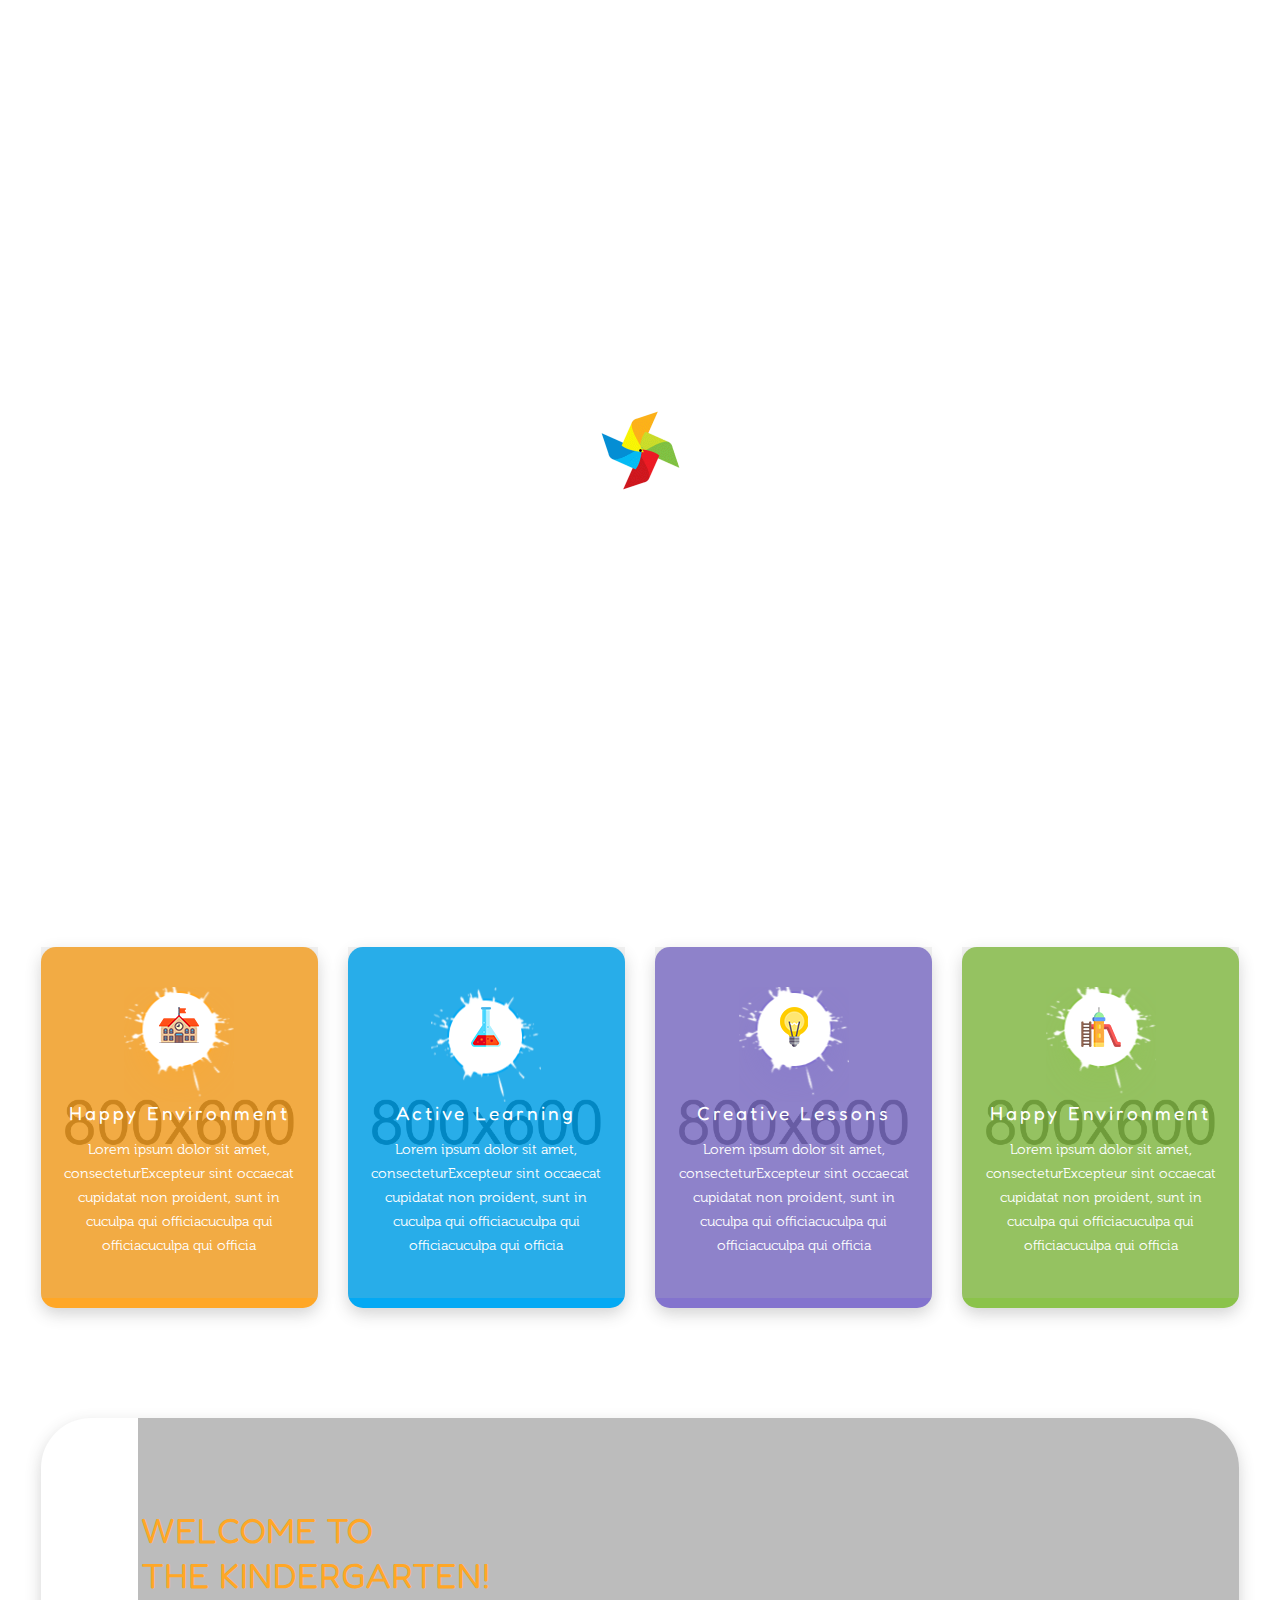
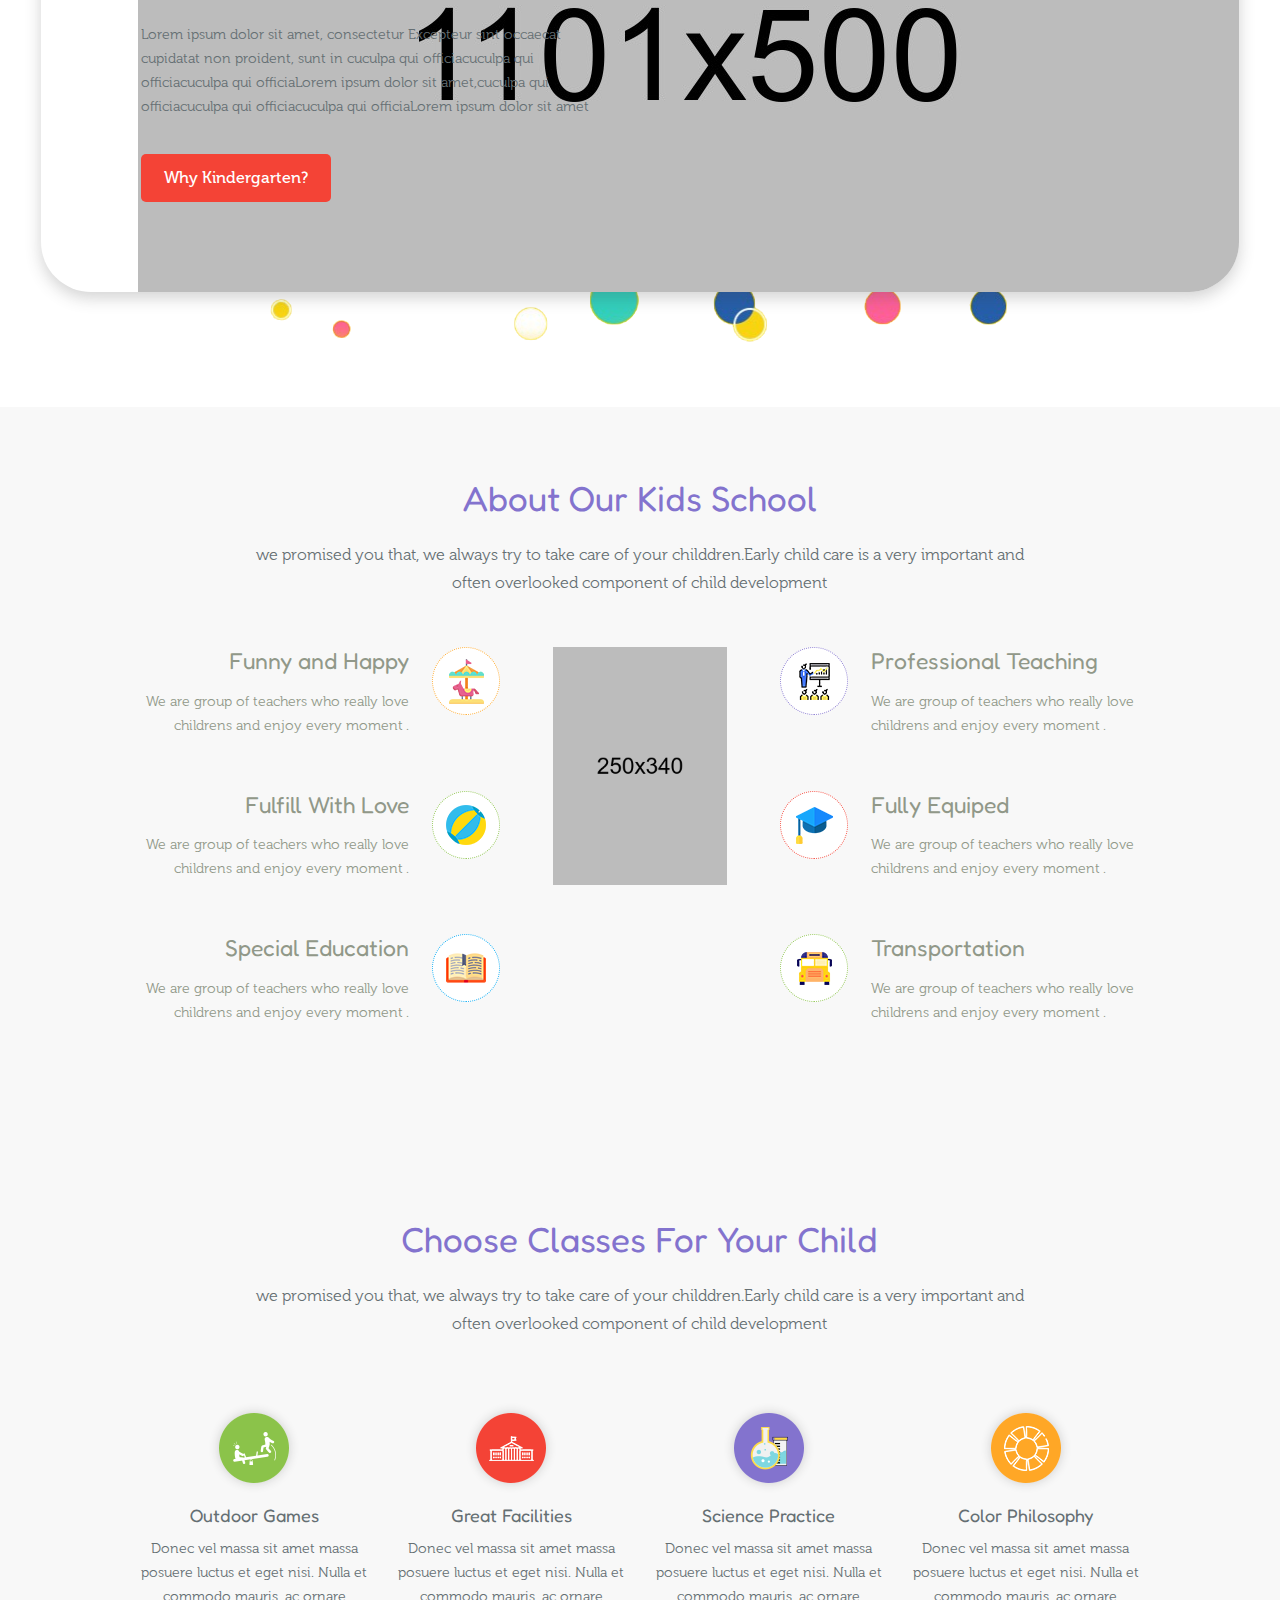
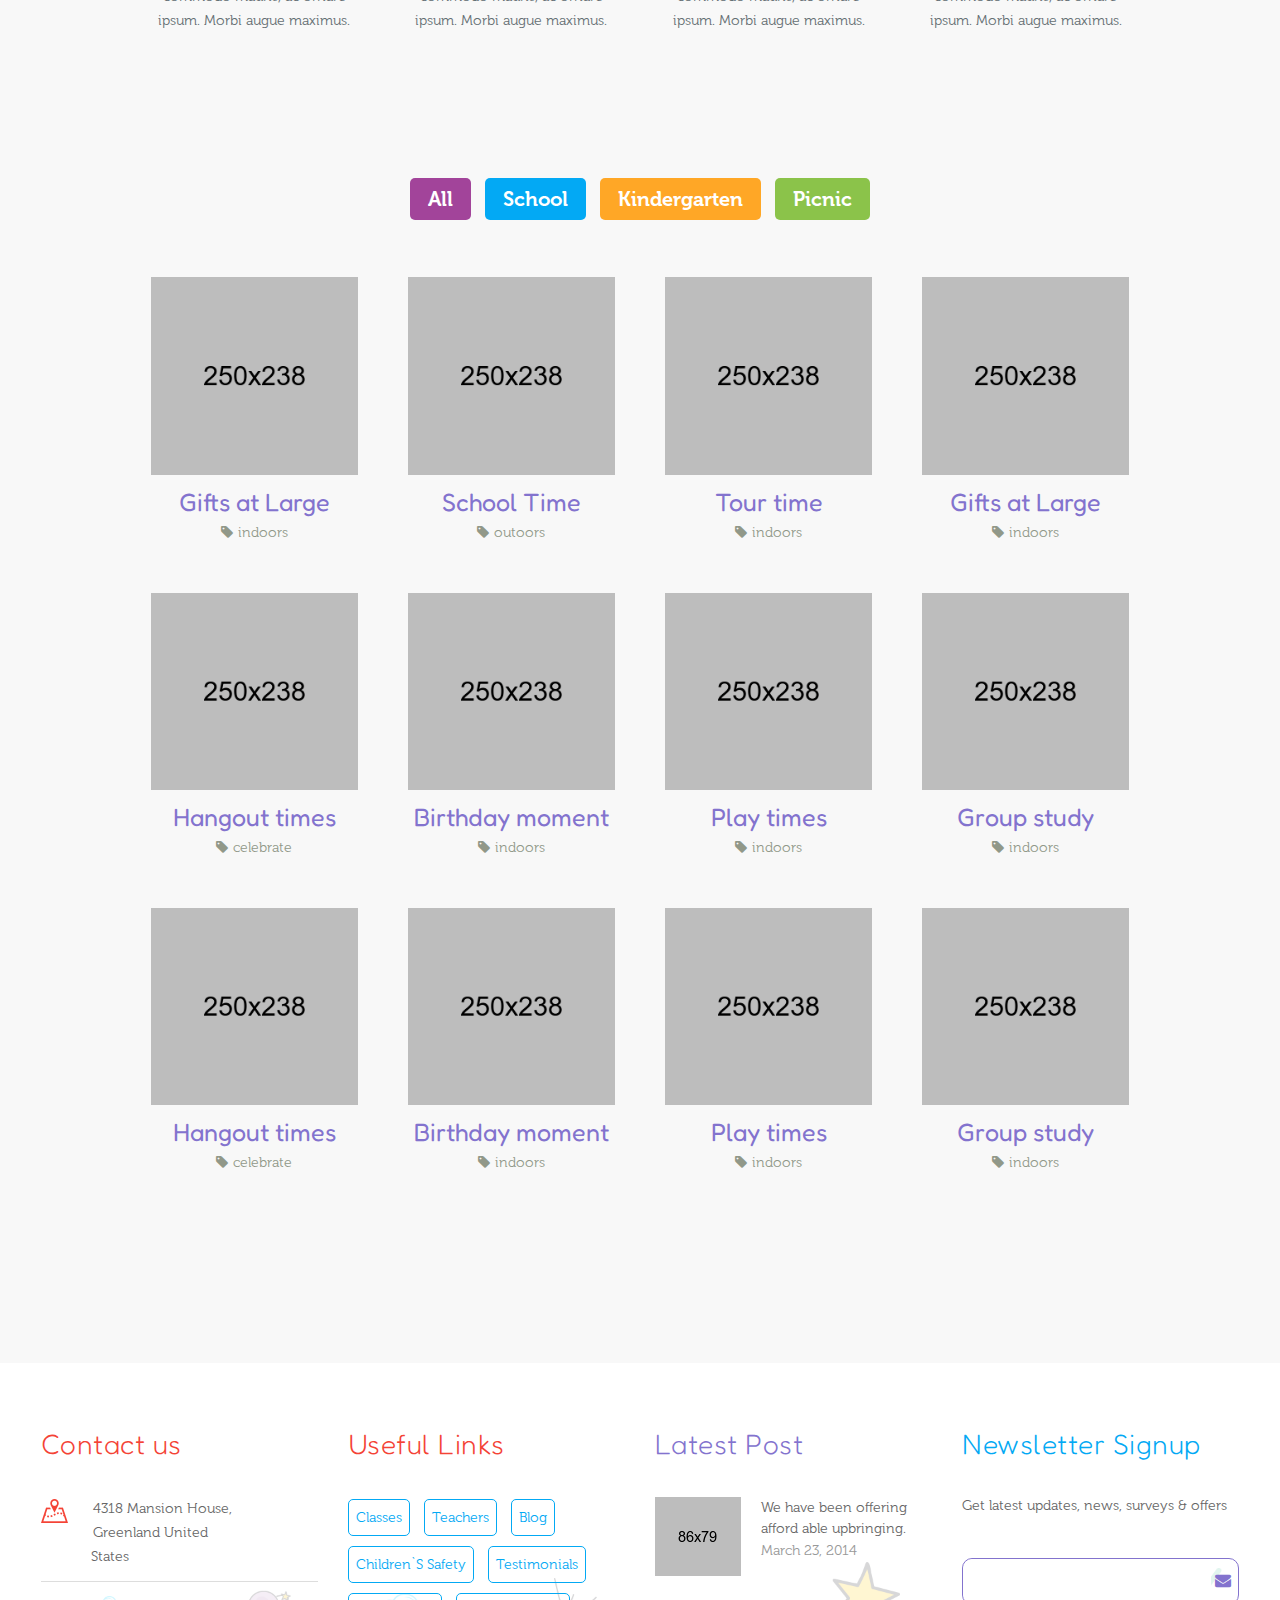
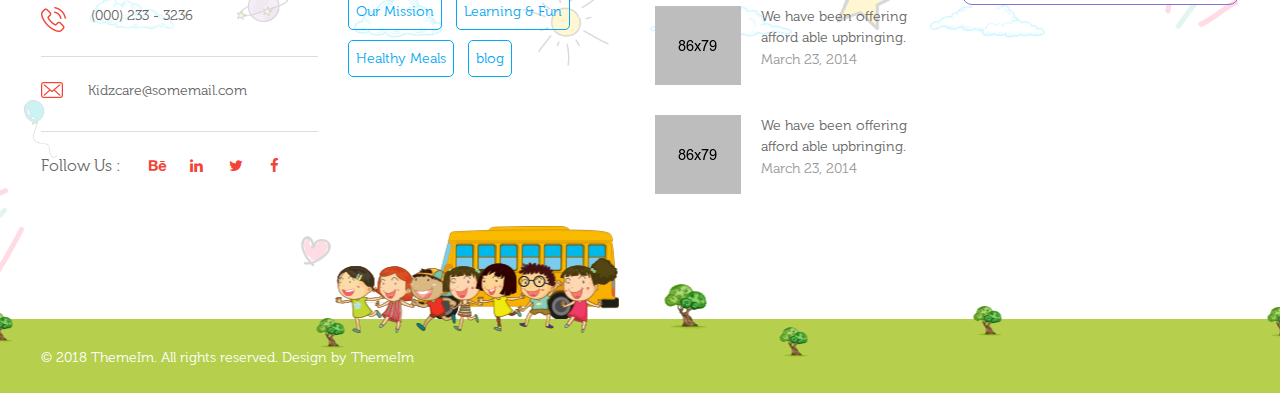
<file: index.html>
<!doctype html>
<html class="no-js" lang="en">

<head>
    <meta charset="utf-8">
    <meta http-equiv="X-UA-Compatible" content="IE=edge">
    <meta name="viewport" content="width=device-width, initial-scale=1">
    <!-- The above 3 meta tags *must* come first in the head; any other head content must come *after* these tags -->
    <meta name="description" content="Kindergarten, Children Day Care Academics Multipurpose Responsive HTML5 Templates.KIDZCARE can be used for preschool and day care institutions, children groups, play schools, kindergartens and kids stores. Its can use all over kids and child multipurposes also children goods store or child care blog.. which we included total 18+ HTML files that can be customized easily.">
    <title>KIDZCARE - Kindergarten Children Day Care Academics Multipurpose Responsive HTML5 Templates</title>
    <!-- Favicon -->
    <link rel="shortcut icon" type="image/x-icon" href="img/favicon.png">

    <!-- === webfont=== -->
    <link href="https://fonts.googleapis.com/css?family=Fredoka+One" rel="stylesheet"> 
    <!--Font awesome css-->
    <link rel="stylesheet" href="css/font-awesome.min.css">
    <!--Bootstrap-->
    <link href="css/bootstrap.min.css" rel="stylesheet">
     <!--UI css-->
    <link rel="stylesheet" href="css/jquery-ui.css">
    <!-- Venobox CSS -->
    <link rel="stylesheet" href="css/venobox.css">
    <!--Owl Carousel css-->
    <link href="css/owl.carousel.css" rel="stylesheet">
    <link href="css/owl.theme.css" rel="stylesheet">
    <!--Animate css-->
    <link href="css/animate.css" rel="stylesheet">
     <!--Main Stylesheet -->
    <link href="style.css" rel="stylesheet">
    <!--Responsive Stylesheet -->
    <link href="css/responsive.css" rel="stylesheet">


    <!--[if lt IE 9]>
      <script src="https://oss.maxcdn.com/html5shiv/3.7.3/html5shiv.min.js"></script>
      <script src="https://oss.maxcdn.com/respond/1.4.2/respond.min.js"></script>
    <![endif]-->
</head>

<body>

<div class="preloader"></div>

<!--Top bar area start-->  
<header class="top-bar style-three ">
    <div class="container-fluid">
        <div class="row">
            <div class="col-md-12 col-lg-6 col-xl-7 d-sm-none  d-md-block">
                <span class="first-span"><i class="fa fa-map-marker"></i> San Francisco, CA 94102, US 1234, Some Strates</span>
                <span><i class="fa fa-phone"></i> +1 000 123 1234; +1 000 567 5678</span>
            </div>
            <div class="col-md-12 col-lg-6 col-xl-5">
             <!--Search box for Mobile Small devices (landscape phones, less than 768px)-->
               
               
                <ul class="social-icon ">
                    <li><a href=""><i class="fa fa-youtube"></i></a></li>
                    <li><a href=""><i class="fa fa-behance"></i></a></li>
                    <li><a href=""><i class="fa fa-linkedin"></i></a></li>
                    <li><a href=""><i class="fa fa-instagram"></i></a></li>
                    <li><a href=""><i class="fa fa-twitter"></i></a></li>
                    <li><a href=""><i class="fa fa-facebook"></i></a></li>
                </ul>
            </div>
        </div>
    </div>
</header>
<!--Top bar area end--> 
  <!--Main menu area start--> 
  <div class="logo-area-style-two">
    <div class="container-fluid">
        <div class="row">
            <div class="col-12 col-md-12 col-lg-2">
                <div class="logo">
                    <a href="index.html">
                        <img src="img/logo.png" alt="">
                    </a>
                </div>
             <div class="accordion-wrapper hide-sm-up">
            <a href="#" class="mobile-open"><i class="fa fa-bars" ></i></a> 
            <!--Mobile Menu start-->
            
            <ul id="mobilemenu" class="accordion">
               <li class="mob-logo"><a href="index.html">
                    <img src="img/logo.png" alt="">
                </a></li>
               <li ><a class="closeme" href="#"><i class="fa fa-times" ></i></a></li>
               <li class="fc-red out-link"><a class="" href="index.html">Home</a></li>
               <li>
                    <div class="link font-sky">Pages<i class="fa fa-chevron-down"></i></div>
                    <ul class="submenu font-sky">
                        <li><a href="index-2.html">Home two</a></li>
                        <li><a href="about-us.html">About us</a></li>
                        <li><a href="staff.html">Our staff</a></li>
                        <li><a href="blog.html">blog</a></li>
                        <li><a href="single.html">single post</a></li>
                        <li><a href="facilities.html">facilities</a></li>
                        <li><a href="nursary.html">nursery</a></li>
                        <li><a href="tution.html">Tuition and fee</a></li>
                        <li><a href="testimonial.html">Testimonials</a></li>
                        <li><a href="shop.html">shop</a></li>
                        <li><a href="product.html">single product</a></li>
                        <li><a href="kindargerten.html">kindergaten</a></li>
                        <li><a href="infant.html">infant</a></li>
                        <li><a href="facilities.html">facilities</a></li>
                    </ul>
                </li>
                <li>
                    <div class="link font-orange">Programs<i class="fa fa-chevron-down"></i></div>
                    <ul class="submenu font-orange">
                     <!--  <li><h4>Nursery</h4></li>-->
                        <li><a href="#">Kindergarten</a></li>
                        <li><a href="#">class one</a></li>
                        <li><a href="#">class two</a></li>
                        <li><a href="#">play group</a></li>
                        <li><a href="#">game </a></li>
                        <li><a href="#">school</a></li>
                        <li><a href="#">boys section</a></li>
                        <li><a href="#">extra class</a></li>
                        <li><a href="#">toys room</a></li>
                        <li><a href="#">class six</a></li>
                        <li><a href="#">quick start</a></li>
                        <li><a href="#">mega menu</a></li>
                        <li><a href="#">result sheet</a></li>
                        <li><a href="#">routine</a></li>
                        <li><a href="#">offday</a></li>
                        <li><a href="#">toys room</a></li>
                        <li><a href="#">boys section</a></li>
                    </ul>
                </li>
                
                <li>
                    <div class="link font-per">Facilities<i class="fa fa-chevron-down"></i></div>
                    <ul class="submenu font-per">
                        <li><a href="#">Kindergarten</a></li>
                        <li><a href="#">class one</a></li>
                        <li><a href="#">class two</a></li>
                        <li><a href="#">play group</a></li>
                        <li><a href="#">game </a></li>
                        <li><a href="#">school</a></li>
                        <li><a href="#">boys section</a></li>
                        <li><a href="#">extra class</a></li>
                        <li><a href="#">toys room</a></li>
                        <li><a href="#">class six</a></li>
                        <li><a href="#">quick start</a></li>
                        <li><a href="#">mega menu</a></li>
                        <li><a href="#">result sheet</a></li>
                        <li><a href="#">routine</a></li>
                        <li><a href="#">offday</a></li>
                        <li><a href="#">toys room</a></li>
                        <li><a href="#">boys section</a></li>
                    </ul>
                </li>
               <li>
                    <div class="link font-per"><a href="about-us.html">About us</a></div>
                   
                </li>
                <li>
                    <div class="link font-red">Contact<i class="fa fa-chevron-down"></i></div>
                    <ul class="submenu font-red">
                        <li><a href="#">Faq</a></li>
                    </ul>
                </li>
                <li>
                    <div class="top-contact-btn">
                        <a href="contact.html" class="kids-care-btn bg-sky">Admission</a>
                    </div>
                </li>
                
            </ul>
            <!--Mobile Menu end-->
          
        </div>
            </div>
            <div class="col-12 col-md-12 col-lg-8">
                <div class="contact-area-two">
                    <div class="call-us con-top-sin">
                        <img src="img/icon/phone-icon.png" alt="">
                        <p>Call us at</p>
                        <p class="con-text">+1 000 567 5678</p>
                    </div>
                    <div class="mail-us con-top-sin">
                        <img src="img/icon/envelope-icon.png" alt="">
                        <p>Mail us at</p>
                        <p class="con-text">your@email.here</p>
                    </div>
                    <div class="location-us con-top-sin">
                        <img src="img/icon/map-marker.png" alt="">
                        <p>Location</p>
                        <p class="con-text">New York, Astoria saskaton</p>
                    </div>
                </div>
            </div>
            <div class=" col-md-2 hide-sm col-lg-2">
                <a href="contact.html" class="kids-care-btn bg-red">admission</a>
            </div>
        </div>
    </div>
</div>
<!--Main menu area end-->
   <!-- Slides start -->
<div class="slider-wrapper">
    <div class="homepage-s  owl-carousel owl-theme">

        <div class="item bg-7">
            <div class="container">
                  <div class="row">
                     <div class="col-xl-12 slider-ext-wrap">
                        <div class="slider-text">
                         <span class="animated"><img  src="img/icon/slider-text.png" alt=""></span>
                          <p class="animated ">WHO SAID EDUCATION WAS BORING?</p>
                          <a href="#" class="first-btn kids-care-btn bgc-orange">More about us</a>
                          <a href="#" class="sec-btn  kids-care-btn bg-blue">Our teachers</a>
                        </div>

                      </div>
                  </div>
              </div>
        </div>

        <div class="item bg-8">
             <div class="container">
                  <div class="row">
                      <div class="offset-md-3 offset-xl-4 col-xl-7 slider-ext-wrap  animated fadeInUp">
                          <div class="slider-text sldr-two">
                              <h1 class="animated flipInX">we play and learn</h1>
                              <p class="animated fadeInDown">WHO SAID EDUCATION WAS BORING?</p>
                              <a href="#" class="first-btn kids-care-btn bgc-orange animated fadeInRight">More about us</a>
                              <a href="#" class="first-btn  kids-care-btn bg-blue animated fadeInRight">Get Admission</a>
                          </div>
                      </div>
                  </div>
              </div>
        </div>
    </div>
</div>
<!-- Slides end -->
<!--Features area start-->
<section class="feature-area-wrapper style-five">
    <div class="container-fluid custom-container">
        <div class="row">
           <!--Single Features-->
              <div class="col-sm-6 col-xl-3 col-md-6">
                  <div class="single-features bg-orange wow fadeInUp" data-wow-delay=".4s">
                      <div class="fet-icon">
                          <img src="img/icon/feature-icon-1.png" alt="">
                      </div>
                      <h3>Happy Environment</h3>
                      <p>Lorem ipsum dolor sit amet, consecteturExcepteur sint occaecat cupidatat non proident, sunt in cuculpa qui officiacuculpa qui officiacuculpa qui officia</p>
                  </div>
              </div>
            <!--Single Features-->
            <div class="col-sm-6 col-xl-3 col-md-6">
                <div class="single-features bg-sky wow fadeInUp" data-wow-delay=".6s">
                       <div class="fet-icon">
                          <img src="img/icon/feature-icon-2.png" alt="">
                       </div>
                        
                        <h3>Active Learning</h3>
                        <p>Lorem ipsum dolor sit amet, consecteturExcepteur sint occaecat cupidatat non proident, sunt in cuculpa qui officiacuculpa qui officiacuculpa qui officia</p>
                 
                </div>
            </div>
            <!--Single Features-->
            <div class="col-sm-6 col-xl-3 col-md-6">
                <div class="single-features bg-per wow fadeInUp" data-wow-delay=".8s">
                       <div class="fet-icon">
                          <img src="img/icon/feature-icon-3.png" alt="">
                       </div>
                       
                        <h3>Creative Lessons</h3>
                        <p>Lorem ipsum dolor sit amet, consecteturExcepteur sint occaecat cupidatat non proident, sunt in cuculpa qui officiacuculpa qui officiacuculpa qui officia</p>
                 
                </div>
            </div>
            <!--Single Features-->
            <div class="col-sm-6 col-xl-3 col-md-6">
                  <div class="single-features bg-green wow fadeInUp" data-wow-delay=".99s">
                       <div class="fet-icon">
                          <img src="img/icon/feature-icon-4.png" alt="">
                       </div>
                       <h3>Happy Environment</h3>
                        <p>Lorem ipsum dolor sit amet, consecteturExcepteur sint occaecat cupidatat non proident, sunt in cuculpa qui officiacuculpa qui officiacuculpa qui officia</p>
                  </div>
            </div>
        </div>
    </div>
</section>
<!--Features area end-->
<!--Wellcome area start-->
<section class="welcome-boxed bol-bol-bg mt=10">
    <div class="container-fluid">
        <div class="row no-gutters ">
          <div class="col-md-12">
             <div class="wellcome-area-wrapper ">
                 <div class="row">
                     <div class="col-md-7 col-lg-5 col-xl-6">
                         <div class="wellcome-content wow fadeInUp" data-wow-delay=".5s">
                             <h2 class="font-orange area-heading">WELCOME TO<br>THE KINDERGARTEN!</h2>
                             <p>Lorem ipsum dolor sit amet, consectetur Excepteur sint occaecat cupidatat non proident, sunt in cuculpa qui officiacuculpa qui officiacuculpa qui officiaLorem ipsum dolor sit amet,cuculpa qui officiacuculpa qui officiacuculpa qui officiaLorem ipsum dolor sit amet</p>
                             <a href="#" class="kids-care-btn bg-red">Why Kindergarten?</a>
                         </div>
                     </div>
                 </div>
             </div>
          </div>
         </div>
    </div>
</section>

<!--Wellcome area end-->


   <!--About kids school style three start-->
   
   <div class="about-kids-three">
    <div class="container-fluid">
        <div class="row">
             <div class="col-md-12">
                 <h1 class="area-heading font-per style-two">About Our kids school</h1>
                 <p class="heading-para">we promised you that, we always try to take care of your childdren.Early child care is a very important and often overlooked component of child development</p>
             </div>
         </div>
         <div class="row">
             <div class="order-md-2 col-md-6 col-lg-4 order-lg-1 offset-xl-1 col-xl-4">
                 <div class="wel3-oneside">
                   
                    <div class="wel3-sin wow fadeInLeft" data-wow-delay=".5s">
                       <div class="sin-wel-3-con ">
                         <h3>Funny and Happy</h3>
                         <p>We are group of teachers who really love childrens and enjoy every moment .</p>
                     </div>
                     <div class="wel3-icon">
                         <img src="img/icon/wel-three-1.png" alt="">
                     </div>
                        
                    </div>
                    
                    <div class="wel3-sin wow fadeInLeft" data-wow-delay=".5s">
                       <div class="sin-wel-3-con">
                         <h3>Fulfill With Love</h3>
                         <p>We are group of teachers who really love childrens and enjoy every moment .</p>
                     </div>
                     <div class="wel3-icon">
                         <img src="img/icon/wel-three-2.png" alt="">
                     </div>
                        
                    </div>
                    
                    <div class="wel3-sin wow fadeInLeft" data-wow-delay=".5s">
                       <div class="sin-wel-3-con">
                         <h3>Special Education</h3>
                         <p>We are group of teachers who really love childrens and enjoy every moment .</p>
                     </div>
                     <div class="wel3-icon">
                         <img src="img/icon/wel-three-3.png" alt="">
                     </div>
                        
                    </div>
                     
                 </div>
             </div>
             <div class="order-md-1 col-md-12 order-lg-2 col-lg-4 col-xl-2">
                 <div class="animated-img">
                     <img src="img/bg/kiddy-animation.gif" alt="">
                 </div>
             </div>
             <div class="order-md-3 col-md-6 col-lg-4 order-lg-3 col-xl-4">
                 <div class="wel3-oneside align-left">

                     <div class="wel3-sin wow fadeInRight" data-wow-delay=".5s">
                         <div class="wel3-icon">
                             <img src="img/icon/wel-three-4.png" alt="">
                         </div>
                         <div class="sin-wel-3-con">
                             <h3>Professional Teaching</h3>
                             <p>We are group of teachers who really love childrens and enjoy every moment .</p>
                         </div>
                     </div>

                     <div class="wel3-sin wow fadeInRight" data-wow-delay=".5s">
                         <div class="wel3-icon">
                             <img src="img/icon/wel-three-5.png" alt="">
                         </div>
                         <div class="sin-wel-3-con">
                             <h3>Fully Equiped</h3>
                             <p>We are group of teachers who really love childrens and enjoy every moment .</p>
                         </div>
                     </div>

                     <div class="wel3-sin wow fadeInRight" data-wow-delay=".5s">
                         <div class="wel3-icon">
                             <img src="img/icon/wel-three-6.png" alt="">
                         </div>
                         <div class="sin-wel-3-con">
                             <h3>Transportation</h3>
                             <p>We are group of teachers who really love childrens and enjoy every moment .</p>
                         </div>
                     </div>

                 </div>
             </div>
         </div>
    </div>
</div>
<!--About kids school style three end-->
  <!--Features area start-->
  <section class="feature-area-two">
    <div class="container-fluid">
          <div class="row">
              <div class="col-md-12">
                  <h1 class="area-heading font-per style-two">Choose Classes For Your Child</h1>
                  <p class="heading-para">we promised you that, we always try to take care of your childdren.Early child care is a very important and often overlooked component of child development</p>
              </div>
          </div>
          <div class="row no-gutters justify-content-center">
             <div class="col-xl-10">
                <div class="row">
                    <div class="col-md-6 col-lg-3 col-xl-3">
                  <div class="sin-feature-two wow fadeInUp" data-wow-delay=".6s">
                    <div class="feat-two-img">
                        <img src="img/icon/feature-icon-50.png" alt="">
                    </div>
                      <h3>Outdoor Games</h3>
                      <p>Donec vel massa sit amet massa posuere luctus et eget nisi. Nulla et commodo mauris, ac ornare ipsum. Morbi augue maximus.</p>
                  </div>
              </div>
             
              <div class="col-md-6 col-lg-3 col-xl-3">
                  <div class="sin-feature-two wow fadeInUp" data-wow-delay=".6s">
                    <div class="feat-two-img">
                        <img src="img/icon/feature-icon-5.png" alt="">
                    </div>
                      <h3>Great Facilities</h3>
                      <p>Donec vel massa sit amet massa posuere luctus et eget nisi. Nulla et commodo mauris, ac ornare ipsum. Morbi augue maximus.</p>
                  </div>
              </div>
              <div class="col-md-6 col-lg-3 col-xl-3">
                  <div class="sin-feature-two wow fadeInUp" data-wow-delay=".7s">
                    <div class="feat-two-img">
                        <img src="img/icon/feature-icon-6.png" alt="">
                    </div>
                      <h3>Science Practice</h3>
                      <p>Donec vel massa sit amet massa posuere luctus et eget nisi. Nulla et commodo mauris, ac ornare ipsum. Morbi augue maximus.</p>
                  </div>
              </div>
              <div class="col-md-6 col-lg-3 col-xl-3">
                  <div class="sin-feature-two wow fadeInUp" data-wow-delay=".99s">
                    <div class="feat-two-img">
                        <img src="img/icon/feature-icon-7.png" alt="">
                    </div>
                      <h3>Color Philosophy</h3>
                      <p>Donec vel massa sit amet massa posuere luctus et eget nisi. Nulla et commodo mauris, ac ornare ipsum. Morbi augue maximus.</p>
                  </div>
              </div>
                </div>
                 
             </div>
              
          </div>
    </div>
</section>
 <!--Features area end-->
    <!--Gallery area start-->
    <section class="kids-care-gallery style-two" id="gallery">
        <div class="container-fluid">
            <div class="row no-gutters justify-content-center">
                <div class="col-xl-10">
                    <div class="inner-container">
                        <ul class="filter-menu filters">
                            <!-- For filtering controls add -->
                            <li class="filtr-active filtr bg-red" data-filter="all">All</li>
                            <li class=" filtr bg-sky" data-filter="1">School</li>
                            <li class="filtr bg-orange" data-filter="2">Kindergarten</li>
                            <li class=" filtr bg-green" data-filter="3">Picnic</li>
                        </ul>
                        <div class="row filtr-container">
                            <!--Single gallery start-->
                            <div class=" col-sm-6 col-md-4 col-lg-3 col-xl-3 filtr-item" data-category="1">
                                <div class="sin-gallery style-b">
                                    <img src="img/gallery/rg1.png" alt="">
                                   
                                    <div class="gallery-content">
                                        <a href="img/gallery/rg1.png" class="venobox vbox-item" data-gall="gallery1"><i class="fa fa-search"></i></a>
                                    </div>
                                    <h4>Gifts at Large</h4>
                                    <a href=""><span><i class="fa fa-tag"></i>indoors</span></a>
                                </div>
                            </div>
                            <!--Single gallery start-->
                            <div class=" col-sm-6 col-md-4 col-lg-3 col-xl-3 filtr-item" data-category="2">
                                <div class="sin-gallery style-b">
                                    <img src="img/gallery/rg2.png" alt="">
                                    
                                    <div class="gallery-content">
                                        <a href="img/gallery/rg2.png" class="venobox vbox-item" data-gall="gallery1"><i class="fa fa-search"></i></a>
                                    </div>
                                     <h4>School Time</h4>
                                    <a href=""><span><i class="fa fa-tag"></i>outoors</span></a>
                                </div>
                            </div>
                            <!--Single gallery start-->
                            <div class=" col-sm-6 col-md-4 col-lg-3 col-xl-3 filtr-item" data-category="3">
                                <div class="sin-gallery style-b">
                                    <img src="img/gallery/rg3.png" alt="">
                                    
                                    <div class="gallery-content">
                                        <a href="img/gallery/rg3.png" class="venobox vbox-item" data-gall="gallery1"><i class="fa fa-search"></i></a>
                                    </div>
                                     <h4>Tour time</h4>
                                    <a href=""><span><i class="fa fa-tag"></i>indoors</span></a>
                                </div>
                            </div>
                            <!--Single gallery start-->
                            <div class=" col-sm-6 col-md-4 col-lg-3 col-xl-3 filtr-item" data-category="1">
                                <div class="sin-gallery style-b">
                                    <img src="img/gallery/rg4.png" alt="">
                                    
                                    <div class="gallery-content">
                                        <a href="img/gallery/rg4.png" class="venobox vbox-item" data-gall="gallery1"><i class="fa fa-search"></i></a>
                                    </div>
                                     <h4>Gifts at Large</h4>
                                    <a href=""><span><i class="fa fa-tag"></i>indoors</span></a>
                                </div>
                            </div>
                            <!--Single gallery start-->
                            <div class=" col-sm-6 col-md-4 col-lg-3 col-xl-3 filtr-item" data-category="2">
                                <div class="sin-gallery style-b">
                                    <img src="img/gallery/rg5.png" alt="">
                                    <div class="gallery-content">
                                        <a href="img/gallery/rg5.png" class="venobox vbox-item" data-gall="gallery1"><i class="fa fa-search"></i></a>
                                    </div>
                                     <h4>Hangout times</h4>
                                    <a href=""><span><i class="fa fa-tag"></i>celebrate</span></a>
                                </div>
                            </div>
                            <!--Single gallery start-->
                            <div class=" col-sm-6 col-md-4 col-lg-3 col-xl-3 filtr-item" data-category="3">
                                <div class="sin-gallery style-b">
                                    <img src="img/gallery/rg6.png" alt="">
                                    
                                    <div class="gallery-content">
                                        <a href="img/gallery/rg6.png" class="venobox vbox-item" data-gall="gallery1"><i class="fa fa-search"></i></a>
                                    </div>
                                     <h4>Birthday moment</h4>
                                    <a href=""><span><i class="fa fa-tag"></i>indoors</span></a>
                                </div>
                            </div>
                            <!--Single gallery start-->
                            <div class=" col-sm-6 col-md-4 col-lg-3 col-xl-3 filtr-item" data-category="1">
                                <div class="sin-gallery style-b">
                                    <img src="img/gallery/rg1.png" alt="">
                                    
                                    <div class="gallery-content">
                                        <a href="img/gallery/rg1.png" class="venobox vbox-item" data-gall="gallery1"><i class="fa fa-search"></i></a>
                                    </div>
                                     <h4>Play times</h4>
                                    <a href=""><span><i class="fa fa-tag"></i>indoors</span></a>
                                </div>
                            </div>
                            <!--Single gallery start-->
                            <div class=" col-sm-6 col-md-4 col-lg-3 col-xl-3 filtr-item" data-category="2">
                                <div class="sin-gallery style-b">
                                    <img src="img/gallery/rg2.png" alt="">
                                    <div class="gallery-content">
                                        <a href="img/gallery/rg2.png" class="venobox vbox-item" data-gall="gallery1"><i class="fa fa-search"></i></a>
                                    </div>
                                     <h4>Group study</h4>
                                    <a href=""><span><i class="fa fa-tag"></i>indoors</span></a>
                                </div>
                            </div>
                            <!--Single gallery start-->
                            <div class=" col-sm-6 col-md-4 col-lg-3 col-xl-3 filtr-item" data-category="2">
                                <div class="sin-gallery style-b">
                                    <img src="img/gallery/rg5.png" alt="">
                                    <div class="gallery-content">
                                        <a href="img/gallery/rg5.png" class="venobox vbox-item" data-gall="gallery1"><i class="fa fa-search"></i></a>
                                    </div>
                                     <h4>Hangout times</h4>
                                    <a href=""><span><i class="fa fa-tag"></i>celebrate</span></a>
                                </div>
                            </div>
                            <!--Single gallery start-->
                            <div class=" col-sm-6 col-md-4 col-lg-3 col-xl-3 filtr-item" data-category="3">
                                <div class="sin-gallery style-b">
                                    <img src="img/gallery/rg6.png" alt="">
                                    
                                    <div class="gallery-content">
                                        <a href="img/gallery/rg6.png" class="venobox vbox-item" data-gall="gallery1"><i class="fa fa-search"></i></a>
                                    </div>
                                     <h4>Birthday moment</h4>
                                    <a href=""><span><i class="fa fa-tag"></i>indoors</span></a>
                                </div>
                            </div>
                            <!--Single gallery start-->
                            <div class=" col-sm-6 col-md-4 col-lg-3 col-xl-3 filtr-item" data-category="1">
                                <div class="sin-gallery style-b">
                                    <img src="img/gallery/rg1.png" alt="">
                                    
                                    <div class="gallery-content">
                                        <a href="img/gallery/rg1.png" class="venobox vbox-item" data-gall="gallery1"><i class="fa fa-search"></i></a>
                                    </div>
                                     <h4>Play times</h4>
                                    <a href=""><span><i class="fa fa-tag"></i>indoors</span></a>
                                </div>
                            </div>
                            <!--Single gallery start-->
                            <div class=" col-sm-6 col-md-4 col-lg-3 col-xl-3 filtr-item" data-category="2">
                                <div class="sin-gallery style-b">
                                    <img src="img/gallery/rg2.png" alt="">
                                    <div class="gallery-content">
                                        <a href="img/gallery/rg2.png" class="venobox vbox-item" data-gall="gallery1"><i class="fa fa-search"></i></a>
                                    </div>
                                     <h4>Group study</h4>
                                    <a href=""><span><i class="fa fa-tag"></i>indoors</span></a>
                                </div>
                            </div>
                        </div>
                    </div>
                </div>
            </div>
        </div>
    </section>
  <!--Gallery area end-->
    <!--Footer widget area start-->
 <section class="footer-widget   style-three">
     <div class="container-fluid">
         <div class="row">
           <div class="col-sm-6 col-lg-3">
               <div class="single-widget">
                    <h3 class="font-red">Contact us</h3>
                    <div class="footer-contact">
                        <div class="sin-con">
                            <img src="img/icon/marker-3.png" alt="">
                            <p>4318 Mansion House, Greenland United States</p>
                        </div>
                        <div class="sin-con">
                           <img src="img/icon/phone-i3.png" alt="">
                            <a href="">(000) 233 - 3236</a>
                        </div>
                        <div class="sin-con">
                            <img src="img/icon/envelope-i3.png" alt="">
                            <a href="">Kidzcare@somemail.com </a>
                        </div>
                          <div class="social-footer-3">
                             <span class="fs-text">follow us :</span>
                            <ul class="social-icon float-right">
                                <li><a href=""><i class="fa fa-behance"></i></a></li>
                                <li><a href=""><i class="fa fa-linkedin"></i></a></li>
                                <li><a href=""><i class="fa fa-twitter"></i></a></li>
                                <li><a href=""><i class="fa fa-facebook"></i></a></li>
                            </ul>
                          </div>
                    </div>
                </div>
            </div>
            <div class="col-sm-6 col-lg-3 ">
                <div class="single-widget">
                   <h3 class="font-red">Useful Links</h3>
                   <ul class="footer-tab">
                       <li><a href="#">Classes</a></li>
                       <li><a href="#">Teachers</a></li>
                       <li><a href="#">Blog</a></li>
                       <li><a href="#">Children`S Safety</a></li>
                       <li><a href="#">Testimonials</a></li>
                       <li><a href="#">Our Mission</a></li>
                       <li><a href="#">Learning & Fun</a></li>
                       <li><a href="#">Healthy Meals</a></li>
                       <li><a href="#">blog</a></li>
                   </ul>
                </div>
            </div>
            <div class="col-sm-6 col-lg-3">
               <div class="single-widget">
                    <h3 class="font-per">Latest Post</h3>
                    <div class="sin-post">
                        <img src="img/latest-news/footer-post1.png" alt="">
                        <div class="post-brif">
                            <a href="">We have been offering afford
able upbringing.</a>
                            <p>March 23, 2014</p>
                        </div>
                    </div>
                    <div class="sin-post">
                        <img src="img/latest-news/footer-post2.png" alt="">
                        <div class="post-brif">
                            <a href="">We have been offering afford
able upbringing.</a>
                            <p>March 23, 2014</p>
                        </div>
                    </div>
                    <div class="sin-post">
                        <img src="img/latest-news/footer-post3.png" alt="">
                        <div class="post-brif">
                            <a href="">We have been offering afford
able upbringing.</a>
                            <p>March 23, 2014</p>
                        </div>
                    </div>
                </div>
            </div>
            <div class="col-sm-6 col-lg-3">
               <div class="single-widget">
                    <h3 class="font-sky">Newsletter Signup</h3>
                    <p>Get latest updates, news, surveys & offers</p>
                    <div class="footer-newsletter">
                        <input type="text">
                        <a href="#"><i class="fa fa-envelope"></i></a>
                    </div>
                </div>
            </div>
        </div>
     </div>
 </section>
 <!--Footer widget area end-->
 <!--Footer area start-->
 <footer class="footer-area footer-in-3">
     <div class="container-fluid">
         <div class="row">
            <div class="col-sm-12">
                <p>&copy; 2018 ThemeIm. All rights reserved. Design by ThemeIm</p>
            </div>
         </div>
     </div>
 </footer>
  <!--Footer area end-->
 


    <!-- === jqyery === -->
    <script src="js/jquery.min.js"></script>
    <!-- === bootsrap-min === -->
    <script src="js/bootstrap.min.js"></script>
    <!-- === Scroll up min js === -->
    <script src="js/jquery.scrollUp.min.js"></script> 
    <!-- === Price slider js === -->
    <script src="js/jquery-price-slider.js"></script>
    <!-- === Counter up js === -->
    <script src="js/jquery.counterup.min.js"></script>
    <!-- === Waypoint js === -->
    <script src="js/jquery.waypoints.js"></script>
    <!-- === Venobox js === -->
    <script src="js/venobox.min.js"></script>
    <!-- === ZOOM  js === -->
    <script src="js/jquery.elevatezoom.js"></script>
    <!-- === filterizr filter  js === -->
    <script src="js/jquery.filterizr.min.js"></script>
    <!-- === Owl Carousel js === -->
    <script src="js/owl.carousel.min.js"></script>
    <!-- === WOW js === -->
    <script src="js/wow.js"></script>
    <!-- === Coundown js === -->
    <script src="js/jquery.countdown.min.js"></script>
    <!-- === Image loaded js === -->
    <script src="js/imageloaded.pkgd.min.js"></script>
    <!-- === Mailchimp integration js === -->
    <script src="js/mailchimp.js"></script>
     <!-- === Mobile menu  js === -->
    <script src="js/mobile-menu.js"></script>
    <!-- === Main  js === -->
    <script src="js/main.js"></script>
   

    


    
   
  
  
</body>

</html>
</file>
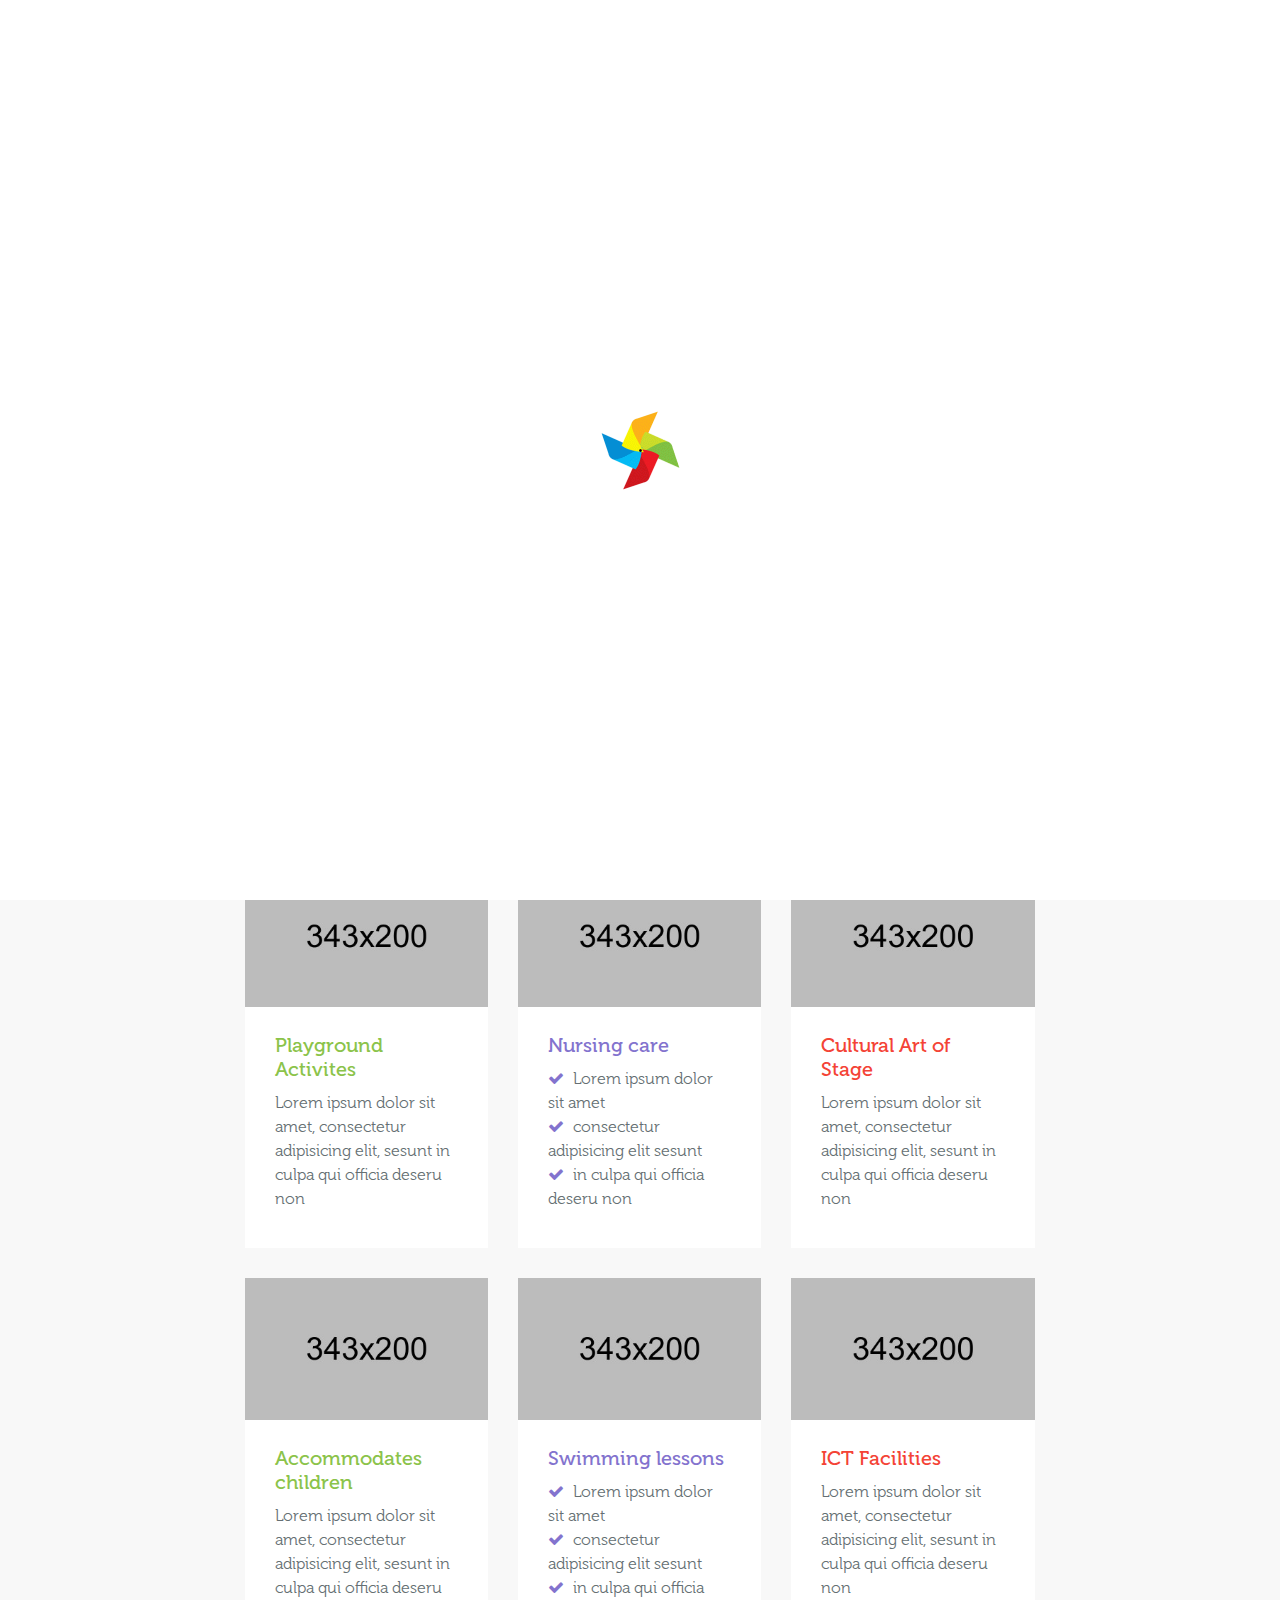
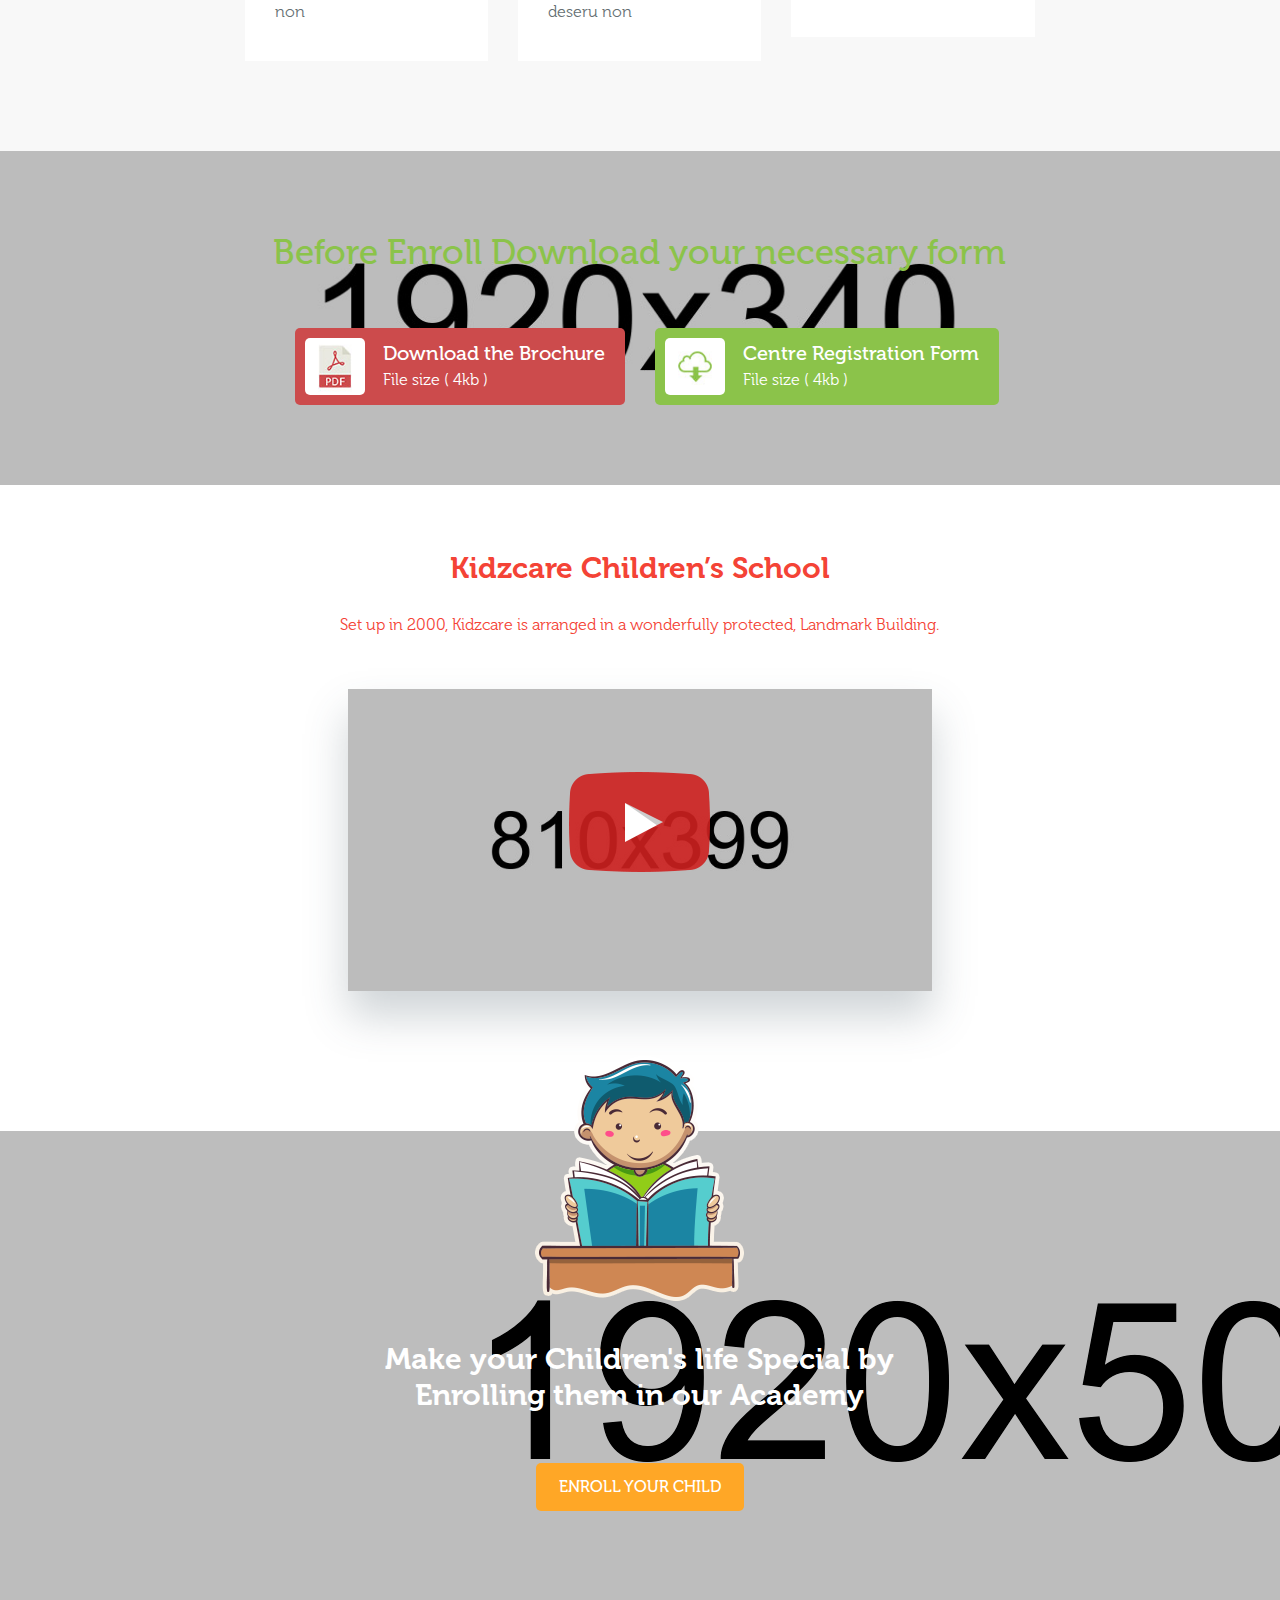
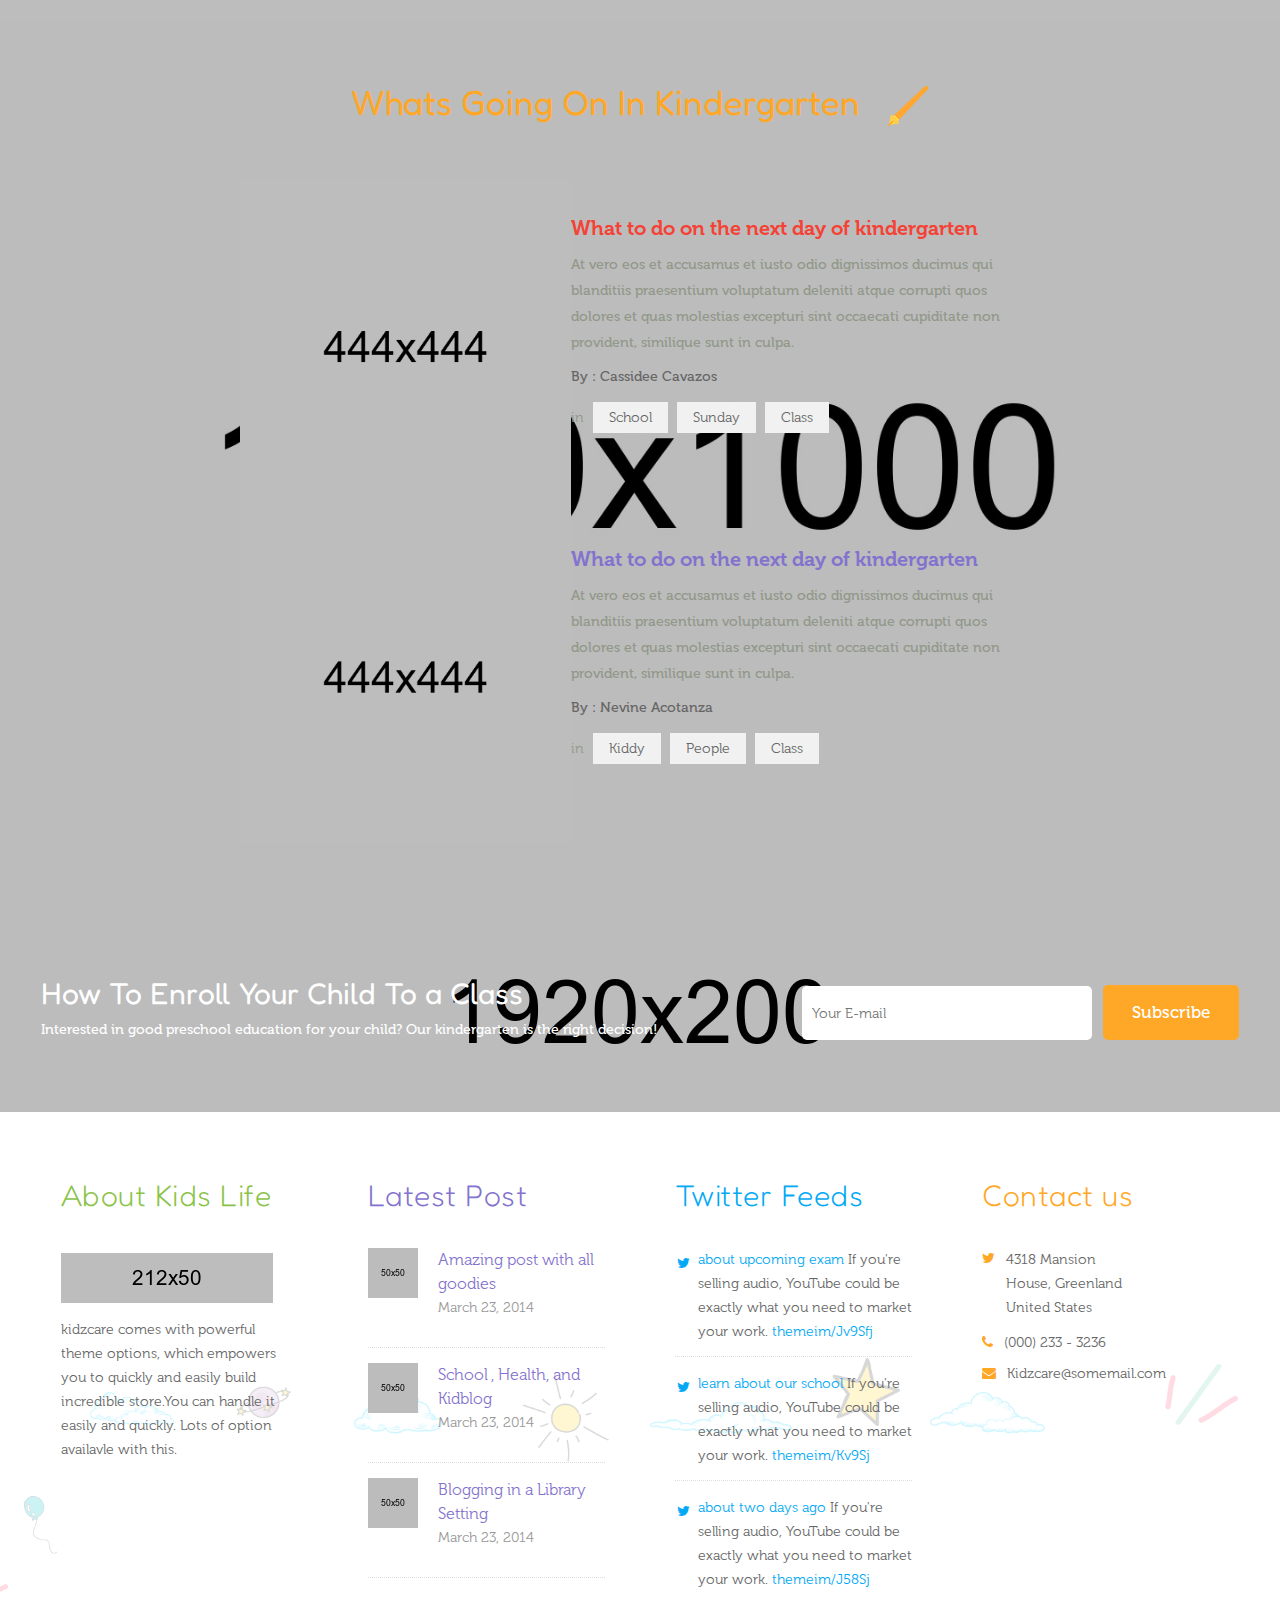
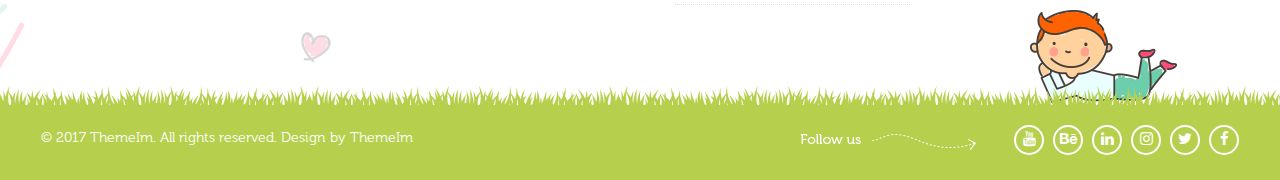
<file: facilities.html>
<!doctype html>
<html class="no-js" lang="en">

<head>
    <meta charset="utf-8">
    <meta http-equiv="X-UA-Compatible" content="IE=edge">
    <meta name="viewport" content="width=device-width, initial-scale=1">
    <!-- The above 3 meta tags *must* come first in the head; any other head content must come *after* these tags -->
    <title>KIDZCARE - Kindergarten Children Day Care Academics Multipurpose Responsive HTML5 Templates</title>
    <!-- Favicon -->
    <link rel="shortcut icon" type="image/x-icon" href="img/favicon.png">

    <!-- === webfont=== -->
    <link href="https://fonts.googleapis.com/css?family=Fredoka+One" rel="stylesheet"> 
    <!--Font awesome css-->
    <link rel="stylesheet" href="css/font-awesome.min.css">
    <!--Bootstrap-->
    <link href="css/bootstrap.min.css" rel="stylesheet">
     <!--UI css-->
    <link rel="stylesheet" href="css/jquery-ui.css">
    <!-- Venobox CSS -->
    <link rel="stylesheet" href="css/venobox.css">
    <!--Owl Carousel css-->
    <link href="css/owl.carousel.css" rel="stylesheet">
    <link href="css/owl.theme.css" rel="stylesheet">
    <!--Animate css-->
    <link href="css/animate.css" rel="stylesheet">
     <!--Main Stylesheet -->
    <link href="style.css" rel="stylesheet">
    <!--Responsive Stylesheet -->
    <link href="css/responsive.css" rel="stylesheet">


    <!--[if lt IE 9]>
      <script src="https://oss.maxcdn.com/html5shiv/3.7.3/html5shiv.min.js"></script>
      <script src="https://oss.maxcdn.com/respond/1.4.2/respond.min.js"></script>
    <![endif]-->
</head>

<body>
 
 <div class="preloader"></div>
 
<!--Top bar area start-->  
<header class="top-bar">
    <div class="container-fluid">
        <div class="row">
            <div class="col-md-12 col-lg-6 col-xl-7 hidden-xs-down">
                <span class="first-span"><i class="fa fa-map-marker"></i> San Francisco, CA 94102, US 1234, Some Strates</span>
                <span><i class="fa fa-phone"></i> +1 000 123 1234; +1 000 567 5678</span>
            </div>
            <div class="col-md-12 col-lg-6 col-xl-5">
             <!--Search box for Mobile Small devices (landscape phones, less than 768px)-->
               <div class="serch-wrapper float-right hide-sm-up">
                    <div class="search align-middle">
                        <input class="search-input" placeholder="Search" type="text">
                        <a href="javascript:void(0)"><i class="fa fa-search"></i></a>
                    </div>
                </div>
               <div class=" cart-area">
                    <a href="javascript:void(0)"><i class="fa fa-shopping-basket"></i><span class="hide-sm">My cart</span></a>
                    <div class="cart-drop">
                        <div class="single-cart">
                            <div class="cart-img">
                                <img alt="" src="img/cart-1.jpg">
                            </div>
                            <div class="cart-title">
                                <p><a href="">Aliquam Consequat</a></p>
                            </div>
                            <div class="cart-price">
                                <p>1 x $500</p>
                            </div>
                            <a href="#"><i class="fa fa-times"></i></a>
                        </div>
                        <div class="single-cart">
                            <div class="cart-img">
                                <img alt="" src="img/cart-2.jpg">
                            </div>
                            <div class="cart-title">
                                <p><a href="">Quisque In Arcuc</a></p>
                            </div>
                            <div class="cart-price">
                                <p>1 x $200</p>
                            </div>
                            <a href="#"><i class="fa fa-times"></i></a>
                        </div>
                        <div class="cart-bottom">
                            <div class="cart-sub-total">
                                <p>Sub-Total <span>$700</span></p>
                            </div>
                            <div class="cart-sub-total">
                                <p>Eco Tax (-2.00)<span>$7.00</span></p>
                            </div>
                            <div class="cart-sub-total">
                                <p>VAT (20%) <span>$40.00</span></p>
                            </div>
                            <div class="cart-sub-total">
                                <p>Total <span>$244.00</span></p>
                            </div>
                            <div class="cart-checkout">
                                <a href="product.html"><i class="fa fa-shopping-cart"></i>View Cart</a>
                            </div>
                            <div class="cart-share">
                                <a href="checkout.html"><i class="fa fa-share"></i>Checkout</a>
                            </div>
                        </div>
                    </div>
                </div> 
                <ul class="social-icon">
                    <li><a href=""><i class="fa fa-youtube"></i></a></li>
                    <li><a href=""><i class="fa fa-behance"></i></a></li>
                    <li><a href=""><i class="fa fa-linkedin"></i></a></li>
                    <li><a href=""><i class="fa fa-instagram"></i></a></li>
                    <li><a href=""><i class="fa fa-twitter"></i></a></li>
                    <li><a href=""><i class="fa fa-facebook"></i></a></li>
                </ul>
            </div>
        </div>
    </div>
</header>
<!--Top bar area end--> 
  <!--Main menu area start--> 
<section class="main-menu-area">
    <div class="container-fluid">
        <div class="row">
            <div class="col-lg-12 col-xl-2">
                <div class="logo">
                    <a href="index.html">
                        <img src="img/logo.png" alt="">
                    </a>
                </div>
                <div class="accordion-wrapper hide-sm-up">
                <a href="#" class="mobile-open"><i class="fa fa-bars" ></i></a> 
                <!--Mobile Menu start-->
                
                <ul id="mobilemenu" class="accordion">
                   <li class="mob-logo"><a href="index.html">
                        <img src="img/logo.png" alt="">
                    </a></li>
                   <li ><a class="closeme" href="#"><i class="fa fa-times" ></i></a></li>
                   <li class="fc-red out-link"><a class="" href="index.html">Home</a></li>
                   <li>
                        <div class="link font-sky">Pages<i class="fa fa-chevron-down"></i></div>
                        <ul class="submenu font-sky">
                            <li><a href="index-2.html">Home two</a></li>
                            <li><a href="about-us.html">About us</a></li>
                            <li><a href="staff.html">Our staff</a></li>
                            <li><a href="blog.html">blog</a></li>
                            <li><a href="single.html">single post</a></li>
                            <li><a href="facilities.html">facilities</a></li>
                            <li><a href="nursary.html">nursery</a></li>
                            <li><a href="tution.html">Tuition and fee</a></li>
                            <li><a href="testimonial.html">Testimonials</a></li>
                            <li><a href="shop.html">shop</a></li>
                            <li><a href="product.html">single product</a></li>
                            <li><a href="kindargerten.html">kindergaten</a></li>
                            <li><a href="infant.html">infant</a></li>
                            <li><a href="facilities.html">facilities</a></li>
                        </ul>
                    </li>
                    <li>
                        <div class="link font-orange">Programs<i class="fa fa-chevron-down"></i></div>
                        <ul class="submenu font-orange">
                         <!--  <li><h4>Nursery</h4></li>-->
                            <li><a href="#">Kindergarten</a></li>
                            <li><a href="#">class one</a></li>
                            <li><a href="#">class two</a></li>
                            <li><a href="#">play group</a></li>
                            <li><a href="#">game </a></li>
                            <li><a href="#">school</a></li>
                            <li><a href="#">boys section</a></li>
                            <li><a href="#">extra class</a></li>
                            <li><a href="#">toys room</a></li>
                            <li><a href="#">class six</a></li>
                            <li><a href="#">quick start</a></li>
                            <li><a href="#">mega menu</a></li>
                            <li><a href="#">result sheet</a></li>
                            <li><a href="#">routine</a></li>
                            <li><a href="#">offday</a></li>
                            <li><a href="#">toys room</a></li>
                            <li><a href="#">boys section</a></li>
                        </ul>
                    </li>
                    
                    <li>
                        <div class="link font-per">Facilities<i class="fa fa-chevron-down"></i></div>
                        <ul class="submenu font-per">
                            <li><a href="#">Kindergarten</a></li>
                            <li><a href="#">class one</a></li>
                            <li><a href="#">class two</a></li>
                            <li><a href="#">play group</a></li>
                            <li><a href="#">game </a></li>
                            <li><a href="#">school</a></li>
                            <li><a href="#">boys section</a></li>
                            <li><a href="#">extra class</a></li>
                            <li><a href="#">toys room</a></li>
                            <li><a href="#">class six</a></li>
                            <li><a href="#">quick start</a></li>
                            <li><a href="#">mega menu</a></li>
                            <li><a href="#">result sheet</a></li>
                            <li><a href="#">routine</a></li>
                            <li><a href="#">offday</a></li>
                            <li><a href="#">toys room</a></li>
                            <li><a href="#">boys section</a></li>
                        </ul>
                    </li>
                   <li>
                        <div class="link font-per"><a href="about-us.html">About us</a></div>
                       
                    </li>
                    <li>
                        <div class="link font-red">Contact<i class="fa fa-chevron-down"></i></div>
                        <ul class="submenu font-red">
                            <li><a href="#">Faq</a></li>
                        </ul>
                    </li>
                    <li>
                        <div class="top-contact-btn">
                            <a href="contact.html" class="kids-care-btn bg-sky">Admission</a>
                        </div>
                    </li>
                    
                </ul>
                <!--Mobile Menu end-->
              
            </div>
            </div>
            <!--Main menu start-->
            <div class="col-lg-9 col-xl-8">
                 <div class="mainmenu float-right">
                    <ul id="navigation">
                       <li class="fc-orange"><a href="index.html">Home</a>
                           <ul class="sub-menu">
                                <li><a href="index.html">home 1</a></li>
                                <li><a href="index-2.html">home 2</a></li>
                                <li><a href="index-3.html">home 3</a></li>
                                <li><a href="index-4.html">home 4</a></li>
                                <li><a href="index-5.html">home 5</a></li>
                                <li><a href="index-6.html">home 6</a></li>
                                <li><a href="index-7.html">home 7</a></li>
                                <li><a href="index-8.html">home 8</a></li>
                                <li><a href="index-9.html">home 9</a></li>
                                <li><a href="index-10.html">home 10</a></li>
                            </ul>
                        </li>
                       <li class="fc-sky hav-sub"><a href="#">pages<i class="fa fa-angle-down" ></i></a>
                            <div class="mega-menu">
                                <div class="mega-catagory">
                                    <div class="mega-button">
                                        <a href="about-us.html"><span>about us</span></a>
                                        <a href="testimonial.html"><span>Testimonial</span></a>
                                        <a href="staff.html"><span>Teachers</span></a>
                                        <a href="staff-2.html"><span>Teachers 2</span></a>
                                        <a href="events.html"><span>Events</span></a>
                                        <a href="gallery.html"><span>Gallery</span></a>
                                    </div>
                                </div>
                                <div class="mega-catagory">
                                    <div class="mega-button">
                                        <a href="facilities.html"><span>Service & Features</span></a>
                                        <a href="kindargerten.html"><span>Kindergarten</span></a>
                                        <a href="infant.html"><span>Infant</span></a>
                                        <a href="admission.html"><span>Admission</span></a>
                                        <a href="tution.html"><span>Tution</span></a>
                                        <a href="blog.html"><span>News</span></a>
                                    </div>
                                </div>
                                <div class="mega-catagory">
                                    <div class="mega-button">
                                        <a href="single.html"><span>Single News</span></a>
                                        <a href="nursary.html"><span>Nursery</span></a>
                                        <a href="nutrition.html"><span>Nutration</span></a>
                                        <a href="contact.html"><span>Contact</span></a>
                                        <a href="shop.html"><span>Shop</span></a>
                                        <a href="product.html"><span>Singe Product</span></a>
                                    </div>
                                </div>
                                <div class="mega-catagory">
                                 
                                    <div class="mega-button">
                                        <a href="blog.html"><span>Blog</span></a>
                                        <a href="blog-leftsidebar.html"><span>Blog with sidbar</span></a>
                                        <a href="blog-rightsidebar.html"><span>Blog right sidbar</span></a>
                                        <a href="blog-leftsidebar.html"><span>Blog left sidbar</span></a>
                                        <a href="404.html"><span>404</span></a>
                                    </div>
                                </div>
                            </div>
                       </li>
                       <li class="fc-red hav-sub"><a href="#" class="font-red">Programs<i class="fa fa-angle-down" ></i></a>
                           <div class="mega-menu">
                                <div class="mega-catagory">
                                    <h4><a href="nursary.html"><span>Nursery</span></a></h4>
                                    <div class="mega-button">
                                        <a href="admission.html"><span>Admission</span></a>
                                        <a href="tution.html"><span>Tution</span></a>
                                        <a href="events.html"><span>Events</span></a>
                                        <a href="staff.html"><span>Teachers</span></a>
                                        <a href="about-us.html"><span>About us</span></a>
                                        <a href="nursary.html"><span>Nursery</span></a>
                                    </div>
                                </div>
                                <div class="mega-catagory">
                                    <h4><a class="font-per" href="infant.html"><span>Infant</span></a></h4>
                                    <div class="mega-button">
                                        <a href="admission.html"><span>Admission</span></a>
                                        <a href="tution.html"><span>Tution</span></a>
                                        <a href="events.html"><span>Events</span></a>
                                        <a href="staff.html"><span>Teachers</span></a>
                                        <a href="about-us.html"><span>About us</span></a>
                                        <a href="infant.html"><span>Infant</span></a>
                                    </div>
                                </div>
                                <div class="mega-catagory">
                                    <h4><a class="font-green" href="kindargerten.html"><span>Kindergarten</span></a></h4>
                                    <div class="mega-button">
                                        <a href="admission.html"><span>Admission</span></a>
                                        <a href="tution.html"><span>Tution</span></a>
                                        <a href="events.html"><span>Events</span></a>
                                        <a href="staff.html"><span>Teachers</span></a>
                                        <a href="about-us.html"><span>About us</span></a>
                                        <a href="kindargerten.html"><span>Kindergarten</span></a>
                                    </div>
                                </div>
                                <div class="mega-catagory mega-img">
                                    <img src="img/mega-1.jpg" alt="">
                                    <span>Admission Open</span>
                                    <a href="#" class="bgc-orange">Apply now</a>
                                </div>
                            </div>
                       </li>
                       <li class="fc-green hav-sub"><a href="facilities.html">Shortcode<i class="fa fa-angle-down" ></i></a>
                           <div class="mega-menu">
                                <div class="mega-catagory">
                                    <div class="mega-button">
                                        <a href="shortcode-header.html"><span>Header</span></a>
                                        <a href="shortcode-testimonial.html"><span>Testimonial</span></a>
                                        <a href="shortcode-teachers.html"><span>Teachers</span></a>
                                        <a href="shortcode-event.html"><span>Event</span></a>
                                    </div>
                                </div>
                                <div class="mega-catagory">
                                    <div class="mega-button">
                                        <a href="shortcode-services-features.html"><span>Service & Features</span></a>
                                        <a href="shortcode-newsletter.html"><span>Newsletter</span></a>
                                        <a href="shortcode-table.html"><span>Table</span></a>
                                        <a href="shortcode-facilities.html"><span>Facilities</span></a>
                                    </div>
                                </div>
                                <div class="mega-catagory">
                                    <div class="mega-button">
                                        <a href="shortcode-button.html"><span>Buttons</span></a>
                                        <a href="shortcode-call-to-action.html"><span>Call to Action</span></a>
                                        <a href="shortcode-classes.html"><span>Classes</span></a>
                                        <a href="shortcode-countdown.html"><span>Countdown</span></a>
                                    </div>
                                </div>
                                <div class="mega-catagory">
                                    <div class="mega-button">
                                        <a href="shortcode-footer.html"><span>Footer</span></a>
                                        <a href="shortcode-wellcome.html"><span>Wellcome</span></a>
                                    </div>
                                </div>
                            </div>
                       </li>
                       <li class="fc-per"><a href="events.html">news & events</a></li>
                       <li class="fc-sky hav-sub"><a href="shop.html">shop<i class="fa fa-angle-down" ></i></a>
                           <div class="mega-menu mm-two">
                                <div class="mega-catagory">
                                    <h4><a href="blog.html"><span>Blog</span></a></h4>
                                    <div class="mega-button">
                                        <a href="blog.html"><span>Blog</span></a>
                                        <a href="blog-leftsidebar.html"><span>Blog with sidbar</span></a>
                                        <a href="blog-rightsidebar.html"><span>Blog right sidbar</span></a>
                                        <a href="blog-leftsidebar.html"><span>Blog left sidbar</span></a>
                                        <a href="single.html"><span>Single blog</span></a>
                                    </div>
                                </div>
                                <div class="mega-catagory">
                                    <h4><a class="font-per" href="shop.html"><span>Shop</span></a></h4>
                                    <div class="mega-button">
                                        <a href="shop.html"><span>Cart page</span></a>
                                        <a href="shop.html"><span>Shop page </span></a>
                                        <a href="admission.html"><span>Registration</span></a>
                                        <a href="shop.html"><span>Checkout</span></a>
                                        <a href="product.html"><span>Single shop</span></a>
                                    </div>
                                </div>
                                <div class="mega-catagory">
                                    <h4><a class="font-green" href="shop.html"><span>Product</span></a></h4>
                                    <div class="mega-button">
                                        <a href="product.html"><span>Single Product</span></a>
                                        <a href="shop.html"><span>Shop Page</span></a>
                                        <a href="admission.html"><span>Registration</span></a>
                                        <a href="contact.html"><span>Contact form</span></a>
                                        <a href="product.html"><span>Product</span></a>
                                    </div>
                                </div>
                                <div class="mega-catagory mega-img">
                                    <img src="img/product/kids-pro.jpg" alt="">
                                    <span>Kids toys </span>
                                    <a href="shop.html" class="bgc-orange">Buy Now</a>
                                </div>
                            </div>
                       
                       </li>
                       <li class="fc-sky hav-sub"><a href="contact.html">Contact us</a></li>
                    </ul>
               </div>
            </div>
            <!--Main menu end-->
            <div class="col-lg-3 col-xl-2">
                <div class="serch-wrapper float-right hide-sm">
                    <div class="search align-middle">
                        <input class="search-input" placeholder="Search" type="text">
                        <a href="javascript:void(0)"><i class="fa fa-search"></i></a>
                    </div>
                    <div class="top-contact-btn align-middle">
                        <a href="contact.html" class="kids-care-btn bg-sky">Admission</a>
                    </div>
                </div>
            </div>
        </div>
    </div>
</section>
<!--Main menu area end-->
 
 <!--Text breadcrumb area start-->
<div class="text-bread-crumb d-flex align-items-center style-nine">
    <div class="container-fluid">
        <div class="row">
            <div class="col-md-12">
               <h2 class="font-sky">Facility</h2>
               <div class="bread-crumb-line font-sky"><span><a href="" class="font-sky">About us / </a></span>Facility</div>
            </div>
           
        </div>
    </div>
</div>
 <!--Text breadcrumb area start-->
 
 <!--Facilities area start-->
 <section class="facilities-page">
     <div class="container-fluid">
         <div class="row justify-content-center">
           <div class="col-md-12 col-xl-8">
                 <div class="fac-page-inner  row">
                     <div class="col-sm-6 col-md-4">
                         <div class="sin-faciliti wow fadeInUp" data-wow-delay=".3s">
                             <img src="img/facilities/fac-1.jpg" alt="">
                             <div class="sin-faciliti-con">
                                 <h4 class="font-sky">Relaxation and comfort</h4>
                                 <p>Lorem ipsum dolor sit amet, consectetur adipisicing elit, sesunt in culpa qui officia deseru non </p>
                             </div>
                         </div>
                     </div>
                     <div class="col-sm-6 col-md-4">
                         <div class="sin-faciliti wow fadeInUp" data-wow-delay=".3s">
                             <img src="img/facilities/fac-2.jpg" alt="">
                             <div class="sin-faciliti-con">
                                 <h4  class="font-red" >Rainbow indoor play </h4>
                                 <p>Lorem ipsum dolor sit amet, consectetur adipisicing elit, sesunt in culpa qui officia deseru non </p>
                             </div>
                         </div>
                     </div>
                     <div class="col-sm-6 col-md-4">
                         <div class="sin-faciliti style-b wow fadeInUp" data-wow-delay=".3s">
                             <img src="img/facilities/fac-3.jpg" alt="">
                             <div class="sin-faciliti-con">
                                <h4 class="font-per">Outdoor adventure</h4>
                                 <p><i class="fa fa-check font-per" ></i>Lorem ipsum dolor sit amet</p>
                                 <p><i class="fa fa-check font-per" ></i>consectetur adipisicing elit sesunt</p>
                                 <p><i class="fa fa-check font-per" ></i>in culpa qui officia deseru non </p>
                             </div>
                         </div>
                     </div>
                     <div class="col-sm-6 col-md-4">
                         <div class="sin-faciliti wow fadeInUp" data-wow-delay=".6s">
                             <img src="img/facilities/fac-4.jpg" alt="">
                             <div class="sin-faciliti-con">
                                 <h4 class="font-green">Playground Activites</h4>
                                 <p>Lorem ipsum dolor sit amet, consectetur adipisicing elit, sesunt in culpa qui officia deseru non </p>
                             </div>
                         </div>
                     </div>
                      <div class="col-sm-6 col-md-4">
                         <div class="sin-faciliti style-b wow fadeInUp" data-wow-delay=".6s">
                             <img src="img/facilities/fac-5.jpg" alt="">
                             <div class="sin-faciliti-con">
                                <h4 class="font-per">Nursing care</h4>
                                 <p><i class="fa fa-check font-per" ></i>Lorem ipsum dolor sit amet</p>
                                 <p><i class="fa fa-check font-per" ></i>consectetur adipisicing elit sesunt</p>
                                 <p><i class="fa fa-check font-per" ></i>in culpa qui officia deseru non </p>
                             </div>
                         </div>
                     </div>
                     
                     <div class="col-sm-6 col-md-4">
                         <div class="sin-faciliti wow fadeInUp" data-wow-delay=".6s">
                             <img src="img/facilities/fac-6.jpg" alt="">
                             <div class="sin-faciliti-con">
                                 <h4  class="font-red" >Cultural Art of Stage</h4>
                                 <p>Lorem ipsum dolor sit amet, consectetur adipisicing elit, sesunt in culpa qui officia deseru non </p>
                             </div>
                         </div>
                     </div>
                     <div class="col-sm-6 col-md-4">
                         <div class="sin-faciliti wow fadeInUp" data-wow-delay=".99s">
                             <img src="img/facilities/fac-7.jpg" alt="">
                             <div class="sin-faciliti-con">
                                 <h4 class="font-green">Accommodates children</h4>
                                 <p>Lorem ipsum dolor sit amet, consectetur adipisicing elit, sesunt in culpa qui officia deseru non </p>
                             </div>
                         </div>
                     </div>
                      <div class="col-sm-6 col-md-4">
                         <div class="sin-faciliti style-b wow fadeInUp" data-wow-delay=".99s">
                             <img src="img/facilities/fac-8.jpg" alt="">
                             <div class="sin-faciliti-con">
                                <h4 class="font-per">Swimming lessons</h4>
                                 <p><i class="fa fa-check font-per" ></i>Lorem ipsum dolor sit amet</p>
                                 <p><i class="fa fa-check font-per" ></i>consectetur adipisicing elit sesunt</p>
                                 <p><i class="fa fa-check font-per" ></i>in culpa qui officia deseru non </p>
                             </div>
                         </div>
                     </div>
                     
                     <div class="col-sm-6 col-md-4">
                         <div class="sin-faciliti wow fadeInUp" data-wow-delay=".99s">
                             <img src="img/facilities/fac-9.jpg" alt="">
                             <div class="sin-faciliti-con">
                                 <h4  class="font-red" >ICT Facilities</h4>
                                 <p>Lorem ipsum dolor sit amet, consectetur adipisicing elit, sesunt in culpa qui officia deseru non </p>
                             </div>
                         </div>
                     </div>
                </div>
            </div>
         </div>
     </div>
 </section>
 <!--Facilities area end-->
 
 <!--Download area start-->
 <section class="download-area">
     <div class="container-fluid">
         <div class="row justify-content-center">
             <div class="col-md-12">
                    <h3 class="area-heading font-green">Before Enroll Download your necessary form</h3>
             </div>
             <div class="col-12 col-md-12 col-lg-5 col-xl-4">
                 <div class="sin-download bg-reds wow fadeInLeft " data-wow-delay=".3s">
                     <a href=""><img src="img/icon/pdf-icon.jpg" alt=""></a>
                     <div class="down-text">
                        <a href="">Download the Brochure</a>
                        <span>File size ( 4kb )</span>
                     </div>
                 </div>
            </div>
            <div class="col-12 col-md-12 col-lg-5 col-xl-4">
                 <div class="sin-download bg-green wow fadeInRight" data-wow-delay=".3s">
                     <a href=""><img src="img/icon/download-icon.jpg" alt=""></a>
                     <div class="down-text">
                        <a href="">Centre Registration Form</a>
                         <span>File size ( 4kb )</span>
                     </div>
                 </div>
            </div> 
         </div>
     </div>
 </section>
 <!--Download area end-->
 
 <!--Video area two start-->
 <section class="video-area">
     <div class="container-fluid">
         <div class="row">
            <div class="col-md-12">
               <h1 class="area-heading font-red style-three">Kidzcare Children’s School</h1>
               <p class="heading-para font-red">Set up in 2000, Kidzcare is arranged in a wonderfully protected, Landmark Building.</p>
               <div class="row justify-content-center">
                  <div class="video-area-two col-md-10 col-lg-6 ">
                       <div class="video_content_two text-center">
                            <a class="about_video" data-autoplay="true" data-vbtype="video" href="https://www.youtube.com/watch?v=zrroUQ1Bapo"><img src="img/icon/youtube-play.png" alt=""></a>
                        </div>
                   </div>
                </div>
             </div>
         </div>
     </div>
 </section>
 <!--Video area two end-->
 
 <!--Call to action style two start-->
 <section class="enroll-area ">
     <div class="container-fluid">
         <div class="row justify-content-center">
             <div class="col-md-6">
                <img src="img/icon/reading.png" alt="" class="wow fadeInUp" data-wow-delay=".3s">
                <h1 class="area-heading font-w style-three wow fadeInDown" data-wow-delay=".4s">Make your Children's life Special by Enrolling them in our Academy</h1>
                 <a href="#" class="kids-care-btn bg-orange wow fadeInUp" data-wow-delay=".5s">ENROLL YOUR CHILD</a>
             </div>
         </div>
     </div>
 </section>
 <!--Call to action style two end-->
 
 <!--To-do area start-->
    <section class="kids-care-to-do">
        <div class="container-fluid">
            <div class="row">
                <div class="col-xl-12">
                    <h2 class="font-orange area-heading">Whats Going On In Kindergarten<img src="img/icon/pen-orange.png" alt=""></h2>
                </div>
            </div>
            <div class="inner-container">
                <div class="row no-gutters">
                    <div class="col-xl-8 offset-xl-2 offset-lg-0">
                        <div class="single-to-do row">
                            <div class="col-sm-12 col-md-5 no-padding-right">
                                <div class="to-do-img">
                                    <img src="img/to-do-img-1.png" alt="">
                                </div>
                            </div>
                            <div class="col-sm-12 no-padding-left col-md-7">
                                <div class="to-do-content">
                                    <h3 class="font-red">What to do on the next day of kindergarten</h3>
                                    <p>At vero eos et accusamus et iusto odio dignissimos ducimus qui blanditiis praesentium voluptatum deleniti atque corrupti quos dolores et quas molestias excepturi sint occaecati cupiditate non provident, similique sunt in culpa.</p>
                                    <span>By : Cassidee Cavazos</span>
                                    <div class="in">
                                        in
                                        <span>School</span>
                                        <span>Sunday</span>
                                        <span>Class</span>
                                    </div>
                                </div>
                            </div>
                        </div>
                        <div class="single-to-do row">
                            <div class="col-sm-12 col-md-5 no-padding-right">
                                <div class="to-do-img">
                                    <img src="img/to-do-img-1.png" alt="">
                                </div>
                            </div>
                            <div class="col-sm-12 no-padding-left col-md-7 ">
                                <div class="to-do-content">
                                    <h3 class="font-per">What to do on the next day of kindergarten</h3>
                                    <p>At vero eos et accusamus et iusto odio dignissimos ducimus qui blanditiis praesentium voluptatum deleniti atque corrupti quos dolores et quas molestias excepturi sint occaecati cupiditate non provident, similique sunt in culpa.</p>
                                    <span>By : Nevine Acotanza </span>
                                    <div class="in">
                                        in
                                        <span>Kiddy</span>
                                        <span>People</span>
                                        <span>Class</span>
                                    </div>
                                </div>
                            </div>
                        </div>
                    </div>
                </div>
            </div>
        </div>
    </section>
 <!--To-do area end-->
 
 <!--Call to action area start-->
 <section class="newsletter-area d-flex align-items-center bg-two">
     <div class="container-fluid">
         <div class="row ">
             <div class="col-sm-12 col-lg-7">
                  <h4>How To Enroll Your Child To a Class</h4>
                  <p>Interested in good preschool education for your child? Our kindergarten is the right decision!</p>
             </div>
             <div class="col-sm-12 col-lg-5 ">
                 <div class="subscribe-link  float-right">
                    <form action="newsletter.php" method="post" class="newsletter-form" data-deventform="newsletter-subscribe">
                        <input placeholder="Your E-mail" name="email" type="text">

                        <button type="submit" name="submit" id="newsletter-submit" class="  kids-care-btn bgc-orange nl-button">Subscribe

                                    </button>
                        <div class="form-result alert">
                            <div class="content"></div>
                        </div>
                    </form>
                </div>
             </div>
         </div>
     </div>
 </section>
 <!--Call to action area end-->

 <!--Footer widget area start-->
 <section class="footer-widget">
     <div class="container-fluid">
         <div class="row">
            <div class="col-sm-6 col-lg-3 ">
                <div class="single-widget">
                    <h3 class="font-green">About Kids Life</h3>
                    <div class="footer-logo">
                        <img src="img/logo.png" alt="">
                    </div>
                    <p class="footer-about-text">kidzcare comes with powerful theme options, which empowers you to quickly and easily build incredible store.You can handle it easily and quickly. Lots of option availavle with this. </p>
                    
                </div>
            </div>
            <div class="col-sm-6 col-lg-3">
               <div class="single-widget">
                    <h3 class="font-per">Latest Post</h3>
                    <div class="sin-post">
                        <img src="img/post-1.jpg" alt="">
                        <div class="post-brif">
                            <a href="">Amazing post with all  goodies</a>
                            <p>March 23, 2014</p>
                        </div>
                    </div>
                    <div class="sin-post">
                        <img src="img/post-2.jpg" alt="">
                        <div class="post-brif">
                            <a href="">School , Health, and Kidblog</a>
                            <p>March 23, 2014</p>
                        </div>
                    </div>
                    <div class="sin-post">
                        <img src="img/post-3.jpg" alt="">
                        <div class="post-brif">
                            <a href="">Blogging in a Library Setting</a>
                            <p>March 23, 2014</p>
                        </div>
                    </div>
                </div>
            </div>
            <div class="col-sm-6 col-lg-3">
               <div class="single-widget">
                    <h3 class="font-sky">Twitter Feeds</h3>
                    <div class="sin-twitter">
                        <p><a class="twitter-icon" href="">about upcoming exam</a> If you're selling audio, YouTube could be exactly what you need to market your work. <a href="#">themeim/Jv9Sfj</a>  </p>
                    </div>
                    <div class="sin-twitter">
                       <p><a class="twitter-icon" href="">learn about our school</a> If you're selling audio, YouTube could be exactly what you need to market your work. <a href="#">themeim/Kv9Sj</a>  </p>
                    </div>
                    <div class="sin-twitter">
                       <p><a class="twitter-icon" href="">about two days ago</a> If you're selling audio, YouTube could be exactly what you need to market your work. <a href="#">themeim/J58Sj</a>  </p>
                    </div>
                </div>
            </div>
            <div class="col-sm-6 col-lg-3">
               <div class="single-widget">
                    <h3 class="font-orange">Contact us</h3>
                    <div class="footer-contact">
                        <div class="sin-con">
                            <i class="fa fa-twitter"></i>
                            <p>4318 Mansion House, Greenland United States</p>
                        </div>
                        <div class="sin-con">
                            <i class="fa fa-phone"></i>
                            <a href="">(000) 233 - 3236</a>
                        </div>
                        <div class="sin-con">
                            <i class="fa fa-envelope"></i>
                            <a href="">Kidzcare@somemail.com </a>
                        </div>
                    </div>
                </div>
            </div>
        </div>
     </div>
 </section>
 <!--Footer widget area end-->
 <!--Footer area start-->
 <footer class="footer-area">
     <div class="container-fluid">
         <div class="row">
            <div class="col-sm-12 col-md-6">
                <p>&copy; 2017 ThemeIm. All rights reserved. Design by ThemeIm</p>
            </div>
            <div class="col-sm-12 col-md-6">
                <ul class="social-icon float-right">
                    <li><a href=""><i class="fa fa-youtube"></i></a></li>
                    <li><a href=""><i class="fa fa-behance"></i></a></li>
                    <li><a href=""><i class="fa fa-linkedin"></i></a></li>
                    <li><a href=""><i class="fa fa-instagram"></i></a></li>
                    <li><a href=""><i class="fa fa-twitter"></i></a></li>
                    <li><a href=""><i class="fa fa-facebook"></i></a></li>
                </ul>
            </div>
         </div>
     </div>
 </footer>
  <!--Footer area end-->
 


    <!-- === jqyery === -->
    <script src="js/jquery.min.js"></script>
    <!-- === bootsrap-min === -->
    <script src="js/bootstrap.min.js"></script>
    <!-- === Scroll up min js === -->
    <script src="js/jquery.scrollUp.min.js"></script> 
    <!-- === Price slider js === -->
    <script src="js/jquery-price-slider.js"></script>
    <!-- === Counter up js === -->
    <script src="js/jquery.counterup.min.js"></script>
    <!-- === Waypoint js === -->
    <script src="js/jquery.waypoints.js"></script>
    <!-- === Lightbox js === -->
    <script src="js/venobox.min.js"></script>
    <!-- === ZOOM  js === -->
    <script src="js/jquery.elevatezoom.js"></script>
    <!-- === filterizr filter  js === -->
    <script src="js/jquery.filterizr.min.js"></script>
    <!-- === Owl Carousel js === -->
    <script src="js/owl.carousel.min.js"></script>
    <!-- === WOW js === -->
    <script src="js/wow.js"></script>
    <!-- === Coundown js === -->
    <script src="js/jquery.countdown.min.js"></script>
    <!-- === Image loaded js === -->
    <script src="js/imageloaded.pkgd.min.js"></script>
    <!-- === Mailchimp integration js === -->
    <script src="js/mailchimp.js"></script>
     <!-- === Mobile menu  js === -->
    <script src="js/mobile-menu.js"></script>
    <!-- === Main  js === -->
    <script src="js/main.js"></script>
    
   
  
  
</body>

</html>
</file>
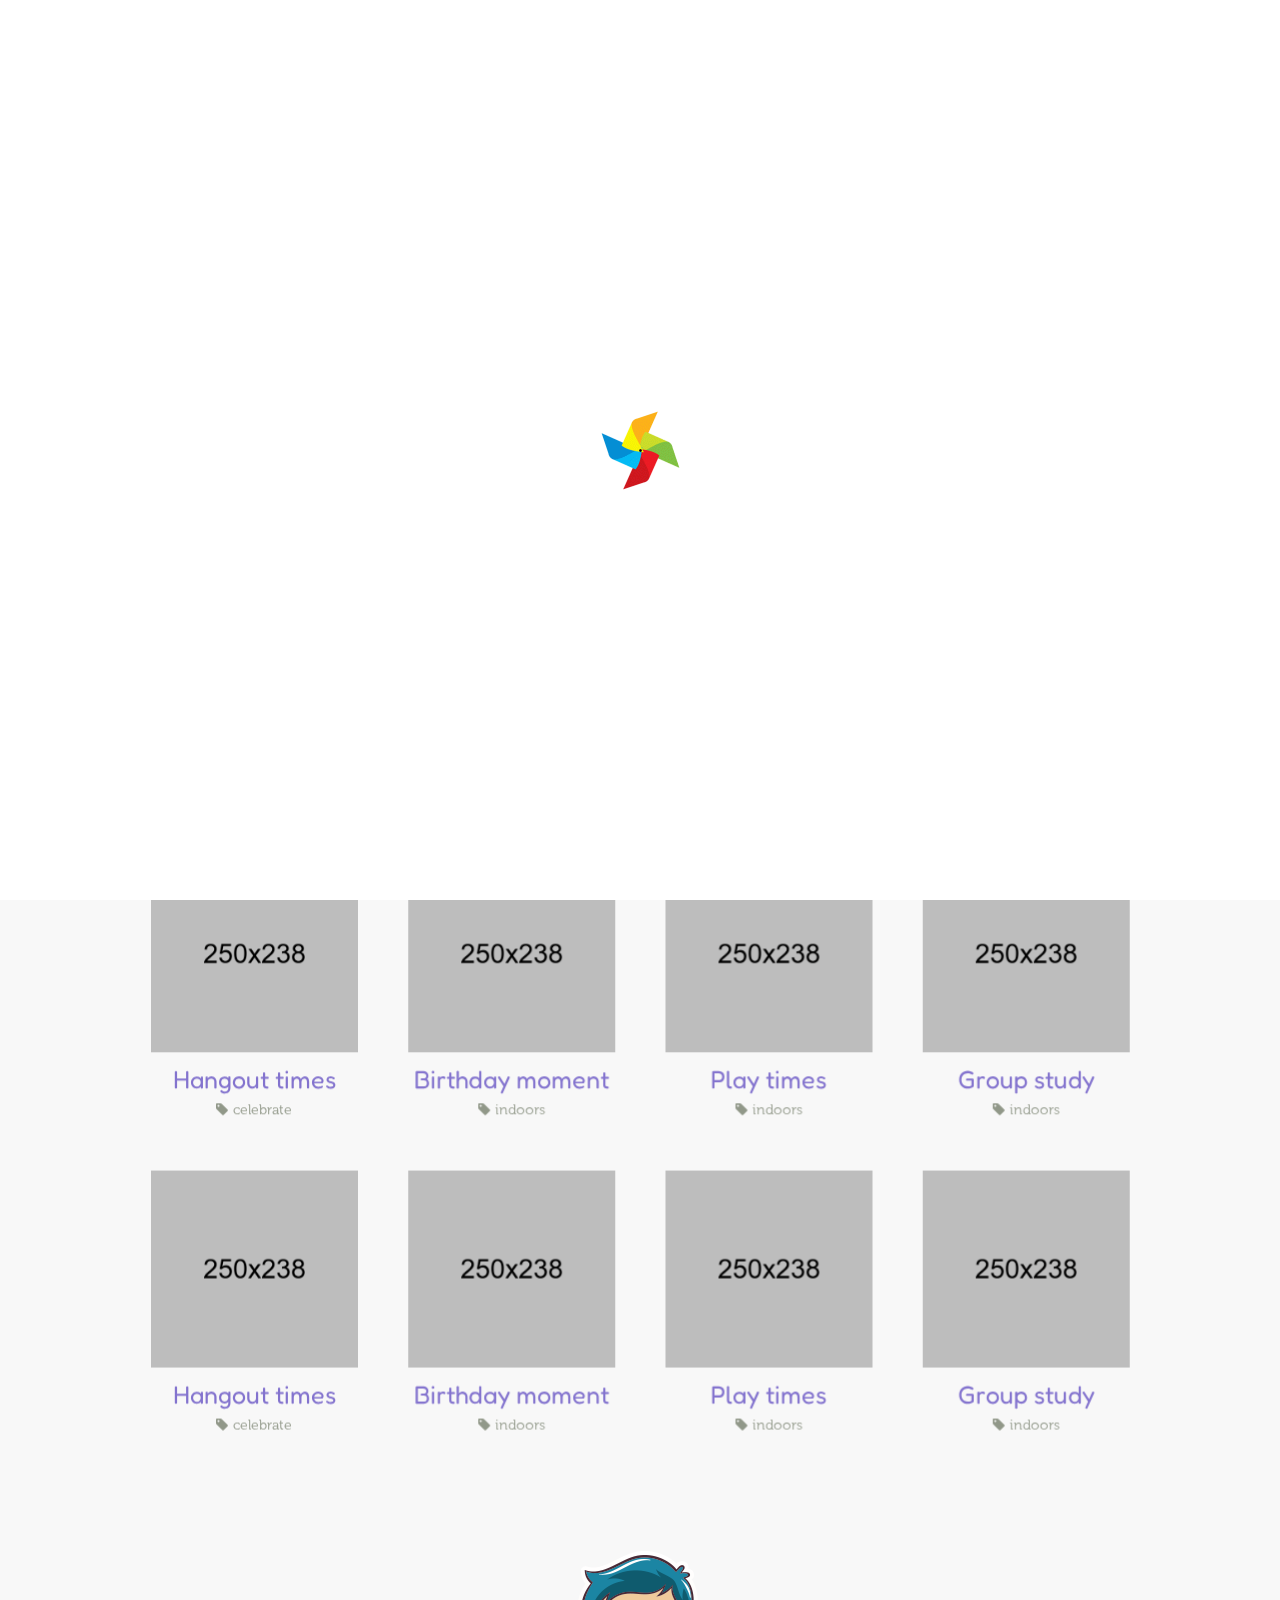
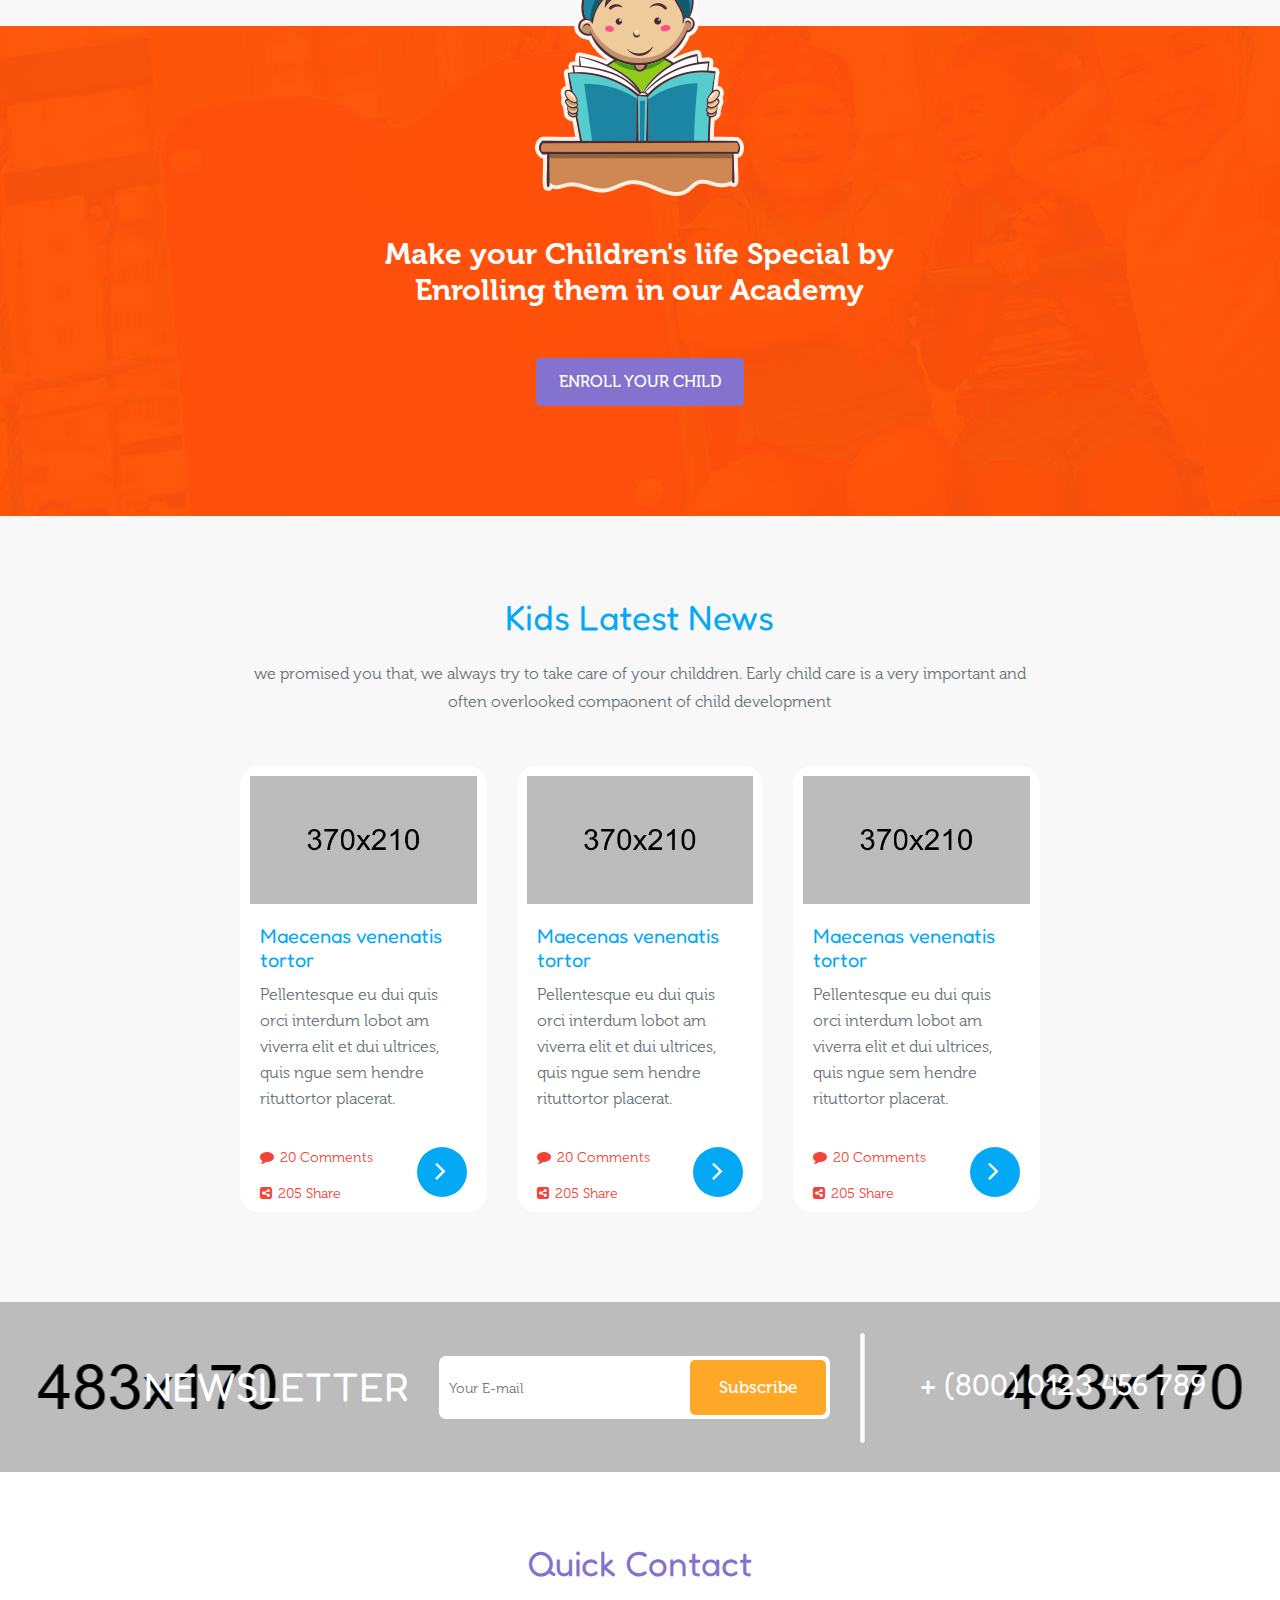
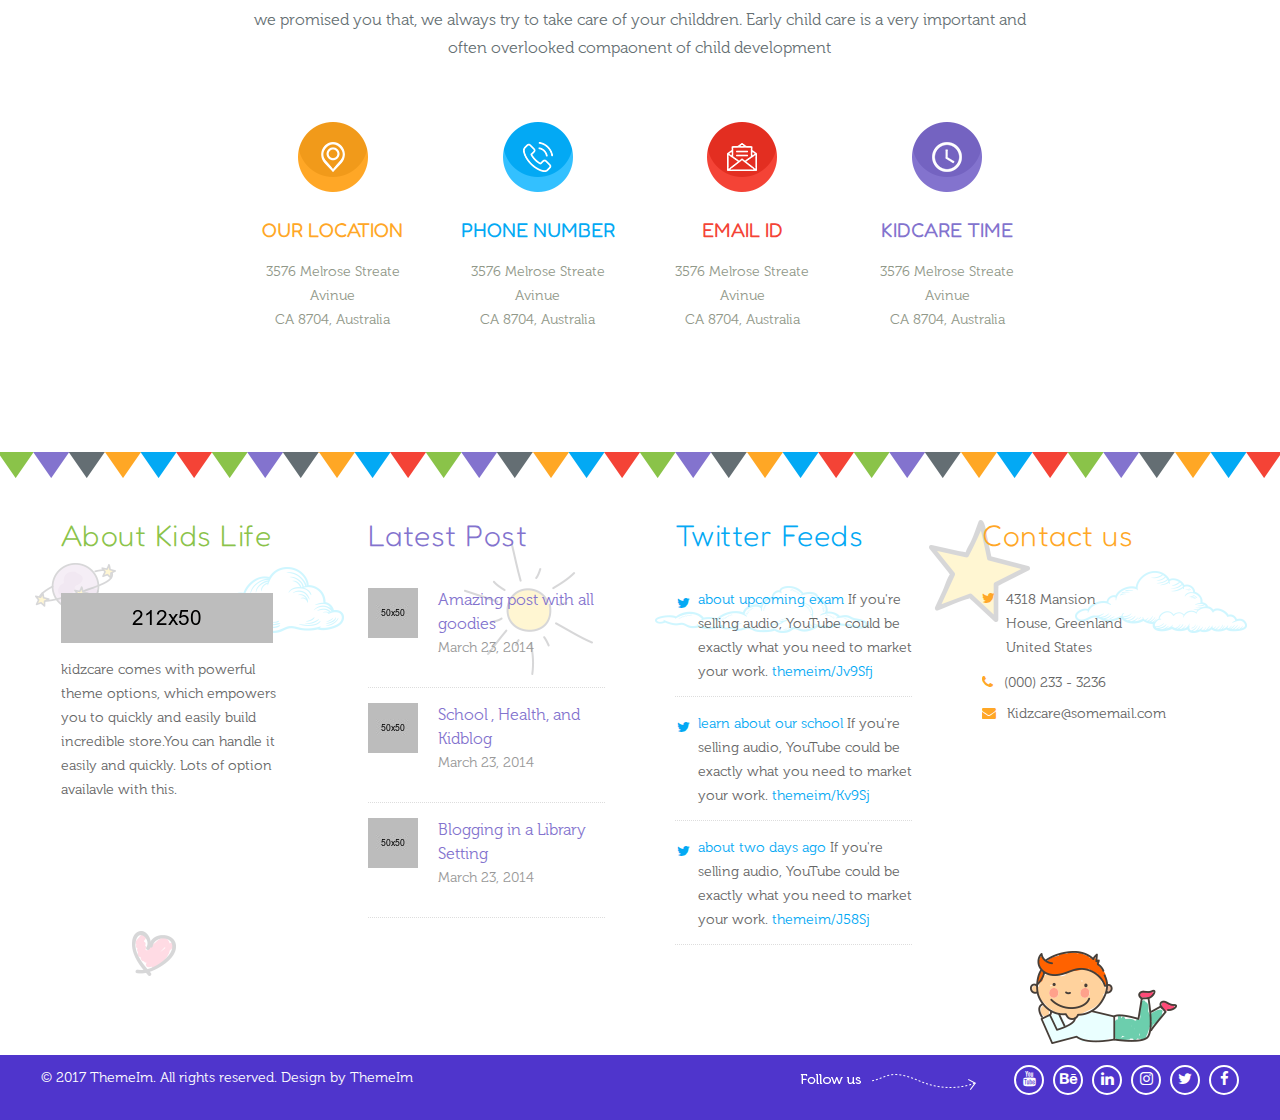
<file: gallery.html>
<!doctype html>
<html class="no-js" lang="en">

<head>
    <meta charset="utf-8">
    <meta http-equiv="X-UA-Compatible" content="IE=edge">
    <meta name="viewport" content="width=device-width, initial-scale=1">
    <!-- The above 3 meta tags *must* come first in the head; any other head content must come *after* these tags -->
    <title>KIDZCARE - Kindergarten Children Day Care Academics Multipurpose Responsive HTML5 Templates</title>
    <!-- Favicon -->
    <link rel="shortcut icon" type="image/x-icon" href="img/favicon.png">

   <!-- === webfont=== -->
    <link href="https://fonts.googleapis.com/css?family=Fredoka+One" rel="stylesheet"> 
    <!--Font awesome css-->
    <link rel="stylesheet" href="css/font-awesome.min.css">
    <!--Bootstrap-->
    <link href="css/bootstrap.min.css" rel="stylesheet">
     <!--UI css-->
    <link rel="stylesheet" href="css/jquery-ui.css">
    <!-- Venobox CSS -->
    <link rel="stylesheet" href="css/venobox.css">
    <!--Owl Carousel css-->
    <link href="css/owl.carousel.css" rel="stylesheet">
    <link href="css/owl.theme.css" rel="stylesheet">
    <!--Animate css-->
    <link href="css/animate.css" rel="stylesheet">
     <!--Main Stylesheet -->
    <link href="style.css" rel="stylesheet">
    <!--Responsive Stylesheet -->
    <link href="css/responsive.css" rel="stylesheet">


    <!--[if lt IE 9]>
      <script src="https://oss.maxcdn.com/html5shiv/3.7.3/html5shiv.min.js"></script>
      <script src="https://oss.maxcdn.com/respond/1.4.2/respond.min.js"></script>
    <![endif]-->
</head>

<body>
 
 <div class="preloader"></div>
 
<!--Top bar area start-->  
<header class="top-bar">
    <div class="container-fluid">
        <div class="row">
            <div class="col-md-12 col-lg-6 col-xl-7 hidden-xs-down">
                <span class="first-span"><i class="fa fa-map-marker"></i> San Francisco, CA 94102, US 1234, Some Strates</span>
                <span><i class="fa fa-phone"></i> +1 000 123 1234; +1 000 567 5678</span>
            </div>
            <div class="col-md-12 col-lg-6 col-xl-5">
             <!--Search box for Mobile Small devices (landscape phones, less than 768px)-->
               <div class="serch-wrapper float-right hide-sm-up">
                    <div class="search align-middle">
                        <input class="search-input" placeholder="Search" type="text">
                        <a href="javascript:void(0)"><i class="fa fa-search"></i></a>
                    </div>
                </div>
               <div class=" cart-area">
                    <a href="javascript:void(0)"><i class="fa fa-shopping-basket"></i><span class="hide-sm">My cart</span></a>
                    <div class="cart-drop">
                        <div class="single-cart">
                            <div class="cart-img">
                                <img alt="" src="img/cart-1.jpg">
                            </div>
                            <div class="cart-title">
                                <p><a href="">Aliquam Consequat</a></p>
                            </div>
                            <div class="cart-price">
                                <p>1 x $500</p>
                            </div>
                            <a href="#"><i class="fa fa-times"></i></a>
                        </div>
                        <div class="single-cart">
                            <div class="cart-img">
                                <img alt="" src="img/cart-2.jpg">
                            </div>
                            <div class="cart-title">
                                <p><a href="">Quisque In Arcuc</a></p>
                            </div>
                            <div class="cart-price">
                                <p>1 x $200</p>
                            </div>
                            <a href="#"><i class="fa fa-times"></i></a>
                        </div>
                        <div class="cart-bottom">
                            <div class="cart-sub-total">
                                <p>Sub-Total <span>$700</span></p>
                            </div>
                            <div class="cart-sub-total">
                                <p>Eco Tax (-2.00)<span>$7.00</span></p>
                            </div>
                            <div class="cart-sub-total">
                                <p>VAT (20%) <span>$40.00</span></p>
                            </div>
                            <div class="cart-sub-total">
                                <p>Total <span>$244.00</span></p>
                            </div>
                            <div class="cart-checkout">
                                <a href="product.html"><i class="fa fa-shopping-cart"></i>View Cart</a>
                            </div>
                            <div class="cart-share">
                                <a href="checkout.html"><i class="fa fa-share"></i>Checkout</a>
                            </div>
                        </div>
                    </div>
                </div> 
                <ul class="social-icon">
                    <li><a href=""><i class="fa fa-youtube"></i></a></li>
                    <li><a href=""><i class="fa fa-behance"></i></a></li>
                    <li><a href=""><i class="fa fa-linkedin"></i></a></li>
                    <li><a href=""><i class="fa fa-instagram"></i></a></li>
                    <li><a href=""><i class="fa fa-twitter"></i></a></li>
                    <li><a href=""><i class="fa fa-facebook"></i></a></li>
                </ul>
            </div>
        </div>
    </div>
</header>
<!--Top bar area end--> 
  <!--Main menu area start--> 
<section class="main-menu-area style-five-blue">
    <div class="container-fluid">
        <div class="row">
            <div class="col-lg-12 col-xl-2">
                <div class="logo">
                    <a href="index.html">
                        <img src="img/logo.png" alt="">
                    </a>
                </div>
                <div class="accordion-wrapper hide-sm-up">
                <a href="#" class="mobile-open"><i class="fa fa-bars" ></i></a> 
                <!--Mobile Menu start-->
                
                <ul id="mobilemenu" class="accordion">
                   <li class="mob-logo"><a href="index.html">
                        <img src="img/logo.png" alt="">
                    </a></li>
                   <li ><a class="closeme" href="#"><i class="fa fa-times" ></i></a></li>
                   <li class="fc-red out-link"><a class="" href="index.html">Home</a></li>
                   <li>
                        <div class="link font-sky">Pages<i class="fa fa-chevron-down"></i></div>
                        <ul class="submenu font-sky">
                            <li><a href="index-2.html">Home two</a></li>
                            <li><a href="about-us.html">About us</a></li>
                            <li><a href="staff.html">Our staff</a></li>
                            <li><a href="blog.html">blog</a></li>
                            <li><a href="single.html">single post</a></li>
                            <li><a href="facilities.html">facilities</a></li>
                            <li><a href="nursary.html">nursery</a></li>
                            <li><a href="tution.html">Tuition and fee</a></li>
                            <li><a href="testimonial.html">Testimonials</a></li>
                            <li><a href="shop.html">shop</a></li>
                            <li><a href="product.html">single product</a></li>
                            <li><a href="kindargerten.html">kindergaten</a></li>
                            <li><a href="infant.html">infant</a></li>
                            <li><a href="facilities.html">facilities</a></li>
                        </ul>
                    </li>
                    <li>
                        <div class="link font-orange">Programs<i class="fa fa-chevron-down"></i></div>
                        <ul class="submenu font-orange">
                         <!--  <li><h4>Nursery</h4></li>-->
                            <li><a href="#">Kindergarten</a></li>
                            <li><a href="#">class one</a></li>
                            <li><a href="#">class two</a></li>
                            <li><a href="#">play group</a></li>
                            <li><a href="#">game </a></li>
                            <li><a href="#">school</a></li>
                            <li><a href="#">boys section</a></li>
                            <li><a href="#">extra class</a></li>
                            <li><a href="#">toys room</a></li>
                            <li><a href="#">class six</a></li>
                            <li><a href="#">quick start</a></li>
                            <li><a href="#">mega menu</a></li>
                            <li><a href="#">result sheet</a></li>
                            <li><a href="#">routine</a></li>
                            <li><a href="#">offday</a></li>
                            <li><a href="#">toys room</a></li>
                            <li><a href="#">boys section</a></li>
                        </ul>
                    </li>
                    
                    <li>
                        <div class="link font-per">Facilities<i class="fa fa-chevron-down"></i></div>
                        <ul class="submenu font-per">
                            <li><a href="#">Kindergarten</a></li>
                            <li><a href="#">class one</a></li>
                            <li><a href="#">class two</a></li>
                            <li><a href="#">play group</a></li>
                            <li><a href="#">game </a></li>
                            <li><a href="#">school</a></li>
                            <li><a href="#">boys section</a></li>
                            <li><a href="#">extra class</a></li>
                            <li><a href="#">toys room</a></li>
                            <li><a href="#">class six</a></li>
                            <li><a href="#">quick start</a></li>
                            <li><a href="#">mega menu</a></li>
                            <li><a href="#">result sheet</a></li>
                            <li><a href="#">routine</a></li>
                            <li><a href="#">offday</a></li>
                            <li><a href="#">toys room</a></li>
                            <li><a href="#">boys section</a></li>
                        </ul>
                    </li>
                   <li>
                        <div class="link font-per"><a href="about-us.html">About us</a></div>
                       
                    </li>
                    <li>
                        <div class="link font-red">Contact<i class="fa fa-chevron-down"></i></div>
                        <ul class="submenu font-red">
                            <li><a href="#">Faq</a></li>
                        </ul>
                    </li>
                    <li>
                        <div class="top-contact-btn">
                            <a href="contact.html" class="kids-care-btn bg-sky">Admission</a>
                        </div>
                    </li>
                    
                </ul>
                <!--Mobile Menu end-->
              
            </div>
            </div>
            <!--Main menu start-->
            <div class="col-lg-9 col-xl-8">
                <div class="mainmenu float-right">
                   <ul id="navigation">
                       <li class="fc-orange"><a href="index.html">Home</a>
                           <ul class="sub-menu">
                                <li><a href="index.html">home 1</a></li>
                                <li><a href="index-2.html">home 2</a></li>
                                <li><a href="index-3.html">home 3</a></li>
                                <li><a href="index-4.html">home 4</a></li>
                                <li><a href="index-5.html">home 5</a></li>
                                <li><a href="index-6.html">home 6</a></li>
                                <li><a href="index-7.html">home 7</a></li>
                                <li><a href="index-8.html">home 8</a></li>
                                <li><a href="index-9.html">home 9</a></li>
                                <li><a href="index-10.html">home 10</a></li>
                            </ul>
                        </li>
                       <li class="fc-sky hav-sub"><a href="#">pages<i class="fa fa-angle-down" ></i></a>
                            <div class="mega-menu">
                                <div class="mega-catagory">
                                    <div class="mega-button">
                                        <a href="about-us.html"><span>about us</span></a>
                                        <a href="testimonial.html"><span>Testimonial</span></a>
                                        <a href="staff.html"><span>Teachers</span></a>
                                        <a href="staff-2.html"><span>Teachers 2</span></a>
                                        <a href="events.html"><span>Events</span></a>
                                        <a href="gallery.html"><span>Gallery</span></a>
                                    </div>
                                </div>
                                <div class="mega-catagory">
                                    <div class="mega-button">
                                        <a href="facilities.html"><span>Service & Features</span></a>
                                        <a href="kindargerten.html"><span>Kindergarten</span></a>
                                        <a href="infant.html"><span>Infant</span></a>
                                        <a href="admission.html"><span>Admission</span></a>
                                        <a href="tution.html"><span>Tution</span></a>
                                        <a href="blog.html"><span>News</span></a>
                                    </div>
                                </div>
                                <div class="mega-catagory">
                                    <div class="mega-button">
                                        <a href="single.html"><span>Single News</span></a>
                                        <a href="nursary.html"><span>Nursery</span></a>
                                        <a href="nutrition.html"><span>Nutration</span></a>
                                        <a href="contact.html"><span>Contact</span></a>
                                        <a href="shop.html"><span>Shop</span></a>
                                        <a href="product.html"><span>Singe Product</span></a>
                                    </div>
                                </div>
                                <div class="mega-catagory">
                                 
                                    <div class="mega-button">
                                        <a href="blog.html"><span>Blog</span></a>
                                        <a href="blog-leftsidebar.html"><span>Blog with sidbar</span></a>
                                        <a href="blog-rightsidebar.html"><span>Blog right sidbar</span></a>
                                        <a href="blog-leftsidebar.html"><span>Blog left sidbar</span></a>
                                        <a href="404.html"><span>404</span></a>
                                    </div>
                                </div>
                            </div>
                       </li>
                       <li class="fc-red hav-sub"><a href="#" class="font-red">Programs<i class="fa fa-angle-down" ></i></a>
                           <div class="mega-menu">
                                <div class="mega-catagory">
                                    <h4><a href="nursary.html"><span>Nursery</span></a></h4>
                                    <div class="mega-button">
                                        <a href="admission.html"><span>Admission</span></a>
                                        <a href="tution.html"><span>Tution</span></a>
                                        <a href="events.html"><span>Events</span></a>
                                        <a href="staff.html"><span>Teachers</span></a>
                                        <a href="about-us.html"><span>About us</span></a>
                                        <a href="nursary.html"><span>Nursery</span></a>
                                    </div>
                                </div>
                                <div class="mega-catagory">
                                    <h4><a class="font-per" href="infant.html"><span>Infant</span></a></h4>
                                    <div class="mega-button">
                                        <a href="admission.html"><span>Admission</span></a>
                                        <a href="tution.html"><span>Tution</span></a>
                                        <a href="events.html"><span>Events</span></a>
                                        <a href="staff.html"><span>Teachers</span></a>
                                        <a href="about-us.html"><span>About us</span></a>
                                        <a href="infant.html"><span>Infant</span></a>
                                    </div>
                                </div>
                                <div class="mega-catagory">
                                    <h4><a class="font-green" href="kindargerten.html"><span>Kindergarten</span></a></h4>
                                    <div class="mega-button">
                                        <a href="admission.html"><span>Admission</span></a>
                                        <a href="tution.html"><span>Tution</span></a>
                                        <a href="events.html"><span>Events</span></a>
                                        <a href="staff.html"><span>Teachers</span></a>
                                        <a href="about-us.html"><span>About us</span></a>
                                        <a href="kindargerten.html"><span>Kindergarten</span></a>
                                    </div>
                                </div>
                                <div class="mega-catagory mega-img">
                                    <img src="img/mega-1.jpg" alt="">
                                    <span>Admission Open</span>
                                    <a href="#" class="bgc-orange">Apply now</a>
                                </div>
                            </div>
                       </li>
                       <li class="fc-green hav-sub"><a href="facilities.html">Shortcode<i class="fa fa-angle-down" ></i></a>
                           <div class="mega-menu">
                                <div class="mega-catagory">
                                    <div class="mega-button">
                                        <a href="shortcode-header.html"><span>Header</span></a>
                                        <a href="shortcode-testimonial.html"><span>Testimonial</span></a>
                                        <a href="shortcode-teachers.html"><span>Teachers</span></a>
                                        <a href="shortcode-event.html"><span>Event</span></a>
                                    </div>
                                </div>
                                <div class="mega-catagory">
                                    <div class="mega-button">
                                        <a href="shortcode-services-features.html"><span>Service & Features</span></a>
                                        <a href="shortcode-newsletter.html"><span>Newsletter</span></a>
                                        <a href="shortcode-table.html"><span>Table</span></a>
                                        <a href="shortcode-facilities.html"><span>Facilities</span></a>
                                    </div>
                                </div>
                                <div class="mega-catagory">
                                    <div class="mega-button">
                                        <a href="shortcode-button.html"><span>Buttons</span></a>
                                        <a href="shortcode-call-to-action.html"><span>Call to Action</span></a>
                                        <a href="shortcode-classes.html"><span>Classes</span></a>
                                        <a href="shortcode-countdown.html"><span>Countdown</span></a>
                                    </div>
                                </div>
                                <div class="mega-catagory">
                                    <div class="mega-button">
                                        <a href="shortcode-footer.html"><span>Footer</span></a>
                                        <a href="shortcode-wellcome.html"><span>Wellcome</span></a>
                                    </div>
                                </div>
                            </div>
                       </li>
                       <li class="fc-per"><a href="events.html">news & events</a></li>
                       <li class="fc-sky hav-sub"><a href="shop.html">shop<i class="fa fa-angle-down" ></i></a>
                           <div class="mega-menu mm-two">
                                <div class="mega-catagory">
                                    <h4><a href="blog.html"><span>Blog</span></a></h4>
                                    <div class="mega-button">
                                        <a href="blog.html"><span>Blog</span></a>
                                        <a href="blog-leftsidebar.html"><span>Blog with sidbar</span></a>
                                        <a href="blog-rightsidebar.html"><span>Blog right sidbar</span></a>
                                        <a href="blog-leftsidebar.html"><span>Blog left sidbar</span></a>
                                        <a href="single.html"><span>Single blog</span></a>
                                    </div>
                                </div>
                                <div class="mega-catagory">
                                    <h4><a class="font-per" href="shop.html"><span>Shop</span></a></h4>
                                    <div class="mega-button">
                                        <a href="shop.html"><span>Cart page</span></a>
                                        <a href="shop.html"><span>Shop page </span></a>
                                        <a href="admission.html"><span>Registration</span></a>
                                        <a href="shop.html"><span>Checkout</span></a>
                                        <a href="product.html"><span>Single shop</span></a>
                                    </div>
                                </div>
                                <div class="mega-catagory">
                                    <h4><a class="font-green" href="shop.html"><span>Product</span></a></h4>
                                    <div class="mega-button">
                                        <a href="product.html"><span>Single Product</span></a>
                                        <a href="shop.html"><span>Shop Page</span></a>
                                        <a href="admission.html"><span>Registration</span></a>
                                        <a href="contact.html"><span>Contact form</span></a>
                                        <a href="product.html"><span>Product</span></a>
                                    </div>
                                </div>
                                <div class="mega-catagory mega-img">
                                    <img src="img/product/kids-pro.jpg" alt="">
                                    <span>Kids toys </span>
                                    <a href="shop.html" class="bgc-orange">Buy Now</a>
                                </div>
                            </div>
                       
                       </li>
                       <li class="fc-sky hav-sub"><a href="contact.html">Contact us</a></li>
                    </ul>
               </div>
            </div>
            <!--Main menu end-->
            <div class="col-lg-3 col-xl-2">
                <div class="serch-wrapper float-right hide-sm">
                    <div class="search align-middle">
                        <input class="search-input" placeholder="Search" type="text">
                        <a href="javascript:void(0)"><i class="fa fa-search"></i></a>
                    </div>
                    <div class="top-contact-btn align-middle">
                        <a href="contact.html" class="kids-care-btn bg-sky">Admission</a>
                    </div>
                </div>
            </div>
        </div>
    </div>
</section>
<!--Main menu area end-->
 
 <!--Breadcrumb area start-->
 
 <div class="text-bread-crumb d-flex align-items-center style-six blue">
    <div class="container-fluid">
        <div class="row">
            <div class="col-md-12">
               <h2>Gallery</h2>
               <div class="bread-crumb-line"><span><a href="">About us / </a></span>Blog</div>
            </div>
        </div>
    </div>
</div> 

 <!--Breadcrumb area end-->
 
  <!--Gallery area start-->
    <section class="kids-care-gallery style-two" id="gallery">
        <div class="container-fluid">
            <div class="row no-gutters justify-content-center">
                <div class="col-xl-10">
                    <div class="inner-container">
                        <ul class="filter-menu filters">
                            <!-- For filtering controls add -->
                            <li class="filtr-active filtr bg-red" data-filter="all">All</li>
                            <li class=" filtr bg-sky" data-filter="1">School</li>
                            <li class="filtr bg-orange" data-filter="2">Kindergarten</li>
                            <li class=" filtr bg-green" data-filter="3">Picnic</li>
                        </ul>
                        <div class="row filtr-container">
                            <!--Single gallery start-->
                            <div class=" col-sm-6 col-md-4 col-lg-3 col-xl-3 filtr-item" data-category="1">
                                <div class="sin-gallery style-b">
                                    <img src="img/gallery/rg1.png" alt="">
                                   
                                    <div class="gallery-content">
                                        <a href="img/gallery/rg1.png" class="venobox vbox-item" data-gall="gallery1"><i class="fa fa-search"></i></a>
                                    </div>
                                    <h4>Gifts at Large</h4>
                                    <a href=""><span><i class="fa fa-tag"></i>indoors</span></a>
                                </div>
                            </div>
                            <!--Single gallery start-->
                            <div class=" col-sm-6 col-md-4 col-lg-3 col-xl-3 filtr-item" data-category="2">
                                <div class="sin-gallery style-b">
                                    <img src="img/gallery/rg2.png" alt="">
                                    
                                    <div class="gallery-content">
                                        <a href="img/gallery/rg2.png" class="venobox vbox-item" data-gall="gallery1"><i class="fa fa-search"></i></a>
                                    </div>
                                     <h4>School Time</h4>
                                    <a href=""><span><i class="fa fa-tag"></i>outoors</span></a>
                                </div>
                            </div>
                            <!--Single gallery start-->
                            <div class=" col-sm-6 col-md-4 col-lg-3 col-xl-3 filtr-item" data-category="3">
                                <div class="sin-gallery style-b">
                                    <img src="img/gallery/rg3.png" alt="">
                                    
                                    <div class="gallery-content">
                                        <a href="img/gallery/rg3.png" class="venobox vbox-item" data-gall="gallery1"><i class="fa fa-search"></i></a>
                                    </div>
                                     <h4>Tour time</h4>
                                    <a href=""><span><i class="fa fa-tag"></i>indoors</span></a>
                                </div>
                            </div>
                            <!--Single gallery start-->
                            <div class=" col-sm-6 col-md-4 col-lg-3 col-xl-3 filtr-item" data-category="1">
                                <div class="sin-gallery style-b">
                                    <img src="img/gallery/rg4.png" alt="">
                                    
                                    <div class="gallery-content">
                                        <a href="img/gallery/rg4.png" class="venobox vbox-item" data-gall="gallery1"><i class="fa fa-search"></i></a>
                                    </div>
                                     <h4>Gifts at Large</h4>
                                    <a href=""><span><i class="fa fa-tag"></i>indoors</span></a>
                                </div>
                            </div>
                            <!--Single gallery start-->
                            <div class=" col-sm-6 col-md-4 col-lg-3 col-xl-3 filtr-item" data-category="2">
                                <div class="sin-gallery style-b">
                                    <img src="img/gallery/rg5.png" alt="">
                                    <div class="gallery-content">
                                        <a href="img/gallery/rg5.png" class="venobox vbox-item" data-gall="gallery1"><i class="fa fa-search"></i></a>
                                    </div>
                                     <h4>Hangout times</h4>
                                    <a href=""><span><i class="fa fa-tag"></i>celebrate</span></a>
                                </div>
                            </div>
                            <!--Single gallery start-->
                            <div class=" col-sm-6 col-md-4 col-lg-3 col-xl-3 filtr-item" data-category="3">
                                <div class="sin-gallery style-b">
                                    <img src="img/gallery/rg6.png" alt="">
                                    
                                    <div class="gallery-content">
                                        <a href="img/gallery/rg6.png" class="venobox vbox-item" data-gall="gallery1"><i class="fa fa-search"></i></a>
                                    </div>
                                     <h4>Birthday moment</h4>
                                    <a href=""><span><i class="fa fa-tag"></i>indoors</span></a>
                                </div>
                            </div>
                            <!--Single gallery start-->
                            <div class=" col-sm-6 col-md-4 col-lg-3 col-xl-3 filtr-item" data-category="1">
                                <div class="sin-gallery style-b">
                                    <img src="img/gallery/rg1.png" alt="">
                                    
                                    <div class="gallery-content">
                                        <a href="img/gallery/rg1.png" class="venobox vbox-item" data-gall="gallery1"><i class="fa fa-search"></i></a>
                                    </div>
                                     <h4>Play times</h4>
                                    <a href=""><span><i class="fa fa-tag"></i>indoors</span></a>
                                </div>
                            </div>
                            <!--Single gallery start-->
                            <div class=" col-sm-6 col-md-4 col-lg-3 col-xl-3 filtr-item" data-category="2">
                                <div class="sin-gallery style-b">
                                    <img src="img/gallery/rg2.png" alt="">
                                    <div class="gallery-content">
                                        <a href="img/gallery/rg2.png" class="venobox vbox-item" data-gall="gallery1"><i class="fa fa-search"></i></a>
                                    </div>
                                     <h4>Group study</h4>
                                    <a href=""><span><i class="fa fa-tag"></i>indoors</span></a>
                                </div>
                            </div>
                            <!--Single gallery start-->
                            <div class=" col-sm-6 col-md-4 col-lg-3 col-xl-3 filtr-item" data-category="2">
                                <div class="sin-gallery style-b">
                                    <img src="img/gallery/rg5.png" alt="">
                                    <div class="gallery-content">
                                        <a href="img/gallery/rg5.png" class="venobox vbox-item" data-gall="gallery1"><i class="fa fa-search"></i></a>
                                    </div>
                                     <h4>Hangout times</h4>
                                    <a href=""><span><i class="fa fa-tag"></i>celebrate</span></a>
                                </div>
                            </div>
                            <!--Single gallery start-->
                            <div class=" col-sm-6 col-md-4 col-lg-3 col-xl-3 filtr-item" data-category="3">
                                <div class="sin-gallery style-b">
                                    <img src="img/gallery/rg6.png" alt="">
                                    
                                    <div class="gallery-content">
                                        <a href="img/gallery/rg6.png" class="venobox vbox-item" data-gall="gallery1"><i class="fa fa-search"></i></a>
                                    </div>
                                     <h4>Birthday moment</h4>
                                    <a href=""><span><i class="fa fa-tag"></i>indoors</span></a>
                                </div>
                            </div>
                            <!--Single gallery start-->
                            <div class=" col-sm-6 col-md-4 col-lg-3 col-xl-3 filtr-item" data-category="1">
                                <div class="sin-gallery style-b">
                                    <img src="img/gallery/rg1.png" alt="">
                                    
                                    <div class="gallery-content">
                                        <a href="img/gallery/rg1.png" class="venobox vbox-item" data-gall="gallery1"><i class="fa fa-search"></i></a>
                                    </div>
                                     <h4>Play times</h4>
                                    <a href=""><span><i class="fa fa-tag"></i>indoors</span></a>
                                </div>
                            </div>
                            <!--Single gallery start-->
                            <div class=" col-sm-6 col-md-4 col-lg-3 col-xl-3 filtr-item" data-category="2">
                                <div class="sin-gallery style-b">
                                    <img src="img/gallery/rg2.png" alt="">
                                    <div class="gallery-content">
                                        <a href="img/gallery/rg2.png" class="venobox vbox-item" data-gall="gallery1"><i class="fa fa-search"></i></a>
                                    </div>
                                     <h4>Group study</h4>
                                    <a href=""><span><i class="fa fa-tag"></i>indoors</span></a>
                                </div>
                            </div>
                        </div>
                    </div>
                </div>
            </div>
        </div>
    </section>
  <!--Gallery area end-->
  
  <!--Enroll area start-->
 <section class="enroll-area style-two">
     <div class="container-fluid">
         <div class="row justify-content-center">
             <div class="col-md-10 col-lg-6">
                <img src="img/icon/reading.png" alt="" class="wow fadeInUp" data-wow-delay=".3s">
                <h1 class="area-heading font-w style-three wow fadeInDown" data-wow-delay=".4s">Make your Children's life Special by Enrolling them in our Academy</h1>
                 <a href="#" class="kids-care-btn bg-per wow fadeInUp" data-wow-delay=".5s">ENROLL YOUR CHILD</a>
             </div>
         </div>
     </div>
 </section>
 <!--Enroll area end-->
 
 <!--Latest News area start-->
   <div class="latest-news-area">
       <div class="container-fluid">
           <div class="row">
                <div class="col-md-12">
                    <h1 class="area-heading font-sky style-two">Kids latest news</h1>
                    <p class="heading-para">we promised you that, we always try to take care of your childdren. 
Early child care is a very important and often overlooked compaonent of child development</p>
                </div>
            </div>
            <div class="row justify-content-center no-gutters">
               <div class="col-xl-8">
                    <div class="row">
                        <div class="col-md-4 col-xl-4">
                            <div class="single-news wow wow flipInY" data-wow-delay=".7s">
                                <img src="img/latest-news/latest-news-1.jpg" alt="">
                                <div class="news-det">
                                    <h4>Maecenas venenatis tortor</h4>
                                    <p>Pellentesque eu dui quis orci interdum lobot am viverra elit et dui ultrices, quis ngue sem hendre rituttortor placerat.</p>
                                    <div class="news-meta">
                                        <span><i class="fa fa-comment" ></i>
        20 Comments</span><span><i class="fa fa-share-alt-square" ></i>
        205 Share</span>
                                        <a href=""><i class="fa fa-angle-right" ></i></a>
                                    </div>
                                </div>
                            </div>

                        </div>
                        <div class="col-md-4 col-xl-4">
                            <div class="single-news wow  flipInY" data-wow-delay=".85s">
                                <img src="img/latest-news/latest-news-2.jpg" alt="">
                                <div class="news-det">
                                    <h4>Maecenas venenatis tortor</h4>
                                    <p>Pellentesque eu dui quis orci interdum lobot am viverra elit et dui ultrices, quis ngue sem hendre rituttortor placerat.</p>
                                    <div class="news-meta">
                                        <span><i class="fa fa-comment" ></i>
        20 Comments</span><span><i class="fa fa-share-alt-square" ></i>
        205 Share</span>
                                        <a href=""><i class="fa fa-angle-right" ></i></a>
                                    </div>
                                </div>
                            </div>

                        </div>
                        <div class="col-md-4 col-xl-4">
                            <div class="single-news wow flipInY" data-wow-delay=".99s">
                                <img src="img/latest-news/latest-news-3.jpg" alt="">
                                <div class="news-det">
                                    <h4>Maecenas venenatis tortor</h4>
                                    <p>Pellentesque eu dui quis orci interdum lobot am viverra elit et dui ultrices, quis ngue sem hendre rituttortor placerat.</p>
                                    <div class="news-meta">
                                        <span><i class="fa fa-comment" ></i>
        20 Comments</span><span><i class="fa fa-share-alt-square" ></i>
        205 Share</span>
                                        <a href=""><i class="fa fa-angle-right" ></i></a>
                                    </div>
                                </div>
                            </div>
                        </div>
                    </div>
                    
               </div>
            </div>
       </div>
   </div>
   <!--Latest News area area end-->
 

   
   <!--Newsletter style two area start-->
   <div class="newsletter-two d-flex align-items-center">
        <div class="container-fluid ">
            <div class="row ">
                <div class="col-md-12 col-lg-8">
                    
                    <div class="subscribe-link  style-two float-right">
                        <form action="newsletter.php" method="post" class="newsletter-form" data-deventform="newsletter-subscribe">
                        <input placeholder="Your E-mail" name="email" type="text">

                        <button type="submit" name="submit" id="newsletter-submit" class="  kids-care-btn bgc-orange nl-button">Subscribe

                                    </button>
                        <div class="form-result alert">
                            <div class="content"></div>
                        </div>
                    </form>
                    </div>
                    <span>newsletter</span>
                </div>
                <div class="col-md-12 col-lg-4">
                   <div class="border"></div>
                    <a class="nl2-phone-number" href="">+ (800) 0123 456 789</a>
                </div>
            </div>
        </div>
   </div>
   <!--Newsletter style two area end-->
   
   
   <!--Quick contact area start-->
<div class="quick-contact-two">
    <div class="container-fluid">
       <div class="row">
            <div class="col-md-12">
                <h1 class="area-heading font-per style-two">Quick Contact</h1>
                <p class="heading-para">we promised you that, we always try to take care of your childdren. 
Early child care is a very important and often overlooked compaonent of child development</p>
            </div>
        </div>
        <div class="row">
            <div class="col-md-6 col-lg-3 offset-xl-2 col-xl-2">
                <div class="sin-quick-con wow fadeInUp" data-wow-delay=".4s">
                    <div class="sin-quck-icon">
                       <div class="sin-co-img">
                           <img src="img/icon/marker.png" alt="">
                       </div>
                        
                    </div>
                    <div class="sin-quick-con">
                        <h4 class="font-orange">Our Location</h4>
                        <p>3576 Melrose Streate Avinue</p>
                        <p>CA 8704, Australia</p>
                    </div>
                </div>
            </div>
            <div class="col-md-6 col-lg-3 col-xl-2">
               <div class="sin-quick-con wow fadeInUp" data-wow-delay=".6s">
                  <div class="sin-quck-icon">
                   <div class="sin-co-img">
                           <img src="img/icon/phone.png" alt="">
                       </div>
                    
                </div>
                <div class="sin-quick-con">
                    <h4 class="font-sky">PHONE NUMBER</h4>
                    <p>3576 Melrose Streate Avinue</p>
                    <p>CA 8704, Australia</p>
                </div>
                   
               </div>
            </div>
            <div class="col-md-6 col-lg-3 col-xl-2">
               <div class="sin-quick-con wow fadeInUp" data-wow-delay=".8s">
                    <div class="sin-quck-icon">
                        <div class="sin-co-img">
                           <img src="img/icon/envelope.png" alt="">
                       </div>
                        
                    </div>
                    <div class="sin-quick-con">
                        <h4 class="font-red">EMAIL ID</h4>
                        <p>3576 Melrose Streate Avinue</p>
                        <p>CA 8704, Australia</p>
                    </div>
                </div>
            </div>
            <div class="col-md-6 col-lg-3 col-xl-2">
                <div class="sin-quick-con wow fadeInUp" data-wow-delay=".99s">
                    <div class="sin-quck-icon">
                        <div class="sin-co-img">
                            <img src="img/icon/time.png" alt="">
                        </div>
                     </div>
                    <div class="sin-quick-con">
                        <h4 class="font-per">KIDCARE TIME</h4>
                        <p>3576 Melrose Streate Avinue</p>
                        <p>CA 8704, Australia</p>
                    </div>
                </div>
            </div>
        </div>
    </div>
</div>
   <!--Quick contact area end-->
   
   
    
  

<!--Footer widget area start-->
 <div class="footer-widget style-two">
     <div class="container-fluid">
         <div class="row">
            <div class="col-sm-6 col-lg-3 ">
                <div class="single-widget">
                    <h3 class="font-green">About Kids Life</h3>
                    <div class="footer-logo">
                        <img src="img/logo.png" alt="">
                    </div>
                    <p class="footer-about-text">kidzcare comes with powerful theme options, which empowers you to quickly and easily build incredible store.You can handle it easily and quickly. Lots of option availavle with this. </p>
                    
                </div>
            </div>
            <div class="col-sm-6 col-lg-3">
               <div class="single-widget">
                    <h3 class="font-per">Latest Post</h3>
                    <div class="sin-post">
                        <img src="img/post-1.jpg" alt="">
                        <div class="post-brif">
                            <a href="">Amazing post with all  goodies</a>
                            <p>March 23, 2014</p>
                        </div>
                    </div>
                    <div class="sin-post">
                        <img src="img/post-2.jpg" alt="">
                        <div class="post-brif">
                            <a href="">School , Health, and Kidblog</a>
                            <p>March 23, 2014</p>
                        </div>
                    </div>
                    <div class="sin-post">
                        <img src="img/post-3.jpg" alt="">
                        <div class="post-brif">
                            <a href="">Blogging in a Library Setting</a>
                            <p>March 23, 2014</p>
                        </div>
                    </div>
                </div>
            </div>
            <div class="col-sm-6 col-lg-3">
               <div class="single-widget">
                    <h3 class="font-sky">Twitter Feeds</h3>
                    <div class="sin-twitter">
                        <p><a class="twitter-icon" href="">about upcoming exam</a> If you're selling audio, YouTube could be exactly what you need to market your work. <a href="#">themeim/Jv9Sfj</a>  </p>
                    </div>
                    <div class="sin-twitter">
                       <p><a class="twitter-icon" href="">learn about our school</a> If you're selling audio, YouTube could be exactly what you need to market your work. <a href="#">themeim/Kv9Sj</a>  </p>
                    </div>
                    <div class="sin-twitter">
                       <p><a class="twitter-icon" href="">about two days ago</a> If you're selling audio, YouTube could be exactly what you need to market your work. <a href="#">themeim/J58Sj</a>  </p>
                    </div>
                </div>
            </div>
            <div class="col-sm-6 col-lg-3">
               <div class="single-widget">
                    <h3 class="font-orange">Contact us</h3>
                    <div class="footer-contact">
                        <div class="sin-con">
                            <i class="fa fa-twitter"></i>
                            <p>4318 Mansion House, Greenland United States</p>
                        </div>
                        <div class="sin-con">
                            <i class="fa fa-phone"></i>
                            <a href="">(000) 233 - 3236</a>
                        </div>
                        <div class="sin-con">
                            <i class="fa fa-envelope"></i>
                            <a href="">Kidzcare@somemail.com </a>
                        </div>
                    </div>
                </div>
            </div>
        </div>
     </div>
 </div>
 <!--Footer widget area end-->
 <!--Footer area start-->
 <div class="footer-area style-two">
     <div class="container-fluid">
         <div class="row">
            <div class="col-sm-12 col-md-6">
                <p>&copy; 2017 ThemeIm. All rights reserved. Design by ThemeIm</p>
            </div>
            <div class="col-sm-12 col-md-6">
                <ul class="social-icon float-right">
                    <li><a href=""><i class="fa fa-youtube"></i></a></li>
                    <li><a href=""><i class="fa fa-behance"></i></a></li>
                    <li><a href=""><i class="fa fa-linkedin"></i></a></li>
                    <li><a href=""><i class="fa fa-instagram"></i></a></li>
                    <li><a href=""><i class="fa fa-twitter"></i></a></li>
                    <li><a href=""><i class="fa fa-facebook"></i></a></li>
                </ul>
            </div>
         </div>
     </div>
 </div>
  <!--Footer area end-->
 
 


    <!-- === jqyery === -->
    <script src="js/jquery.min.js"></script>
    <!-- === bootsrap-min === -->
    <script src="js/bootstrap.min.js"></script>
    <!-- === Scroll up min js === -->
    <script src="js/jquery.scrollUp.min.js"></script> 
    <!-- === Price slider js === -->
    <script src="js/jquery-price-slider.js"></script>
    <!-- === Counter up js === -->
    <script src="js/jquery.counterup.min.js"></script>
    <!-- === Waypoint js === -->
    <script src="js/jquery.waypoints.js"></script>
    <!-- === Lightbox js === -->
    <script src="js/venobox.min.js"></script>
    <!-- === ZOOM  js === -->
    <script src="js/jquery.elevatezoom.js"></script>
    <!-- === filterizr filter  js === -->
    <script src="js/jquery.filterizr.min.js"></script>
    <!-- === Owl Carousel js === -->
    <script src="js/owl.carousel.min.js"></script>
    <!-- === WOW js === -->
    <script src="js/wow.js"></script>
    <!-- === Coundown js === -->
    <script src="js/jquery.countdown.min.js"></script>
    <!-- === Image loaded js === -->
    <script src="js/imageloaded.pkgd.min.js"></script>
    <!-- === Mailchimp integration js === -->
    <script src="js/mailchimp.js"></script>
     <!-- === Mobile menu  js === -->
    <script src="js/mobile-menu.js"></script>
    <!-- === Main  js === -->
    <script src="js/main.js"></script>
    
       
<script>
    
        $(document).ready(function() {


            $('#gallery').imagesLoaded(function() {

                var filterizd = $('.filtr-container').filterizr({});
                $('.filters .filtr').click(function() {
                    $('.filters .filtr').removeClass('filtr-active');
                    $(this).addClass('filtr-active');
                });
            });


        });
    
</script>
  
  
</body>

</html>
</file>
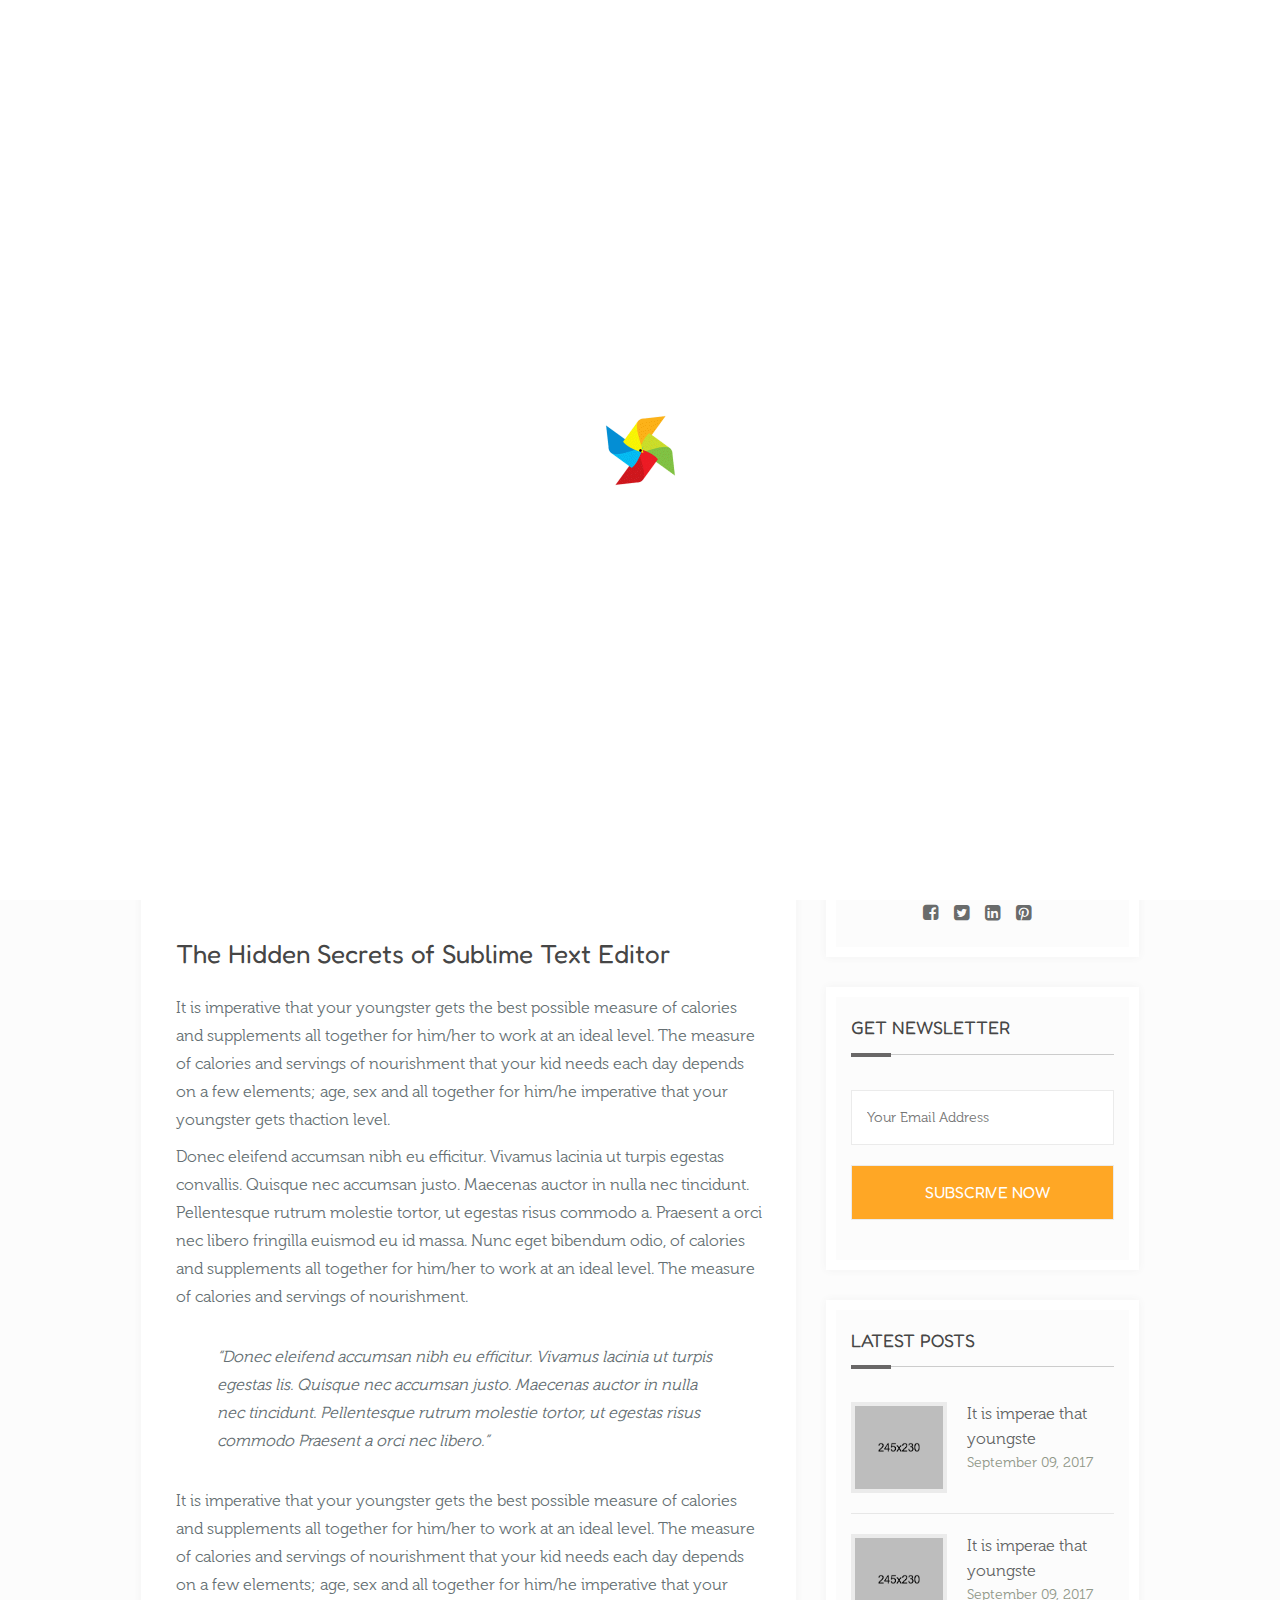
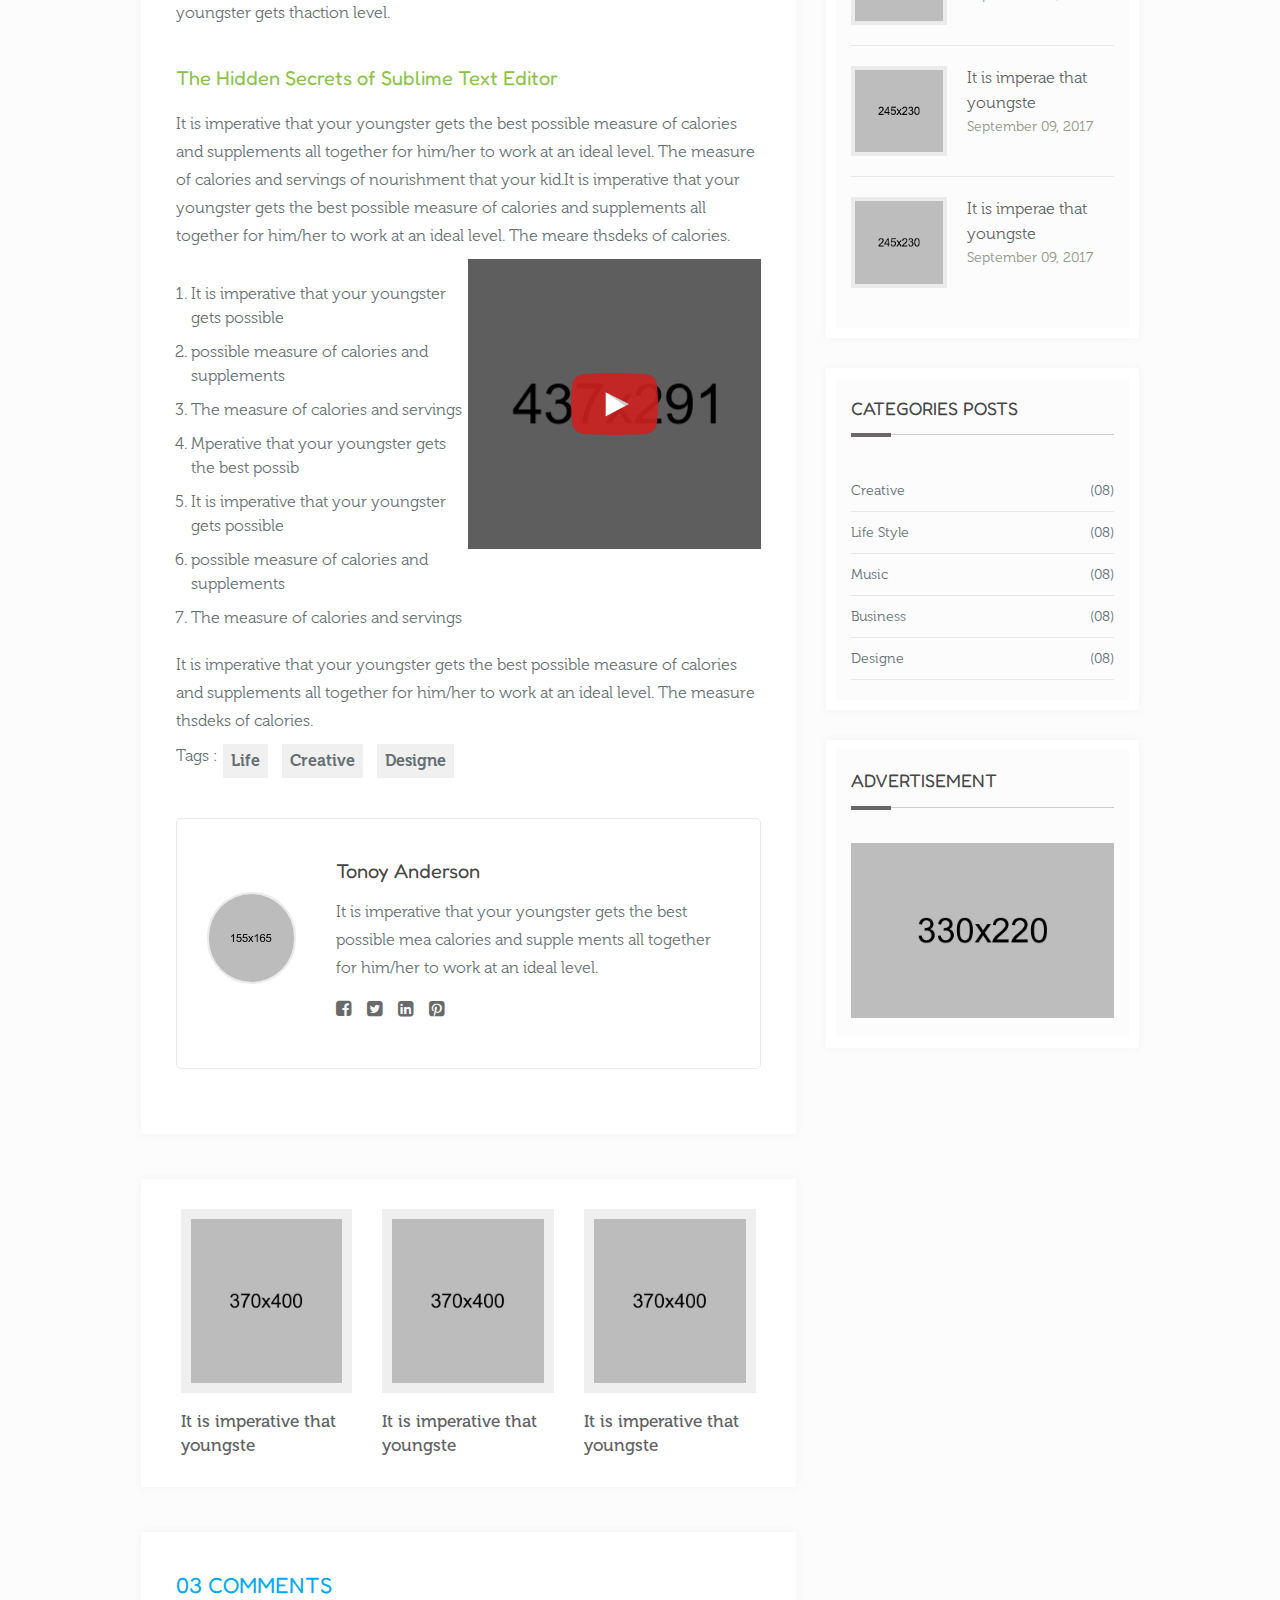
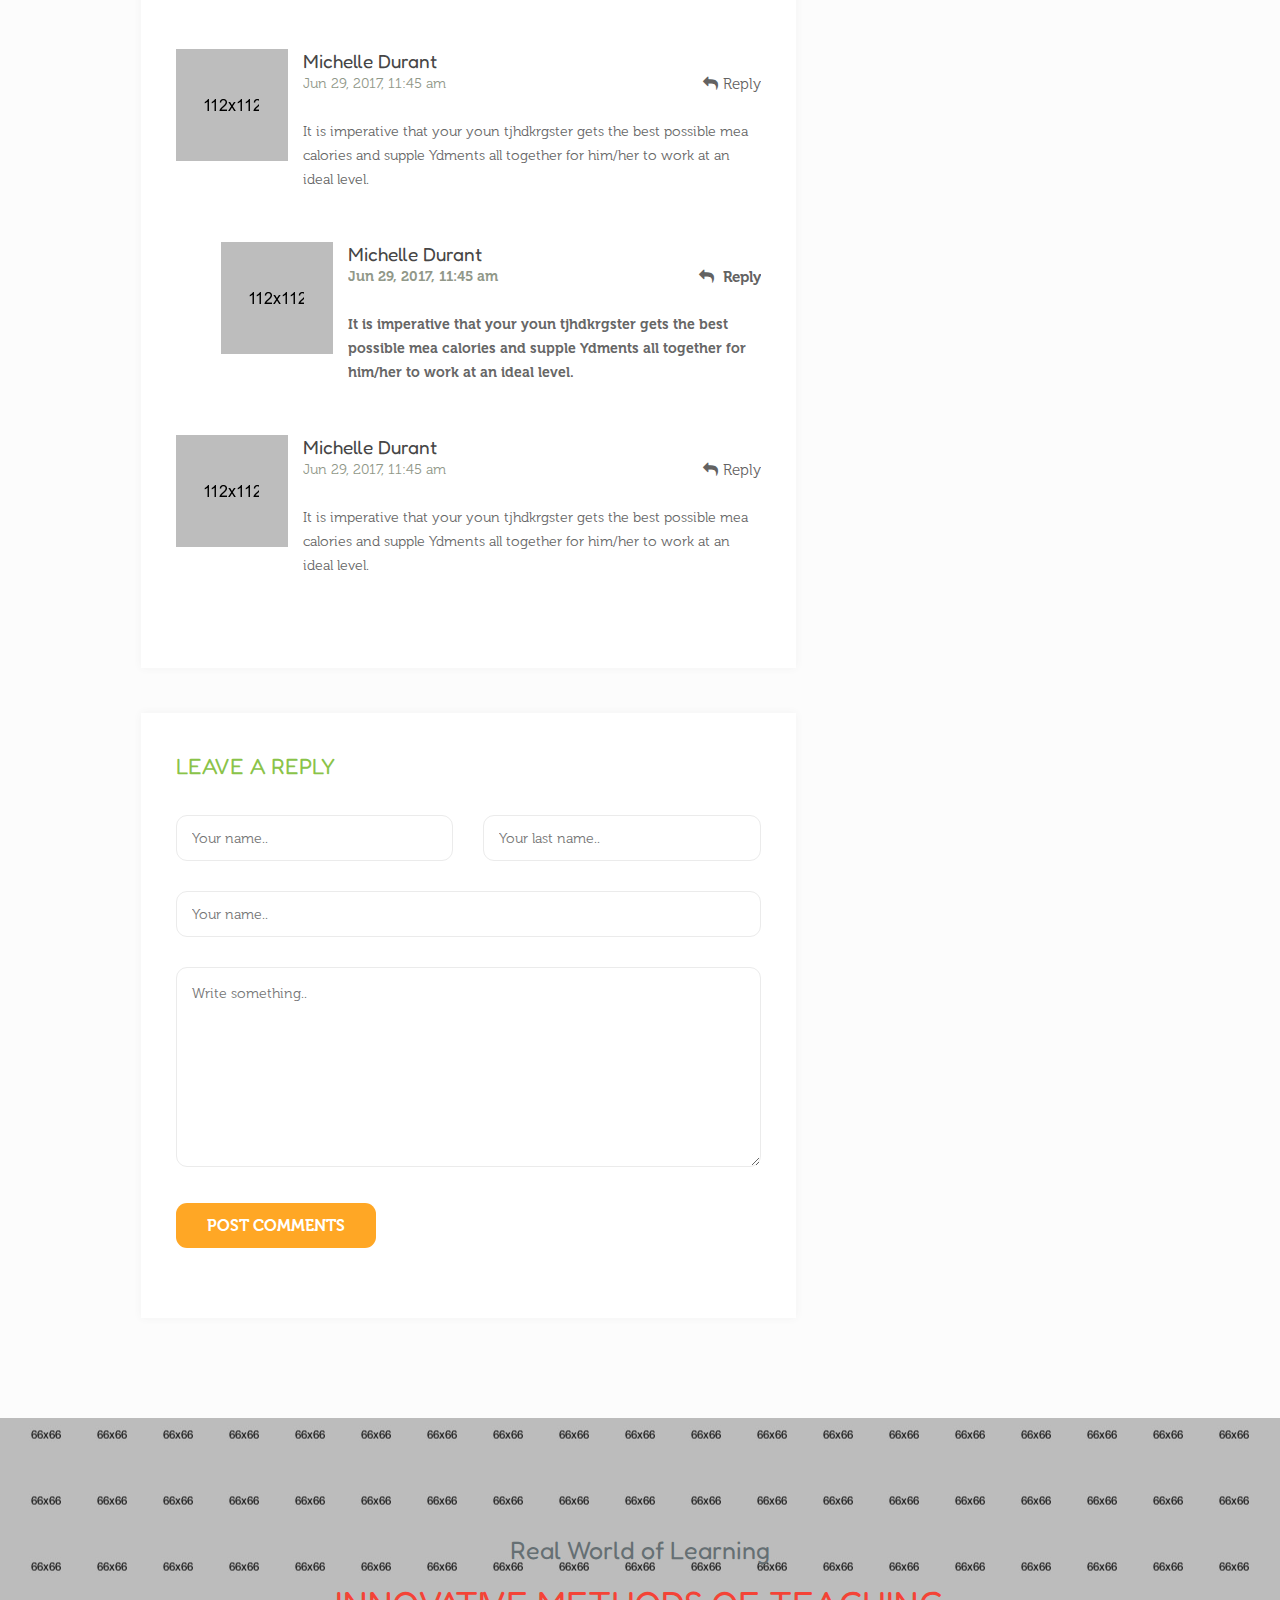
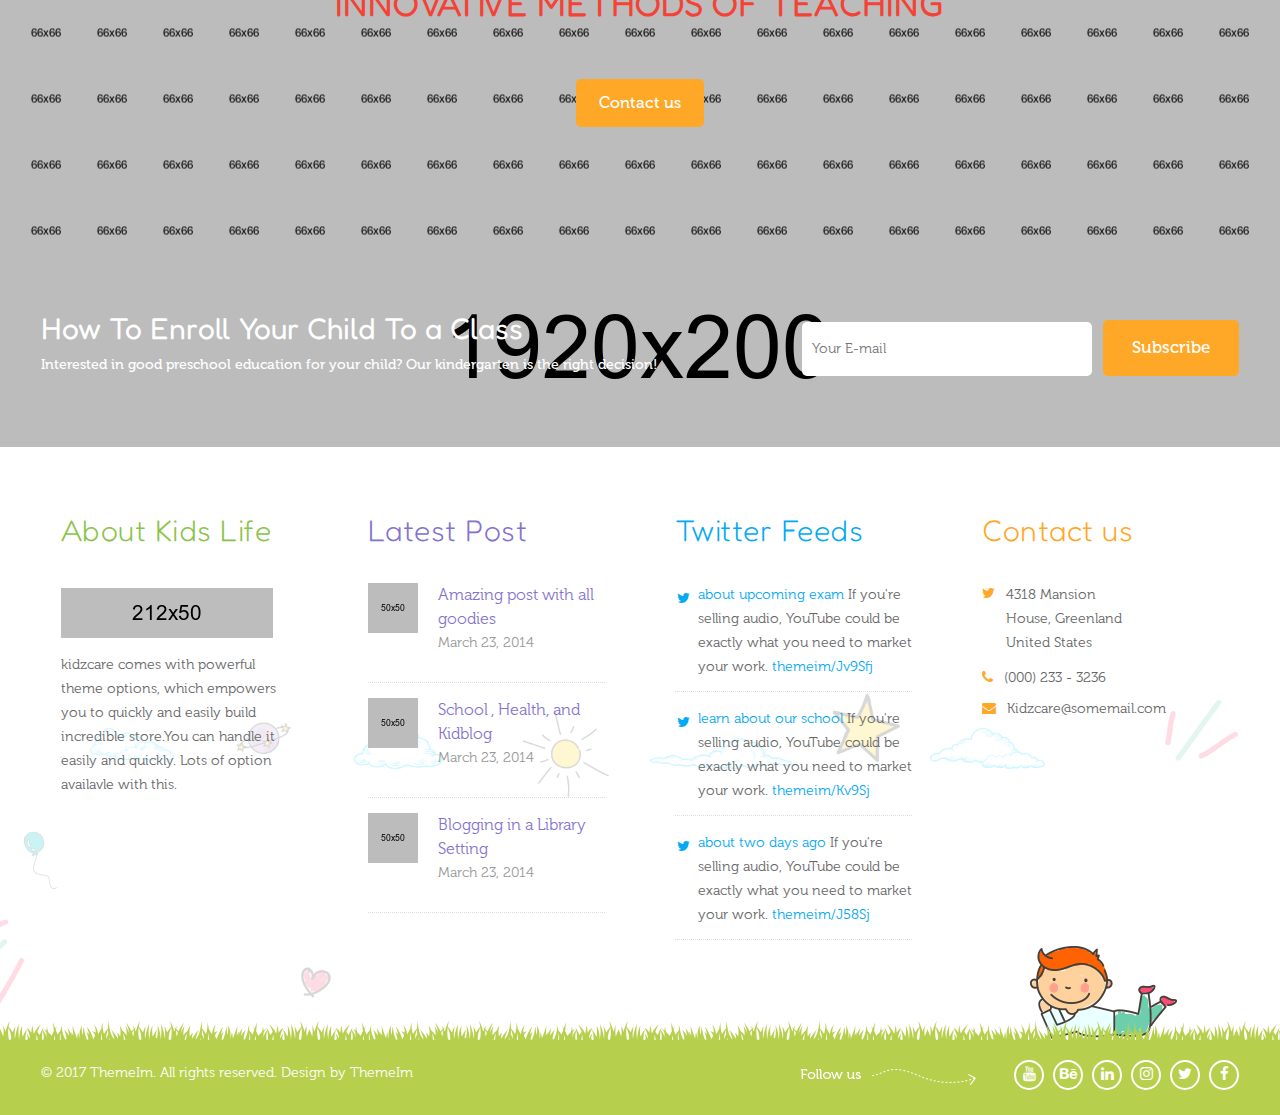
<file: single.html>
<!doctype html>
<html class="no-js" lang="en">

<head>
    <meta charset="utf-8">
    <meta http-equiv="X-UA-Compatible" content="IE=edge">
    <meta name="viewport" content="width=device-width, initial-scale=1">
    <!-- The above 3 meta tags *must* come first in the head; any other head content must come *after* these tags -->
    <title>KIDZCARE - Kindergarten Children Day Care Academics Multipurpose Responsive HTML5 Templates</title>
    <!-- Favicon -->
    <link rel="shortcut icon" type="image/x-icon" href="img/favicon.png">

   <!-- === webfont=== -->
    <link href="https://fonts.googleapis.com/css?family=Fredoka+One" rel="stylesheet"> 
    <!--Font awesome css-->
    <link rel="stylesheet" href="css/font-awesome.min.css">
    <!--Bootstrap-->
    <link href="css/bootstrap.min.css" rel="stylesheet">
     <!--UI css-->
    <link rel="stylesheet" href="css/jquery-ui.css">
    <!-- Venobox CSS -->
    <link rel="stylesheet" href="css/venobox.css">
    <!--Owl Carousel css-->
    <link href="css/owl.carousel.css" rel="stylesheet">
    <link href="css/owl.theme.css" rel="stylesheet">
    <!--Animate css-->
    <link href="css/animate.css" rel="stylesheet">
     <!--Main Stylesheet -->
    <link href="style.css" rel="stylesheet">
    <!--Responsive Stylesheet -->
    <link href="css/responsive.css" rel="stylesheet">


    <!--[if lt IE 9]>
      <script src="https://oss.maxcdn.com/html5shiv/3.7.3/html5shiv.min.js"></script>
      <script src="https://oss.maxcdn.com/respond/1.4.2/respond.min.js"></script>
    <![endif]-->
</head>

<body>
 
 <div class="preloader"></div>
 
<!--Top bar area start-->  
<header class="top-bar">
    <div class="container-fluid">
        <div class="row">
            <div class="col-md-12 col-lg-6 col-xl-7 hidden-xs-down">
                <span class="first-span"><i class="fa fa-map-marker"></i> San Francisco, CA 94102, US 1234, Some Strates</span>
                <span><i class="fa fa-phone"></i> +1 000 123 1234; +1 000 567 5678</span>
            </div>
            <div class="col-md-12 col-lg-6 col-xl-5">
             <!--Search box for Mobile Small devices (landscape phones, less than 768px)-->
               <div class="serch-wrapper float-right hide-sm-up">
                    <div class="search align-middle">
                        <input class="search-input" placeholder="Search" type="text">
                        <a href="javascript:void(0)"><i class="fa fa-search"></i></a>
                    </div>
                </div>
               <div class=" cart-area">
                    <a href="javascript:void(0)"><i class="fa fa-shopping-basket"></i><span class="hide-sm">My cart</span></a>
                    <div class="cart-drop">
                        <div class="single-cart">
                            <div class="cart-img">
                                <img alt="" src="img/cart-1.jpg">
                            </div>
                            <div class="cart-title">
                                <p><a href="">Aliquam Consequat</a></p>
                            </div>
                            <div class="cart-price">
                                <p>1 x $500</p>
                            </div>
                            <a href="#"><i class="fa fa-times"></i></a>
                        </div>
                        <div class="single-cart">
                            <div class="cart-img">
                                <img alt="" src="img/cart-2.jpg">
                            </div>
                            <div class="cart-title">
                                <p><a href="">Quisque In Arcuc</a></p>
                            </div>
                            <div class="cart-price">
                                <p>1 x $200</p>
                            </div>
                            <a href="#"><i class="fa fa-times"></i></a>
                        </div>
                        <div class="cart-bottom">
                            <div class="cart-sub-total">
                                <p>Sub-Total <span>$700</span></p>
                            </div>
                            <div class="cart-sub-total">
                                <p>Eco Tax (-2.00)<span>$7.00</span></p>
                            </div>
                            <div class="cart-sub-total">
                                <p>VAT (20%) <span>$40.00</span></p>
                            </div>
                            <div class="cart-sub-total">
                                <p>Total <span>$244.00</span></p>
                            </div>
                            <div class="cart-checkout">
                                <a href="cart.html"><i class="fa fa-shopping-cart"></i>View Cart</a>
                            </div>
                            <div class="cart-share">
                                <a href="checkout.html"><i class="fa fa-share"></i>Checkout</a>
                            </div>
                        </div>
                    </div>
                </div> 
                <ul class="social-icon">
                    <li><a href=""><i class="fa fa-youtube"></i></a></li>
                    <li><a href=""><i class="fa fa-behance"></i></a></li>
                    <li><a href=""><i class="fa fa-linkedin"></i></a></li>
                    <li><a href=""><i class="fa fa-instagram"></i></a></li>
                    <li><a href=""><i class="fa fa-twitter"></i></a></li>
                    <li><a href=""><i class="fa fa-facebook"></i></a></li>
                </ul>
            </div>
        </div>
    </div>
</header>
<!--Top bar area end--> 
  <!--Main menu area start--> 
<section class="main-menu-area">
    <div class="container-fluid">
        <div class="row">
            <div class="col-lg-12 col-xl-2">
                <div class="logo">
                    <a href="index.html">
                        <img src="img/logo.png" alt="">
                    </a>
                </div>
                <div class="accordion-wrapper hide-sm-up">
                <a href="#" class="mobile-open"><i class="fa fa-bars" ></i></a> 
                <!--Mobile Menu start-->
                
                <ul id="mobilemenu" class="accordion">
                   <li class="mob-logo"><a href="index.html">
                        <img src="img/logo.png" alt="">
                    </a></li>
                   <li ><a class="closeme" href="#"><i class="fa fa-times" ></i></a></li>
                   <li class="fc-red out-link"><a class="" href="index.html">Home</a></li>
                   <li>
                        <div class="link font-sky">Pages<i class="fa fa-chevron-down"></i></div>
                        <ul class="submenu font-sky">
                            <li><a href="index-2.html">Home two</a></li>
                            <li><a href="about-us.html">About us</a></li>
                            <li><a href="staff.html">Our staff</a></li>
                            <li><a href="blog.html">blog</a></li>
                            <li><a href="single.html">single post</a></li>
                            <li><a href="facilities.html">facilities</a></li>
                            <li><a href="nursary.html">nursery</a></li>
                            <li><a href="tution.html">Tuition and fee</a></li>
                            <li><a href="testimonial.html">Testimonials</a></li>
                            <li><a href="shop.html">shop</a></li>
                            <li><a href="product.html">single product</a></li>
                            <li><a href="kindargerten.html">kindergaten</a></li>
                            <li><a href="infant.html">infant</a></li>
                            <li><a href="facilities.html">facilities</a></li>
                        </ul>
                    </li>
                    <li>
                        <div class="link font-orange">Programs<i class="fa fa-chevron-down"></i></div>
                        <ul class="submenu font-orange">
                         <!--  <li><h4>Nursery</h4></li>-->
                            <li><a href="#">Kindergarten</a></li>
                            <li><a href="#">class one</a></li>
                            <li><a href="#">class two</a></li>
                            <li><a href="#">play group</a></li>
                            <li><a href="#">game </a></li>
                            <li><a href="#">school</a></li>
                            <li><a href="#">boys section</a></li>
                            <li><a href="#">extra class</a></li>
                            <li><a href="#">toys room</a></li>
                            <li><a href="#">class six</a></li>
                            <li><a href="#">quick start</a></li>
                            <li><a href="#">mega menu</a></li>
                            <li><a href="#">result sheet</a></li>
                            <li><a href="#">routine</a></li>
                            <li><a href="#">offday</a></li>
                            <li><a href="#">toys room</a></li>
                            <li><a href="#">boys section</a></li>
                        </ul>
                    </li>
                    
                    <li>
                        <div class="link font-per">Facilities<i class="fa fa-chevron-down"></i></div>
                        <ul class="submenu font-per">
                            <li><a href="#">Kindergarten</a></li>
                            <li><a href="#">class one</a></li>
                            <li><a href="#">class two</a></li>
                            <li><a href="#">play group</a></li>
                            <li><a href="#">game </a></li>
                            <li><a href="#">school</a></li>
                            <li><a href="#">boys section</a></li>
                            <li><a href="#">extra class</a></li>
                            <li><a href="#">toys room</a></li>
                            <li><a href="#">class six</a></li>
                            <li><a href="#">quick start</a></li>
                            <li><a href="#">mega menu</a></li>
                            <li><a href="#">result sheet</a></li>
                            <li><a href="#">routine</a></li>
                            <li><a href="#">offday</a></li>
                            <li><a href="#">toys room</a></li>
                            <li><a href="#">boys section</a></li>
                        </ul>
                    </li>
                   <li>
                        <div class="link font-per"><a href="about-us.html">About us</a></div>
                       
                    </li>
                    <li>
                        <div class="link font-red">Contact<i class="fa fa-chevron-down"></i></div>
                        <ul class="submenu font-red">
                            <li><a href="#">Faq</a></li>
                        </ul>
                    </li>
                    <li>
                        <div class="top-contact-btn">
                            <a href="contact.html" class="kids-care-btn bg-sky">Admission</a>
                        </div>
                    </li>
                    
                </ul>
                <!--Mobile Menu end-->
              
            </div>
            </div>
            <!--Main menu start-->
            <div class="col-lg-9 col-xl-8">
                 <div class="mainmenu float-right">
                    <ul id="navigation">
                       <li class="fc-orange"><a href="index.html">Home</a>
                           <ul class="sub-menu">
                                <li><a href="index.html">home 1</a></li>
                                <li><a href="index-2.html">home 2</a></li>
                                <li><a href="index-3.html">home 3</a></li>
                                <li><a href="index-4.html">home 4</a></li>
                                <li><a href="index-5.html">home 5</a></li>
                                <li><a href="index-6.html">home 6</a></li>
                                <li><a href="index-7.html">home 7</a></li>
                                <li><a href="index-8.html">home 8</a></li>
                                <li><a href="index-9.html">home 9</a></li>
                                <li><a href="index-10.html">home 10</a></li>
                            </ul>
                        </li>
                       <li class="fc-sky hav-sub"><a href="#">pages<i class="fa fa-angle-down" ></i></a>
                            <div class="mega-menu">
                                <div class="mega-catagory">
                                    <div class="mega-button">
                                        <a href="about-us.html"><span>about us</span></a>
                                        <a href="testimonial.html"><span>Testimonial</span></a>
                                        <a href="staff.html"><span>Teachers</span></a>
                                        <a href="staff-2.html"><span>Teachers 2</span></a>
                                        <a href="events.html"><span>Events</span></a>
                                        <a href="gallery.html"><span>Gallery</span></a>
                                    </div>
                                </div>
                                <div class="mega-catagory">
                                    <div class="mega-button">
                                        <a href="facilities.html"><span>Service & Features</span></a>
                                        <a href="kindargerten.html"><span>Kindergarten</span></a>
                                        <a href="infant.html"><span>Infant</span></a>
                                        <a href="admission.html"><span>Admission</span></a>
                                        <a href="tution.html"><span>Tution</span></a>
                                        <a href="blog.html"><span>News</span></a>
                                    </div>
                                </div>
                                <div class="mega-catagory">
                                    <div class="mega-button">
                                        <a href="single.html"><span>Single News</span></a>
                                        <a href="nursary.html"><span>Nursery</span></a>
                                        <a href="nutrition.html"><span>Nutration</span></a>
                                        <a href="contact.html"><span>Contact</span></a>
                                        <a href="shop.html"><span>Shop</span></a>
                                        <a href="product.html"><span>Singe Product</span></a>
                                    </div>
                                </div>
                                <div class="mega-catagory">
                                 
                                    <div class="mega-button">
                                        <a href="blog.html"><span>Blog</span></a>
                                        <a href="blog-leftsidebar.html"><span>Blog with sidbar</span></a>
                                        <a href="blog-rightsidebar.html"><span>Blog right sidbar</span></a>
                                        <a href="blog-leftsidebar.html"><span>Blog left sidbar</span></a>
                                        <a href="404.html"><span>404</span></a>
                                    </div>
                                </div>
                            </div>
                       </li>
                       <li class="fc-red hav-sub"><a href="#" class="font-red">Programs<i class="fa fa-angle-down" ></i></a>
                           <div class="mega-menu">
                                <div class="mega-catagory">
                                    <h4><a href="nursary.html"><span>Nursery</span></a></h4>
                                    <div class="mega-button">
                                        <a href="admission.html"><span>Admission</span></a>
                                        <a href="tution.html"><span>Tution</span></a>
                                        <a href="events.html"><span>Events</span></a>
                                        <a href="staff.html"><span>Teachers</span></a>
                                        <a href="about-us.html"><span>About us</span></a>
                                        <a href="nursary.html"><span>Nursery</span></a>
                                    </div>
                                </div>
                                <div class="mega-catagory">
                                    <h4><a class="font-per" href="infant.html"><span>Infant</span></a></h4>
                                    <div class="mega-button">
                                        <a href="admission.html"><span>Admission</span></a>
                                        <a href="tution.html"><span>Tution</span></a>
                                        <a href="events.html"><span>Events</span></a>
                                        <a href="staff.html"><span>Teachers</span></a>
                                        <a href="about-us.html"><span>About us</span></a>
                                        <a href="infant.html"><span>Infant</span></a>
                                    </div>
                                </div>
                                <div class="mega-catagory">
                                    <h4><a class="font-green" href="kindargerten.html"><span>Kindergarten</span></a></h4>
                                    <div class="mega-button">
                                        <a href="admission.html"><span>Admission</span></a>
                                        <a href="tution.html"><span>Tution</span></a>
                                        <a href="events.html"><span>Events</span></a>
                                        <a href="staff.html"><span>Teachers</span></a>
                                        <a href="about-us.html"><span>About us</span></a>
                                        <a href="kindargerten.html"><span>Kindergarten</span></a>
                                    </div>
                                </div>
                                <div class="mega-catagory mega-img">
                                    <img src="img/mega-1.jpg" alt="">
                                    <span>Admission Open</span>
                                    <a href="#" class="bgc-orange">Apply now</a>
                                </div>
                            </div>
                       </li>
                       <li class="fc-green hav-sub"><a href="facilities.html">Shortcode<i class="fa fa-angle-down" ></i></a>
                           <div class="mega-menu">
                                <div class="mega-catagory">
                                    <div class="mega-button">
                                        <a href="shortcode-header.html"><span>Header</span></a>
                                        <a href="shortcode-testimonial.html"><span>Testimonial</span></a>
                                        <a href="shortcode-teachers.html"><span>Teachers</span></a>
                                        <a href="shortcode-event.html"><span>Event</span></a>
                                    </div>
                                </div>
                                <div class="mega-catagory">
                                    <div class="mega-button">
                                        <a href="shortcode-services-features.html"><span>Service & Features</span></a>
                                        <a href="shortcode-newsletter.html"><span>Newsletter</span></a>
                                        <a href="shortcode-table.html"><span>Table</span></a>
                                        <a href="shortcode-facilities.html"><span>Facilities</span></a>
                                    </div>
                                </div>
                                <div class="mega-catagory">
                                    <div class="mega-button">
                                        <a href="shortcode-button.html"><span>Buttons</span></a>
                                        <a href="shortcode-call-to-action.html"><span>Call to Action</span></a>
                                        <a href="shortcode-classes.html"><span>Classes</span></a>
                                        <a href="shortcode-countdown.html"><span>Countdown</span></a>
                                    </div>
                                </div>
                                <div class="mega-catagory">
                                    <div class="mega-button">
                                        <a href="shortcode-footer.html"><span>Footer</span></a>
                                        <a href="shortcode-wellcome.html"><span>Wellcome</span></a>
                                    </div>
                                </div>
                            </div>
                       </li>
                       <li class="fc-per"><a href="events.html">news & events</a></li>
                       <li class="fc-sky hav-sub"><a href="shop.html">shop<i class="fa fa-angle-down" ></i></a>
                           <div class="mega-menu mm-two">
                                <div class="mega-catagory">
                                    <h4><a href="blog.html"><span>Blog</span></a></h4>
                                    <div class="mega-button">
                                        <a href="blog.html"><span>Blog</span></a>
                                        <a href="blog-leftsidebar.html"><span>Blog with sidbar</span></a>
                                        <a href="blog-rightsidebar.html"><span>Blog right sidbar</span></a>
                                        <a href="blog-leftsidebar.html"><span>Blog left sidbar</span></a>
                                        <a href="single.html"><span>Single blog</span></a>
                                    </div>
                                </div>
                                <div class="mega-catagory">
                                    <h4><a class="font-per" href="shop.html"><span>Shop</span></a></h4>
                                    <div class="mega-button">
                                        <a href="shop.html"><span>Cart page</span></a>
                                        <a href="shop.html"><span>Shop page </span></a>
                                        <a href="admission.html"><span>Registration</span></a>
                                        <a href="shop.html"><span>Checkout</span></a>
                                        <a href="product.html"><span>Single shop</span></a>
                                    </div>
                                </div>
                                <div class="mega-catagory">
                                    <h4><a class="font-green" href="shop.html"><span>Product</span></a></h4>
                                    <div class="mega-button">
                                        <a href="product.html"><span>Single Product</span></a>
                                        <a href="shop.html"><span>Shop Page</span></a>
                                        <a href="admission.html"><span>Registration</span></a>
                                        <a href="contact.html"><span>Contact form</span></a>
                                        <a href="product.html"><span>Product</span></a>
                                    </div>
                                </div>
                                <div class="mega-catagory mega-img">
                                    <img src="img/product/kids-pro.jpg" alt="">
                                    <span>Kids toys </span>
                                    <a href="shop.html" class="bgc-orange">Buy Now</a>
                                </div>
                            </div>
                       
                       </li>
                       <li class="fc-sky hav-sub"><a href="contact.html">Contact us</a></li>
                    </ul>
               </div>
            </div>
            <!--Main menu end-->
            <div class="col-lg-3 col-xl-2">
                <div class="serch-wrapper float-right hide-sm">
                    <div class="search align-middle">
                        <input class="search-input" placeholder="Search" type="text">
                        <a href="javascript:void(0)"><i class="fa fa-search"></i></a>
                    </div>
                    <div class="top-contact-btn align-middle">
                        <a href="contact.html" class="kids-care-btn bg-sky">Admission</a>
                    </div>
                </div>
            </div>
        </div>
    </div>
</section>
<!--Main menu area end-->
 
<!--Breadcrumb area start-->
<section class="text-bread-crumb bc-style-two">
    <div class="container-fluid">
        <div class="row">
            <div class="col-md-12">
               <h2>Our News & Events</h2>
               <div class="bread-crumb-line"><span><a href="">Home / </a></span>News & Events</div>
            </div>
        </div>
    </div>
</section> 
<!--Breadcrumb area end-->
 
<!--Blog area start -->
<section class="post-page">
    <div class="container-fluid">
       <div class="row justify-content-center no-gutters">
           <div class="col-xl-10">
                <div class="row">
                    <div class="col-md-12 col-lg-8">
                        <div class="single-post-wrapper">
                            <div class="post-img">
                                <img src="img/latest-news/sin-post.jpg" alt="">
                            </div>
                            <div class="post-meta">
                                <div class="meta-date d-flex align-items-center "><a href=""><span>19</span> Aug 2017</a></div>
                                <div class="meta-comments d-flex align-items-center"><a href=""><i class="fa fa-comments"></i>17</a></div>
                                <div class="meta-tag d-flex align-items-center"><a href=""><i class="fa fa-tag" ></i></a>
</div>
                            </div>
                            <div class="post-details">
                                <h2 class="post-heading">The Hidden Secrets of Sublime Text Editor</h2>
                                <p>It is imperative that your youngster gets the best possible measure of calories and supplements all together for him/her to work at an ideal level. The measure of calories and servings of nourishment that your kid needs each day depends on a few elements; age, sex and all together for him/he imperative that your youngster gets thaction level. </p>
                                <p>Donec eleifend accumsan nibh eu efficitur. Vivamus lacinia ut turpis egestas convallis. Quisque nec accumsan justo. Maecenas auctor in nulla nec tincidunt. Pellentesque rutrum molestie tortor, ut egestas risus commodo a. Praesent a orci nec libero fringilla euismod eu id massa. Nunc eget bibendum odio, of calories and supplements all together for him/her to work at an ideal level. The measure of calories and servings of nourishment.</p>
                                <p class="quatation"><q>Donec eleifend accumsan nibh eu efficitur. Vivamus lacinia ut turpis egestas lis. Quisque nec accumsan justo. Maecenas auctor in nulla nec tincidunt. Pellentesque rutrum molestie tortor, ut egestas risus commodo Praesent a orci nec libero.</q></p>
                                <p>It is imperative that your youngster gets the best possible measure of calories and supplements all together for him/her to work at an ideal level. The measure of calories and servings of nourishment that your kid needs each day depends on a few elements; age, sex and all together for him/he imperative that your youngster gets thaction level. </p>
                                <h5 class="font-green">The Hidden Secrets of Sublime Text Editor</h5>
                                <p>It is imperative that your youngster gets the best possible measure of calories and supplements all together for him/her to work at an ideal level. The measure of calories and servings of nourishment that your kid.It is imperative that your youngster gets the best possible measure of calories and supplements all together for him/her to work at an ideal level. The meare thsdeks of calories.</p>
                                <div class="row no-gutters">
                                   <div class="col-xl-6">
                                      <ol>
                                          <li>It is imperative that your youngster gets  possible</li>
                                          <li>possible measure of calories and supplements</li>
                                          <li>The measure of calories and servings</li>
                                          <li>Mperative that your youngster gets the best possib</li>
                                          <li>It is imperative that your youngster gets  possible</li>
                                          <li>possible measure of calories and supplements</li>
                                          <li>The measure of calories and servings</li>
                                      </ol>
                                    </div>
                                   <div class="col-xl-6 ">
                                      <div class="sin-post-video d-flex align-items-center">
                                         <div class="vid-inner">
                                             <a class="about_video" data-autoplay="true" data-vbtype="video" href="https://www.youtube.com/watch?v=zrroUQ1Bapo"><img src="img/icon/youtube-play.png" alt=""></a>
                                         </div>
                                      </div>
                                   </div>
                                </div>
                                <p>It is imperative that your youngster gets the best possible measure of calories and supplements all together for him/her to work at an ideal level. The measure thsdeks of calories.</p>
                                <div class="post-tag">
                                    <span>Tags :</span>
                                    <ul>
                                        <li><a href="">Life</a></li>
                                        <li><a href="">Creative</a></li>
                                        <li><a href="">Designe</a></li>
                                    </ul>
                                </div>
                                <div class="post-writer">
                                    <div class="writer-img">
                                        <img src="img/latest-news/writer.jpg" alt="">
                                    </div>
                                    <div class="writer-details">
                                        <h6>Tonoy Anderson</h6>
                                        <p>It is imperative that your youngster gets the best possible mea calories and supple ments all together for him/her to work at an ideal level.</p>
                                        <div class="writer-social">
                                            <ul>
                                                <li><a href=""><i class="fa fa-facebook-square"></i></a></li>
                                                <li><a href=""><i class="fa fa-twitter-square"></i></a></li>
                                                <li><a href=""><i class="fa fa-linkedin-square"></i></a></li>
                                                <li><a href=""><i class="fa fa-pinterest-square" aria-hidden="true"></i></a></li>
                                            </ul>
                                        </div>
                                    </div>
                                </div>
                            </div>
                        </div>
                        <div class="related-post-area row">
                            <div class="col-md-4 sin-realated-post">
                               <a href="">
                                   <img src="img/gallery/gal-1.jpg" alt="">
                                <p>It is imperative that youngste</p>
                               </a>
                                
                            </div>
                            <div class="col-md-4 sin-realated-post">
                                <a href="">
                                   <img src="img/gallery/gal-2.jpg" alt="">
                                <p>It is imperative that youngste</p>
                               </a>
                            </div>
                            <div class="col-md-4 sin-realated-post">
                                <a href="">
                                   <img src="img/gallery/gal-3.jpg" alt="">
                                <p>It is imperative that youngste</p>
                               </a>
                            </div>
                        </div>
                        <div class="comments-area">
                               <h6>03 COMMENTS</h6>
                                <div class="commentlists-div">
                                        <ol class="commentlists">
                                            <li class="sin-comment  depth-1">
                                                <div class="the-comment">
                                                    <div class="avatar">
                                                        <img alt="" src="img/latest-news/coments-3.png">	
                                                    </div>
                                                    <div class="comment-box">
                                                        <div class="comment-author meta">
                                                            <p class="com-name">Michelle Durant</p>
                                                            <span>Jun 29, 2017, 11:45 am</span>	
                                                            <a href="#" class="comment-reply-link"> <i class="fa fa-reply" aria-hidden="true"></i>Reply 
</a>			
                                                        </div>
                                                        <div class="comment-text">
                                                            <p>It is imperative that your youn tjhdkrgster gets the best possible mea calories and supple Ydments all together for him/her to work at an ideal level.</p>
                                                        </div>
                                                    </div>
                                                </div>
                                                <ul class="children-comment">
                                                    <li class="comment odd alt depth-2">
                                                        <div class="the-comment">
                                                            <div class="avatar">
                                                                 <img alt="" src="img/latest-news/coments-1.png">
                                                            </div>
                                                            <div class="comment-box">
                                                                <div class="comment-author meta">
                                                                    <p class="com-name">Michelle Durant</p>
                                                                    <span>Jun 29, 2017, 11:45 am</span>
                                                                    <a href="#" class="comment-reply-link"><i class="fa fa-reply" aria-hidden="true"></i> Reply 
</a>
                                                                </div>
                                                                <div class="comment-text">
                                                                    <p>It is imperative that your youn tjhdkrgster gets the best possible mea calories and supple Ydments all together for him/her to work at an ideal level.<br>
                                                                </p></div>
                                                            </div>
                                                        </div>
                                                    </li><!-- #comment-## -->
                                                </ul><!-- .children -->
                                            </li><!-- #comment-## -->
                                            <li class="sin-comment  depth-1">
                                                <div class="the-comment">
                                                    <div class="avatar">
                                                        <img alt="" src="img/latest-news/coments-2.png">
                                                    </div>
                                                    <div class="comment-box">
                                                        <div class="comment-author meta">
                                                            <p class="com-name">Michelle Durant</p>
                                                            <span>Jun 29, 2017, 11:45 am</span>
                                                            <a href="#" class="comment-reply-link"> <i class="fa fa-reply" aria-hidden="true"></i>Reply</a>
                                                        </div>
                                                        <div class="comment-text">
                                                            <p>It is imperative that your youn tjhdkrgster gets the best possible mea calories and supple Ydments all together for him/her to work at an ideal level.</p>
                                                        </div>
                                                    </div>
                                                </div>
                                            </li><!-- #comment-## -->
                                        </ol>               
                                    </div>
                                </div>
                                <div class="comments-form">
                                   <h6>LEAVE A REPLY</h6>
                                    <form action="/action_page.php">
                                        <div class="row">
                                            <div class="col-sm-6"><input type="text"  name="firstname" placeholder="Your name.."></div>
                                            <div class="col-sm-6"> <input type="text"  name="lastname" placeholder="Your last name.."></div>
                                            <div class="col-sm-12"><input type="text" name="firstname" placeholder="Your name.."></div>
                                            <div class="col-sm-12"><textarea id="subject" name="subject" placeholder="Write something.." style="height:200px"></textarea></div>
                                            <div class="col-md-12"><input type="submit" value="POST COMMENTS"></div>
                                            
                                        </div>
                                    </form>
                                </div>
                            </div>
                    <div class="col-md-12 col-lg-4">
                       <div class="blog-sidebar">
                           <div class="sin-sidebar">
                               <div class="top-writer">
                                  <img src="img/latest-news/coments-1.png" alt="">
                                   <h6>Tonoy Anderson</h6>
                                    <p>It is imperative that your youngster gets the best possible mea calories and supple ments all together for him/her to work at an ideal level.</p>
                                    <div class="writer-social">
                                        <ul>
                                            <li><a href=""><i class="fa fa-facebook-square"></i></a></li>
                                            <li><a href=""><i class="fa fa-twitter-square"></i></a></li>
                                            <li><a href=""><i class="fa fa-linkedin-square"></i></a></li>
                                            <li><a href=""><i class="fa fa-pinterest-square" aria-hidden="true"></i>
                                                                        </a></li>
                                        </ul>
                                    </div>
                               </div>
                           </div>
                           
                           <div class="sin-sidebar">
                              <div class="sidebar-heading">
                                    <h5>GET NEWSLETTER</h5>
                              </div>
                              <div class="search-box">
                                  <input type="text" placeholder="Your Email Address">
                                  <input class="search-btn" type="button" value="Subscrive Now">
                              </div>
                           </div>
                           <div class="sin-sidebar">
                              <div class="sidebar-heading">
                                    <h5>LATEST POSTS</h5>
                              </div>
                              <div class="sidebar-post">
                                 
                                  <div class="sb-img">
                                      <img src="img/wellcome/well-3-3.png" alt="">
                                  </div>
                                  <div class="sb-post-det">
                                      <p><a href="">It is imperae that youngste</a></p>
                                      <span>September 09, 2017</span>
                                  </div>
                              </div>
                              <div class="sidebar-post">
                                  <div class="sb-img">
                                      <img src="img/wellcome/well-3-4.png" alt="">
                                  </div>
                                  <div class="sb-post-det">
                                      <p><a href="">It is imperae that youngste</a></p>
                                      <span>September 09, 2017</span>
                                  </div>
                              </div>
                              <div class="sidebar-post">
                                  <div class="sb-img">
                                      <img src="img/wellcome/wellcome-3-1.png" alt="">
                                  </div>
                                  <div class="sb-post-det">
                                      <p><a href="">It is imperae that youngste</a></p>
                                      <span>September 09, 2017</span>
                                  </div>
                              </div>
                              <div class="sidebar-post">
                                  <div class="sb-img">
                                      <img src="img/wellcome/well-3-2.png" alt="">
                                  </div>
                                  <div class="sb-post-det">
                                      <p><a href="">It is imperae that youngste</a></p>
                                      <span>September 09, 2017</span>
                                  </div>
                              </div>
                           </div>
                           <div class="sin-sidebar">
                              <div class="sidebar-heading">
                                    <h5>CATEGORIES POSTS</h5>
                              </div>
                              <ul class="cat-post">
                                  <li><a href="">Creative <span>(08)</span></a></li>
                                  <li><a href="">Life Style <span>(08)</span></a></li>
                                  <li><a href="">Music <span>(08)</span></a></li>
                                  <li><a href="">Business <span>(08)</span></a></li>
                                  <li><a href="">Designe <span>(08)</span></a></li>
                              </ul>
                           </div>
                           <div class="sin-sidebar advertisement">
                              <div class="sidebar-heading">
                                    <h5>ADVERTISEMENT</h5>
                              </div>
                              <img src="img/latest-news/add.png" alt="">
                           </div>
                       </div>
                        
                    </div>


                </div>
            </div>
        </div>
    </div>
</section>
<!--Blog area end -->

 
    <!---fullwidth content start-->
   <section class="middle-button-area">
       <div class="container-fluid">
           <div class="row">
               <div class="col-md-12">
                   <p>Real World of Learning</p>
                   <h1 class="font-red area-heading">INNOVATIVE METHODS OF TEACHING</h1>
                    <a href="#" class="kids-care-btn bgc-orange">Contact us</a>
               </div>
           </div>
       </div>
   </section>
   <!---fullwidth content end-->
   
<!--Call to action area start-->
 <section class="newsletter-area d-flex align-items-center">
     <div class="container-fluid">
         <div class="row ">
             <div class="col-sm-12 col-lg-7">
                  <h4>How To Enroll Your Child To a Class</h4>
                  <p>Interested in good preschool education for your child? Our kindergarten is the right decision!</p>
             </div>
             <div class="col-sm-12 col-lg-5 ">
                 <div class="subscribe-link  float-right">
                        <form action="newsletter.php" method="post" class="newsletter-form" data-deventform="newsletter-subscribe">
                        <input placeholder="Your E-mail" name="email" type="text">
                        <button type="submit" name="submit" id="newsletter-submit" class="  kids-care-btn bgc-orange nl-button">Subscribe</button>
                        <div class="form-result alert">
                            <div class="content"></div>
                        </div>
                    </form>
                </div>
             </div>
         </div>
     </div>
 </section>
 <!--Call to action area end-->
 <!--Footer widget area start-->
 <section class="footer-widget">
     <div class="container-fluid">
         <div class="row">
            <div class="col-sm-6 col-lg-3 ">
                <div class="single-widget">
                    <h3 class="font-green">About Kids Life</h3>
                    <div class="footer-logo">
                        <img src="img/logo.png" alt="">
                    </div>
                    <p class="footer-about-text">kidzcare comes with powerful theme options, which empowers you to quickly and easily build incredible store.You can handle it easily and quickly. Lots of option availavle with this. </p>
                    
                </div>
            </div>
            <div class="col-sm-6 col-lg-3">
               <div class="single-widget">
                    <h3 class="font-per">Latest Post</h3>
                    <div class="sin-post">
                        <img src="img/post-1.jpg" alt="">
                        <div class="post-brif">
                            <a href="">Amazing post with all  goodies</a>
                            <p>March 23, 2014</p>
                        </div>
                    </div>
                    <div class="sin-post">
                        <img src="img/post-2.jpg" alt="">
                        <div class="post-brif">
                            <a href="">School , Health, and Kidblog</a>
                            <p>March 23, 2014</p>
                        </div>
                    </div>
                    <div class="sin-post">
                        <img src="img/post-3.jpg" alt="">
                        <div class="post-brif">
                            <a href="">Blogging in a Library Setting</a>
                            <p>March 23, 2014</p>
                        </div>
                    </div>
                </div>
            </div>
            <div class="col-sm-6 col-lg-3">
               <div class="single-widget">
                    <h3 class="font-sky">Twitter Feeds</h3>
                    <div class="sin-twitter">
                        <p><a class="twitter-icon" href="">about upcoming exam</a> If you're selling audio, YouTube could be exactly what you need to market your work. <a href="#">themeim/Jv9Sfj</a>  </p>
                    </div>
                    <div class="sin-twitter">
                       <p><a class="twitter-icon" href="">learn about our school</a> If you're selling audio, YouTube could be exactly what you need to market your work. <a href="#">themeim/Kv9Sj</a>  </p>
                    </div>
                    <div class="sin-twitter">
                       <p><a class="twitter-icon" href="">about two days ago</a> If you're selling audio, YouTube could be exactly what you need to market your work. <a href="#">themeim/J58Sj</a>  </p>
                    </div>
                </div>
            </div>
            <div class="col-sm-6 col-lg-3">
               <div class="single-widget">
                    <h3 class="font-orange">Contact us</h3>
                    <div class="footer-contact">
                        <div class="sin-con">
                            <i class="fa fa-twitter"></i>
                            <p>4318 Mansion House, Greenland United States</p>
                        </div>
                        <div class="sin-con">
                            <i class="fa fa-phone"></i>
                            <a href="">(000) 233 - 3236</a>
                        </div>
                        <div class="sin-con">
                            <i class="fa fa-envelope"></i>
                            <a href="">Kidzcare@somemail.com </a>
                        </div>
                    </div>
                </div>
            </div>
        </div>
     </div>
 </section>
 <!--Footer widget area end-->
 <!--Footer area start-->
 <footer class="footer-area">
     <div class="container-fluid">
         <div class="row">
            <div class="col-sm-12 col-md-6">
                <p>&copy; 2017 ThemeIm. All rights reserved. Design by ThemeIm</p>
            </div>
            <div class="col-sm-12 col-md-6">
                <ul class="social-icon float-right">
                    <li><a href=""><i class="fa fa-youtube"></i></a></li>
                    <li><a href=""><i class="fa fa-behance"></i></a></li>
                    <li><a href=""><i class="fa fa-linkedin"></i></a></li>
                    <li><a href=""><i class="fa fa-instagram"></i></a></li>
                    <li><a href=""><i class="fa fa-twitter"></i></a></li>
                    <li><a href=""><i class="fa fa-facebook"></i></a></li>
                </ul>
            </div>
         </div>
     </div>
 </footer>
  <!--Footer area end-->
 
 


    <!-- === jqyery === -->
    <script src="js/jquery.min.js"></script>
    <!-- === bootsrap-min === -->
    <script src="js/bootstrap.min.js"></script>
    <!-- === Scroll up min js === -->
    <script src="js/jquery.scrollUp.min.js"></script> 
    <!-- === Price slider js === -->
    <script src="js/jquery-price-slider.js"></script>
    <!-- === Counter up js === -->
    <script src="js/jquery.counterup.min.js"></script>
    <!-- === Waypoint js === -->
    <script src="js/jquery.waypoints.js"></script>
    <!-- === Lightbox js === -->
    <script src="js/venobox.min.js"></script>
    <!-- === ZOOM  js === -->
    <script src="js/jquery.elevatezoom.js"></script>
    <!-- === filterizr filter  js === -->
    <script src="js/jquery.filterizr.min.js"></script>
    <!-- === Owl Carousel js === -->
    <script src="js/owl.carousel.min.js"></script>
    <!-- === WOW js === -->
    <script src="js/wow.js"></script>
    <!-- === Coundown js === -->
    <script src="js/jquery.countdown.min.js"></script>
    <!-- === Image loaded js === -->
    <script src="js/imageloaded.pkgd.min.js"></script>
    <!-- === Mailchimp integration js === -->
    <script src="js/mailchimp.js"></script>
    <!-- === Mobile menu  js === -->
    <script src="js/mobile-menu.js"></script>
    <!-- === Main  js === -->
    <script src="js/main.js"></script>
    
   
  
  
</body>

</html>
</file>
<file: css/venobox.css>
/* ------ venobox.css --------*/
.vbox-overlay *, .vbox-overlay *:before, .vbox-overlay *:after{
    -webkit-backface-visibility: hidden;
    -webkit-box-sizing:border-box;
    -moz-box-sizing:border-box;
    box-sizing:border-box;

}
.vbox-overlay{
    display: -webkit-flex;
    display: flex;
    -webkit-flex-direction: column;
    flex-direction: column;
    -webkit-justify-content: center;
    justify-content: center;
    -webkit-align-items: center;
    align-items: center;
    position: fixed;
    left: 0;
    top: 0;
    bottom: 0;
    right: 0;
    z-index: 1040;
    -webkit-transform:translateZ(1000px);
    transform: translateZ(1000px);
    transform-style: preserve-3d;
}

/* ----- navigation ----- */
.vbox-title{
    width: 100%;
    height: 40px;
    float: left;
    text-align: center;
    line-height: 28px;
    font-size: 12px;
    padding: 6px 40px;
    overflow: hidden;
    position: fixed;
    display: none;
    left: 0;
    z-index: 1050;
}
.vbox-close{
    cursor: pointer;
    position: fixed;
    top: -1px;
    right: 0;
    width: 50px;
    height: 40px;
    padding: 6px;
    display: block;
    background-position:10px center;
    overflow: hidden;
    font-size: 24px;
    line-height: 1;
    text-align: center;
    z-index: 1050;
}
.vbox-num{
    cursor: pointer;
    position: fixed;
    left: 0;
    height: 40px;
    display: block;
    overflow: hidden;
    line-height: 28px;
    font-size: 12px;
    padding: 6px 10px;
    display: none;
    z-index: 1050;
}
/* ----- navigation ARROWS ----- */
.vbox-next, .vbox-prev{
    position: fixed;
    top: 50%;
    margin-top: -15px;
    overflow: hidden;
    cursor: pointer;
    display: block;
    width: 45px;
    height: 45px;
    z-index: 1050;
}
.vbox-next span, .vbox-prev span{
    position: relative;
    width: 20px;
    height: 20px;
    border: 2px solid transparent;
    border-top-color: #B6B6B6;
    border-right-color: #B6B6B6;
    text-indent: -100px;
    position: absolute;
    top: 8px;
    display: block;
}
.vbox-prev{
    left: 75px;
}
.vbox-next{
    right: 75px;
}
.vbox-prev span{
    left: 15px;
    -ms-transform: rotate(-135deg);
    -webkit-transform: rotate(-135deg);
    transform: rotate(-135deg);
}
.vbox-next span{
    -ms-transform: rotate(45deg);
    -webkit-transform: rotate(45deg);
    transform: rotate(45deg);
    right: 10px;
}
/* ------- inline window ------ */
.vbox-inline{
    width: 420px;
    height: 315px;
    height: 70vh;
    padding: 10px;
    background: #fff;
    margin: 0 auto;
    overflow: auto;
    text-align: left;
}
/* ------- Video & iFrames window ------ */
.venoframe{
    max-width: 100%;
    width: 100%;
    border: none;
    width: 100%;
    height: 260px;
    height: 70vh;
}
.venoframe.vbvid{
    height: 260px;
}
@media (min-width: 768px) {
    .venoframe, .vbox-inline{
        width: 90%;
        height: 360px;
        height: 70vh;
    }
    .venoframe.vbvid{
        width: 640px;
        height: 360px;
    }
}
@media (min-width: 992px) {
    .venoframe, .vbox-inline{
        max-width: 1200px;
        width: 80%;
        height: 540px;
        height: 70vh;
    }
    .venoframe.vbvid{
        width: 960px;
        height: 540px;
    }
}
/* 
Please do NOT edit this part! 
or at least read this note: http://i.imgur.com/7C0ws9e.gif
*/
.vbox-open{
    overflow: hidden;
}
.vbox-container{
    position: absolute;
    left: 0;
    right: 0;
    top: 0;
    bottom: 0;
    overflow-x: hidden;
    overflow-y: scroll;
    overflow-scrolling: touch;
    -webkit-overflow-scrolling: touch;
    z-index: 20;
    max-height: 100%;

}

.vbox-content{
    text-align: center;
    float: left;
    width: 100%;
    position: relative;
    overflow: hidden;
    padding: 20px 10px;
}
.vbox-container img{
    max-width: 100%;
    height: auto;
}
.figlio{
    box-shadow: 0 0 12px rgba(0,0,0,0.19), 0 6px 6px rgba(0,0,0,0.23);
    max-width: 100%;
    text-align: initial;
}
img.figlio{
    -webkit-user-select: none;
-khtml-user-select: none;
-moz-user-select: none;
-o-user-select: none;
user-select: none;
}
.vbox-content.swipe-left{
    margin-left: -200px !important;
}
.vbox-content.swipe-right{
    margin-left: 200px !important;
}
.animated{
    webkit-transition: margin 300ms ease-out;
    transition: margin 300ms ease-out;
}
.animate-in{
    opacity: 1;
}
.animate-out{
    opacity: 0;
}
/* ---------- preloader ----------
 * SPINKIT 
 * http://tobiasahlin.com/spinkit/
-------------------------------- */
.sk-double-bounce,.sk-rotating-plane{width:40px;height:40px;margin:40px auto}.sk-rotating-plane{background-color:#333;-webkit-backface-visibility:visible;-moz-backface-visibility:visible;backface-visibility:visible;-webkit-animation:sk-rotatePlane 1.2s infinite ease-in-out;animation:sk-rotatePlane 1.2s infinite ease-in-out}@-webkit-keyframes sk-rotatePlane{0%{-webkit-transform:perspective(120px) rotateX(0) rotateY(0);transform:perspective(120px) rotateX(0) rotateY(0)}50%{-webkit-transform:perspective(120px) rotateX(-180.1deg) rotateY(0);transform:perspective(120px) rotateX(-180.1deg) rotateY(0)}100%{-webkit-transform:perspective(120px) rotateX(-180deg) rotateY(-179.9deg);transform:perspective(120px) rotateX(-180deg) rotateY(-179.9deg)}}@keyframes sk-rotatePlane{0%{-webkit-transform:perspective(120px) rotateX(0) rotateY(0);transform:perspective(120px) rotateX(0) rotateY(0)}50%{-webkit-transform:perspective(120px) rotateX(-180.1deg) rotateY(0);transform:perspective(120px) rotateX(-180.1deg) rotateY(0)}100%{-webkit-transform:perspective(120px) rotateX(-180deg) rotateY(-179.9deg);transform:perspective(120px) rotateX(-180deg) rotateY(-179.9deg)}}.sk-double-bounce{position:relative}.sk-double-bounce .sk-child{width:100%;height:100%;border-radius:50%;background-color:#333;opacity:.6;position:absolute;top:0;left:0;-webkit-animation:sk-doubleBounce 2s infinite ease-in-out;animation:sk-doubleBounce 2s infinite ease-in-out}.sk-double-bounce .sk-double-bounce2{-webkit-animation-delay:-1s;animation-delay:-1s}@-webkit-keyframes sk-doubleBounce{0%,100%{-webkit-transform:scale(0);transform:scale(0)}50%{-webkit-transform:scale(1);transform:scale(1)}}@keyframes sk-doubleBounce{0%,100%{-webkit-transform:scale(0);transform:scale(0)}50%{-webkit-transform:scale(1);transform:scale(1)}}.sk-wave{width:50px;height:40px;text-align:center;font-size:10px;margin:40px auto}.sk-wave .sk-rect{background-color:#333;height:100%;width:4px;margin:0 1px;display:inline-block;-webkit-animation:sk-waveStretchDelay 1.2s infinite ease-in-out;animation:sk-waveStretchDelay 1.2s infinite ease-in-out}.sk-wave .sk-rect1{-webkit-animation-delay:-1.2s;animation-delay:-1.2s}.sk-wave .sk-rect2{-webkit-animation-delay:-1.1s;animation-delay:-1.1s}.sk-wave .sk-rect3{-webkit-animation-delay:-1s;animation-delay:-1s}.sk-wave .sk-rect4{-webkit-animation-delay:-.9s;animation-delay:-.9s}.sk-wave .sk-rect5{-webkit-animation-delay:-.8s;animation-delay:-.8s}@-webkit-keyframes sk-waveStretchDelay{0%,100%,40%{-webkit-transform:scaleY(.4);transform:scaleY(.4)}20%{-webkit-transform:scaleY(1);transform:scaleY(1)}}@keyframes sk-waveStretchDelay{0%,100%,40%{-webkit-transform:scaleY(.4);transform:scaleY(.4)}20%{-webkit-transform:scaleY(1);transform:scaleY(1)}}.sk-three-bounce{margin:40px auto;width:100px;text-align:center}.sk-three-bounce .sk-child{width:16px;height:16px;background-color:#333;border-radius:100%;margin:4px;display:inline-block;-webkit-animation:sk-three-bounce 1.4s ease-in-out 0s infinite both;animation:sk-three-bounce 1.4s ease-in-out 0s infinite both}.sk-cube-grid,.sk-spinner-pulse{width:40px;height:40px;margin:40px auto}.sk-three-bounce .sk-bounce1{-webkit-animation-delay:-.32s;animation-delay:-.32s}.sk-three-bounce .sk-bounce2{-webkit-animation-delay:-.16s;animation-delay:-.16s}@-webkit-keyframes sk-three-bounce{0%,100%,80%{-webkit-transform:scale(0);transform:scale(0)}40%{-webkit-transform:scale(1);transform:scale(1)}}@keyframes sk-three-bounce{0%,100%,80%{-webkit-transform:scale(0);transform:scale(0)}40%{-webkit-transform:scale(1);transform:scale(1)}}.sk-spinner-pulse{background-color:#333;border-radius:100%;-webkit-animation:sk-pulseScaleOut 1s infinite ease-in-out;animation:sk-pulseScaleOut 1s infinite ease-in-out}@-webkit-keyframes sk-pulseScaleOut{0%{-webkit-transform:scale(0);transform:scale(0)}100%{-webkit-transform:scale(1);transform:scale(1);opacity:0}}@keyframes sk-pulseScaleOut{0%{-webkit-transform:scale(0);transform:scale(0)}100%{-webkit-transform:scale(1);transform:scale(1);opacity:0}}.sk-cube-grid .sk-cube{width:33.33%;height:33.33%;background-color:#333;float:left;-webkit-animation:sk-cubeGridScaleDelay 1.3s infinite ease-in-out;animation:sk-cubeGridScaleDelay 1.3s infinite ease-in-out}.sk-cube-grid .sk-cube1{-webkit-animation-delay:.2s;animation-delay:.2s}.sk-cube-grid .sk-cube2{-webkit-animation-delay:.3s;animation-delay:.3s}.sk-cube-grid .sk-cube3{-webkit-animation-delay:.4s;animation-delay:.4s}.sk-cube-grid .sk-cube4{-webkit-animation-delay:.1s;animation-delay:.1s}.sk-cube-grid .sk-cube5{-webkit-animation-delay:.2s;animation-delay:.2s}.sk-cube-grid .sk-cube6{-webkit-animation-delay:.3s;animation-delay:.3s}.sk-cube-grid .sk-cube7{-webkit-animation-delay:0ms;animation-delay:0ms}.sk-cube-grid .sk-cube8{-webkit-animation-delay:.1s;animation-delay:.1s}.sk-cube-grid .sk-cube9{-webkit-animation-delay:.2s;animation-delay:.2s}@-webkit-keyframes sk-cubeGridScaleDelay{0%,100%,70%{-webkit-transform:scale3D(1,1,1);transform:scale3D(1,1,1)}35%{-webkit-transform:scale3D(0,0,1);transform:scale3D(0,0,1)}}@keyframes sk-cubeGridScaleDelay{0%,100%,70%{-webkit-transform:scale3D(1,1,1);transform:scale3D(1,1,1)}35%{-webkit-transform:scale3D(0,0,1);transform:scale3D(0,0,1)}}.sk-wandering-cubes{margin:40px auto;width:40px;height:40px;position:relative}.sk-wandering-cubes .sk-cube{background-color:#333;width:10px;height:10px;position:absolute;top:0;left:0;-webkit-animation:sk-wanderingCube 1.8s ease-in-out -1.8s infinite both;animation:sk-wanderingCube 1.8s ease-in-out -1.8s infinite both}.sk-wandering-cubes .sk-cube2{-webkit-animation-delay:-.9s;animation-delay:-.9s}@-webkit-keyframes sk-wanderingCube{0%{-webkit-transform:rotate(0);transform:rotate(0)}25%{-webkit-transform:translateX(30px) rotate(-90deg) scale(.5);transform:translateX(30px) rotate(-90deg) scale(.5)}50%{-webkit-transform:translateX(30px) translateY(30px) rotate(-179deg);transform:translateX(30px) translateY(30px) rotate(-179deg)}50.1%{-webkit-transform:translateX(30px) translateY(30px) rotate(-180deg);transform:translateX(30px) translateY(30px) rotate(-180deg)}75%{-webkit-transform:translateX(0) translateY(30px) rotate(-270deg) scale(.5);transform:translateX(0) translateY(30px) rotate(-270deg) scale(.5)}100%{-webkit-transform:rotate(-360deg);transform:rotate(-360deg)}}@keyframes sk-wanderingCube{0%{-webkit-transform:rotate(0);transform:rotate(0)}25%{-webkit-transform:translateX(30px) rotate(-90deg) scale(.5);transform:translateX(30px) rotate(-90deg) scale(.5)}50%{-webkit-transform:translateX(30px) translateY(30px) rotate(-179deg);transform:translateX(30px) translateY(30px) rotate(-179deg)}50.1%{-webkit-transform:translateX(30px) translateY(30px) rotate(-180deg);transform:translateX(30px) translateY(30px) rotate(-180deg)}75%{-webkit-transform:translateX(0) translateY(30px) rotate(-270deg) scale(.5);transform:translateX(0) translateY(30px) rotate(-270deg) scale(.5)}100%{-webkit-transform:rotate(-360deg);transform:rotate(-360deg)}}
</file>
<file: style.css>
/*-----------------------------------------------------------------------------------

    Template Name: KIDZCARE - Kindergarten, Children Day Care Academics Multipurpose Responsive HTML5 Templates
    Description: Kindergarten Children Day Care Academics Multipurpose Responsive HTML5 Templates.KIDZCARE can be used for preschool and day care institutions, children groups, play schools, kindergartens and kids stores. Its can use all over kids and child multipurposes also children goods store or child care blog.. which we included total 18+ HTML files that can be customized easily.
    Author: ThemeIm
    Version: 1.0

-----------------------------------------------------------------------------------
     CSS INDEX
    =======================

	1. THEME DEFAULT CSS
	2. HOME PAGE ONE
    3. HOME PAGE TWO
    4. ABOUT US PAGE
    5. KINDERGARTEN PAGE
    6. FACILITIES PAGE
	7. INFANT PAGE
	8. STAFF PAGE
	9. TUTION AND FEE PAGE
   10. SHOP PAGE 
   11. SINGLE PRODUCT PAGE
   12. MOBILE MENU
   13. CONTACT PAGE
   14. BLOG PAGE
   15. SINGLE POST PAGE
   16. Home page three
-----------------------------------------------------------------------------------*/

/*-------Font---------- */

@font-face {
  font-family: 'Museo-300';
  src: url('fonts/Museo-300.eot?#iefix') format('embedded-opentype'),  url('fonts/Museo-300.otf')  format('opentype'),
	     url('fonts/Museo-300.woff') format('woff'), url('fonts/Museo-300.ttf')  format('truetype'), url('fonts/Museo-300.svg#Museo-300') format('svg');
  font-weight: normal;
  font-style: normal;
}

@font-face {
  font-family: 'Museo-500';
  src: url('fonts/Museo-500.eot?#iefix') format('embedded-opentype'),  url('fonts/Museo-500.otf')  format('opentype'),
	     url('fonts/Museo-500.woff') format('woff'), url('fonts/Museo-500.ttf')  format('truetype'), url('fonts/Museo-500.svg#Museo-500') format('svg');
  font-weight: normal;
  font-style: normal;
}

@font-face {
  font-family: 'Museo-700';
  src: url('fonts/Museo-700.eot?#iefix') format('embedded-opentype'),  url('fonts/Museo-700.otf')  format('opentype'),
	     url('fonts/Museo-700.woff') format('woff'), url('fonts/Museo-700.ttf')  format('truetype'), url('fonts/Museo-700.svg#Museo-700') format('svg');
  font-weight: normal;
  font-style: normal;
}



/*----------------------------------------*/
/*  1.  Theme default CSS
/*----------------------------------------*/
body {
  color: #919889;
  font-size: 14px;
  font-family: 'Museo-300';
}

p {
  margin: 0;
  line-height: 24px
}
img {
	max-width: 100%;
}
a {
  -webkit-transition: all 0.3s;
	-moz-transition: all 0.3s;
	-o-transition: all 0.3s;
	transition: all 0.3s;
  text-decoration: none !important;
}
a:hover,a:focus{color: #fff}
h1, h2, h3, h4, h5, h6 {
  margin: 0;
    font-family: 'Fredoka One', cursive;
    font-weight: 400;
}

h1 {
  font-size: 50px;
}

h5 {
  font-size: 18px;
}

ul {
  padding: 0;
  margin: 0;
  list-style: none;
    font-family: 'Museo-700';
}
input ,textarea{outline: none}
button:focus {
  outline: none !important;
  box-shadow: none !important;
}
#scrollUp {
	background-color: #fff;
	bottom: 35px;
	color: #fff !important;
	display: block;
	font-size: 25px;
	height: 55px;
	line-height: 42px;
	position: fixed;
	right: 27px;
	text-align: center;
	text-decoration: none !important;
	-webkit-transition: all 0.5s cubic-bezier(0, 0, 0, 1) 0s;
	-o-transition: all 0.5s cubic-bezier(0, 0, 0, 1) 0s;
	transition: all 0.5s cubic-bezier(0, 0, 0, 1) 0s;
	width: 55px;
	z-index: 1000;
	border-radius: 50px;
	opacity: 1;
	background-image: url(img/icon/back-top.png);
	background-repeat: no-repeat;
	-webkit-box-shadow: 0px 20px 40px 0px rgba(148, 133, 132, 0.35);
	        box-shadow: 0px 20px 40px 0px rgba(148, 133, 132, 0.35);
	background-position: 18px 9px;
	text-indent: 32px;
	overflow: hidden;
}
.no-padding{padding: 0px}
.no-padding-left{padding-left: 0px}
.no-padding-right{padding-right: 0px}
.container {
	max-width: 1680px;
}
.container-fluid {
	width: 96%;
    max-width: 1680px
}
.bgc-orange{background: #ffa726!important}
.bg-blue{background: #03a9f4!important}
.bg-yellow{background: #ffcc00!important}
.bg-brick{background: #fb6b47!important}
.bg-blue-two{background: #5bc4db!important}
.bg-reds{background: #cc4b4c!important}
.bg-gray-light{background-color: #f8f8f8!important}
.bg-orange{background-color: #ffa726!important}
.bg-sky{background-color: #03a9f4!important}
.bg-red{background-color: #f44336!important}
.bg-green{background-color: #8bc34a!important}
.bg-per{background-color: #8373ce!important}
.bg-red-l{background-color: #ff6257}
.f14{font-size: 14px!important}
.font-orange{color: #ffa726!important}
.font-sky{color: #03a9f4!important}
.font-red{color: #f44336!important}
.font-green{color: #8bc34a!important}
.font-per{color: #8373ce!important}
.font-w{color: #fff!important}
.hide-sm-up{display: none}




/*----------------------------------------*/
/*  1.  Home page one css
/*----------------------------------------*/

.top-bar{background: #03a9f4;color: #fff}
.top-bar span {
	padding: 4px 0px;
	display: inline-block;
	margin-top: 11px;
}
.top-bar span i {
	margin-right: 4px;
}
.first-span {
	padding-right: 22px !important;
	margin-right: 22px;
	border-right: 2px solid #19b4fa;
}
.social-icon {
	padding-top: 10px;
	float: right;
	padding-bottom: 10px
}
.social-icon li a {
	color: #fff;
	height: 30px;
	width: 30px;
	border: 2px solid #fff;
	border-radius: 50px;
	display: inline-block;
	text-align: center;
	font-size: 15px;
	line-height: 25px;
	margin-left: 5px;
}
.social-icon li a:hover {
	color: #03A9F4;
	background: #fff;
}
.footer-area .social-icon li a:hover {
	color: #B6CF4D;
	background: #fff;
}
.social-icon li{display: inline-block;}
.cart-area {
	position: relative;
	float: right;
	padding-left: 16px;
	padding-top: 10px;
	background: #B6CF4D;
	padding-bottom: 11px;
	padding-right: 13px;
	margin-left: 34px;
}
.top-bar .cart-area span {
	padding: 0 !important;
	margin-top: 0;
}
.cart-area > .btn {
    background: #444 none repeat scroll 0 0;
    border: medium none transparent;
    border-radius: 0;
    color: #fff;
    float: right;
    font-size: 13px;
    font-weight: normal;
    height: 56px;
    line-height: 18px;
    padding: 5px 10px 0;
    transition: all 0.3s ease 0s;
    width: 50%;
    z-index: 99;
    box-shadow:none;
}
.cart-area > .btn:hover {background: #e48080 none repeat scroll 0 0;}
#cart-total span {
display: block;
font-size: 20px;
padding-bottom: 5px;
}
.cart-title a {color: #444;}
.cart-title a:hover {color: #F44336;}
.cart-drop {
    background: #fff none repeat scroll 0 0;
    border: 1px solid #ddd;
    opacity: 0;
    padding: 8px 9px 10px;
    position: absolute;
    right: 0;
    top: 90px;
    -webkit-transition: all 0.3s;
    -o-transition: all 0.3s;
    transition: all 0.3s;
    visibility: hidden;
    width: 300px;
    z-index: 9999999;
    -webkit-box-shadow: 0px 20px 20px 0px rgba(80, 100, 126, 0.4);
            box-shadow: 0px 20px 20px 0px rgba(80, 100, 126, 0.4);
}
.cart-area .cart-drop.active {
    opacity: 1;
    top: 51px;
    visibility: visible;
}
.cart-img {
    display: inline-block;
    float: left;
    overflow: hidden;
}
.single-cart {
    display: block;
    margin-bottom: 10px;
    overflow: hidden;
    position: relative;
}
.cart-title > p {
    color: #444;
    display: inline-block;
    font-size: 16px;
    letter-spacing: 1px;
    margin-bottom: 0;
    padding-left: 11px;
    padding-top: 7px;
    text-transform: capitalize;
}
.cart-price > p {
	display: inline-block;
	font-size: 15px;
	letter-spacing: 1px;
	margin-left: 11px;
	padding-top: 3px;
	color: #000;
}
.cart-price span {font-size: 20px;}
.cart-drop .fa-times {
	border-radius: 50px;
	color: #444;
	font-size: 14px;
	height: 16px;
	line-height: 15px;
	position: absolute;
	right: 2px;
	text-align: right;
	top: 42px;
	width: 16px;
}
.cart-sub-total > p {
	color: #444;
	font-size: 16px;
	font-weight: 700;
	letter-spacing: 1px;
	padding: 2px 10px;
	text-align: left;
	text-transform: capitalize;
	border-bottom: 1px solid #f1f1f1;
	padding-bottom: 11px;
}
.cart-sub-total span {
    color: #6e6e6e;
    float: right;
    font-size: 18px;
}
.cart-sub-total p span {
	color: #f44336;
	font-size: 18px;
}
.cart-bottom div {padding: 5px 0;}
.cart-checkout a {
	padding: 5px 8px;
	background: #03A9F4 none repeat scroll 0% 0%;
	color: #fff;
	border-radius: 4px;
	transition: all 0.3s ease 0s;
	margin-left: 6px;
}
.cart-share a {
	padding: 5px 8px;
	background: #B6CF4D none repeat scroll 0% 0%;
	color: #fff;
	border-radius: 4px;
	transition: all 0.3s ease 0s;
	font-weight: 700;
}
.cart-checkout {
	display: inline-block;
	float: left;
	margin-top: 16px;
	margin-left: 18px;
}
.cart-share {
	float: right;
	margin-right: 12px;
	margin-top: 14px;
	margin-right: 25px;
}
.cart-checkout i,.cart-share i{margin-right: 8px;}
.cart-share a:hover, .cart-checkout a:hover {
	background: #f44336 none repeat scroll 0 0;
	color: #fff;
}
.cart-area a i {
	font-size: 18px;
	color: #fff;
	margin-right: 12px;
	margin-top: 0px;
}
.cart-area > a {
	color: #fff;
	font-size: 20px;
}
.cart-sub-total span {margin-top: 0px;}
.cart-checkout a i {font-size: 18px;}

/*-----------------Main menu area css -----------------*/
.logo {
	padding-top: 36px;
}
.main-menu-area {
	position: relative;
	padding-bottom: 32px;
}
.main-menu-area::after {
	content: '';
	width: 100%;
	height: 100%;
	position: absolute;
	border: 0px;
	left: 0;
	background: url(img/bg/menu-bg.png);
	background-repeat: repeat-x;
}
.mainmenu li {
	display: inline-block;
	position: relative;
}
.mainmenu > ul > li i {margin-left: 8px;}
.mainmenu li a {
	display: block;
	font-size: 18px;
	padding: 28px 20px 30px;
	text-transform: capitalize;
	font-family: 'Museo-500';
	position: relative;
}
.mainmenu > ul > li > a::after {
	content: '';
	position: absolute;
	height: 56px;
	width: 46px;
	top: 103px;
	background: url(img/bg/hover.png);
	background-repeat: no-repeat;
    visibility: hidden;
	left: 50%;
	margin-left: -18px;
	-webkit-transition: all 0.5s ease 0s;
	transition: all 0.5s ease 0s;
}
.mainmenu li:hover a::after {
	top: 59px;
	-webkit-transition: all 0.5s ease 0s;
	transition: all 0.5s ease 0s;
     visibility: visible;
}
#navigation {padding-top: 5px;}
.fc-orange a{color: #ffa726}
.fc-sky a{color: #03a9f4}
.fc-red a{color: #f44336}
.fc-green a{color: #8bc34a}
.fc-per a{color: #8373ce}/*
.fc-sky{color: #03a9f4!important}*/
/*---Drop down menu----*/
.sub-menu {
	position: absolute;
	z-index: 99999;
	background: #fff;
	width: 200px;
	-webkit-box-shadow: 0px 20px 20px 0px rgba(80, 100, 126, 0.4);
	        box-shadow: 0px 20px 20px 0px rgba(80, 100, 126, 0.4);
	border-top: 2px solid #ffa725;
	border-bottom: 2px solid #ffa725;
	top: 115%;
	visibility: hidden;
	opacity: 0;
	-webkit-transition: all 0.3s ease 0s;
	-o-transition: all 0.3s ease 0s;
	transition: all 0.3s ease 0s;
}
.sub-menu li{position: relative}
.mainmenu .sub-menu a:hover {
	background: #ffa725;
	color: #fff;
	border-color: #ffa725;
	padding-left: 35px;
	padding-right: 0;
    -webkit-transition: all 0.3s ease 0s;
	transition: all 0.3s ease 0s;
}
.mainmenu li:hover .sub-menu  {

    visibility: visible;
    top: 100%;
    opacity: 1;
    -webkit-transition: all 0.3s ease 0s;
	transition: all 0.3s ease 0s;    
}
.sub-menu li a{position: relative}
.sub-menu li a::before {
	content: '\f1ae';
	position: absolute;
	left: 5px;
	top: 9px;
	font-family: 'FontAwesome';
	font-size: 16px;
	color: #fff;
    z-index: 9999;
    display: block;
    opacity: .5;
    -webkit-transition: all 0.3s ease 0s;
	transition: all 0.3s ease 0s;
}
.sub-menu li:hover a::before  {
    display: block;
    opacity: 1;
    top: 9px;
    -webkit-transition: all 0.3s ease 0s;
    transition: all 0.3s ease 0s;
    left: 16px;
}
.sub-menu li {display: block;}
.mainmenu .sub-menu a {
	padding: 10px;
	font-size: 16px;
	color: #656f73;
	border-bottom: 1px solid #f4f4f4;
	padding-left: 16px;
    font-family: 'Museo-300';
}
.search a {
	color: #03a9f4;
	font-size: 18px;
}
.search-input {
	visibility: hidden;
	border: 2px solid #03a9f4;
	position: absolute;
	right: 38px;
	padding: 7px 10px;
	top: -7px;
	width: 275px;
	-webkit-transition: all 0.3s ease 0s;
	transition: all 0.3s ease 0s;
	opacity: 0;
	border-radius: 21px;
	z-index: 8;
}
.search-input.active {
    visibility: visible;
    -webkit-transition: all 0.5s ease 0s;
    transition: all 0.5s ease 0s;
    opacity: 1
}
.search {float: left;}
.kids-care-btn {
	font-size: 16px;
	color: #fff;
	background: #f44336;
	padding: 9px 20px;
	display: inline-block;
	border-radius: 5px;
	font-family: 'Museo-500';
	position: relative;
    -webkit-transition: all 0.3s;
    -moz-transition: all 0.3s;
    -o-transition: all 0.3s;
    transition: all 0.3s;
    position: relative;
    border: 3px solid transparent;
}
.kids-care-btn:hover {
	-webkit-box-shadow: 0px 2px 0px 0px rgba(0, 0, 0, 0.42);
	        box-shadow: 0px 2px 0px 0px rgba(0, 0, 0, 0.42);
	text-shadow: 0px 2px 1.46px rgba(0, 0, 0, 0.42);
	-webkit-transition: all 0.3s;
	-o-transition: all 0.3s;
	transition: all 0.3s;
}
.serch-wrapper {padding-top: 28px;}
.top-contact-btn {
	float: right;
	margin-left: 45px;
}
.search {
	float: left;
	margin-top: 6px;
    position: relative;
}
/*---Mega menu area css----*/
.mega-catagory {
	float: left;
	width: 25%;
}
.mega-img img {border-radius: 5px;
}
.mega-menu {
	position: absolute;
	top: 103px;
	left: 0;
	background: #fff;
	z-index: 999999;
	width: 750px;
	-webkit-box-shadow: 0px 20px 20px 0px rgba(80, 100, 126, 0.4);
	box-shadow: 0px 20px 20px 0px rgba(80, 100, 126, 0.4);
	border-top: 2px solid red;
	padding: 10px 25px 30px;
	padding-left: 31px;
	opacity: 0;
	visibility: hidden;
}
.mega-menu.mm-two {left: -250px;}
.mainmenu li:hover .mega-menu {
	visibility: visible;
	top: 79px;
	opacity: 1;
	-webkit-transition: all 0.3s ease 0s;
	transition: all 0.3s ease 0s;
}
.mainmenu .mega-button a {
	font-family: 'Museo-300';
	color: #656f73;
	font-size: 16px;
	padding: 3px 0px;
}
.mega-catagory h4 a {
	padding: 16px 0px;
	font-size: 17px;
	border-bottom: 1px solid #e3dada;
	margin-right: 35px;
}
.mega-button {padding-top: 10px;}
.mainmenu .mega-button a:hover {color: #FFA725;}
.mega-img.mega-catagory a {
	padding: 7px 13px !important;
	display: inline !important;
	border-radius: 6px;
	color: #fff;
}
.mega-img span {
	display: block;
	text-align: center;
	font-size: 20px;
	color: #03a9f4;
	margin: 10px 0px;
    font-family: 'Fredoka One', cursive;
}
.mega-catagory.mega-img {
	text-align: center;
	padding: 6px;
	padding-top: 12px;
}
/*-----Slider css start -----------*/

.slider-text{color: #fefefe;text-align: center}
.slider-text h1 {
	font-size: 92px;
	margin-bottom: 18px;
	color: #fefefe;
}
.slider-text img {
	width: auto !important;
	display: inline-block !important;
	margin-bottom: 23px;
}
.slider-text {
	color: #fefefe;
	text-align: center;
	padding-top: 213px;
}
.slider-text p {
	margin-bottom: 38px;
	font-size: 40px;
    font-family: 'Museo-700';
}
.bg-1{
	background-image: url(img/slider/slider-2.jpg);
	position: relative;
	width: 100%;
	height: 700px;
	background-size: cover;
	background-position: center;
}
.slider-text.sldr-two {
	text-align: left;
	padding-left: 110px;
}
.bg-2{
	background-image: url(img/slider/slider-3.jpg);
	position: relative;
	width: 100%;
	height: 700px;
	background-size: cover;
	background-position: center;
}
.bg-4{
	background-image: url(img/slider/slider9.jpg);
	position: relative;
	width: 100%;
	height: 700px;
	background-size: cover;
	background-position: center;
}
.bg-5{
	background-image: url(img/slider/slider10.jpg);
	position: relative;
	width: 100%;
	height: 700px;
	background-size: cover;
	background-position: center;
}
.bg-6{
	background-image: url(img/slider/slider9.jpg);
	position: relative;
	width: 100%;
	height: 700px;
	background-size: cover;
	background-position: center;
}
.bg-7{
	background-image: url(img/slider/slider13.jpg);
	position: relative;
	width: 100%;
	height: 700px;
	background-size: cover;
	background-position: center;
}
.bg-8{
	background-image: url(img/slider/slider14.jpg);
	position: relative;
	width: 100%;
	height: 700px;
	background-size: cover;
	background-position: center;
}
.bg-10{
	background-image: url(img/slider/slider11.jpg);
	position: relative;
	width: 100%;
	height: 700px;
	background-size: cover;
	background-position: center;
}
.bg-11{
	background-image: url(img/slider/slider10.jpg);
	position: relative;
	width: 100%;
	height: 700px;
	background-size: cover;
	background-position: center;
}
.homepage-s.owl-theme .owl-nav [class*="owl-"] {
	color: #FFA726;
	font-size: 50px;
	margin: 5px;
	padding: 4px 7px;
	background: transparent;
	display: inline-block;
	cursor: pointer;
	border-radius: 3px;
	position: absolute;
	top: 37%;
}
.slider-text.sldr-two h1 {
	font-size: 75px;
	color: #f44336;
	text-transform: capitalize;
}
.homepage-s.owl-theme .owl-nav .owl-next{right: 0px;opacity: 0;}
.homepage-s.owl-theme .owl-nav .owl-prev{left: 0px;opacity: 0}
.homepage-s.owl-theme .owl-nav {margin-top: 0px;}
.homepage-s.owl-theme:hover .owl-nav .owl-next {
	-webkit-transition: all 0.5s ease 0s;
	transition: all 0.5s ease 0s;
	opacity: 1;
}
.homepage-s.owl-theme:hover .owl-nav .owl-prev {
	-webkit-transition: all 0.5s ease 0s;
	transition: all 0.5s ease 0s;
	opacity: 1;
}
.slider-text .kids-care-btn {
	margin: 0 10px;
}

/*Feature area start */

.feature-area-wrapper {
	padding: 55px 0px;
	background: #f1f6dd;
}
.single-features {
	text-align: center;
	color: #fff;
	position: relative;
	padding: 40px 15px;
	border-radius: 15px;
    border-bottom: 10px solid transparent;
    -webkit-transition: all 0.5s ease 0s;
	transition: all 0.5s ease 0s;
}
.single-features:hover{background:  rgba(255, 255, 255, 0.29)!important;-ms-transform: translate(0px,-10px);
	-webkit-transform: translate(0px,-10px);
	transform: translate(0px,-10px);}

.single-features::before {
	content: '';
	background-image: url(img/bg/pattern.png);
	position: absolute;
	left: 0;
	top: 0;
	width: 100%;
	height: 100%;
	background-size: cover;
	background-position: center;
    z-index: 0;
    opacity: .2;
    -webkit-transition: all 0.5s;
	transition: all 0.5s;
}
.single-features:hover::before {
	opacity: 1;
    -webkit-transition: all 0.5s;
	transition: all 0.5s;

}
.single-features h3 {
	font-family: 'Fredoka One', cursive;
	font-size: 26px;
	letter-spacing: 3px;
	margin-bottom: 20px;
	z-index: 9999;
	position: relative;
}
.single-features p{z-index: 9999;
	position: relative;}
.fet-icon {
	width: 110px;
	height: 115px;
	margin: 0 auto;
	background-position: center;
	padding-top: 20px;
	z-index: 999;
	position: relative;
}
.bg-orange .fet-icon {background-image: url(img/icon/icon-bg-or.png);}
.bg-sky .fet-icon {background-image: url(img/icon/icon-br-bl.png);}
.bg-per .fet-icon {background-image: url(img/icon/icon-bg-per.png);}
.bg-green .fet-icon {background-image: url(img/icon/icon-bg-g.png);}
.feature-area-wrapper .single-features:hover p{color:#919889;-webkit-transition: all 0.5s ease 0s;
	transition: all 0.5s ease 0s;}
.feature-area-wrapper .single-features:hover{background-color:#f8f8f8;-webkit-transition: all 0s;
	transition: all 0.0s;}

.feature-area-wrapper .single-features.bg-orange:hover h3{color:#ffa726;-webkit-transition: all 0.5s ease 0s;
	transition: all 0.5s ease 0s;}
.feature-area-wrapper .single-features.bg-sky:hover h3 {color:#03a9f4;-webkit-transition: all 0.5s ease 0s;
	transition: all 0.5s ease 0s;}
.feature-area-wrapper .single-features.bg-per:hover h3{color:#8373ce;-webkit-transition: all 0.5s ease 0s;
	transition: all 0.5s ease 0s;}
.feature-area-wrapper .single-features.bg-green:hover h3{color:#8bc34a;-webkit-transition: all 0.5s ease 0s;
	transition: all 0.5s ease 0s;}

.feature-area-wrapper .single-features.bg-orange:hover{border-bottom:10px solid #ffa726;-webkit-transition: all 0.5s ease 0s;
	transition: all 0.5s ease 0s;}
.feature-area-wrapper .single-features.bg-sky:hover{border-bottom:10px solid #03a9f4;-webkit-transition: all 0.5s ease 0s;
	transition: all 0.5s ease 0s;}
.feature-area-wrapper .single-features.bg-per:hover{border-bottom:10px solid #8373ce;-webkit-transition: all 0.5s ease 0s;
	transition: all 0.5s ease 0s;}
.feature-area-wrapper .single-features.bg-green:hover{border-bottom:10px solid #8bc34a;-webkit-transition: all 0.5s ease 0s;
	transition: all 0.5s ease 0s;}

/*wellcome area css*/

.wellcome-content h2 {
	line-height: 45px;
	margin-bottom: 25px;
	text-align: left;
}
.wellcome-content p {
	color: #919889;
	padding-right: 70px;
    margin-bottom: 35px;
}
.wellcome-area-wrapper {
	background-image: url(img/bg/wellcome-bg.jpg);
	background-repeat: no-repeat;
	background-position: right;
    padding: 105px 0px;
}
.area-heading {
	font-size: 35px;
	font-family: 'Fredoka One', cursive;
	text-align: center;
	margin-bottom: 55px;
}
.area-heading img {
	margin-left: 28px;
}

/*Choose class area*/

.choose-class-area {
	padding-top: 75px;
	padding-bottom: 50px;
	background: #f8f8f8;
}
.intro-left a {
	color: #03a9f4;
	font-size: 20px;
}
.single-class {
	text-align: center;
	border: 1px solid #eceaf2;
	padding: 20px;
	border-radius: 8px;
	position: relative;
	-webkit-box-shadow: 0px 15px 2px 0px rgba(131, 115, 206, 0.1);
	        box-shadow: 0px 15px 2px 0px rgba(131, 115, 206, 0.1);
	padding-bottom: 35px;
	-webkit-transition: all 0.5s ease 0.2s;
	-o-transition: all 0.5s ease 0.2s;
	transition: all 0.5s ease 0.2s;
	margin-bottom: 50px;
	background: #fff;
}
.single-class:hover {
	-webkit-box-shadow: 0px 15px 20px 0px rgba(106, 121, 128, 0.1);
	        box-shadow: 0px 15px 20px 0px rgba(106, 121, 128, 0.1);
	border-color: #51A9F4;
}
.price p{font-size: 20px;font-family: 'Museo-700';}
.price {
	position: absolute;
	top: -14px;
	left: -28px;
	background-image: url(img/icon/red-drop.png);
	z-index: 9999999;
	background-position: center;
	color: #fff;
	padding-top: 25px;
	width: 135px;
	height: 135px;
	padding-top: 34px;
	text-align: center;
    background-repeat: no-repeat;
    background-size: 100%;
}
.price.red-drop{background-image: url(img/icon/red-drop.png);}
.price.sky-drop{background-image: url(img/icon/sky-drop.png);}
.price.per-drop{background-image: url(img/icon/per-drop.png);}
.price.green-drop{background-image: url(img/icon/green-drop.png);}
.price.orange-drop{background-image: url(img/icon/orange-drop.png);}
.price span {
	margin-top: -3px;
	display: block;
}
.intro {
	display: block;
	overflow: hidden;
    padding: 14px 0px;
    border-bottom: 1px solid#ececec;
}
.intro-left {
	float: left;
	text-align: left;
}
.intro-right {
	float: right;
	padding-top: 10px;
}
.age {
	padding: 8px 14px;
	background: #8bc34a;
	color: #fff;
	border-radius: 6px;
	display: block;
}
.details p {
	padding-bottom: 25px;
	padding-top: 10px;
}
.details a::after {
	content: '\f105';
	position: absolute;
	top: 14px;
	right: 9px;
	width: 15px;
	height: 15px;
	font-family: 'fontawesome';
	line-height: 13px;
	font-size: 19px;
	-webkit-transition: all 0.5s;
	-moz-transition: all 0.5s;
	-o-transition: all 0.5s;
	transition: all 0.5s;
}
.details a:hover::after {
	right: 5px;
    content:'\f101'
}
.details .kids-care-btn {
	padding-left: 11px;
	padding-right: 23px;
}
.details .kids-care-btn:hover {
	background: #03a9f4 !important;
}
.intro-left span {
	margin-top: 5px;
	display: inline-block;
}

/*call to action area*/

.call-to-action-area {
	background-image: url(img/bg/callto-bg.jpg);
	background-repeat: repeat-x;
	color: #fff;
	padding: 75px 0px;
}
.call-to-action-area .kids-care-btn {margin-top: 14px;}
.call-to-action-area h4 {
	font-family: 'Fredoka One', cursive;
	font-size: 35px;
	color: #fff;
}
.call-to-action-area p {
	font-size: 16px;
	font-family: 'Museo-500';
	line-height: 38px;
}

/*Teacherw  area*/
.kids-care-teachers-area {
    padding: 60px 0 70px;
    background-image: url(img/bg/teachers-area-bg.jpg);
    background-repeat: repeat-x;
}
.kids-care-teachers-area .inner-container {
	max-width: 1400px;
	margin: 0 auto;
}
.teacher-detail h4 {
	color: #8373ce;
	font-size: 20px;
    font-family: 'Museo-700';
    transform:translate(0px,0px);
    -webkit-transition:all 0.2s ;
    -moz-transition:all 0.2s ;
    -o-transition:all 0.2s ;
    transition: all 0.2s ;
    
}
.teacher-img {
	overflow: hidden;
	border-radius: 10px;
}
.single-teacher .teacher-img img {
	transform: scale(1);
    -webkit-transition:all 0.5s;
    -moz-transition:all 0.5s;
    -o-transition:all 0.5s;
    transition: all 0.5s;
}
.single-teacher:hover .teacher-img img {
	transform: scale(1.1);
    -webkit-transition:all 0.5s ease-in-out;
    -moz-transition:all 0.5s ease-in-out;
    -o-transition:all 0.5s ease-in-out;
    transition: all 0.5s ease-in-out;
}
.teacher-social li {
	display: inline-block;
	margin-right: 20px;
}
.teacher-social li a{font-size: 20px}
.fb .fa {color: #3a5897;}
.twitter .fa{color: #49c9f2;}
.ins .fa{color: #3b749f;}
.pin .fa{color: #cd2129;}
.linked .fa{color: #0775b7;}
.teacher-detail {
	padding: 22px 26px;
	background-image: url(img/bg/sin-team-bg.png);
	background-position: top;
	background-size: 100%;
	background-repeat: no-repeat;
	height: 180px;
	-webkit-transition: all 0.5s ease 0.2s;
	transition: all 0.5s ease 0.2s;
	-webkit-transition: background 0.5s ease-in-out 0.2s;
	-moz-transition: background 0.5s ease-in-out 0.2s;
	-o-transition: background 0.5s ease-in-out 0.2s;
	transition: background 0.5s ease-in-out 0.2s;
	padding-bottom: 0px;
}
.single-teacher:hover h4{
    transform:translate(9px,0px);
    -webkit-transition:all all 0.5s ;
    -moz-transition:all 0.5s ;
    -o-transition:all 0.5s ;
    transition: all 0.5s ;
}
.single-teacher .teacher-detail p{
    transform:translate(0px,0px);
    -webkit-transition:all 0.3s;
    -moz-transition:all 0.3s;
    -o-transition:all 0.3s;
    transition: all 0.3s;
}
.single-teacher:hover .teacher-detail p{
    transform:translate(9px,0px);
    -webkit-transition:all all 0.5s ;
    -moz-transition:all 0.5s ;
    -o-transition:all 0.5s c
    transition: all 0.5s ;
}
.single-teacher.twenty-per {
	width: 20%;
	padding: 0 15px;
}
.teacher-social {
	margin-top: 11px;
}
/*Testimonial area start*/
.img-left-tes {
	position: absolute;
	bottom: -4px;
	width: 368px;
	left: 159px;
}
.img-right-tes {
	position: absolute;
	width: 458px;
	right: 76px;
	bottom: 0;
}
.kids-care-testimonial-area {
	padding: 65px 0px 90px;
	background-image: url(img/bg/testimonial-bg1.jpg);
	background-repeat: no-repeat;
	background-size: cover;
	background-position: center;
	color: #fff;
	position: relative;
	background-attachment: fixed;
}
.kids-care-testimonial-area .area-heading {
	padding-bottom: 10px;
	margin-bottom: 0px;
}
.testimonial-carousel {
	margin-top: 50px;
	text-align: center;
}
.single-testimonial {
	padding: 0 400px;
   }
.single-testimonial p {
	font-family: 'Museo-700';
	font-size: 16px;
	line-height: 30px;
	padding-bottom: 50px;
	position: relative;
	z-index: 9999;
	padding-top: 50px;
}
.single-testimonial span{display: block;font-family: 'Museo-300';font-size: 18px}
.single-testimonial span.tes-name{font-family: 'Museo-700';font-size: 20px}
.test-img img {
	border-radius: 50px;
	width: 100%;
}
.test-img {
    -webkit-box-shadow: 0px 15px 20px 0px rgba(145, 139, 171, 0.4);
	box-shadow: 0px 15px 20px 0px rgba(145, 139, 171, 0.4);
	width: 100px;
	height: 100px;
	text-align: center;
	margin: 0 auto;
	border-radius: 50px;
	border: 9px solid #fff;
	margin-bottom: 24px;
}
.single-testimonial p::before {
	content: '';
	position: absolute;
	top: 12px;
	left: 50%;
	width: 150px;
	height: 150px;
	background-image: url(img/icon/quate.png);
	background-size: 140px 140px;
	background-position: center;
	z-index: -1;
	background-repeat: no-repeat;
	margin-left: -80px;
}
/*Events area start*/

.kids-care-event-area {padding: 75px 0 75px;}
.single-event {
	border: 1px solid #eceaf2;
	padding: 20px;
	border-radius: 8px;
	position: relative;
    -webkit-box-shadow:0px 15px 2px 0px rgba(131, 115, 206, 0.1);
	box-shadow: 0px 15px 2px 0px rgba(131, 115, 206, 0.1);
	padding-bottom: 35px;
	-webkit-transition: all 0.5s ease 0.2s;
	-o-transition: all 0.5s ease 0.2s;
	transition: all 0.5s ease 0.2s;
}
.event-btn {
	background: #f8f8f8;
	padding: 15px 30px 15px 20px;
	display: block;
	overflow: hidden;
}
.event-btn a::after {
	content: '\f105';
	position: absolute;
	top: 14px;
	right: 4px;
	width: 15px;
	height: 15px;
	font-family: 'fontawesome';
	line-height: 13px;
	font-size: 19px;
	-webkit-transition: all 0.5s;
	-moz-transition: all 0.5s;
	-o-transition: all 0.5s;
	transition: all 0.5s;
}
.event-btn a:hover::after {
	right: 1px;
	content: '\f101';
}
.single-event .kids-care-btn {float: right;}
.event-btn span {
	font-size: 18px;
    font-family: 'Museo-700';
}
.event-btn > span {
	padding-top: 7px;
	display: inline-block;
}
.kids-care-btn .fa {margin-right: 5px;}

/*Gllery area start */

.kids-care-gallery {
	background-image: url(img/bg/gallery-bg.jpg);
    background-repeat: repeat;
	color: #fff;
	padding: 75px 0 70px;
}
.sin-gallery {
	padding: 10px;
	background: #fff;
	border-radius: 9px;
	margin-bottom: 30px;
    position: relative;
}
.sin-gallery .gallery-overlay {
	position: absolute;
	top: 0px;
	left: 0px;
	height: 100%;
	width: 100%;
	padding: 10px;
	-webkit-transition: .25s ease-out;
	transition: .25s ease-out;
	opacity: 0;
}
.sin-gallery:hover .gallery-overlay{opacity: 1}
.sin-gallery .gallery-overlay .bg {
	background-color: rgba(146,39,143,.94);
	height: 100%;
	width: 100%;
	border-radius: 9px;
}
.gallery-content {
	color: #fff;
	text-align: center;
}

.sin-gallery .gallery-content {
	position: absolute;
	width: 100%;
	top: 50%;
	-webkit-transform: translateY(-50%);
	transform: translateY(-50%);
	left: 0;
	text-align: center;
}
.sin-gallery .gallery-content a {
	display: inline-block;
	text-align: center;
	text-decoration: none;
	border: 4px solid rgba(255,255,255,0.5);
	border-radius: 100%;
	margin-bottom: 20px;
	-webkit-transition: .25s ease-out;
	transition: .25s ease-out;
	-webkit-transform: scale(0);
	transform: scale(0);
}
.sin-gallery:hover .gallery-content a {
	-webkit-transform: scale(1);
	transform: scale(1);
}
.sin-gallery .gallery-content .fa {
	display: inline-block;
	background-color: rgba(255, 255, 255, 0.9);
	height: 50px;
	width: 50px;
	border-radius: 100%;
	line-height: 3.5;
	color: #962D8D;
}
.gallery-content h4 {
	font-family: 'Museo-700';
	font-size: 20px;
	-webkit-transform: translateY(50px);
	transform: translateY(50px);
	opacity: 0;
	line-height: 35px;
}
.sin-gallery:hover .gallery-content h4 {
    -webkit-transform: translateY(0px);
    transform: translateY(0px);
    opacity: 1;
    -webkit-transition: .25s ease-out;
	transition: .25s ease-out;
    
}
.gallery-content p {
    font-size: 15px;
    opacity: 0;
    -webkit-transform: translateY(50px);
	transform: translateY(50px);
    -webkit-transition-delay: .1s;
    transition-delay: .1s;
   
}
.sin-gallery:hover p {
    -webkit-transform: translateY(0px);
    transform: translateY(0px);
    opacity: 1;
      -webkit-transition: .25s ease-out;
	transition: .25s ease-out;
    margin-top: -5px;
    
}

.gallery-content a {
    color: #000;
    font-size: 15px
}
.filter-menu li {
	display: inline-block;
	background: #d4830d;
	padding: 6px 18px;
	border-radius: 5px;
	margin: 0 5px;
	font-size: 20px;
	cursor: pointer;
}
.filter-menu li:hover{background: #985d09 !important;}
.filtr-active {background: #985d09 !important;}
.filter-menu {
	text-align: center;
	margin-bottom: 47px;
}


/*What to do area start*/

.kids-care-to-do{background-image: url(img/bg/todo-area-bg.jpg);
background-position: center;background-size: cover;background-repeat: no-repeat;
}
.kids-care-to-do{padding: 60px 0 70px}
.todo-img {
	position: absolute;
	top: 56px;
	width: 100%;
	height: 100%;
	text-align: center;
}
.to-do-content h3 {
	font-size: 25px;
    font-family: 'Museo-700';
}
.to-do-content p {
	font-size: 14px;
	line-height: 26px;
	font-family: 'Museo-500';
	padding-top: 25px;
	padding-bottom: 10px;
}
.to-do-content {
	margin-top: 105px;
}
.to-do-content span {
	color: #666;
	font-family: 'Museo-500';
	margin-bottom: 6px;
	display: inline-block;
}
.in span {font-family: 'Museo-300';}
.in span {
	font-family: 'Museo-300';
	background: #f1f1f1;
	padding: 5px 16px;
	margin-left: 5px;
}
.in {margin-top: 9px;}

/*Footer widget area */

.footer-widget {
	background-image: url(img/bg/footer-top-bg-2.png);
	padding: 165px 0 50px;
	color: #666666;
	background-position: bottom;
	background-repeat: no-repeat;
	background-size: 100%;
    position: relative;
     -webkit-transition: all 0.5s ease 0s;
	transition: all 0.5s ease 0s;
}
.footer-widget::after {
	content: '';
	position: absolute;
	right: 140px;
	width: 202px;
	height: 100px;
	background-image: url(img/bg/footer-kid.png);
	background-repeat: no-repeat;
	background-size: auto;
	background-position: center;
	bottom: 8px;
     -webkit-transition: all 1.0s ease 0s;
	transition: all 1.0s ease 0s;
}
.footer-widget:hover::after {right: 290px;}
.single-widget {
	margin-bottom: 50px;
	padding: 0 20px;
}
.footer-logo {
	margin-top: 40px;
}
.single-widget h3 {
	font-size: 30px;
	font-weight: 300;
	letter-spacing: 0.5px;
	margin-bottom: 20px;
}
.form-result {
	position: absolute;
	margin-top: 8px;
	width: auto;
}
.single-widget p {
	font-size: 16px;
	margin-bottom: 15px;
}
.sin-post {
	display: block;
	overflow: hidden;
	padding-bottom: 15px;
	border-bottom: 1px dotted #ddd;
	padding-top: 15px;
}
.sin-post img {float: left;}
.post-brif a {
	color: #8373ce;
	font-size: 16px;
}
.post-brif a:hover {color: #03a9f4;}
.post-brif p {
	color: #999;
	margin: 0px;
}
.post-brif {
	padding-left: 20px;
	overflow: hidden;
}
.sin-twitter {
	border-bottom: 1px dotted #ddd;
	padding-top: 15px;
}
.sin-twitter p {
	overflow: hidden;
	padding-left: 23px;
}
.sin-twitter a {color: #03a9f4;}
.twitter-icon {position: relative;}
.twitter-icon::after {
	content: '\f099';
	position: absolute;
	left: -21px;
	top: 0;
	width: 20px;
	height: 20px;
	font-family: 'fontawesome';
}
.sin-twitter a:hover {color: #f34336;}
.sin-con i {
	float: left;
	color: #ffa726;
	margin-top: 3px;
	margin-right: 11px;
}
.sin-con a {
	color: #666;
	font-size: 16px;
	padding-bottom: 10px;
	display: inline-block;
}
.sin-con p {
	padding-right: 78px;
	padding-left: 24px;
}
.footer-about-text,.footer-contact {
	padding-top: 15px;
	overflow: hidden;
}
/*Footer bottom */

.footer-area p {
	padding-top: 11px;
}
.footer-area {
	background: #b6cf4d;
	color: #fff;
	position: relative;
	padding-bottom: 15px;
}
.footer-area::before {
	content: '';
	width: 100%;
	height: 50px;
	position: absolute;
	border: 0px;
	left: 0;
	background: url(img/bg/menu-bg.png);
	background-repeat: repeat-x;
	top: -29px;
}

.footer-area .social-icon{position: relative;}
.footer-area .social-icon::after {
	content: '';
	position: absolute;
	width: 249px;
	height: 20px;
	background-image: url(img/icon/footer-arrow.png);
	background-repeat: no-repeat;
	background-position: center;
	background-size: auto;
	left: -107%;
	top: 17px;
}
/*News leter area*/

.newsletter-area{
    height: 200px;
    background-image: url(img/bg/news-letter-bg.jpg);
    background-position: center;
    background-size: cover;
    color: #fff;
}
.newsletter-area h1 {
	font-size: 30px;
	text-align: left;
}
.subscribe-link input {
	height: 54px;
	width: 300px;
	border-radius: 5px;
	border-color: #fff;
	border: #fff;
	padding-left: 10px;
}
.subscribe-link .kids-care-btn {
	padding: 12px 26px;
	margin-left: 7px;
}
.newsletter-area p {
	font-size: 16px;
	font-family: 'Museo-500';
	line-height: 38px;
}
.newsletter-area h4 {

	font-size: 30px;
	color: #fff;
}
.subscribe-link {
	padding-right: 140px;
	margin-top: 10px;
}
/*Routine */

.kids-care-routine-area {
	height: auto;
	padding: 65px 0px;
	background-image: url(img/bg/routine-bg.jpg);
	background-repeat: repeat;
	background-position: center;
	border-bottom: 1px solid #ececec;
	background-attachment: fixed;
}
.table-wrapper {
	width: 95%;
	margin: 0 auto;
}
th {
	text-align: left;
	height: 80px;
	text-align: center;
}
.table-wrapper td {
	text-align: center;
	border-right: 2px solid #fff;
    -webkit-transition: all 0.5s ease 0s;
	transition: all 0.5s ease 0s;
}
.table-wrapper td:hover {
	background: #FFF!IMPORTANT;
	color: #fb6b47;
	-webkit-box-shadow: inset 3px 3px 10px #816c66;
	        box-shadow: inset 3px 3px 10px #816c66;
}
table {
	font-size: 18px;
	color: #fff;
    font-family: 'Museo-700';
    border: 1px solid #ececec;
}
th {
	border-right: 2px solid #fff;
}
th,.table-time{color: #333333;font-family: 'Museo-300';background-color: #fff}
.table-time th:nth-child(even) {background: #f0f0f0}
.table-time th:nth-child(odd) {background: #FFF}
 tr:nth-child(even) th{background: #f0f0f0}
.table-corner {width: 115px;font-family: 'Fredoka One', cursive;font-size: 20px}
.routine-holiday {
	width: 250px;
	margin: 0 auto;
	background-image: url(img/icon/holiday.png);
    background-repeat: no-repeat;
}
.routine-holiday {
	width: 251px;
	margin: 0 auto;
	background-image: url(img/icon/holiday.png);
	background-repeat: no-repeat;
	padding: 17px 0px;
	background-size: 100%;
	text-align: center;
	color: #fff;
	margin-top: -2px;
	font-size: 18px;
}
.res-routine.collapse-wrapper .card-body {
	padding: 0px;
}
.res-routine .time-routine {
	padding: 8px;
	background: #abcd52;
	color: #fff;
	border-radius: 0;
	text-align: center;
	color: #313f0d;
	font-family: 'Museo-500';
}
.res-routine .sin-sub {
	background: #f44336;
	color: #fff;
	padding: 10px;
	text-align: center;
	border-radius: 0px solid inherit;
	border-bottom: 1px solid #fff;
}
.res-routine .card-header:first-child {
	border-radius: 0px;
	background: #1d89ba;
}
.res-routine.collapse-wrapper {display: none;}

/*----------------------------------------*/
/*  2.  Home page two css
/*----------------------------------------*/

.heading-para {
	color: #656f73;
	text-align: center;
	width: 49%;
	margin: 0 auto;
	padding: 0 50px;
	font-size: 16px;
	line-height: 28px;
	margin-bottom: 50px;
}
.area-heading.style-two {
	margin-bottom: 22px;
	text-transform: capitalize;
}
.top-bar.style-two {
	background: #b6cf4d;
	position: relative;
}
.style-two .first-span {
	border-right: none;
}
.top-bar.style-two::before {
	content: '';
	width: 100%;
	height: 50px;
	position: absolute;
	border: 0px;
	left: 0;
	background: url(img/bg/menu-bg-2.png);
	background-repeat: repeat-x;
	top: 40px;
}
.contact-area-two img {
	float: left;
	margin-top: 4px;
}
.con-top-sin {
	float: left;
	overflow: hidden;
}
.con-top-sin p {
	padding-left: 55px;
    font-family: 'Fredoka One', cursive;
}
.con-top-sin p {
	padding-left: 55px;
	font-family: 'Fredoka One', cursive;
	color: #03a9f4;
	font-size: 18px;
}
.con-top-sin .con-text{ font-family: 'Museo-300';color: #656f73}
.con-top-sin {
	float: left;
	overflow: hidden;
	padding-left: 55px;
    position: relative;
}
.contact-area-two {
	padding-top: 25px;
	display: block;
	float: right;
}
.top-bar.style-two span {
	padding: 5px 0px;
}
.logo-area-style-two {
	padding: 15px 0px;
}
.logo-area-style-two .kids-care-btn {
	float: right;
	margin-top: 25px;
}
.top-bar.style-two .social-icon li a:hover {
	color: #b6cf4d;;
	background: #fff;
}


/*------------Menu style two  css---------------- */

.mainmenu-two li {
	display: inline-block;
	position: relative;
}
.mainmenu-two li a {
	display: block;
	font-size: 16px;
	padding: 13px 20px;
	text-transform: capitalize;
	font-family: 'Fredoka One', cursive;
	position: relative;
	color: #fff;
	padding-bottom: 18px;
    position: relative;
}
.mainmenu-two li a::after {
	content: '|';
	position: absolute;
	width: 5px;
	right: -2px;
	top: auto;right: -2px;
}
.mainmenu-two li:last-child a::after {
	content: '';
}
.menu-area-two{background-image: url(img/bg/menu-two-bg.jpg);

    background-position: center;
    background-size: cover;
}
.reg-area {
	font-size: 18px;
	color: #fff;
	float: right;
}
.search-reg {
	padding-top: 14px;
}
.reg-area .search {
	float: left;
	margin-top: 0px;
	position: relative;
	margin-right: 21px;
}
.reg-area a {
	padding: 0 5px;
	color: #fff;
}
.slide-bg-3 {
	background-image: url(img/slider-3.jpg);
}
.slider-wrapper-two .single-slide-item::before {
	opacity: 0;
}
.slider-wrapper-two .single-slide-item {
	text-align: left;
}
.mainmenu-two .sub-menu a:hover {
	background: #ffa725;
	color: #fff;
	border-color: #ffa725;
	padding-left: 35px;
	padding-right: 0;
    -webkit-transition: all 0.3s ease 0s;
	transition: all 0.3s ease 0s;
}
.mainmenu-two li:hover .sub-menu  {

    visibility: visible;
    top: 100%;
    opacity: 1;
    -webkit-transition: all 0.3s ease 0s;
	transition: all 0.3s ease 0s;
    
}
.mainmenu-two .sub-menu a {
	padding: 10px;
	font-size: 16px;
	color: #656f73;
	border-bottom: 1px solid #f4f4f4;
	padding-left: 16px;
    font-family: 'Museo-300';
}
.mainmenu-two li .sub-menu a::after,.mainmenu-two li .mega-menu a::after {
	content: '';

}
/*---------------Mega menu two css ---------------------*/

.mainmenu-two li:hover .mega-menu {
	visibility: visible;
	top: 100%;
	opacity: 1;
	-webkit-transition: all 0.3s ease 0s;
	transition: all 0.3s ease 0s;
}
.mainmenu-two .mega-button a {
	font-family: 'Museo-300';
	color: #656f73;
	font-size: 16px;
	padding: 3px 0px;
}
mainmenu-two .mega-catagory h4 a {
	padding: 16px 0px;
	font-size: 17px;
	border-bottom: 1px solid #e3dada;
	margin-right: 35px;
}
mainmenu-two .mega-button {
	padding-top: 10px;
}
.mainmenu-two .mega-button a:hover {
	color: #FFA725;
}
.mega-img.mega-catagory a {
	padding: 7px 13px !important;
	display: inline !important;
	border-radius: 6px;
	color: #fff;
}
.mega-img span {
	display: block;
	text-align: center;
	font-size: 20px;
	color: #03a9f4;
	margin: 10px 0px;
    font-family: 'Fredoka One', cursive;
}
mainmenu-two .mega-catagory.mega-img {
	text-align: center;
	padding: 6px;
	padding-top: 12px;
}
.mainmenu-two .sub-menu li {
	display: block;
}
.mainmenu-two > ul > li i {
	margin-left: 8px;
}
.mainmenu-two li .mega-menu a {
	padding-left: 0px;
}

/*-------------------------Footer widget  area two--------------*/

.footer-widget.style-two {
	background-image: url(img/bg/footer-two-bg.png);
	background-size: auto;
	background-repeat: repeat-x;
	background-position: top;
}
.footer-area.style-two{background: #4f35cc}
.footer-area.style-two::before {
	background: none;
}

/*------------Features area two  css---------------- */

.feature-area-two {
	padding: 70px 0px;
	background: #f8f8f8;
}
.feature-intro {
	color: #656f73;
	margin-top: 54px;
}
.feature-intro h3 {
	font-size: 30px;
    margin-bottom: 13px;
}
.feature-intro h4 {
	font-size: 20px;
    margin-bottom: 25px;
}
.sin-feature-two {
	text-align: center;
	padding-top: 25px;
	color: #656f73;
}
.sin-feature-two h3 {
	font-size: 18px;
	padding: 22px 0px 11px;
}
.feat-two-img {
	box-shadow: 0 0 11px rgba(33,33,33,.2);
     -webkit-box-shadow: 0 0 11px rgba(33,33,33,.2);
	width: 70px;
	height: 70px;
	margin: 0 auto;
	border-radius: 100px;
    -webkit-transition: all 0.5s ease 0s;
    -o-transition: all 0.5s ease 0s;
    transition: all 0.5s ease 0s;
}
.sin-feature-two:hover .feat-two-img {
	box-shadow: 0 0 11px rgba(33,33,33,.5);
	-webkit-box-shadow: 0 6px 11px rgba(33,33,33,.5);
	-webkit-transition: all 0.5s ease 0s;
	-o-transition: all 0.5s ease 0s;
	transition: all 0.5s ease 0s;
}

/*----------About three css----------------*/

.about-kids-three{
    padding: 70px 0px;
    background: #f8f8f8;
}
.wel3-sin {
	display: block;
	overflow: hidden;
	margin-bottom: 53px;
}
.wel3-oneside {
	width: 87%;
	padding-left: 13%;
}
.sin-wel-3-con {
	width: 80%;
	float: left;
}
.sin-wel-3-con h3 {
	font-size: 25px;
	margin-bottom: 15px;
}
.sin-wel-3-con {
	width: 70%;
	float: left;
	text-align: right;
}
.wel3-icon {
	width: 30%;
	float: left;
	text-align: center;
}
.align-left .sin-wel-3-con{text-align: left}

/*------------Class area two  css---------------- */

.our-class-area {background: #f8f8f8;padding:  70px 0px}
.class-are-inner-width {
	width: 70%;

	margin: 0 auto;
}
.sin-class {
	background: #fff;
	margin-bottom: 30px;
}
.class-con-top {
	color: #fff;
	padding-top: 30px;
	padding-bottom: 40px;
	padding-left: 20px;
}
.class-con-top h5 {
    font-size: 20px;
    margin-bottom: 8px;
    font-weight: 400;
}
.class-con-top h6 {
    font-size: 18px;
    margin-bottom: 22px;
    font-weight: 400;
}
.class-con-top p {
    font-size: 16px;
    font-family: 'Fredoka One', cursive;
    font-weight: 400;
}
.left-c {	width: 50%;
}
.class-con-bot span {
	text-align: center;
	width: 50%;
	background: #fff;
	display: inline-block;
	overflow: hidden;
	float: left;
	padding: 20px 0;
	color: #656f73;
}
.class-con-bot span:first-child{border-right: 1px solid #ececec}
.r-class {
	padding: 15px;
	text-align: center;
	width: 50%;
}
/*------------Facilities area css --------------------------------*/

.video_content_two {
	width: 100%;
	height: 500px;
	padding-top: 196px;
	background-image: url(img/bg/vid-2.jpg);
	background-repeat: no-repeat;
	background-position: center;
	background-size: cover;
    -webkit-box-shadow: 0px 25px 40px 0px rgba(63, 85, 97, 0.25);
            box-shadow: 0px 25px 40px 0px rgba(63, 85, 97, 0.25); 
}
.facilities-area {
	background-image: url(img/bg/facilities-bg.png);
	background-repeat: no-repeat;
	background-position: center;
	background-size: cover;
	padding: 106px 0px;
	color: #fff;
}
.facil-content {
	padding-left: 144px;
	padding-right: 26px;
}
.fac-con-bottom {
	margin-top: 40px;
}
.sin-fac {
	width: 50%;
	float: left;
	margin-bottom: 27px;
}
.fac-con-top h3 {
	font-size: 25px;
	margin-bottom: 15px;
}
.fac-con-top p {
	font-size: 16px;
	line-height: 26px;
    margin-bottom: 9px;
     font-family: 'Museo-300';
}
.sin-fac h5{font-size: 16px;font-weight: 400;margin-bottom: 5px}
.sin-fac p {
	font-family: 'Museo-500';
	padding-right: 30px;
}

/*--------Service area ---------------*/

.ser-det {
	padding-left: 40px;
	overflow: hidden;
}
.sin-ser img {
	float: left;
}
.sin-ser {
	display: block;
	margin-bottom: 65px;
}
.ser-det h2 {
	font-size: 25px;
	margin-bottom: 15px;
}
.ser-det p {
	font-size: 16px;
	padding-right: 15px;
	line-height: 26px;
}

/*-------------children service area-----------*/

.childcare-service {
	padding: 105px 0px;
	background-image: url(img/bg/care-ser-bg.jpg);
	background-repeat: no-repeat;
	background-position: center;
	background-size: cover;
	color: #fff;
	background-attachment: fixed;
}
.childcare-service .area-heading{text-align: left;font-size: 45px}
.inner-service span{font-size: 20ox;font-family: 'Fredoka One', cursive;}
.inner-service span {
	/* font-size: 20ox; */
	font-family: 'Fredoka One', cursive;
	width: 50%;
	margin-bottom: 7px;
	font-size: 20px;
}
.childcare-ser-feature span {
	font-family: 'Fredoka One', cursive;
	width: 50%;
	margin-bottom: 7px;
	font-size: 16px;
    font-family: 'Museo-500';
    float: left;
}
.childcare-ser-feature span i {
	margin-right: 8px;
}
.childcare-ser-feature {
	display: block;
	overflow: hidden;
	margin-top: 35px;
	margin-bottom: 40px;
}

/*-----------event and choose area css---------------*/

.event-and-choose{padding: 70px 0px;background: #f8f8f8}
.event-and-choose .heading-para {
	width: 100%;
	padding: 0px;
	text-align: left;
}
.event-and-choose .area-heading {
	text-align: left;
}
.sin-up-event {
	display: block;
	overflow: hidden;
	margin-bottom: 40px;
}
.sin-up-event img {
	float: left;
}
.sin-up-right {
	padding-left: 30px;
	overflow: hidden;
}
.sin-up-right h5 {
	font-size: 20px;
	font-weight: 300;
	margin-bottom: 12px;
}
.sin-up-right i {margin-right: 9px;}
.sin-up-right p {
	font-size: 16px;
	color: #656f73;
}
.card-header {
	background: #03a9f4;
}
.card-header:first-child {
	border-radius: 5px;
}
.card-body {
    border: 1px solid #ececec;
	border-radius: 5px;
}
.card h5 a {
	color: #fff;
	display: block;
    position: relative;
}
.card h5 a:after{
    content: '\f146';
    position: absolute;
    right: 0;
    top: 0;
    font-family: 'FontAwesome';
}
.card h5 a.collapsed:after{
    content: '\f0fe';
    position: absolute;
    right: 0;
    top: 0;
    font-family: 'FontAwesome';
}
.card {border: none;}
.tog-plus {float: right;}

/*----------Play area css ---------------*/

.play-area{padding: 70px 0px;
    background-position: center;
    background-size: cover;
    background-repeat: repeat;
    background-image: url(img/bg/play.jpg);
    background-attachment: fixed;
}
.sin-play {
	color: #fff;
	margin-bottom: 41px;
}
.sin-play img {float: left;}
.play-det {
	padding-left: 40px;
	overflow: hidden;
}
.play-det h2 {
	font-size: 20px;
	font-weight: 300;
	letter-spacing: .4px;
	margin-bottom: 10px;
}
.play-area .area-heading {
	color: #fff;
	text-align: left;
	margin-bottom: 50px;
}

/*--------parent say area css-------------*/

.parent-say-area {
    padding: 70px 0px;
    background-image: url(img/bg/par-tes-bg.jpg);
    background-repeat: no-repeat;
    background-position: center;
    background-size: cover;
}
.sin-parent-say-inner {
	width: 600px;
	margin: 0 auto;
	background: #f44336;
	color: #fff;
	padding: 15px;
	border-radius: 10px;
	border: 5px solid #fff;
	text-align: center;
	position: relative;
	padding-bottom: 62px;
}
.sin-parent-img {
	position: relative;
	text-align: center;
	top: -45px;
}
 
.parent-say-content.owl-theme .owl-controls .owl-dot span {
	background: #ff8581 none repeat scroll 0 0;
    opacity: 1;
}
.parent-say-content.owl-theme .owl-dots .owl-dot span {background: #ff8581;}
.parent-say-content.owl-theme .owl-dots .owl-dot.active span {background: #fff;}
.parent-say-content.owl-carousel .owl-item img {
	display: inline-block;
	width: auto;
}
/*---------- News area css -------------*/

.latest-news-area {
	background: #f8f8f8;
	padding: 80px 0px 90px;
}
.news-det h4 {
	font-size: 20px;
	font-weight: 400;
	color: #03a9f4;
}
.news-det {
	text-align: left;
	padding: 10px;
}
.single-news {
	background: #fff;
	text-align: center;
	padding: 10px;
	border-radius: 20px;
}
.news-det p {
	font-size: 16px;
	color: #656f73;
	line-height: 26px;
	padding-top: 16px;
	padding-bottom: 30px;
}
.news-det p {
	font-size: 16px;
	color: #656f73;
	line-height: 26px;
	padding-top: 10px;
	padding-bottom: 20px;
}
.sin-parent-say p{font-size: 16px;}
.news-det {
	text-align: left;
	padding: 20px 10px;
}
.news-det p {
	font-size: 16px;
	color: #656f73;
	line-height: 26px;
	padding-top: 10px;
	padding-bottom: 20px;
}
.news-meta {
	color: #f44336;
	height: 50px;
	position: relative;
}
.news-meta span {
	margin-right: 15px;
	padding-top: 15px;
	display: inline-block;
}
.news-meta i {
	margin-right: 2px;
}
.news-det a {
	color: #fff;
	background: #03a9f4;
	width: 50px;
	height: 50px;
	display: block;
	text-align: center;
	font-size: 30px;
	line-height: 48px;
	border-radius: 50px;
    float: right;
    -webkit-transition: all 0.5s ease 0s;
	transition: all 0.5s ease 0s;
}
.news-det a:hover {
	-webkit-box-shadow: 2px 14px 21px #c6c1c1;
	        box-shadow: 2px 14px 21px #c6c1c1;
}
/*----------Newsletter two area css-----------------*/

.newsletter-two{min-height: 170px;
    background-image: url(img/bg/news-letter-bg-2.jpg);background-repeat: repeat-x;
    background-position: center;
    
}
.newsletter-two span {
	font-size: 40px;
	color: #fff;
	text-transform: uppercase;
	font-family: 'Fredoka One', cursive;
	float: right;
	margin-right: 70px;
}
.subscribe-link.style-two {
	padding-right: 0px;
	margin-top: 0px;
	background: #fff;
	padding: 4px 0px;
	border-radius: 7px;
	padding-right: 4px;
}
.nl2-phone-number {
	font-size: 30px;
	color: #fff;
	text-transform: capitalize;
	font-family: 'Fredoka One', cursive;
	margin-top: 6px;
	display: inline-block;
	float: left;
	margin-left: 90px;
}
.subscribe-link .kids-care-btn {
	padding: 12px 26px;
	margin-left: 7px;
	margin-top: 0px;
	font-size: 17px;
	cursor: pointer;
}

/*--------Quick contact area-------------*/

.quick-contact-two {
	padding: 70px 0px;
}
.sin-quick-con {
	text-align: center;
	padding-bottom: 25px;
	padding-top: 10px;
}
.sin-co-img {
	width: 70px;
	height: 70px;
	margin: 0 auto;
	border-radius: 100px;
     -webkit-transition: all 0.9s;
	-moz-transition: all 0.9s;
	-o-transition: all 0.9s;
	transition: all 0.9s;
    
}
.sin-quick-con:hover .sin-co-img{box-shadow:2px 14px 21px #c6c1c1 ;-webkit-box-shadow:2px 14px 21px #c6c1c1 ; transform: translateY(0px);
    -webkit-transition: all 0.3s ease-in;
	-moz-transition: all 0.3s ease-in;
	-o-transition: all 0.3s ease-in;
	transition: all 0.3s ease-in;} 
.sin-quick-con h4 {
	font-size: 20px;
	text-transform: uppercase;
	padding-top: 16px;
	padding-bottom: 18px;
}
.sin-quick-con p {
	font-size: 16px;
	line-height: 26px;
}
.border {
	width: 5px;
	height: 110px;
	background: #fff;
	float: left;
	position: absolute;
	margin-top: -23px;
	border-radius: 2px;
}
/*-------------Tab carousel area -----------------*/


.play-area .owl-carousel .owl-stage-outer::before {
	content: '';
	position: absolute;
	left: 0;
	top: 0;
	height: 100%;
	width: 493px;
	background-image: url(img/bg/tab3.png);
	background-repeat: no-repeat;
	z-index: 9999;
	background-size: 100%;
	background-position: center;
}
.play-area .owl-carousel .owl-item img {
	display: block;
	width: 100%;
	padding: 18px;
	height: auto;
	width: 85%;
	padding-right: 8px;
}
.tab-carousel .owl-stage-outer {
	width: 492px;
	padding: 4px;
	margin: 0 auto;
}

.tab-carousel.owl-theme .owl-dots .owl-dot.active span, .owl-theme .owl-dots .owl-dot:hover span {
	background: #fff;
}
.tab-carousel.owl-theme .owl-dots .owl-dot span {
	background: #ff8581;
}

/*------------countdown area---------------*/

.sin-counter {
	text-align: center;
    font-family: 'Fredoka One', cursive;
    color: #fff
}
.sin-counter p {
	font-size: 40px;
	margin-bottom: 8px;
}
.sin-counter span{font-size: 20px;font-family: 'Museo-500';}
.counter-area{height: 140px;background-image: url(img/bg/counter-bg.jpg);
background-position: center;background-size: cover;background-position: center;
}


/*----------------------------------------*/
/*  3.  About us page css
/*----------------------------------------*/

.about_video {
	width: 86px;
	text-align: center;
	margin: 0 auto;
}
.image-breadcrumb img {
	width: 100%;
}
.image-breadcrumb {
	position: relative;
	z-index: 91;
}
.image-breadcrumb{
	background-image: url(img/bg/breadcrumb.jpg);
	position: relative;
	width: 100%;
	height: 200px;
	background-size: cover;
	background-position: center;
    background-repeat: no-repeat;
}
.image-breadcrumb.nu-bc{background-image: url(img/bg/breadcrumb-ner.jpg);}
/*--------Wellcome  video area start-------------*/
.wellcome-video-area {
	padding: 70px 0px 80px;
}
.video_content i {
	border: 2px solid #f44336;
	border-radius: 100%;
	color: #f44336;
	font-size: 36px;
	height: 60px;
	margin-bottom: 20px;
	padding: 20px;
	text-align: center;
	width: 60px;
	cursor: pointer;
	line-height: 19px;
	text-align: center;
	padding-left: 18px;
    -webkit-transition: all 0.5s ease 0s;
	transition: all 0.5s ease 0s;
}
.video_content:hover i{
    border: 2px solid #f44336;
    color: #fff;
    background: #f44336;
}
.video_content h3 {
	font-size: 25px;
	-webkit-transition: all 0.5s;
	transition: all 0.5s;
	text-transform: capitalize;
}
.video_content:hover h3{font-size: 50px; -webkit-transition: all 0.5s ;
	transition: all 0.5s}
.video_content {
	width: 500px;
	height: 312px;
    background-image: url(img/facilities-1.png);
    background-repeat: no-repeat;
    background-position: center;
    background-size: cover
}
.wellcome-video-inner {
	overflow: hidden;
	padding: 110px 0px;
}
.video_content:hover h3 {
	font-size: 30px;
}

/*-----------Service area three---------------*/

.sing-three-ser {
	text-align: center;
}
.sing-three-ser h2 {
	font-size: 25px;
	text-transform: capitalize;
    color: #fff;
}
.service-three {
	padding: 70px 0px;
	background-repeat: repeat;
	background-position: center;
	background-size: auto;
	background-image: url(img/bg/ab-para.jpg);
	background-attachment: fixed;
}
.sing-three-ser {
	text-align: center;
	padding: 30px 0px 30px;
}
.about-five {
	background: #f8f8f8;
	padding: 50px 0px;
}
.wellcome-content p {
	color: #656f73;
	margin-bottom: 35px;
}

/*---------Even can teach area---------------*/

.wellcome-content span {
	font-size: 24px;
    font-family: 'Fredoka One', cursive;
}
.even-area {
	padding: 120px 0px 120px;
	background-image: url(img/bg/even-teach-bg.jpg);
	background-repeat: no-repeat;
	background-position: center;
	background-size: cover;
	background-position: bottom;
}

/*------About us area start ------*/

.middle-button-area {
	text-align: center;
	padding: 120px 0px;
	background-image: url(img/bg/square-pattern.jpg);
	background-repeat: repeat;
	background-position: center;
	background-size: auto;
}
.middle-button-area p {
	color: #656f73;
	font-size: 25px;
	margin-bottom: 20px;
	font-family: 'Fredoka One', cursive;
}

/*----------------------------------------*/
/*  4.  kindergarten page css
/*----------------------------------------*/

.image-breadcrumb.style-two{background-image: url(img/bg/bread-crumb-2.jpg)}
.text-bread-crumb img {
	width: 100%;
}
.text-bread-crumb h2 {
	font-size: 40px;
	color: #fff;
    font-family: 'Museo-700';
}
.text-bread-crumb h2 span {
	font-size: 20px;
}
.text-bread-crumb {
	background: #03a9f4;
	padding: 40px 0px;
}
.bread-crumb-line {
	font-size: 16px;
	color: #fff;
}
.bread-crumb-line a {
	font-size: 24px;
	color: #fff;
	margin-left: 5px;
}
.text-bread-crumb .kids-care-btn{
	margin-top: 15px;
	float: right;
    font-size: 14px;
}

/*-----Kindergarten top content area ----------*/
.kin-top-con p {
	font-size: 16px;
	line-height: 28px;
	margin-bottom: 35px;
}
.lar-car {
	font-size: 40px;
	color: #03a9f4;
	text-transform: capitalize;
    font-family: 'Museo-700';
}
.kin-top-info h6 {
	font-size: 20px;
	margin-bottom: 20px;
	font-family: 'Museo-700';
	text-transform: capitalize;
	margin-top: 26px;
}
.kin-top-con {
	color: #656f73;
}
.kin-top-con p i {
	color: #f44336;
	margin-right: 12px;
}
.kin-top-con span i {
	color: #f44336;
	margin-right: 12px;
}
.kin-top-info p {
	margin-bottom: 9px;
    font-family: 'Museo-700';
}
.kin-top-info span {
	display: block;
	margin-left: 32px;
	margin-bottom: 6px;
	font-size: 16px;
    font-family: 'Museo-300';
}
.kin-top-con-right {
	color: #656f73;
}
.kin-top-con-right p {
	line-height: 25px;
	margin-top: 25px;
}
.kindergarten-top-content {
	padding: 40px 0 120px;
    background-image: url(img/bg/Kindergarten-top-con.jpg);
	background-repeat: no-repeat;
	background-position: bottom right;
	
}
/*-----Kindergarten routine area css-------------*/

.sin-kin-routine {
	text-align: center;
	color: #fff;
	padding: 45px 0px 50px;
}
.sin-kin-routine h5 {
	font-size: 30px;
	font-family: 'Museo-700';
	line-height: 43px;
}
.sin-kin-routine h6 {
	font-size: 20px;
	font-family: 'Museo-700';
	padding: 6px 0px;
}
.sin-kin-routine p {
    font-size: 18px;
    font-family: 'Museo-300';
}

.sin-kin-routine span {
    font-size: 16px;
    font-family: 'Museo-500';
}
.kindergarten-daily-routine {
	padding: 60px 0 70px;
	text-align: center;
	background: #f8f8f8;
}
.kindergarten-daily-routine .kids-care-btn {
	margin-top: 50px;
}

/*-------Why kindergarten kids care css--------------*/

.about-six {
	background-image: url(img/bg/kin-routine-bg.jpg);
	background-repeat: no-repeat;
	background-position: center;
	background-size: cover;
	padding: 100px 0px;
}
.about-six .style-two.wellcome-content h2{font-size: 30px;font-family: 'Museo-500';}
.about-six .wellcome-content p {
	color: #919889;
}
.about-six .wellcome-content p {
	color: #919889;
	padding-right: 0px;
    font-family: 'Museo-500';
}

/*------Send message area css ----------------*/

.send-message-area textarea {
	width: 100%;
	height: 180px;
	border: navajowhite;
	margin-bottom: 15px;
	border-radius: 5px;
	border: 1px solid #ececec;
	padding: 10px 14px;
	color: #919889;
}
.send-message-area{
    background-image: url(img/bg/send-message-bg.jpg);
	background-repeat: no-repeat;
	background-position: center;
	background-size: cover;
    padding: 80px 0px;
    text-align: center
    
}
.send-message-area input,.send-message-area select {
	width: 100%;
	height: 50px;
	border: navajowhite;
	margin-bottom: 15px;
	border-radius: 5px;
	border: 1px solid #ececec;
	padding: 0 14px;
	color: #919889;
}
.drop-d {
	-moz-appearance: none;
	-webkit-appearance: none;
	-o-appearance: none;
	background: #fff url("img/icon/caret.png") no-repeat scroll 95%;
	color: #919889;
	cursor: pointer;
    height: 59px;
	line-height: 60px;
	padding: 0 0px 0 20px;
	text-transform: capitalize;
	width: 19%;
}
.drop-d option{color: #919889;}
.area-heading.style-three {
	font-size: 30px;
	font-family: 'Museo-700';
	margin-bottom: 25px;
}
.send-message-area .kids-care-btn {
	margin-top: 15px;
	font-size: 14px;
}

/*----------------------------------------*/
/*  5.  Facilities page css
/*----------------------------------------*/

.text-bread-crumb.style-four {
	text-align: center;
	z-index: 99;
	position: relative;
}
.sin-faciliti h4 {
	font-size: 20px;
	font-family: 'Museo-500';
	margin-bottom: 10px;
}
.sin-faciliti p {
	font-size: 16px;
	font-family: 'Museo-300';
	color: #656f73;
}
.sin-faciliti-con {
	text-align: left;
	padding: 26px 30px 37px;
}
.facilities-page {
	background: #f8f8f8;
	padding: 50px 0 60px;
}
.sin-faciliti {
	background: #fff;
	margin-bottom: 30px;
}
.sin-faciliti.style-b p {
	text-align: left;
}
.sin-faciliti i {
	margin-right: 9px;
}
/*----------Download area css----------*/
.down-text {
	display: inline-block;
	padding-left: 18px;
	padding-right: 40px;
	padding-top: 8px;
	text-align: left;
}
.sin-download {
	overflow: hidden;
	display: inline-block;
	padding: 10px;
	border-radius: 5px;
	color: #fff;
}
.sin-download.bg-green {
	float: left;
}
.sin-download.bg-reds {
	float: right;
}
.down-text a {
	font-size: 20px;
	margin-bottom: 2px;
	font-family: 'Museo-500';
	color: #fff;
}
.down-text span {
	font-size: 16px;
    font-family: 'Museo-300';
    display: block;
}
.sin-download img {
	float: left;
	border-radius: 5px;
}
.download-area {
	padding: 85px 0px;
    background-image: url(img/bg/blur-bg.jpg);
	background-repeat: no-repeat;
	background-position: center;
	background-size: cover;
    padding: 80px 0px;
    text-align: center
}
.download-area h3{font-family: 'Museo-500';color: #cc4b4c}

/*-----Video area start-------------*/

.video-area {
	padding: 65px 0px 140px;
	background-image: url(img/bg/vid-pattern.jpg);
	background-repeat: repeat;
	text-align: center;
	background-attachment: fixed;
}
.video-area  iframe {
	-webkit-box-shadow: 2px 14px 21px #c6c1c1;
	        box-shadow: 2px 14px 21px #c6c1c1;
}
/*-----Enroll area start -------------*/

.enroll-area {
	padding: 0px 0 110px;
	background-image: url(img/bg/per-bg.png);
	background-repeat: no-repeat;
	text-align: center;
	position: relative;
}
.enroll-area img {
	margin-top: -75px;
}
.enroll-area .area-heading {
	margin-top: 40px;
	margin-bottom: 50px;
}

/*-------------newsletter area---------------*/
.newsletter-area.bg-two{background-image: url(img/bg/news-letter-bg-3.jpg);}


/*----------------------------------------*/
/*  6.  Infant page css
/*----------------------------------------*/

.main-menu-area.style-per::after {

	background: url(img/bg/menu-bg-3.png);
    background-repeat: repeat-x;

}
.text-bread-crumb.style-five {
	text-align: center;
	background-image: url(img/bg/bread-crumb-3.jpg);
	background-repeat: repeat;
	position: relative;
	z-index: 99;
}
.infant-care {
    position: relative;
}
.infant-care-inner {
	width: 52%;
	margin: 0 auto;
}
.infant-care::before {
	content: '';
	position: absolute;
	width: 250px;
	height: 300px;
	left: 71px;
	top: 155px;
	background: url(img/bg/doll.png) no-repeat;
	overflow: hidden;
    -webkit-transition: all 0.5s ease 0s;
	transition: all 0.5s ease 0s;
}
.infant-care::after {
	content: '';
	position: absolute;
	width: 250px;
	height: 300px;
	right: 71px;
	top: 155px;
	background: url(img/bg/doll.png) no-repeat;
	overflow: hidden;
	-webkit-transition: all 0.5s ease 0s;
	transition: all 0.5s ease 0s;
	z-index: -9;
}
.infant-care:hover:before{top: 100px;-webkit-transition: all 0.5s ease 0s;transition: all 0.5s ease 0s;}
.infant-care:hover:after{top: 100px;-webkit-transition: all 0.5s ease 0s;transition: all 0.5s ease 0s;}
.care-icon {
	width: 100px;
	height: 100px;
	background: #fff;
	border-radius: 50px;
	text-align: center;
	line-height: 96px;
	margin: 0 auto;
}
.care-icon {
    -webkit-box-shadow: 0px 10px 30px 0px rgba(54, 68, 71, 0.09);
            box-shadow: 0px 10px 30px 0px rgba(54, 68, 71, 0.09);
    -webkit-transition: all 0.5s ease 0s;
    -o-transition: all 0.5s ease 0s;
    transition: all 0.5s ease 0s;
}
.sin-inf-care {
	text-align: center;
	color: #656f73;
	padding: 20px 0px;
}
.care-content h6 {
	font-size: 20px;
	margin-bottom: 11px;
    font-family: 'Museo-300';
}
.care-content {padding-top: 19px;}
.care-content p {
	font-size: 16px;
    line-height: 26px;
}
.sin-inf-care:hover .care-icon {
	background: #f39200;
     -webkit-transition: all 0.5s ease 0s;
	-o-transition: all 0.5s ease 0s;
	transition: all 0.5s ease 0s;
}
.infant-care {
	position: relative;
	padding: 60px 0px;
}
.infant-care .area-heading{font-size: 20px;font-family: 'Museo-700';margin-bottom: 30px}
.infant-develop {
	min-height: 570px;
	left: 0;
	background: url(img/bg/infant-dev-bg.jpg);
	background-repeat: no-repeat;
	background-position: center;
	background-size: cover;
	padding-top: 45px;
	padding-bottom: 60px;
	background-attachment: fixed;
}
.infant-develop .area-heading {
	font-size: 25px;
	text-align: left;
     font-family: 'Museo-700';
}
.card.c-two .card-header:first-child {
	border-radius: 0px;
	border: 1px solid #ececec;
	background: #fff;
}
.card.c-two {margin-bottom: 15px;}
.c-two.card h5 a {
	color: #656f73;
	font-size: 18px;
    font-family: 'Museo-500';
}
.card-body ul li {
	color: #656f73;
	margin-bottom: 5px;
	position: relative;
}
.card-body ul li:after{
    content: '';
    position: absolute;
    left: 0;
    top: 0;
}
.card-body ul {
	padding-left: 17px;
	list-style: initial;
}
.c-two .card-body {
	border: 1px solid #ececec;
	border-radius: 0px;
	background: #f3f2f9;
}

/*----------Infant care--------------------- */

.focus-care-area {
	background: #f8f8f8;
	padding: 70px 0px;
}
.focus-top-left h4 {
	font-size: 20px;
    font-family: 'Museo-700';
}
.focus-top-left p{font-size: 16px;font-family: 'Museo-300';padding: 30px 0px;line-height: 30px}
.focus-top-left ul li{font-size: 16px;font-family: 'Museo-300';}
.focus-top-left ul li {
	font-size: 16px;
	font-family: 'Museo-300';
	padding: 5px 0px;
}
.focus-top-left ul li i {
	margin-right: 15px;
}
.focus-img {
	border: 10px solid #ecf6fa;
	border-radius: 7px;
	background: #ecf6fa;
}
.sched-head {
	font-size: 25px;
	text-align: center;
	font-family: 'Museo-300';
	margin-bottom: 7px;
}
.schedule-wrapper p {
	font-size: 16px;
	text-align: center;
	color: #656f73;
}
.schedule-head {
	background: #009ae0;
	padding: 8px 0px;
	padding-left: 20%;
	color: #fff;
	font-family: 'Museo-700';
	text-transform: uppercase;
}
.sin-shedule {
	width: 100%;
	color: #fff;
	overflow: hidden;
}
.left-time {
	width: 20%;
	float: left;
	font-size: 16px;
	text-align: center;
	padding: 0 38px;
	padding-top: 8px;
}
.right-schedule {
	width: 80%;
	float: right;
	border-left: 1px solid #fff;
	padding: 10px 0 20px;
}
.right-schedule ul {padding-left: 20px;}
.right-schedule ul li {padding: 6px 0;}
.right-schedule ul li i {margin-right: 8px;}
.schedule-table {margin-top: 30px;}
.schedule-wrapper {padding-top: 60px;}


/*----------------------------------------*/
/*  7.  Staff page css
/*----------------------------------------*/

.main-menu-area.style-four::after {
	content: '';
	width: 100%;
	height: 100%;
	position: absolute;
	border: 0px;
	left: 0;
	background: url(img/bg/menu-bg-4.png);
	background-repeat: repeat-x;
}
.text-bread-crumb.style-six {
	text-align: center;
	z-index: 99;
	position: relative;
    background-image: url(img/bg/breadcrumb-4.jpg);
    background-size: cover;
    height: 235px;
}
.staff-full-inner {
	padding: 65px 0;
    background-image: url(img/bg/staff-pattern.png);
    position: relative;
}
.staff-full-inner::before {
	content: '';
	width: 500px;
	height: 100%;
	position: absolute;
	top: 0;
	left: 0;
    background-image: url(img/bg/staff-left-bg.png);
    background-repeat: no-repeat;
    z-index: 0;
}
.image-side {text-align: center;}
.image-side img {
	border-radius: 79px;
	-webkit-box-shadow: -5px 7px 1px 0px rgba(82, 64, 158, 0.37);
	        box-shadow: -5px 7px 1px 0px rgba(82, 64, 158, 0.37);
}
.content-side h5 {
    font-size: 20px;
    color: #8373ce;
    text-transform: capitalize;
    font-family: 'Museo-700';
}
.content-side h5 i {
	color: #8373ce;
	margin-right: 10px;
	font-size: 18px;
}
.content-side span {
	font-family: 'Museo-500';
	margin-top: 2px;
	display: inline-block;
}
.staff-full p {
	color: #656f73;
	padding: 6px 0 0px;
}
.content-side {
	padding-right: 50px;
    position: relative
}
.staff-full {
	background: #f8f8f8;
	padding: 15px 0px 30px;
}
.staff-full-inner::after {
	position: absolute;
	right: 0;
	bottom: 0;
	content: '';
	width: 30px;
	height: 30px;
	background-image: url(img/icon/triangle.png);
	background-repeat: no-repeat;
}
.stuff-area {background: #f8f8f8;}
.sin-staff {
	text-align: center;
	padding: 25px 0px;
	background: #fff;
	margin-bottom: 30px;
	border-radius: 5px;
    position: relative;
}
.sin-staff:after{
    position: absolute;
    height: 3px;
    width: 0;
    background: #ffa725;
    content: '';
    bottom: 0;
    left: 0;
      transition: all 0.3s ease 0s;
     -webkit-transition: all 0.3s ease 0s;
       -moz-transition: all 0.3s ease 0s;
}
.sin-staff:hover:after{
    width: 100%;

}
.staf-img {
	margin-bottom: 24px;
}
.staf-img img {
    border-radius: 79px;
    -webkit-box-shadow: -5px 7px 1px 0px rgba(203, 198, 218, 0.4);
            box-shadow: -5px 7px 1px 0px rgba(203, 198, 218, 0.4);
}
.staf-det {color: #03a9f4}
.staf-det h4 {
    font-size: 20px;
    padding-bottom: 2px;
}
.staff-soc {margin-top: 30px}
.staff-soc ul li {
	display: inline-block;
	margin: 0px 3px;
}
.staff-soc ul li a {
	background: #ddd;
	width: 30px;
	height: 30px;
	display: inline-block;
	border-radius: 50px;
	line-height: 32px;
	color: #fff;
	-webkit-box-shadow: -3px 4px 1px 0px rgba(223, 223, 223, 0.4);
	        box-shadow: -3px 4px 1px 0px rgba(223, 223, 223, 0.4);
	font-size: 17px;
}
.staff-soc ul li a:hover {
	-webkit-box-shadow: -3px 4px 1px 0px rgba(223, 223, 223, 0.4);
	        box-shadow: -3px 4px 1px 0px rgba(223, 223, 223, 0.4);
	
}
.staff-soc ul li.fab a {background: #3a5897}
.staff-soc ul li.tw a {background: #49c9f2}
.staff-soc ul li.lin a {background: #0775b7}
.staff-soc ul li.ig a {background: #3b749f}


/*----------------------------------------*/
/*  1.  Testimonial page css
/*----------------------------------------*/

.main-menu-area.style-five-red::after {
	content: '';
	width: 100%;
	height: 100%;
	position: absolute;
	border: 0px;
	left: 0;
	background: url(img/bg/menu-bg-red.png);
	background-repeat: repeat-x;
}
.text-bread-crumb.style-eight {
	text-align: center;
	z-index: 99;
	position: relative;
	background-image: url(img/bg/red-bcrum.png);
	background-size: cover;
	height: 235px;
}
.text-bread-crumb.style-nine {
	text-align: center;
	z-index: 99;
	position: relative;
	background-image: url(img/bg/bread-crumb-three-bg.jpg);
	background-size: auto;
	height: 235px;
	background-repeat: repeat;
}
.sin-tes-one {
	padding: 40px 30px;
	border: 1px solid #ececec;
	border-radius: 10px;
}
.tes-one-img {
	float: left;
	margin-top: 8px;
}
.tes-one-right {
	overflow: hidden;
	padding-left: 25px;
	padding-right: 0;
}
.tes-one-right p {
	font-size: 16px;
	font-style: italic;
	line-height: 28px;
	margin-bottom: 15px;
	color: #656f73;
    font-family: 'Museo-300';
}
.tes-one-right span {
	font-size: 20px;
	color: #919889;
    font-family: 'Museo-300';
}
.sin-tes-one {
	padding: 40px 30px;
	border: 1px solid #ececec;
	border-radius: 10px;
	margin-bottom: 30px;
    -webkit-transition: all 0.5s ease 0s;
	transition: all 0.5s ease 0s;
}
.sin-tes-one:hover {-webkit-box-shadow: 0px 25px 50px 0px rgba(107, 108, 123, 0.15);box-shadow: 0px 25px 50px 0px rgba(107, 108, 123, 0.15); }
.testimonial-one {padding: 70px 0px;}
.testimonial-one .area-heading.style-three {
	font-size: 30px;
	font-family: 'Museo-700';
	margin-bottom: 60px;
}
/*---------Testimonial two area css---------------*/

.testi-two-carousel h3 {
	font-size: 25px;
	color: #444444;
    font-family: 'Museo-500';
}
.testtimonial-two-area {
	background-image: url(img/bg/routine-bg.jpg);
	background-repeat: repeat;
	background-position: center;
	border-bottom: 1px solid #ececec;
	padding: 80px 0;
}
.sin-tes-car p {
	font-size: 20px;
	color: #656f73;
	line-height: 34px;
	font-style: italic;
	position: relative;
}
.tes-car-start {margin-top: 40px;}
.sin-tes-car p::before {
	content: '';
	width: 25px;
	height: 25px;
	top: 0;
	left: -28px;
	position: absolute;
	background-image: url(img/icon/quate-pin-left.png);
	background-repeat: no-repeat;
}
.sin-tes-car p::after {
	content: '';
	width: 25px;
	height: 25px;
	bottom: 0;
	right: 0;
	position: absolute;
	background-image: url(img/icon/quate-pin-rgt.png);
	background-repeat: no-repeat;
}
.sin-tes-car {padding-left: 40px;
}
.testi-two-carousel {padding-top: 40px;}
.tes-car-start.owl-theme .owl-dots .owl-dot span {background: #dadada;}
.tes-car-start.owl-theme .owl-dots .owl-dot.active span {background: #f44336;}

/*-----Testimonial three area css -----------*/

.testimonial-three {
	background-image: url(img/bg/testimonial-dot-bg.jpg);
	background-repeat: no-repeat;
	background-position: left;
	padding: 80px 0;
	background-size: cover;
}
.dot-car-start .owl-dot {
	padding: 8px;
	border-radius: 100px;
	width: 85PX;
	height: 85px;
	margin-left: 5px;
	position: relative;
	z-index: 99;
	-webkit-transition: all 0.3s ease 0s;
	transition: all 0.3s ease 0s;
}
.dot-car-start .owl-dot.active,.dot-car-start .owl-dot:hover {
	z-index: 99999;
	position: relative;
	-webkit-box-shadow: inset 0px 0px 5px rgba(0, 0, 0, 0.9);
	box-shadow: inset 0px 0px 5px rgba(200, 177, 177, 0.9);
	-webkit-transition: all 0.3s ease 0s;
	-o-transition: all 0.3s ease 0s;
	transition: all 0.3s ease 0s;
}
.dot-car-start.owl-theme .owl-nav.disabled + .owl-dots {
	margin-top: 43px;
}
.video_content_two.bg-3 {
	background-image: url(img/focus.png);
    height: 400px;
    padding-top: 146px;
}

/*----------------------------------------*/
/*  1.  Tution & fee page css
/*----------------------------------------*/

.main-menu-area.tution-ver::after {background: url(img/bg/menu-bg-t.png);}
.text-bread-crumb.style-seven {
	text-align: center;
	z-index: 99;
	position: relative;
	background-image: url(img/bg/bread-crumb-dollar.png);
	background-repeat: repeat-x;
	background-size: auto;
	height: 213px;
	background-color: #fff;
}
.tution-dis h3 {
	font-size: 25px;
	text-transform: uppercase;
}
.tution-dis p {
	font-size: 16px;
	font-family: 'Museo-700';
	color: #fff;
	line-height: 30px;
	padding-top: 16px;
	padding-bottom: 50px;
}
.tution-dis {
	background-image: url(img/bg/tution-dis-bg.jpg);
	background-repeat: no-repeat;
	background-size: cover;
	padding-top: 125px;
	padding-bottom: 150px;
}
.dis-wrapper {
	background: #fff;
	padding: 10px;
	text-align: center;
	border-radius: 29px;
	width: 542px;
}
.tution-dis h3 {
	font-size: 25px;
	text-transform: uppercase;
	display: inline;
}
.heading-style-two {
	font-size: 25px;
	color: #444;
	font-family: 'Museo-500';
	
}
.tution-top .heading-style-two{margin-bottom: 25px;}
.tution-top h6 {
	font-size: 16px;
	color: #444;
	font-family: 'Museo-300';
	margin-bottom: 10px;
}
.tution-top p {
	font-size: 16px;
	color: #444;
	font-family: 'Museo-300';
	line-height: 26px;
	padding: 15px 0px;
}
.tution-top h6 i {
	margin-right: 9px;
}
.tution-bottom-area {
	color: #444;
	text-align: center;
	padding-bottom: 80px;
	padding-top: 45px;
}
.sin-tution {
	margin-top: 22px;
	border-bottom: 1px solid #e1e1e1;
}
.tution-bottom-area h5 {
	font-size: 25px;
	font-family: 'Museo-500';
	margin-bottom: 5px;
	text-align: left;
}
.sin-tution h6 {
	font-size: 20px;
	font-family: 'Museo-700';
	margin-bottom: 2px;
}
.top-tut {
	background: #e8f0df;
	padding: 12px 0px;
}
.top-tut span {
	font-size: 14px;
}
.bottom-tut p {
	font-size: 18px;
	font-family: 'Museo-300';
	padding: 14px 0;
	border: 1px solid #e1e1e1;
	border-bottom: none;
	background: #fafbf8;
	text-align: left;
	padding-left: 47px;
}
.bottom-tut p i {
	color: #03a9f4;
	margin-right: 9px;
}
.bottom-tut p:nth-child(1){text-align: center}
.bottom-tut p:nth-child(2){color: #ffa726}
.bottom-tut p:nth-child(3){color: #8ac349}
.tution-table-footer {
	padding-top: 45px;
	padding-left: 25px;
	border: 1px solid #e1e1e1;
	padding-bottom: 20px;
    border-top: none;
}
.tution-table-footer p {
	text-align: left;
	font-size: 20px;
	line-height: 32px;
    font-family: 'Museo-300';
}
.sin-tab-fot p:nth-child(1){color: #8373ce} 
.sin-tab-fot p:nth-child(3){color: #03a9f4} 
.sin-tab-fot {padding-bottom: 25px;
}
.tution-top {padding-top: 100px;}
.tution-top-right {text-align: center;}
.tuton-top-inner {padding-bottom: 45px;}
.dis-image {margin-top: -70px;}

/*----------------------------------------*/
/*  9.  Shop page css
/*----------------------------------------*/

.sort-by {
	float: left;
	width: 50%;
	color: #666;
}
.grid-list-button li {display: inline-block;}
.grid-list-button {float: right;}
.grid-list-button li {display: inline-block;}
.shop-sorting select {
	width: 157px;
	background: #f7f7f7;
	border: 1px solid #ececec;
	height: 30px;
	padding-left: 6px;
	color: #666666;
}
.shop-area-wrapper {
	background: #f8f8f8;
}
.shop-sorting {
	padding: 15px 20px 12px 30px;
	background: #fff;
	overflow: hidden;
}
.grid-list-button a {
	color: #333333;
	background: #ededed;
	padding: 6px 8px 4px;
	font-size: 21px;
	margin-left: 6px;
}
.grid-list-button a:hover,.grid-list-button li a.active{
	color: #fff;
	background: #ff9800;
}
.shop-product-area {margin-top: 30px;}
.wishlist {
	position: absolute;
	top: 30px;
	right: 49px;
}
.pro-title {
	font-size: 25px;
	color: #03a9f4;
}
.wishlist a {
	font-size: 23px;
	color: #519fe2;
    }
a.pro-title {
	font-size: 25px;
	color: #03a9f4!important;
    font-family: 'Fredoka One', cursive;
    float: left;
}
.pro-price {
	font-size: 18px;
	color: #ee0f0f;
	font-family: 'Fredoka One', cursive;
	float: right;
	margin-top: 9px;
}
.rating {
	display: block;
	width: 100%;
	overflow: hidden;
	text-align: left;
	padding: 5px 0px;
}
.pro-bottom {
	background: #f1f1f1;
	padding: 15px 25px 30px;
	text-align: center;
	position: relative;
	overflow: hidden;
}
.pro-bottom:after{
    content: '';
    position: absolute;
    left: 50%;
    right: 50%;
    bottom: 0;
    height: 5px;
    background: #03a9f4 ;
    -webkit-transition: all 0.3s ease 0s;
	transition: all 0.3s ease 0s;
}
.sin-product:hover .pro-bottom:after{right: 0px;left: 0; -webkit-transition: all 0.5s ease 0s;
	-o-transition: all 0.5s ease 0s;
	transition: all 0.5s ease 0s;} 
.sin-product {
	margin-bottom: 30px;
}
.rating i {
	color: #ffa726;
	font-size: 17px;
}
.add-to-cart {
	color: #3d97e0;
	background: #fff;
	padding: 15px 48px;
	border-radius: 27px;
	display: inline-block;
	font-family: 'Fredoka One', cursive;
	text-align: center;
	margin-top: 10px;
}
.add-to-cart:hover {
	color: #fff;
	background: #03a9f4 ;
}
.shop-search-box .form-control {
	color: #c1c1c1;
	background-color: #f1f1f1;
	border-color: #e0e0e0;
	outline: 0;
	box-shadow: none;
	border-radius: 0px;
	border-right: 0px solid #f1f1f1;
	padding: 16px 20px;
}
.shop-search-box .btn {
    border: 1px solid #e0e0e0;
	font-size: 21px;
	border-radius: 0px;
	border-left: 0px solid;
	color: #cecece;
	cursor: pointer;
}
.shop-search-box {margin-top: 1px;}
#slider-range {margin-bottom: 30px;}
.ui-widget-content {
    background: #fff none repeat scroll 0 0;
    border: 1px solid #ccc;
    border-radius: 5px;
}
.ui-slider-range {background: #E48080 none repeat scroll 0 0;}
p.sub-title {
    color: #e48080;
    display: block;
    font-family: "Lato";
    font-size: 14px;
    font-weight: 700;
    padding: 10px 15px 10px 0;
    text-transform: capitalize;
}
.price-range > span {
	margin-left: 15px;
	margin-right: 17px;
	text-transform: capitalize;
	color: #ffa726;
    font-family: 'Fredoka One', cursive;
}
.price-range input[type="text"] {
	border: medium none;
	float: none;
	font-weight: bold;
	height: 30px;
	letter-spacing: 3px;
	text-align: center;
	width: 46%;
	word-spacing: 7px;
    font-family: 'Fredoka One', cursive;
    color: #656f73;
}
.sort-area-sin {
	background: #fff;
	padding-top: 25px;
	margin-top: 30px;
	overflow: hidden;
}
.sort-area-sin h5 {
	font-size: 25px;
	color: #03a9f4;
	padding-left: 15px;
	margin-bottom: 25px;
}
.sort-by-age a {
	color: #656f73;
	font-size: 16px;
	display: inline-block;
	width: 100%;
	padding-left: 15px;
	overflow: hidden;
	padding-right: 35px;
}
.sort-by-age a span{float: right}
.sort-by-age a i{margin-right: 10px;}
.sort-by-age .checked a{color: #ffa726}
ul.sort-by-age li {
	border-bottom: 1px solid #ececec;
	padding: 8px 0;
}
ul.sort-by-age li:first-child{border-top:1px solid #ececec }
.sort-by-age a span {
	float: right;
	background: #ddd;
	color: #fff;
	padding: 0px 13px;
	border-radius: 13px;
}
.tag {
	padding-left: 15px;
}
.tag li {
	float: left;
	margin-right: 10px;
	margin-bottom: 20px;
}
.tag a {
	background: #efefef;
	padding: 5px 15px;
	border-radius: 16px;
	color: #656f73;
}
.tag a:hover{background: #ffa726;color: #fff}
.tag .bgc-orange {
	color: #fff;
}
.sm-img {
	float: left;
	overflow: hidden;
	width: 23%;
}
.sm-img-right a{padding: 0px;font-size: 18px}
.sm-img-right {
	text-align: left;
	display: block;
	overflow: hidden;
	padding-left: 15px;
}
.sm-img-right .rating {
	padding: 0px 0px;
}
.sm-img-right .pro-price {
	font-size: 14px;
	color: #ee0f0f;
	font-family: 'Museo-700';
	float: none;
	margin-top: 0px;
}
.sidebar-sin-pro {
	margin-left: 30px;
	margin-bottom: 10px;
	overflow: hidden;
	display: block;
}
.load-more {
	text-align: center;
	padding-bottom: 90px;
	padding-top: 53px;
}

.list-product .pro-price {
	font-size: 18px;
	color: #ee0f0f;
	font-family: 'Fredoka One', cursive;
	float: left;
	margin-top: 2px;
	margin-right: 21px;
    padding: 0px;
}
.list-product a.pro-title {
	width: 100%;
	text-align: left;
}
.list-product p {
	font-size: 16px;
	text-align: left;
	padding: 8px 0px 20px;
	padding-right: 38px;
	color: #938d8d;
}
.list-product .add-to-cart {
	padding: 12px 37px;
	border-radius: 0px;
	display: inline-block;
	float: left;
}
.list-product {
	background: #F1F1F1;
	margin-bottom: 30px;
}
.list-pro-img {
	padding: 15px;
	background: #fff;
}

.list-product:hover .pro-bottom::after {
	right: 0px;
	left: 0;
	-webkit-transition: all 0.5s ease 0s;
	transition: all 0.5s ease 0s;
}
.ui-slider-range {
	background: #ffa726 none repeat scroll 0 0;
}
.ui-state-default, .ui-widget-content .ui-state-default, .ui-widget-header .ui-state-default {
	border: 1px solid #ffa726;
	background: #ffa726 url("images/ui-bg_glass_75_e6e6e6_1x400.png") 50% 50% repeat-x;
	font-weight: normal;
	color: #555555;
	border-radius: 50px;
	height: 20px;
	width: 20px;
    -webkit-box-shadow: -1px -1px 4px -1px rgba(8,8,8,0.71);
-moz-box-shadow: -1px -1px 4px -1px rgba(8,8,8,0.71);
box-shadow: -1px -1px 4px -1px rgba(8,8,8,0.71);
}
.ui-state-default, .ui-widget-content .ui-state-default, .ui-widget-header .ui-state-hover {
	border: 1px solid #ffa726;
	background: #ffa726 url("images/ui-bg_glass_75_e6e6e6_1x400.png") 50% 50% repeat-x;
	font-weight: normal;
	color: #555555;
	border-radius: 50px;
	height: 20px;
	width: 20px;
}
.ui-widget-content {
	background: #ececec none repeat scroll 0 0;
	border: 1px solid #ececec;
	border-radius: 5px;
}
.price-range {
	padding: 0 18px;
	padding-bottom: 50px;
}
.pro-image {
	position: relative;
	background: #fff;
	padding: 30px;
}
.compare {
	position: absolute;
	bottom: 5px;
	left: 50%;
	margin-left: -60px;
	opacity: 0;
	visibility: hidden;
    -webkit-transition: all 0.5s ease 0s;
	transition: all 0.5s ease 0s;
}
.compare a {
	background: #03A9F4;
	color: #fff;
	padding: 5px 22px;
	font-size: 18px;
	border-radius: 20px;
}
.sin-product:hover .compare {
	bottom: 30px;
	opacity: 1;
	visibility: visible;
    
} 
/*----------------------------------------*/
/*  10.  Product page css
/*----------------------------------------*/

.zoom-slider.owl-theme .owl-nav [class*="owl-"] {
	color: #979fa2;
	font-size: 23px;
	margin: 5px;
	padding: 0px 6px;
	background: transparent;
	display: inline-block;
	cursor: pointer;
	border-radius: 1px;
	position: absolute;
	top: 32%;
	background: #fff;
	border: 1px solid #ccc;
	line-height: 0px;
}
.zoom-slider.owl-theme .owl-nav [class*="owl-"]:hover {
	background: #3799e4;
	color: #fff;
	border-color: #3799e4;
}
.zoom-slider.owl-theme .owl-nav .owl-next{right: 0px;opacity: 1;}
.zoom-slider.owl-theme .owl-nav .owl-prev{left: 0px;opacity: 1}
.zoom-slider.owl-theme .owl-nav {margin-top: 0px;}
.zoom-slider.owl-theme:hover .owl-nav .owl-next {
	-webkit-transition: all 0.5s ease 0s;
	transition: all 0.5s ease 0s;
	opacity: 1;
}
.zoom-slider.owl-theme:hover .owl-nav .owl-prev {
	-webkit-transition: all 0.5s ease 0s;
	transition: all 0.5s ease 0s;
	opacity: 1;
}
.zoom-slider .item {
	border: 1px solid #f1f1f1;
	margin: 17px;
}
.zoomContainer {border: 1px solid #f1f1f1;}
.single-product .product-det-list {
    margin-left: 15px;
}
.single-product .zoom-slider .owl-buttons .owl-prev {
    left: 11px;
    position: absolute;
    transition: all 300ms ease-in 0s;
}
.single-product .star {
    padding: 10px 0;
}
.single-product .zoom-slider .owl-buttons .owl-next {
    background-position: 100% 0 !important;
    right: 8px;
    position: absolute;
    -webkit-transition: all 300ms ease-in 0s;
    -o-transition: all 300ms ease-in 0s;
    transition: all 300ms ease-in 0s;
}
.single-product .brand {
    color: #4d4d4d;
    font-size: 14px;
    margin-bottom: 8px;
    text-transform: capitalize;
}
.single-product .brand > p {padding-bottom: 5px;}
.add-cart span {
	background: #3799e4 none repeat scroll 0 0;
	border-bottom: 3px solid #05528e;
	border-radius: 0 4px 4px 0;
	color: #fff;
	display: inline-block;
	font-size: 14px;
	height: 39px;
	letter-spacing: 1px;
	margin-left: -4px;
	padding: 11px 17px 30px;
	text-align: center;
	text-transform: uppercase;
	-webkit-transition: all 0.5s ease 0s;
	-o-transition: all 0.5s ease 0s;
	transition: all 0.5s ease 0s;
	white-space: nowrap;
	font-family: 'Museo-700';
	border-left: 1px solid #05528e;
}
.add-cart:hover span {
	background-color: #3799E4;
	border-bottom: 3px solid #05528E;
	color: #fff;
}
.add-cart i {
	background-color: #3799E4;
	border-bottom: 3px solid #05528E;
	border-radius: 4px 0 0 4px;
	color: #fff;
	font-size: 17px;
	height: 44px;
	line-height: 39px;
	text-align: center;
	vertical-align: top;
	width: 44px;
	-webkit-transition: all 0.5s ease 0s;
	-o-transition: all 0.5s ease 0s;
	transition: all 0.5s ease 0s;
}
.prod-page-name h1 {
	font-size: 27px;
	color: #4d4d4d;
    font-family: 'Museo-700';
    margin-bottom: 10px;
}
.brand p {
	font-size: 17px;
	padding-bottom: 4px;
	color: #4d4d4d;
	text-transform: capitalize;
}
.brand a {color: #03a9f4;}
.brand a:hover {color: #4d4d4d;}
.new-price {
	font-size: 25px;
	font-family: 'Museo-700';
	color: #03a9f4;
	margin-top: 10px;
	display: block;
}
.sin-pr-lis-descrip p {
	font-size: 16px;
	line-height: 27px;
	margin: 30px 0px;
	color: #4d4d4d;
	border-bottom: 1px solid #e4e3e3;
	padding-bottom: 18px;
	margin-bottom: 13px;
}
.new-pro-add span a {
	color: #4d4d4d;
}
.new-pro-add .rating {
	margin-top: 12px;
}
.single-pro-area {
	padding: 50px 0px;
}
.page-cat-heading h3 {
	color: #3799e4;
	text-transform: uppercase;
	font-size: 27px;
}
.sin-con-img {
	float: left;
}
.sin-con-detail {
	overflow: hidden;
	padding-left: 15px;
}
.new-p-add-cat {
	display: block;
	overflow: hidden;
}
.product-size {
	width: 50%;
	float: left;
	overflow: hidden;
}
.product-color {
	width: 50%;
	float: right;
}
.form-control:focus {box-shadow: none;}
#select-by-size {width: 100px;}
#select-by-color {width: 100px;}
.variable-area {
	overflow: hidden;
	width: 59%;
	margin-bottom: 15px;
	background: #f1f1f1;
	padding: 7px 21px;
	border: 1px solid #dadada;
}
.variable-area label {
	font-size: 15px;
	color: #4d4d4d;
	float: left;
	margin-top: 8px;
	margin-right: 10px;
}
/*----plus minus--------*/
.cart-plus-minus {
	background: #fff repeat scroll 0 0;
	border: 1px solid #dadada;
	height: 42px;
	text-align: center;
	width: 59px;
}
.dec {
	background: url(img/icon/less.png)no-repeat scroll 50% 50%;
	float: left;
	font-size: 28px;
	line-height: 19px;
	position: relative;
	text-indent: 99999px;
	border-right: none !important;
}
.inc {
    background: url(img/icon/add.png)no-repeat scroll 50% 50%;
    float: right;
    position: relative;
    text-indent: 99999px;
    border-left: none !important;
}
.qtybutton {
    border: 1px solid #dadada;
    color: #c0c0c0;
    cursor: pointer;
    display: block;
    font-size: 24px;
    height: 42px;
    line-height: 24px;
    padding: 0;
    text-align: center;
    vertical-align: middle;
    width: 45px;
}
.cart-plus-minus-button {
	background: #f1f1f1 none no-repeat scroll 0 0;
	display: inline-block;
	float: left;
	margin-right: 25px;
	margin-top: 3px;
	width: 149px;
	overflow: hidden;
}
/*-------TAB AREA--------*/
.tab-area {
	margin-top: 95px;
}
.tab-area .form-group {
	margin-bottom: 8px;
}
.pro-tab-wrapper .tab-content {
	text-align: left;
	padding: 35px 25px;
	border: 1px solid #ddd;
	overflow: hidden;
}
#pr-reviews input[type="text"] {
    width: 300px
}
#pr-reviews textarea {
    border: 1px solid #e8e8e8;
    box-shadow: none;
    font-size: 14px;
    line-height: 25px;
    min-height: 100px;
    width: 100%;
}
#pr-reviews textarea:focus{border: 1px solid #3799e4}
.control-label.rating-label {
    display: block;
    text-align: left;
}
#pr-reviews .control-label {
	color: #2f2f2f;
	display: block;
	float: none;
	font-size: 15px;
	font-weight: normal;
	line-height: 23px;
	margin: 0 5px 8px 0;
	text-align: left;
}
#pr-reviews h2 {
	color: #03a9f5;
	font-size: 20px;
	margin: 11px 18px 10px 0;
	text-transform: capitalize;
}
.captcha {margin-top: 15px;}
#pr-description {
    font-family: 'arial';
    font-size: 13px;
    line-height: 23px;
    padding: 15px;
    text-align: left;
    padding-bottom: 10px;
}
#pr-description p {
	padding-bottom: 10px;
	font-size: 15px;
	line-height: 27px;
	color: #444;
}
.pro-tab-wrapper .nav.nav-tabs {
	margin-bottom: 0px;
	border-bottom: navajowhite;
}
.pro-tab-wrapper .nav.nav-tabs li {
    border-radius: 1px solid #ddd
}
.pro-tab-wrapper .nav-tabs > li > a {
	background: none;
	color: #ffa725;
	text-transform: capitalize;
	padding: 0 12px;
	font-size: 25px;
}
.pro-tab-wrapper .nav.nav-tabs li {border-right: 1px solid #ddd;}
.pro-tab-wrapper .nav.nav-tabs li:last-child {border-right: 0px solid #ddd;}
.pro-tab-wrapper .nav-tabs > li > a.active, .pro-tab-wrapper .nav-tabs > li > a:focus, .pro-tab-wrapper .nav-tabs > li > a:hover {
	color: #03A9F4;
	text-decoration: none;
}
#pr-reviews .btn,#pr-reviews button {
    background: #222 none repeat scroll 0 0;
    border: 0 none;
    border-radius: 0;
    color: #fff;
    font-size: 14px;
    line-height: 15px;
    margin-bottom: 15px;
    padding: 10px 12px;
    text-transform: uppercase;
}
.single-product .page-cat-heading {
    background-color: #3799e4;
    border-bottom: 5px solid #1a75bb;
    border-radius: 4px;
    color: #fff;
    display: block;
    margin: 30px 0 13px;
    padding: 9px 9px 9px 21px;
}
.single-product .page-cat-heading > h3 {
    margin: 0px;
    text-transform: uppercase;
    font-size: 20px;
    font-family: 'archivonarrow-bold'
}
.single-product .sin-contain {
    border-bottom: 1px solid #ddd;
    overflow: hidden;
    padding: 10px 0;
}
.prod-page-banner {margin: 30px 0px;}
.single-product .page-category-content .sin-contain:last-child {border-bottom: none}
.single-product .sin-con-img {
    height: auto;
    width: 75px;
}
.single-product .page-category-content p .new-price {font-size: 16px;}
.single-product .page-category-content p .old-price {
    font-size: 13px;
}
.single-product .sin-contain .sin-con-detail {
    padding-left: 94px;
    padding-top: 0;
}
.single-product .sin-contain .sin-con-star {
    padding: 5px 0;
}
.single-product .sin-con-detail .sin-con-price {
    color: #3799e4;
    margin-bottom: 11px;
}
.padding-left {
    padding-left: 15px;
}
.single-product .related-product-area .heading-area h3 {
    border-bottom: 0px solid;
    background: rgba(0, 0, 0, 0) none repeat scroll 0 0;
    color: #2f2f2f;
    font-size: 21px;
    margin: 0;
    padding-bottom: 30px;
    padding-left: 0;
    text-transform: capitalize;
}
.tab-area .kids-care-btn {
	float: right;
	overflow: hidden;
	display: block;
}
.pr-review-wrapper {
	overflow: hidden;
	padding: 0px 0px 13px;
	border-bottom: 1px solid #e4e3e3;
	margin-bottom: 25px;
}
.pr-review-wrapper .rating {
	text-align: left;
	width: 24%;
}
.pr-review-wrapper .rating {
	width: 116px;
	float: left;
}
.reviews a {
	font-size: 16px;
	margin-top: 2px;
	display: inline-block;
	color: #444;
}
#select-by-size,#select-by-color {
	-moz-appearance: none;
	-webkit-appearance: none;
	-o-appearance: none;
	background: #fff url("img/icon/caret.png") no-repeat scroll 95%;
	color: #919889;
	cursor: pointer;
}
.social-icon.product-social li a {
	color: #4d4d4d;
	height: 35px;
	width: 37px;
	border: 0px solid #3799e4;
	font-size: 23px;
	border: 1px solid;
	border-radius: 0;
	line-height: 34px;
}
.social-icon.product-social li.yoube a {color:#ff0000;background:#fff;-webkit-transition:all 0.3s;-o-transition:all 0.3s;transition:all 0.3s }
.social-icon.product-social li.behce a {color:#1769ff;background:#fff;-webkit-transition:all 0.3s;-o-transition:all 0.3s;-webkit-transition:all 0.3s;-o-transition:all 0.3s;transition:all 0.3s }
.social-icon.product-social li.linin a {color:#00a0dc;background:#fff;-webkit-transition:all 0.3s;-o-transition:all 0.3s;transition:all 0.3s }
.social-icon.product-social li.instam a {color:#e1306c;background:#fff;-webkit-transition:all 0.3s;-o-transition:all 0.3s;transition:all 0.3s }
.social-icon.product-social li.twitr a {color:#1da1f2;background:#fff;-webkit-transition:all 0.3s;-o-transition:all 0.3s;transition:all 0.3s }
.social-icon.product-social li.fbook a {color:#3b5998;background:#fff;-webkit-transition:all 0.3s;-o-transition:all 0.3s;transition:all 0.3s }
.social-icon.product-social li.yoube a:hover {background:#ff0000;color:#fff}
.social-icon.product-social li.behce a:hover {background:#1769ff;color:#fff}
.social-icon.product-social li.linin a:hover {background:#00a0dc;color:#fff}
.social-icon.product-social li.instam a:hover {background:#e1306c;color:#fff}
.social-icon.product-social li.twitr a:hover {background:#1da1f2;color:#fff}
.social-icon.product-social li.fbook a:hover {background:#3b5998;color:#fff}
.pro-share {
	float: left;
	font-size: 19px;
	margin-top: 13px;
	color: #4d4d4d;
}
.return-p h4 {
	color: #03a9f4;
	font-size: 20px;
	margin: 11px 18px 10px 0;
	text-transform: capitalize;
}
.return-p p {color: #444;}
#pr-description ul {
	list-style: inside;
	color: #444;
	padding: 17px 0px;
	font-size: 17px;
	line-height: 30px;
}
.related-product {
	background: #f8f8f8;
	padding: 80px 0px;
}
.related-product h5 {
	font-size: 25px;
	color: #03a9f4;
	text-align: center;
	margin-bottom: 45px;
}



/*----------------------------------------*/
/*  11.  Mobile accordion menu start-
/*----------------------------------------*/
.accordion .link {
  cursor: pointer;
  display: block;
  padding: 15px 15px 15px 42px;
  color: #4D4D4D;
  font-size: 14px;
  border-bottom: 1px solid #CCC;
  position: relative;
  -webkit-transition: all 0.4s ease;
  -o-transition: all 0.4s ease;
  transition: all 0.4s ease;
      font-family: 'Museo-500';
}
.accordion  .link a:hover {
	color: #0f0606;
}

.accordion li:last-child .link { border-bottom: 0; }

.accordion li i {
  position: absolute;
  top: 16px;
  left: 12px;
  font-size: 18px;
  color: #595959;
  -webkit-transition: all 0.4s ease;
  -o-transition: all 0.4s ease;
  transition: all 0.4s ease;
}
.accordion li i.fa-chevron-down {
  right: 12px;
  left: auto;
  font-size: 16px;
}
.accordion li.open .link { color: #b63b4d; }
.accordion li.open i.fa-chevron-down {
  -webkit-transform: rotate(180deg);
  -ms-transform: rotate(180deg);
  -o-transform: rotate(180deg);
  transform: rotate(180deg);
}
.submenu {
	display: none;
	background: #fff;
	font-size: 14px;
}
.submenu li {border-bottom: 1px solid #e0e1e0;}
.submenu a {
  display: block;
  text-decoration: none;
  color: #d9d9d9;
  padding: 12px;
  padding-left: 42px;
  -webkit-transition: all 0.25s ease;
  -o-transition: all 0.25s ease;
  transition: all 0.25s ease;
}
.submenu a:hover {background: transparent;}
.accordion {
	position: fixed;
	left: -110%;
	top: 0px;
	width: 100%;
	z-index: 99999999999;
	background: #fff;
	-webkit-transition: all 0.25s ease;
	-o-transition: all 0.25s ease;
	transition: all 0.25s ease;
	padding-top: 40px;
	height: 100%;
	overflow-y: scroll;
}
.accordion.active {
	left: -30px;
	-webkit-transition: all 0.25s ease;
	-o-transition: all 0.25s ease;
	transition: all 0.25s ease;
	position: fixed;
	top: 0;
}
.mobile-open {
	position: relative;
	right: 0;
	top: 0;
	font-size: 27px;
	color: #03a9f4;
	float: right;
	margin-top: 13px;
}
.mob-logo {
	width: 57%;
	padding-left: 42px;
}
.mobile-open:hover,.mobile-open:focus{color: #f44336}
.closeme {
	position: absolute;
	right: 11px;
	top: 3px;
	padding: 3px;
}
.closeme i {
	position: relative !important;
	left: 0 !important;
	top: 0 !important;
}
.accordion .top-contact-btn {
	margin-left: 42px;
	margin-top: 24px;
	float: left;
}
.submenu li h4 {
	color: #ffa725;
	margin-left: 40px;
	padding: 8px 0px;
	font-size: 17px;
    font-family: 'Museo-500';
}
.accordion .font-orange li a {color: #ffa725;}
.accordion .font-sky li a {color: #03a9f4;}
.accordion .font-per li a {color: #8373ce ;}
.accordion .font-red li a {color: #f44336 ;}
.accordion .font-orange i  {color: #ffa725;}
.accordion .font-sky i {color: #03a9f4;}
.accordion .font-per i {color: #8373ce ;}
.accordion .font-red i {color: #f44336 ;}
.accordion .out-link {
	cursor: pointer;
	display: block;
	padding: 15px 15px 15px 42px;
	color: #4D4D4D;
	font-size: 14px;
	border-bottom: 1px solid #CCC;
	position: relative;
	-webkit-transition: all 0.4s ease;
	-o-transition: all 0.4s ease;
	transition: all 0.4s ease;
	font-family: 'Museo-500';
}
/*----------------------------------------*/
/*  12.  Contact page css
/*----------------------------------------*/
.caontact-page {padding: 120px 0px;}
.image-breadcrumb.style-con{background-image: url(img/bg/bread-crumb-6.jpg);
height: 390px;
}
.contact-page-form input {
	width: 46%;
	float: left;
	margin-right: 4%;
	border-radius: 42px;
	height: 62px;
	border: 1px solid #e1e1e1;
	background: #f6f6f6;
	padding-left: 17px;
	margin-bottom: 24px;
	font-size: 18px;
}
.contact-page-form textarea {
	width: 96%;
	border-radius: 42px;
	border: 1px solid #e1e1e1;
	background: #f6f6f6;
	padding-left: 17px;
	margin-bottom: 24px;
	padding-top: 25px;
	font-size: 18px;
}
.con-page-info .con-page-right {
	background-image: url(img/bg/con-info-bg.jpg);
	background-repeat: no-repeat;
	background-size: cover;
	border-radius: 30px;
	color: #fff;
}
.contact-page-form input[type="submit"] {
	background: #8ac349;
	color: #fff;
	font-size: 20px;
	text-transform: uppercase;
	cursor: pointer;
    font-family: 'Museo-700';
}
.contact-page-form h3,.con-page-info h3 {
	font-size: 40px;
	margin-bottom: 35px;
}
.sin-line {
	overflow: hidden;
	padding: 38px 60px;
	border-bottom: 1px solid #ddd;
}
.sin-line-left {
	width: 40%;
	float: left;
	display: inline-block;
}
.sin-line-right {
	width: 60%;
	float: right;
	overflow: hidden;
	display: inline-block;
}
.sin-line-left h6 {
	font-size: 20px;
	margin-top: 8px;
}
.sin-line-right p {
	font-size: 16px;
}
.sin-line-right i {
	float: left;
	display: inline-block;
	margin-right: 12px;
	margin-top: 3px;
}
.sin-line:last-child {
	border-bottom: navajowhite;
}
.con-page-info h3 {
	color: #4e504b;
}
.contact-page-form {
	overflow: hidden;
}
.contact-page-form {
	margin-bottom: 25px;
}
.contact-page-form .btn.submit-btn {
	width: 46%;
	margin-right: 4%;
	height: 62px;
	border-radius: 42px;
	border: 1px solid #e1e1e1;
	color: #fff;
	background: #8bc34a;
	font-size: 18px;
	cursor: pointer;
}
/*----------------------------------------*/
/*  13.  Blog page css
/*----------------------------------------*/


.blog-page {
	background: #f8f8f8;
	padding: 50px 0px;
}
.blog-page .single-news {
	margin-bottom: 30px;
}
.main-menu-area.style-five-blue::after {
	background: url(img/bg/menu-bg-blue.png);
}
.text-bread-crumb.style-six.blue {

    background-repeat: repeat-x;
	background-image: url(img/bg/blog-bc-bg.png);
	background-size: auto;
	height: 198px;
}
/*----------------------------------------*/
/*  14.  Single Post page
/*----------------------------------------*/

.post-page {
	background: #fcfcfc;
	padding: 100px 0px;
}
.text-bread-crumb.bc-style-two {
	background-image: url(img/bg/breadcrumb-post.jpg);
	position: relative;
	width: 100%;
	height: 350px;
	background-size: cover;
	background-position: center;
	background-repeat: no-repeat;
	padding-top: 223px;
}
.commentlists-div ol, .commentlists-div ul {
    list-style: outside none none;
}
.commentlists {
    margin-bottom: 25px;
    padding-bottom: 25px;
    padding-left: 0px;
}
.commentlists div.avatar {
    float: left;
    margin-right: 15px;
}
.commentlists .the-comment .comment-box {
    margin-left: 70px;
    overflow: hidden
}
.children-comment {
	padding-left: 45px;
}
.commentlists .the-comment {
    margin-top: 25px;
    padding-top: 25px;
}
.com-name {
    color: #777777;
    font-size: 12px;
    font-weight: normal;
    margin-bottom: 0;
}
.comment-text {
    margin-top: 26px;
    color: #666;
    font-weight: 300;
}
.comment-author.meta > .com-name {
	color: #464646;
	font-size: 19px;
	display: block;
	font-family: 'Fredoka One', cursive;
	display: block;
	width: 100%;
}
.post-heading {
	font-size: 26px;
	color: #464646;
	margin-top: 40px;
	margin-bottom: 25px;
}
.post-details p {
	font-size: 16px;
	color: #656f73;
	line-height: 28px;
	margin-bottom: 9px;
}
.quatation {
	padding: 23px 41px;
	font-style: italic;
}
.post-details h5{padding: 30px 0 20px;font-size: 20px}
.single-post-wrapper {
	background: #fff;
	padding: 15px;
    -webkit-box-shadow: 0px 0px 8px 0px rgba(85, 85, 85, 0.06);
            box-shadow: 0px 0px 8px 0px rgba(85, 85, 85, 0.06); 
    position: relative;
}
.post-details {padding: 0 20px;}
.post-details ol {
	padding-left: 15px;
	padding-top: 18px;
}
.post-details li {
	color: #656f73;
	font-size: 16px;
	padding: 5px 0px;
}
.post-meta{width: 80px}
.post-meta {
	width: 80px;
	position: absolute;
	top: 74px;
	left: -64px;
}
.post-meta div {
	height: 100px;
}
.post-meta a{font-family: 'Fredoka One', cursive;}
.post-meta .meta-date {
	background: #f44336;
	padding: 13px 12px;
	text-align: center;
	border-top-left-radius: 10px;
}
.post-meta .meta-date a {
	font-size: 16px;
	color: #fff;
	/* padding: 0 10px; */
	line-height: 23px;
}
.post-meta .meta-date a span{font-size: 26px}
.post-meta .meta-comments{background: #8ac349;padding: 9px 12px;
text-align: center;}
.post-meta .meta-comments a {
	color: #fff;
	width: 50px;
	font-size: 18px;
}
.post-meta .meta-comments a i {
	font-size: 18px;
	display: block;
}
.post-meta .meta-tag {
	background: #03a9f4;
	padding: 9px 12px;
	border-bottom-left-radius: 10px;
}
.post-meta .meta-tag a {
	color: #fff;
	text-align: center;
	font-size: 18px;
	width: 50px;
}
.post-meta .meta-tag a i{}
.post-tag span{font-size: 16px;color: #656f73;float: left}
.post-tag ul{}
.post-tag ul li {
	display: inline-block;
	margin: 0px 5px;
	padding: 0px;
}
.post-tag ul li a {
	font-size: 16px;
	color: #656f73;
	padding: 5px 8px;
	display: inline-block;
	background: #f0f0f0;
}
.post-writer {
	border: 1px solid #ebebeb;
	border-radius: 5px;
	padding: 40px 30px;
	margin-top: 40px;
	margin-bottom: 50px;
}
.writer-img img {
	height: 130px;
	width: 130px;
	border-radius: 78px;
    border: 10px solid #ebebeb;
}
.writer-details {
	width: 83%;
	overflow: hidden;
	padding-left: 40px;
}
.writer-img {
	float: left;
	width: 17%;
}
.writer-social ul li {
	display: inline-block;
	margin-right: 12px;
}
.writer-social ul li a {
	color: #696b6b;
	font-size: 18px;
}
.writer-details h6 {
	color: #464646;
	font-size: 20px;
	margin-bottom: 15px;
}
.related-post-area {
	padding: 40px 35px;
	background: #fff;
	margin: 0;
	margin-top: 45px;
    -webkit-box-shadow: 0px 0px 8px 0px rgba(85, 85, 85, 0.06);
            box-shadow: 0px 0px 8px 0px rgba(85, 85, 85, 0.06); 
}
.sin-realated-post img {
	border: 10px solid #efefef;
}
.sin-realated-post p {
	color: #606263;
	font-size: 17px;
	font-family: 'Museo-500';
	margin-top: 16px;
}
.comments-area {
	padding: 40px 35px;
	background: #fff;
	margin: 0;
	margin-top: 45px;
    -webkit-box-shadow: 0px 0px 8px 0px rgba(85, 85, 85, 0.06);
            box-shadow: 0px 0px 8px 0px rgba(85, 85, 85, 0.06); 
}
.comment-reply-link {
	float: right;
	color: #636262;
	font-size: 15px;
}
.comment-reply-link:hover{color: #000}
.comment-reply-link i{margin-right: 5px;}
.comments-area h6{color: #03a9f4;font-size: 22px}
.comments-form h6{color: #8ac349;font-size: 22px}
.comments-form {
	padding: 40px 35px;
	background: #fff;
	margin: 0;
	margin-top: 45px;
    -webkit-box-shadow: 0px 0px 8px 0px rgba(85, 85, 85, 0.06);
            box-shadow: 0px 0px 8px 0px rgba(85, 85, 85, 0.06); 
}
.comments-form input {
	width: 100%;
	height: 46px;
	border: 1px solid #ebebeb;
	margin-bottom: 30px;
	padding: 15px;
	border-radius: 11px;
}
.comments-form textarea {
    width: 100%;
    border: 1px solid #ebebeb;
    margin-bottom: 30px;
    padding: 15px;
    border-radius: 11px;
}
.comments-form input[type="submit"] {
	background: #ffa725;
	width: 200px;
	height: 45px;
	color: #fff;
	font-size: 16px;
	line-height: 0;
	font-family: 'Museo-700';
	cursor: pointer;
	border: none;
}
.comments-form form {
	margin-top: 36px;
}
.sin-post-video {
	width: 100%;
	height: 290px;
	background-image: url(img/latest-news/vid-bg.png);
	background-repeat: no-repeat;
	background-position: center;
	background-size: cover;
	text-align: center;
	position: relative;
	margin-bottom: 20px;
}
.sin-post-video:after{
    content: '';
    width: 100%;
    height: 100%;
    position: absolute;
    top: 0;
    left: 0;
    background: #000;
    opacity: .5;
    z-index: 0;
}
.vid-inner {
	text-align: center;
	width: 89px;
	margin: 0 auto;
	position: relative;
	z-index: 99;
}
.sin-sidebar {
	background: #fcfcfc;
	border: 10px solid #fff;
	margin-bottom: 30px;
	padding: 40px 30px;
    -webkit-box-shadow: 0px 0px 8px 0px rgba(85, 85, 85, 0.06);
            box-shadow: 0px 0px 8px 0px rgba(85, 85, 85, 0.06); 
}
.top-writer {
	text-align: center;
}
.top-writer h6{font-size: 16px;color: #464646}
.top-writer p{font-size: 16px;color: #656f73;padding:  30px 0 40px}
.sin-sidebar h5{font-size: 18px;color: #464646}
.sin-sidebar h5 {
	font-size: 18px;
	color: #464646;
	border-bottom: 1px solid #cccccc;
	padding-bottom: 15px;
	margin-bottom: 35px;
	position: relative;
}
.sin-sidebar h5::after {
	content: '';
	position: absolute;
	width: 40px;
	height: 4px;
	background: #696767;
	left: 0;
	bottom: -3px;
}
.search-box input {
    width: 100%;
    height: 55px;
    border: 1px solid #ebebeb;
    margin-bottom: 20px;
    padding-left: 15px;
}
.search-box input[type="button"] {
	background: #ffa725;
	text-transform: uppercase;
	color: #fff;
	font-family: 'Fredoka One', cursive;
	font-size: 16px;
	cursor: pointer;
}
.search-btn:hover{


	text-shadow: 0px 2px 1.46px rgba(0, 0, 0, 0.42);
	-webkit-transition: all 0.3s;
	-o-transition: all 0.3s;
	transition: all 0.3s;
    background: #333!important;

}

.sb-img {
    width: 96px;
    float: left;
    border: 4px solid #ebebeb;
}
.sidebar-post {
	overflow: hidden;
	padding-bottom: 20px;
	border-bottom: 1px solid #e7e7e7;
	margin-bottom: 20px;
}
.sb-post-det {
	display: block;
	overflow: hidden;
	padding-left: 20px;
}
.sb-post-det a {
	color: #606263;
	font-size: 16px;
}
.sb-post-det a:hover {
	color: #ffa725;
}
.sidebar-post:last-child {
	border-bottom: none;
	margin-bottom: 0px;
}
.cat-post a {
	color: #656f73;
	font-family: 'Museo-300';
	padding: 10px 0px;
	display: block;
	border-bottom: 1px solid #e7e7e7;
}
.cat-post a:hover{color: #ffa725}
.cat-post a span{float: right}
.advertisement img{width: 100%}


@keyframes rotate {
    0% {
        transform: rotate(0deg);
    }
    50% {
        transform: rotate(-10deg);
    }
    100% {
        transform: rotate(0deg);
    }
    
}
.single-to-do:hover .to-do-img {
    animation: rotate 0.5s;
}
.sin-serimg img{
    transform: translateY(0px);
    -webkit-transition: all 0.3s;
	-moz-transition: all 0.3s;
	-o-transition: all 0.3s;
	transition: all 0.3s;
}
.sin-ser:hover img {
     transition: 0.90s;
  -webkit-transition: 0.90s;
  -moz-transition: 0.90s;
  -ms-transition: 0.90s;
  -o-transition: 0.90s;
  -webkit-transform: rotate(360deg);
  -moz-transform: rotate(360deg);
  -o-transform: rotate(360deg);
  -ms-transform: rotate(360deg);
  transform: rotate(360deg);
}


.preloader {
  background-color: #ffffff;
  background-image: url("img/icon/preloader.gif");
  background-position: center center;
  background-repeat: no-repeat;
  height: 100%;
  left: 0px;
  position: fixed;
  top: 0px;
  width: 100%;
    height: 100%;
  z-index: 99999999999; 
}
/*----------------------------------------*/
/*  16.  Home page three
/*----------------------------------------*/ 

.top-bar.style-three {
	background: #ddd609;
}
.top-bar.style-three .first-span {
	border-right: 2px solid #eae669;
}
.top-bar.style-three .social-icon li a:hover {
	color: #DDD609;
	background: #fff;
}
.top-bar.style-three .cart-area {
	background: #C5BE07;
}
.menu-inner-wrapper{}
.container-fluid.menu-pos {
	position: relative;
}
.menu-inner-wrapper {
	background: #f9f9f9;
	position: absolute;
	z-index: 999;
	left: 0;
	padding: 14px 15px 21px;
	box-shadow: 0px 10px 16px 0px rgba(189, 188, 188, 0.5);
	border-bottom-right-radius: 20px;
	border-bottom-left-radius: 20px;
}
.main-menu-area.style-absolute {
	padding-bottom: 0;
}
.main-menu-area.style-absolute::after {
    display: none;
}
.main-menu-area.style-absolute .mainmenu > ul > li > img {
	position: absolute;
	width: 19px;
	left: 50%;
	margin-left: -11px;
	top: 6px;
}
.main-menu-area .menu-inner-wrapper::after {
	content: '';
	width: 100%;
	height: 27px;
	position: absolute;
	border: 0px;
	left: 0;
	background: url(img/bg/menu-bg3.png);
	background-repeat: repeat-x;
	bottom: -4px;
	border-bottom-right-radius: 24px;
	border-bottom-left-radius: 24px;
}
.menu-inner-wrapper::before {
	position: absolute;
	content: '';
	width: 100%;
	height: 2px;
	background: url(img/bg/line.jpg);
	top: 0;
	left: 0;
}
.menu-inner-wrapper .logo {
	padding-top: 25px;
}
.menu-inner-wrapper .serch-wrapper {
	padding-top: 22px;
}
.bg-3 {
	background-image: url(img/slider/slider-1.jpg);
	position: relative;
	width: 100%;
	height: 700px;
	background-size: cover;
	background-position: center;
}
.feature-area-wrapper.style-two {
	background: none;
	padding-top: 0px;
	margin-top: -120px;
	position: relative;
	z-index: 99;
	padding-bottom: 100px;
}
.feature-area-wrapper.style-two .single-features{box-shadow: 0px 6px 16px 0px rgba(66, 66, 66, 0.23); }
.feature-area-wrapper.style-two .single-features:hover {
	background-color: #f2f2f2 !important;
}
.feature-area-wrapper.style-two .single-features:hover {
	-ms-transform: translate(0px,0px);
	-webkit-transform: translate(0px,0px);
	transform: translate(0px,0px);
}
.welcome-boxed .wellcome-area-wrapper {
	box-shadow: 0px 6px 16px 0px rgba(66, 66, 66, 0.23);
	border-radius: 50px;
    padding: 90px 0px;
	padding-left: 100px;
	margin-bottom: 115px;
}
.area-heading.st-two {
	position: relative;
	margin-bottom: 37px;
}
.area-heading.st-two::after {
	position: absolute;
	content: '';
	width: 500px;
	height: 35px;
	background-image: url(img/icon/heading-icon.png);
	top: -38px;
	left: 50%;
	margin-left: -250px;
    background-repeat: no-repeat;
}
.area-heading.st-two::before {
	position: absolute;
	content: '';
	width: 40px;
	height: 2px;
	left: 50%;
	margin-left: -20px;
	background: #f8d311;
	bottom: -12px;
}
.bol-bol-bg{position: relative}
.bol-bol-bg::after {
	position: absolute;
	width: 740px;
	height: 70px;
	bottom: 62px;
	border-left: 50%;
	margin-left: -370px;
	background: url(img/icon/ball-ball.png);
	content: '';
	left: 50%;
	background-repeat: no-repeat;
	z-index: -1;
}
.area-subline {
	text-align: center;
	color: #80817e;
	font-size: 15px;
	padding: 0 20%;
	padding-bottom: 70px;
}
.single-class.style-two {
	padding: 0px;
	border: none;
	border-radius: 0px;
	box-shadow: none;
}
.class-name{width: 0;

position: relative;
    height: 70px;
    width: 240px;
    background: #ffa826;
    color: #fff;
    margin: 0 auto;
    box-shadow: 0px 6px 16px 0px rgba(66, 66, 66, 0.23);
}
.class-name::before {
	height: 0px;
	border-style: solid;
	border-width: 52px 240px 52px 0;
	border-color: transparent #ffa826 transparent;
	position: absolute;
	content: '';
	left: 0;
	top: -52px;
	z-index: 0;
    
}
.class-name h5 {
	font-size: 20px;
	position: relative;
	text-transform: uppercase;
	padding-top: 17px;
}
.class-name h5 a{color: #fff}
.class-name.style-two::before {
	height: 0px;
	border-style: solid;
	border-width: 52px 0 52px 240px;
	border-color: transparent #ffa826 transparent;
	position: absolute;
	content: '';
	left: 0;
	top: -52px;
	z-index: 0;
    
}
.class-img-two {
	padding: 10px;
     box-shadow: 0px 6px 16px 0px rgba(66, 66, 66, 0.23);
}
.class-name.bg-red::before{border-color: transparent #f44336  transparent;}
.class-name.bg-sky::before{border-color: transparent #03a9f4  transparent;}
.class-name.bg-green::before{border-color: transparent #8bc34a   transparent;}

.expect-area {
	background-image: url(img/bg/expect.png);
	background-repeat: no-repeat;
	height: 637px;
	padding: 156px 0px;
	background-size: cover;
}
.ex-icon {
	width: 27%;
	float: left;
	margin-top: 7px;
}
.ex-detail {
    color: #fff;
    overflow: hidden;
    padding-left: 25px;
}
.ex-detail h5 {
	font-size: 24px;
	margin-bottom: 10px;
}
.ex-detail p {font-size: 15px;}
.area-heading.st-two.font-w::after {background-image: url(img/icon/heading-icon2.png);}

.style-b.single-teacher .teacher-img {
	border-radius: 0;
}
.style-b.single-teacher .teacher-detail {
	background-image: none;
	background-repeat: no-repeat;
	height: auto;
	text-align: center;
	padding-top: 0;
	padding-bottom: 30px;
    
}
.single-teacher.style-b {
	background: #fff;
	box-shadow: 0px 15px 37px -18px rgba(66, 66, 66, 0.23);
	padding: 0px;
	border-radius: 12px;
	margin-bottom: 35px;
}
.single-teacher.style-b:hover .teacher-img img {
	transform: scale(1);
}
.single-teacher.style-b .teacher-detail h4 {
	font-size: 20px;
	font-family: 'Fredoka One', cursive;
    text-transform: uppercase;
}
.single-teacher.style-b .teacher-detail p {
	font-size: 15px;
}
.single-teacher.style-b .teacher-social li:last-child {
	margin-right: 0px;
}
.kids-care-teachers-area.style-3 {
	background-image: none;
	padding-top: 130px;
}
.single-teacher.style-b:hover h4 {
	transform: translate(0px,0px);
}
.single-teacher:hover .teacher-detail p {
	transform: translate(0px,0px);
}
.kids-care-routine-area.style-3 {
	padding: 130px 0px 100px;
}
.count-down .time-count {
	float: left;
	display: inline;
	font-size: 40px;
	padding: 0;
	display: block;
	width: 100%;
	font-size: 40px;
	position: relative;
}
.count-down .separator::after {
	content: ":";
	top: -12px;
	right: 0;
	position: absolute;
	font-size: 46px;
}
.count-down .separator::after {
	content: ":";
	top: 8px;
	right: 0;
	position: absolute;
	font-size: 30px;
}
.count-down .cdown {
	width: auto;
	text-transform: uppercase;
	width: 105px !important;
	float: left;
	font-family: 'Fredoka One', cursive;
    margin: 0 10px;
}
.cdown p {
	padding-top: 5px;
	padding-bottom: 0px;
	font-size: 20px;
}
.count-down {
	text-align: center;
	margin: 0 auto;
	width: 510px;
}
.countdown-one {
	padding: 133px 0 112px;
	background-image: url(img/bg/testimonial-bg1.jpg);
	background-repeat: no-repeat;
	background-size: cover;
	background-position: center;
	color: #fff;
	position: relative;
	background-attachment: fixed;
	text-align: center;
}
.countdown-one.bol-bol-bg::after {
	bottom: 50px;
	z-index: 0;
}
.countdown-one .kids-care-btn {
	margin-top: 60px;
    z-index: 99;
}
.tes-popular {
	padding: 140px 0 80px;
}
.sin-pop-tes {
	color: #fff;
	padding: 80px 0px 0px;
}
.con-part h6 {
	font-size: 24px;
}
.con-part p {
	padding: 25px 0 85px;
	font-size: 15px;
}
.con-part {
	padding: 30px 25px 0px;
	background: #8dc54e;
	border-radius: 14px;
	position: relative;
}
.sin-pop-tes.color-per .con-part {
	background: #8273cd;
}
.sin-pop-tes.color-red .con-part {
	background: #f44336;
}
.sin-pop-tes.color-per .con-part::after {
	background-image: url(img/bg/tes-three-bg-s1.png);

}
.sin-pop-tes.color-red .con-part::after {
	background-image: url(img/bg/tes-three-bg-s2.png);

}
.con-part::after {
	position: absolute;
	content: '';
	top: -62px;
	left: 32px;
	background-image: url(img/bg/tes-three-bg-s3.png);
	width: 190px;
	height: 160px;
	z-index: -1;
	background-repeat: no-repeat;
}
.img-part {
	margin-top: -66px;
	text-align: center;
}
.pt-intro h6 {
	font-size: 22px;
	margin-bottom: 8px;
}
.pt-intro p{font-size: 15px;
    color: #80817e;
}
.pt-intro {
	margin-top: 60px;
}
.pt-img {
	position: relative;
    width: 120px;
	margin: 0 auto;
}
.pt-img::after {
	position: absolute;
	content: '';
	width: 25px;
	height: 70px;
	background-image: url(img/icon/tes-ind.png);
	top: 101px;
	left: 50%;
	background-repeat: no-repeat;
	margin-left: -12px;
	-webkit-transition: all 0.6s;
	-moz-transition: all 0.6s;
	-o-transition: all 0.6s;
	transition: all 0.6s;
}
.sin-pop-tes:hover .pt-img::after {
	
	top: 93px;
	left: 41px;

	transform: rotate(50deg);
	-webkit-transition: all 0.6s;
	-moz-transition: all 0.6s;
	-o-transition: all 0.6s;
	transition: all 0.6s;
}
.con-part {
	position: relative;
}
.con-part::before {
	position: absolute;
	background-image: url(img/bg/pattern.png);
	content: '';
	width: 100%;
	height: 100%;
	opacity: 0;
	top: 0;
	left: 0;
	background-size: cover;
    visibility: hidden;
	-webkit-transition: all 0.4s;
	-moz-transition: all 0.4s;
	-o-transition: all 0.4s;
	transition: all 0.4s;
}
.sin-pop-tes:hover .con-part::before {
	opacity: 0.2;
    visibility: visible;
	-webkit-transition: all 0.4s;
	-moz-transition: all 0.4s;
	-o-transition: all 0.4s;
	transition: all 0.4s;
}
.tes-popular.bol-bol-bg::after {
	top: -32px;
}
.area-heading.st-two.font-red::after {
	background-image: url(img/icon/heading-icon3.png);
}
.area-heading.st-two.font-red::before {
	background: #f44336;
}
.kids-care-event-area{}

.sp-age p {
	font-size: 18px;
	color: #fff;
	text-align: center;
	padding-top: 20px;
	padding-bottom: 17px;
}
.sin-upc-event-two {
	box-shadow: 0px 6px 16px 0px rgba(66, 66, 66, 0.23);
	border-radius: 18px;
	overflow: hidden;
}
.sin-up-content h6 {
	font-size: 20px;
	color: #03a9f4;
	margin-bottom: 5px;
}
.sin-up-content span{color: #919889}
.sin-up-content a {
	font-size: 18px;
	background: #8dc54e;
	font-family: 'Fredoka One', cursive;
	display: block;
	color: #fff;
	text-align: center;
	border-radius: 7px;
	padding: 11px;
	margin: 0 21px;
	text-transform: uppercase;
}
.sin-up-content {
	padding: 35px 30px;
	position: relative;
}
.sin-up-content p {
	padding: 15px 0 40px;
	font-size: 15px;
	line-height: 26px;
}
.sin-upc-event-two .sin-up-content .price {
	top: -83px;
	left:60%;
}
.kids-care-gallery.style-three {
	background-image: none;
	background: #559223;
	position: relative;
	margin-top: 200px;
	padding-top: 105px;
}
.kids-care-gallery.style-three .filter-menu li {background: #325713;}
.kids-care-gallery.style-three .filter-menu li:hover,.kids-care-gallery.style-three .filtr-active {background: #244806 !important;} 
.kids-care-gallery.style-three::after {
    content: '';
    position: absolute;
    width: 100%;
    height: 250px;
    background-image: url(img/bg/gallery-tree.png);
    background-repeat: no-repeat;
    top: -96px;
    left: 0;
}

.area-heading.st-two.font-per::after {
    background-image: url(img/icon/heading-icon4.png);
}

.sin-lat-n3 {
    text-align: center;
    border-radius: 25px;
}

.sin-lat-n3 h5 {
    font-size: 20px;
    color: #ffa726
}

.ln3-cont {
    padding: 30px 40px 15px;
    border: 2px solid #f1f0f0;
    border-top: none;
    border-bottom-left-radius: 15px;
    border-bottom-right-radius: 15px;
}

.ln3-cont p {
	color: #80817e;
	font-size: 15px;
	padding-bottom: 24px;
	padding-top: 14px;
}

.aut-date {
	padding-top: 9px;
	padding-bottom: 8px;
}

.aut-date a span {
	color: #80817e;
	font-size: 15px;
	
	padding: 0 10px;
}
.aut-date a{border-right: 1px solid #80817e;}
.aut-date a:last-child{border-right: none}
.aut-date span i {
	margin-right: 8px;
}

.lnc-meta {
	display: block;
	overflow: hidden;
	margin-top: 30px;
	padding-top: 15px;
	border-top: 1px solid #ebebeb;
}

.sin-lnc span {
    color: #ffa726;
    font-size: 15px;
}
.sin-lnc span i{margin-right: 5px;}
.sin-lnc p{padding: 0px}

.lnc-meta .sin-lnc {
	float: left;
	width: 30%;
	border-right: 1px solid #ebebeb;
}
.lnc-meta .sin-lnc:nth-child(2){width: 40%}
.lnc-meta .sin-lnc:last-child{border-right: none;}
.sin-lnc.mid{padding:0px 10px}
.sin-lat-n3 .kids-care-btn {
	font-size: 20px;
	padding: 4px 14px;

}
.latest-news-three {
	padding: 140px 0 60px;
}
.up-event-countdown .count-down .cdown:nth-child(1){color: #8bc34a}
.up-event-countdown .count-down .cdown:nth-child(2){color: #f44336}
.up-event-countdown .count-down .cdown:nth-child(3){color: #ffa726}
.up-event-countdown .count-down .cdown:nth-child(4){color: #03a9f4}
.up-event-countdown .count-down .separator::after {display: none;}
.up-event-countdown .count-down {
	width: 590px;
	overflow: hidden;
	margin: 0 auto;
	margin-bottom: 50px;
}
.up-event-countdown .count-down .cdown {
    border: 1px solid;
	height: 125px;
	width: 125px!important;
    border-radius: 100px;
}
.up-event-countdown .cdown p {
	padding-top: 0px;
	padding-bottom: 0px;
	font-size: 18px;
}
.up-event-countdown .count-down .time-count {
	font-size: 36px;
	padding-top: 27px;
	line-height: 37px;
}
.up-event-countdown {
	text-align: center;
	background-image: url(img/bg/counttwobg.png);
	background-repeat: no-repeat;
	background-position: bottom;
	background-size: 100%;
	padding: 10px 0px;
}
.up-event-countdown h2{font-size: 35px;color: #8373ce;text-transform: uppercase;margin-bottom: 30px;}
.up-event-countdown h2 span{color: #ffa726;}
.footer-widget.style-three .sin-con {
	padding-bottom: 20px;
	border-bottom: 1px solid #ddd;
	padding-top: 23px;
}
.footer-widget.style-three .sin-con:first-child{padding-top: 0px;}
.footer-widget.style-three .sin-con img {
	float: left;
	margin-right: 25px;
	margin-top: 2px;
}
.footer-widget.style-three .sin-con p {
	padding-left: 50px;
}
.social-footer-3 .social-icon {
	float: none !important;
}
.social-footer-3 .social-icon li a {
	color: #f44336;
}
.fs-text {
	font-size: 16px;
	color: #666;
	float: left;
	margin-top: 12px;
	text-transform: capitalize;
	margin-right: 17px;
}
.social-footer-3 {
	padding-top: 10px;
}
.footer-tab {
	padding-top: 17px;
}
.footer-tab li{display: inline-block;}
.footer-tab a {
	color: #03a9f4;
	font-size: 15px;
	font-family: 'Museo-300';
	border: 1px solid;
	padding: 7px 13px;
	display: block;
	border-radius: 5px;
	margin-right: 10px;
	margin-bottom: 10px;
}
.footer-tab a:hover{background: #03a9f4;color: #fff}
.footer-widget.style-three .post-brif a {
	color: #666666;
	font-size: 16px;
}
.footer-newsletter input {
	border: none;
	width: 90%;
	padding: 12px 0px;
	border-radius: 11px;
}
.footer-newsletter input {
	border: none;
	width: 90%;
	padding: 12px 15px;
	border-radius: 11px;
}
.footer-newsletter {
	width: 100%;
	border: 1px solid #8373ce;
	border-radius: 10px;
	margin-top: 40px;
}
.footer-widget.style-three .single-widget > p {
	padding-top: 12px;
}
.footer-newsletter a{color: #8373ce;font-size: 16px}
.footer-widget.style-three .sin-post {
	display: block;
	overflow: hidden;
	padding-bottom: 15px;
	border-bottom: none;
	padding-top: 15px;
}
.footer-in-3.footer-area::before {
	content: '';
	width: 100%;
	height: 112px;
	position: absolute;
	border: 0px;
	left: 0;
	background: url(img/bg/footer-three-bg.png);
	background-repeat: no-repeat;
	top: -67px;
	background-size: auto;
	background-position: center;
}
.footer-widget.style-three::after {
	content: '';
	position: absolute;
	left: 417px;
	width: 202px;
	height: 100px;
	background-image: url(img/icon/bus.png);
	background-repeat: no-repeat;
	background-size: 100%;
	background-position: center;
	bottom: -4px;
	-webkit-transition: all 1.0s ease 0s;
	transition: all 1.0s ease 0s;
}
.footer-widget.style-three:hover::after {
	left: 70px;
}
.footer-area.footer-in-3 {
	padding-top: 16px;
	padding-bottom: 23px;
}
.main-menu-area.style-absolute .menu-inner-wrapper {
	padding: 14px 15px 0px;
}
.main-menu-area.style-absolute .mainmenu > ul > li > a {
    padding-bottom: 46px;
	overflow: hidden;
}
.main-menu-area.style-absolute .mainmenu li:hover .sub-menu {
	visibility: visible;
	top: 79px;
	opacity: 1;
	-webkit-transition: all 0.3s ease 0s;
	transition: all 0.3s ease 0s;
}

/*----------------------------------------*/
/*  17.  Neutrition page
/*----------------------------------------*/
.text-bread-crumb.bc-style-three {
	background-image: url(img/bg/breadcrumb-nut.jpg);
	position: relative;
	width: 100%;
	height: 350px;
	background-size: cover;
	background-position: center;
	background-repeat: no-repeat;
	padding-top: 223px;
}
.nutrition-area {
	background: #f8f8f8;
	padding: 70px 0px;
}
.nutrition-area p {
	padding: 26px 0px 0px;
	color: #656f73;
}
.nutrition-table .table-wrapper td {
	text-align: center;
	border: 1px solid #fff;
	-webkit-transition: all 0.5s ease 0s;
	transition: all 0.5s ease 0s;
}
.nutrition-table table{ color: #fff!important}
.nutrition-table table td:nth-child(2){background: #03a9f4}
.nutrition-table table td:nth-child(3){background: #f44336}
.nutrition-table table td:nth-child(4){background: #8bc34a}
.nutrition-table table td:nth-child(5){background: #ffa726}
.nutrition-table .table-time th{color: #fff}
.table-time tr th:nth-child(1){background: #8373ce}
.nutrition-table .table-time th:nth-child(2){background: #03a9f4}
.nutrition-table .table-time th:nth-child(3){background: #f44336}
.nutrition-table .table-time th:nth-child(4){background: #8bc34a}
.nutrition-table .table-time th:nth-child(5){background: #ffa726}
.nutrition-table table th{color: #fff;border: 1px solid #fff}
.nutrition-table .sched-head {
	margin-bottom: 40px;
    font-family: 'Fredoka One', cursive;
    font-size: 30px;
}
.nutrition-table {
	margin-top: 80px;
}
.about-nutrition-area {
	background-image: url(img/bg/two-side.jpg);
	padding: 80px 0px 100px;
	background-repeat: no-repeat;
	background-size: cover;
	background-position: center;
    color: #fff;
}
.about-nutri-inner span{font-size: 20px}
.about-nutri-inner h4{font-size: 30px}
.about-nutri-inner ul{font-size: 16px}
.about-nutri-inner ul li {
	font-family: 'Museo-300';
	display: inline-block;
	width: 40%;
	margin-bottom: 8px;
	position: relative;
	padding-left: 23px;
}
.about-nutri-inner ul li:after{
    content: '\f14a';
    position: absolute;
    height: 10px;
    width: 10px;
    left: 0;
    top: 0;
    font-family: FontAwesome;
}
.about-nutri-inner p {
	padding: 25px 0px;
	font-size: 16px;
	line-height: 26px;
}

/*----------------------------------------*/
/*  18.  Staff version two page
/*----------------------------------------*/
.sin-staff-right-con {
	background: #fff;
	padding: 39px 17px;
	border: 2px solid #ffae37;
	border-radius: 7px;
    position: relative;
    color: #656f73;
}
.sin-staff-right-con::after {
	background-image: url(img/icon/staff-arrowl.png);
	background-repeat: no-repeat;
	content: '';
	width: 38px;
	height: 111px;
	left: -31px;
	top: 39%;
	z-index: 999;
	position: absolute;
}

.sin-staff-right-con p{font-size: 14px;}
.sin-staff-right-con p {
	line-height: 26px;
}
.sin-staff-qulity {
	margin-top: 27px;
}
.sin-staff-qulity p strong{font-family: 'Museo-500';}
.sin-staff-with-con:hover .sin-staff-right-con {
    background: #8bc34a;
    color: #fff;
    border-color: #8bc34a;
        -webkit-transition: color 0.3s;
	-moz-transition: color 0.3s;
	-o-transition: color 0.3s;
	transition: color 0.3s;
}
.sin-staff-with-con:hover .sin-staff-right-con::after {
    background-image: url(img/icon/staff-arrowl-green.png);

}
.sin-staff-right-con.arro-l::before {
	background-image: url(img/icon/staff-arrow.png);
	background-repeat: no-repeat;
	content: '';
	width: 38px;
	height: 111px;
	right: -34px!important;
	top: 39%;
	z-index: 999;
	position: absolute;
}
.sin-staff-right-con.arro-l::after {
	display: none
}
.sin-staff-with-con:hover .sin-staff-right-con::before{background-image: url(img/icon/staff-arrow-g.png);}
.stuff-area.style-two{padding: 20px 0px;}

/*----------------------------------------*/
/*  19.  Gallery page
/*----------------------------------------*/

.sin-gallery.style-b {
	background: none;
	text-align: center;
}
.kids-care-gallery.style-two{background-image: none}

.sin-gallery .gallery-overlay {
    padding: 0px; 
}
.sin-gallery.style-b:hover img {
	opacity: 0.2;
}
.sin-gallery.style-b .gallery-content h4,.sin-gallery.style-b .gallery-content p {
	color: #631659;
}

.sin-gallery.style-b .gallery-content .fa {
	background-color: rgba(150, 45, 141, 0.89);
	color: #fff;
}
.sin-gallery.style-b .gallery-content a {

	border: 4px solid rgba(255, 255, 255, 0.71);

}
.sin-gallery.style-b:hover .gallery-content h4,.sin-gallery.style-b:hover .gallery-content p {
	-webkit-transform: translateY(-14px);
	transform: translateY(-14px);

}
.kids-care-gallery.style-two .filter-menu li:hover {
	background: rgba(150, 45, 141, 0.89)!important;
}
.kids-care-gallery.style-two .filtr-active {
	background: rgba(150, 45, 141, 0.89)!important;
}
.sin-gallery.style-b > h4 {
	color: #8373ce;
	font-size: 25px;
	margin-top: 12px;
	margin-bottom: 5px;
}
.sin-gallery.style-b > a{color: #919889;}
.sin-gallery.style-b > a i{margin-right: 5px;} 
.kids-care-gallery.style-two {
	background-image: none;
	background: #f8f8f8;
	padding-bottom: 150px;
}
.sin-gallery.style-b .gallery-content {
	top: 43%;
}
.enroll-area.style-two {
	background-image: url(img/bg/news-letter-bg-4.jpg);

}

/*----------------------------------------*/
/*  20.  Home page four 
/*----------------------------------------*/


.main-menu-area.top-border::before{
    position: absolute;
	content: '';
	width: 100%;
	height: 2px;
	background: url(img/bg/line.jpg);
	top: 0;
	left: 0;
}

/*----------------------------------------*/
/*  21.  Home page five 
/*----------------------------------------*/


.logo-area-style-two.top-border::before{
    position: absolute;
	content: '';
	width: 100%;
	height: 2px;
	background: url(img/bg/line.jpg);
	top: 0;
	left: 0;
}
.logo-area-style-two.top-border{position: relative}

/*----------------------------------------*/
/*  22.  Admission page  
/*----------------------------------------*/

.sin-admision-proc {
	text-align: center;
	padding-bottom: 25px;
	padding-top: 10px;
}
.sin-process-icon {
	text-align: center;
}
.sin-process-img {
	width: 70px;
	height: 70px;
	margin: 0 auto;
	border-radius: 100px;
	-webkit-transition: all 0.9s;
	-moz-transition: all 0.9s;
	-o-transition: all 0.9s;
	transition: all 0.9s;
	background-image: url(img/bg/pro1.png);
	line-height: 66px;
	color: #fff;
}
.sin-process-img.pro-two{
    background-image: url(img/bg/pro2.png);
}
.sin-process-img.pro-three{
    background-image: url(img/bg/pro3.png);
}
.sin-process-img.pro-four{
    background-image: url(img/bg/pro4.png);
}
.sin-process-img span{
    font-size: 30px;
    font-family: 'Fredoka One', cursive;
}
.sin-pro-content {
	text-align: center;
	padding-bottom: 25px;
	padding-top: 10px;
}
.sin-pro-content h4 {
	font-size: 20px;
	text-transform: uppercase;
	padding-top: 16px;
	padding-bottom: 18px;
}
.sin-pro-content p {
	font-size: 16px;
	line-height: 26px;
}
.admission-process-area {
	padding: 70px 0px;
}
.admission-process-area h6 {
	font-size: 23px;
	color: #03a9f4;
	margin-left: 10px;
	margin-bottom: 25px;
}
input.full-width{width: 96%}
.faq-section {
	padding: 70px 0px;
	background: #f8f8f8;
}
.admission-process-area .contact-page-form input {
	border-radius: 13px;
	height: 53px;
}
.admission-process-area .contact-page-form textarea {
	border-radius: 13px;
}
.dot-line{position: relative}
.dot-line::after {
	content: '';
	position: absolute;
	left: 0;
	top: 46px;
	height: 0;
	width: 100%;
	border: 1px dashed #ccc4c4;
	background: transparent;
	z-index: -1;
}
/*----------------------------------------*/
/*  23.  Home page six   
/*----------------------------------------*/

.top-bar.bg-per .first-span {
	border-right: 2px solid #6e5fb0;
}
.top-bar.bg-per .cart-area {
	background: #3F3083;
}
.top-bar.bg-per .social-icon li a:hover {
	color: #3F3083;
}
.download-area.style-two {
	background-image: url(img/bg/vid-pattern.jpg);
	background-repeat: repeat-x;
	background-size: auto;
	background-attachment: fixed;
	padding-bottom: 150px;
}

/*----------------------------------------*/
/*  24.  Home page Nine   
/*----------------------------------------*/

 .mainmenu.style-4 > ul > li > img {
	position: absolute;
	width: 19px;
	left: 50%;
	margin-left: -11px;
	top: 6px;
}
.mainmenu.style-4 {
	padding-top: 15px;
}

/*----------------------------------------*/
/*  25.  Home page Ten   
/*----------------------------------------*/

.bg-red  .first-span{
	border-right: 2px solid #fcfcfc;
}
.top-bar.bg-red .cart-area {
	background: #FFA725;
}
.kids-care-testimonial-area.bg-white {
	background-image: none;
	border-top: 1px solid #ddd;
	border-bottom: 1px solid #ddd;
}
.box-testimonial {
	padding-top: 60px;
}
.style-five .single-features {
	-ms-transform: translate(0px,-10px);
	-webkit-transform: translate(0px,-10px);
	transform: translate(0px,-10px);
    -webkit-box-shadow: 0px 6px 16px 0px rgba(66, 66, 66, 0.23);
	        box-shadow: 0px 6px 16px 0px rgba(66, 66, 66, 0.23);
}
.style-five .single-features:hover{background: #f2f2f2!important}
.feature-area-wrapper.style-five {
	background: #fff;
	padding: 100px 0px;
}

.footer-widget.style-two {
    background-image: url(img/bg/footer-two-bg.png), url(img/bg/footer-top-bg-2.png);
    background-position: top, bottom;
    background-repeat: repeat-x, no-repeat;
}

.border-top::before {
	position: absolute;
	content: '';
	width: 100%;
	height: 2px;
	background: url(img/bg/line.jpg);
	top: 0;
	left: 0;
}
/*----------------------------------------*/
/*  25.  404 page    
/*----------------------------------------*/

.four-zero-page {
    text-align: center;
    padding: 100px 0 50px;
}
.four-zero-page h2 {
	margin-bottom: 10px;
}
.four-zero-page h6 {
	font-size: 28px;
	margin-bottom: 40px;
}
</file>
<file: css/responsive.css>
/*Small devices (landscape phones, 576px and up)*/

@media (min-width: 1491px) and (max-width: 1610px) {

    .event-btn {padding: 15px 13px 15px 13px;}
    .single-event .kids-care-btn {padding: 9px 6px;}
    .intro-left {width: 50%;}
    .intro-left h3 { line-height: 21px;}
    .to-do-content {margin-top: 70px;}
    .subscribe-link {padding-right: 0px;}
    .event-btn .kids-care-btn {
        padding: 9px 21px;
        padding-left: 11px;
    }
    .class-are-inner-width {width: 78%;}
    .facil-content {
        padding-left: 70px;
        padding-right: 15px;
    }
    .sin-fac p { padding-right: 10px;}
    .news-det a {
        width: 40px;
        height: 40px;
        font-size: 26px;
        line-height: 40px;
        margin-top: 6px;
    }
    .sin-staff-with-con {
    margin-bottom: 40px;
    }
    .sin-staff-with-con {
    height: 377px;
}
    .sin-staff {
    height: 100%;
}
.sin-staff-right-con {
    height: 100%;
}
    /*--------------------------------------------------*/
}

/* Extra large devices (large desktops, 1200px and up)                       */

@media (min-width: 1331px) and (max-width: 1490px) {

    .single-features h3 {
        font-size: 23px;
        margin-bottom: 13px;
    }
    .intro-left { width: 54%;}
    .age {padding: 8px 9px; }
    .single-testimonial {padding: 0 300px;}
    .event-btn { padding: 15px 13px 15px 13px;}
    .event-btn .kids-care-btn {
        padding: 9px 21px;
        padding-left: 5px;
    }
    .event-btn {padding: 15px 10px 15px 10px;}
    .event-btn span {
        font-size: 15px;
        padding-top: 12px;
    }
    .to-do-content { margin-top: 50px;}
    .to-do-content h3 {font-size: 22px;}
    .subscribe-link {padding-right: 0px;}
    .mainmenu li a {
        font-size: 17px;
        padding: 28px 15px;

    }
    .mega-menu {left: -54px;}
    .mega-menu.mm-two {left: -326px;}
    .wel3-oneside {
        width: 100%;
        padding-left: 0%;
    }
    .class-are-inner-width {
        width: 89%;
        margin: 0 auto;
    }
    .facil-content {
        padding-left: 25px;
        padding-right: 5px;
    }
    .heading-para {width: 60%;}
    .ser-det {padding-left: 20px;}
    .sin-ser img {width: 66px;}
    .ser-det {padding-left: 20px;}
    .sin-ser {margin-bottom: 40px;}
    .ser-det h2 {font-size: 21px;}
    .play-det {padding-left: 20px;}
    .childcare-service .area-heading {font-size: 40px;}
    .tab-carousel .owl-stage-outer,
    .play-area .owl-carousel .owl-stage-outer::before { width: 411px;}
    .tab-carousel {margin-top: 83px;}
    .pro-price {
        font-size: 17px;
        margin-top: 7px;
    }
    a.pro-title {font-size: 23px;}
    .price-range input[type="text"] {width: 66%; }
    .news-det a {
        position: absolute;
        right: -15px;
        top: 10px;
        width: 29px;
        height: 29px;
        font-size: 24px;
        line-height: 29px;
    }
    .con-top-sin {
	padding-left: 34px;
    }
    .class-name.style-two::before {
    border-width: 32px 0 25px 200px;
     top:-32px;
}
.class-name::before {
    border-width: 32px 200px 25px 0;

    top: -32px;
}
    .class-name {
    height: 60px;
    width: 200px;
}
    
    .sin-up-content {
    padding: 30px 15px;
}
    .ln3-cont {
    padding: 30px 20px 15px;
}
    .countdown-one .img-left-tes {
    left: 100px;
}
.countdown-one .img-right-tes {
    right: 0px;
}
    /*----------*/
    .sin-staff-right-con p {
	line-height: 25px;
}
    .sin-staff-right-con {
	padding: 9px 12px;
}
    .sin-staff-qulity {
	margin-top: 8px;
}
    .sin-staff-with-con .staff-soc ul li a {
	width: 25px;
	height: 25px;
	line-height: 25px;
	font-size: 13px;
}
    .sin-staff-with-con {
	margin-bottom: 30px;
}
    .sin-staff-with-con .staf-det h4 {
	font-size: 17px;
}
    .nutrition-area table {
	font-size: 16px;
}
    /*-----------------------------------------------*/
}


@media(max-width: 1430px) {


    .top-contact-btn { margin-left: 30px;}
    .slider-text.sldr-two h1 {font-size: 63px;}
    .sldr-two p {
        font-size: 30px;
        margin-bottom: 24px;
    }
    .teacher-social li {margin-right: 14px; }
    .teacher-detail h4 {font-size: 18px;
    }
    .teacher-social li a {font-size: 18px;}
    .post-meta {top: 34px;}
        .class-name.style-two::before {
    border-width: 32px 0 25px 200px;
     top:-32px;
}
.class-name::before {
    border-width: 32px 200px 25px 0;

    top: -32px;
}
    .class-name {
    height: 60px;
    width: 200px;
}
}



@media (min-width: 1200px) and (max-width: 1330px) {

    .mainmenu li a {
        padding: 28px 8px;
        font-size: 16px;
    }
    .mega-menu.mm-two {left: -379px;}
    .mega-menu {left: -147px;}
    .top-contact-btn {margin-left: 20px;}
    .bg-1,
    .bg-2,.bg-3 {
        height: 562px;
    }
    .slider-text.sldr-two h1 {font-size: 60px;}
    .slider-text {padding-top: 180px;}
    .single-features h3 {
        font-size: 19px;
        margin-bottom: 13px;
    }
    .age {
        padding: 0px 0px;
        color: #8bc34a;
        text-align: left;
        background: #fff;
    }
    .intro-left span {margin-top: 2px;}
    .intro-left {width: 100%;}
    .single-class .intro-right {
        float: left;
        padding-top: 0px;
    }
    .teacher-social li a {
        font-size: 17px;
    }
    .teacher-social li {
        margin-right: 13px;
    }
    .teacher-detail h4 {
        font-size: 17px;
    }
    .teacher-detail {
        padding: 22px 15px;
    }
    .single-testimonial {
        padding: 0 200px;
    }
    .img-left-tes {
        width: 330px;
        left: 100px;
    }
    .img-right-tes {
        width: 390px;
        right: 35px;
    }
    .intro-right {
        float: left;
        padding-top: 0px;
    }
    .event-btn .kids-care-btn {
        font-size: 13px;
        padding: 9px 14px;
        padding-right: 24px;
    }
    .event-btn a::after {
        top: 12px;
        font-size: 17px;
    }
    .event-btn {
        padding: 15px 5px 15px 8px;
    }
    .event-btn span {
        font-size: 14px;
    }
    .single-event {
        padding: 15px;
    }
    .to-do-content p {
        font-size: 14px;
        padding-top: 12px;
    }
    .to-do-content h3 {
        font-size: 20px;
    }
    .to-do-content {
        margin-top: 35px;
    }
    .newsletter-area p {
        font-size: 14px;
    }
    .subscribe-link {
        padding-right: 0px;
    }
    .single-widget p {
        font-size: 14px;
        margin-bottom: 12px;
    }
    .footer-about li {
        font-size: 14px;
    }
    .footer-widget {
        padding: 65px 0 60px;
    }
    .test-img {
        width: 80px;
        height: 80px;
        border: 5px solid #fff;
    }
    .subscribe-link input {
        width: 290px;
    }
    .footer-widget::after {
        right: 76px;

    }
    .footer-widget:hover::after {
        right: 150px;

    }
    /*----secound home page start---*/
    .mainmenu-two li a {
        padding: 13px 16px;
    }
    .con-top-sin {
        padding-left: 24px;
    }
    .tab-carousel .owl-stage-outer {
        width: 350px;
    }
    .play-area .owl-carousel .owl-stage-outer::before {
        width: 350px;
    }
    .sin-wel-3-con h3 {
        font-size: 23px;
    }
    .wel3-oneside {
        width: 100%;
        padding-left: 0%;
    }
    .class-are-inner-width {
        width: 100%;
    }
    .facil-content {
        padding-left: 0px;
        padding-right: 15px;
    }
    .heading-para {
        width: 75%;
    }
    .sin-fac {
        padding-right: 10px;
    }
    .sin-ser img {
        float: none;
    }
    .sin-ser {
        text-align: center;
        width: 100%;
        margin-bottom: 40px;
    }
    .ser-det {
        width: 100%;
        text-align: center;
        margin-top: 20px;
        padding-left: 0px;
    }
    .play-det {
        padding-left: 15px;
    }
    .nl2-phone-number {
        margin-left: 60px;
    }
    .newsletter-two span {
        margin-right: 30px;
    }
    .subscribe-link.style-two input {
        width: 240px;
    }
    .sin-quick-con p {
        font-size: 14px;
        line-height: 24px;
    }
    .childcare-service .area-heading {
        font-size: 38px;
    }
    .tab-carousel .owl-stage-outer,
    .play-area .owl-carousel .owl-stage-outer::before {
        width: 337px;
    }
    .tab-carousel {
        margin-top: 154px;
    }
    .news-det a {
        position: absolute;
        right: 0;
        top: 15px;
    }
    .wellcome-video-area .wellcome-content.style-two {
        margin-top: 50px;
    }
    .sin-download a img {
        width: 60px;
    }
    .down-text {
        padding-left: 18px;
        padding-right: 10px;
        padding-top: 0px;
    }
    .video_content_two {
        height: 302px;
        padding-top: 83px;
    }
    .infant-care-inner {
        width: 70%;
    }
    .video_content_two.bg-3 {
        height: 319px;
        padding-top: 95px;
        margin-top: 23px;
    }
    .bottom-tut p {
        font-size: 15px;

        padding-left: 13px;
    }
    .tution-table-footer p {
        font-size: 16px;
    }
    .dis-image {
        margin-left: 106px;
    }
    .pro-price {
        font-size: 15px;
        margin-top: 4px;
    }
    a.pro-title {
        font-size: 21px;
    }
    .price-range input[type="text"] {
        width: 66%;

    }
    .rating i {
        font-size: 14px;
    }
    .sm-img-right a.pro-title {
        font-size: 16px;
    }
    .list-product {
        min-height: 292px;
    }
    .list-product p {
        font-size: 15px;
        padding: 8px 0px 1px;

    }
    .variable-area {
        width: 80%;
    }
    .sin-line {
        padding: 37px 20px;
    }
    .writer-img img {
        height: 92px;
        width: 92px;
        border: 2px solid #ebebeb;
    }
    .writer-img {
        padding-top: 33px;
    }
    .text-bread-crumb.bc-style-two {
        height: 305px;
        padding-top: 214px;
    }
    .sin-sidebar {
        padding: 35px 25px;
    }
    .related-post-area {
        padding: 30px 25px;
    }
    .post-meta .meta-date a {
        font-size: 14px;
        line-height: 20px;
    }
    .post-meta .meta-date a span {
        font-size: 18px;
        display: block;
    }
    .post-meta div {
        height: 80px;

    }
    .post-meta .meta-date {
        padding: 10px 12px;
    }
    .post-meta .meta-comments a {
        font-size: 16px;
    }
    .post-meta {
        width: 70px;
        top: 41px;
        left: -54px;
    }
    .video_content {
	margin-top: 53px;
    }
        .class-name.style-two::before {
    border-width: 32px 0 25px 180px;
     top:-32px;
}
.class-name::before {
    border-width: 32px 180px 25px 0;

    top: -32px;
}
    .class-name {
    height: 60px;
    width: 180px;
}
    .ex-detail {
    padding-left: 12px;
}
    .sin-up-content {
    padding: 35px 15px;
}
    .sin-up-content p {
    padding: 15px 0 20px;
}
    .ln3-cont {
    padding: 30px 15px 15px;
}
 .footer-widget.style-three .single-widget {
    padding: 0 0px;
}
     .footer-widget.style-three .footer-tab a {
    font-size: 14px;
    padding: 7px 7px;
}
    
.footer-widget.style-three .post-brif a {
    font-size: 14px;
}
    .sin-con a {
    font-size: 14px;
}
    .footer-widget.style-three .sin-con:first-child {
    padding-bottom: 0px;
}
    .footer-widget.style-three .single-widget h3 {
    font-size: 28px;
}
    /*----------*/
    .sin-staff-right-con p {
	line-height: 25px;
}
    .sin-staff-right-con {
	padding: 9px 12px;
}
    .sin-staff-qulity {
	margin-top: 8px;
}
    .sin-staff-with-con .staff-soc ul li a {
	width: 25px;
	height: 25px;
	line-height: 25px;
	font-size: 13px;
}
    .sin-staff-with-con {
	margin-bottom: 30px;
}
    .sin-staff-with-con .sin-staff {
	margin-top: 35px;
}
    .sin-staff-with-con .staf-det h4 {
	font-size: 17px;
}
    .sin-sidebar {
	padding: 20px 15px;
}
    /*---------------*/

}



@media (min-width: 992px) and (max-width: 1199px) {

    .top-bar span {
        padding: 2px 0px;
        margin-top: 0px;
        font-size: 12px;
    }
    .first-span {
        border-right: 0px solid #19b4fa;
        width: 100%;
    }

    .mainmenu > ul > li i {
        margin-left: 3px;
    }
    .mainmenu li a {
        font-size: 15px;
        padding: 28px 11px;
    }
    .mega-menu.mm-two {
        left: -334px;
    }
    .mega-menu {
	left: -230px;
    }
    .mega-menu.mega-menu-three {
	left: -145px;
}
    .logo {
        padding-top: 15px;
        text-align: center;
    }
    .bg-1,
    .bg-2,.bg-3 {
        height: 450px;
    }
    .slider-text {
        padding-top: 140px;
    }
    .slider-text.sldr-two {
        padding-left: 87px;
        padding-top: 96px;
    }
    .single-features {
        margin-bottom: 30px;
    }
    .wellcome-area-wrapper {
        padding: 42px 0px;
        background-size: 83%;
    }
    .wellcome-content p {
        color: #919889;
        margin-bottom: 30px;
    }
    .call-to-action-area p {
        font-size: 15px;
        font-family: 'Museo-500';
        line-height: 38px;
    }
    .custom-container {
        max-width: 1050px;
    }
    .single-class img {
        width: 100%;
    }
    .teacher-detail h4 {
        font-size: 16px;
    }
    .teacher-social li {
        margin-right: 10px;
    }
    .teacher-social li a {
        font-size: 14px;
    }
    .img-left-tes {
        width: 290px;
        left: 45px;
    }
    .img-right-tes {
        width: 311px;
        right: 30px;
    }
    .test-img {
        width: 80px;
        height: 80px;
        border: 5px solid #fff;
    }
    .single-testimonial {
        padding: 0 100px;
    }
    .single-event {
        margin-bottom: 45px;
    }
    .sin-gallery {
        padding: 5px;
    }
    .sin-gallery .gallery-overlay {
        padding: 5px;
    }
    .gallery-content h4 {
        font-size: 18px;
    }
    .sin-gallery .gallery-content a {
        margin-bottom: 0px;
    }
    .kids-care-routine-area table {
        font-size: 15px;
    }
    .single-event img {
        width: 100%;
    }
    .subscribe-link {
        margin-top: 18px;
    }
    .subscribe-link input {
        height: 40px;
        width: 213px;
    }
    .subscribe-link .kids-care-btn {
        padding: 7px 26px;
        font-size: 14px;
    }
    .newsletter-area h4 {
        font-size: 25px;
    }
    .newsletter-area p {
        font-size: 14px;
        line-height: 23px;
    }
    .newsletter-area .subscribe-link {
        padding-right: 0px;
    }
    .newsletter-area {
        height: 150px;
    }
    .single-widget h3 {
        font-size: 22px;
        margin-bottom: 8px;
    }
    .single-widget p {
        font-size: 14px;
        margin-bottom: 10px;
        padding-right: 0px;
    }
    .single-widget {
        padding: 0 0px;
    }
    .footer-about li {
        margin-bottom: 7px;
        font-size: 14px;
    }
    .footer-widget {
        padding: 60px 0 60px;
    }
    .footer-widget::after {
        right: 51px;

    }
    .footer-widget:hover::after {
        right: 150px;
    }
    .top-bar.style-two .cart-area {
        background: none;
    }
    .con-top-sin p {
        padding-left: 42px;
        font-size: 15px;
    }
    .contact-area-two img {
        width: 30px;
    }
    .con-top-sin {
        padding-left: 9px;
    }
    .contact-area-two {
        padding-top: 15px;
    }
    .mainmenu-two.style-two {
        float: left !important;
    }
    .mainmenu-two li a {
        font-size: 15px;
        padding: 13px 11px;
    }
    .heading-para {
        width: 70%;
    }
    .mainmenu-two li a::after {
        content: '';
    }
    .mainmenu-two li a {
        padding: 13px 9px;
    }
    .reg-area .search {
        margin-right: 8px;
    }
    .menu-area-two .search-input {
        top: -9px;
    }
    .sin-feature-two h3 {
        font-size: 15px;
        padding: 22px 0px 6px;
    }
    .feature-intro {
        margin-top: 20px;
    }
    .heading-para {
        width: 95%;
    }
    .wel3-oneside {
        width: 100%;
        padding-left: 0%;
    }
    .sin-counter p {
        font-size: 35px;
    }
    .sin-counter span {
        font-size: 18px;
    }
    .class-are-inner-width {
        width: 100%;
    }
    .facil-content {
        padding-left: 0px;
        padding-right: 0px;
    }
    .fac-image {
        margin-top: 87px;
    }
    .sin-ser img {
        float: none;
    }
    .sin-ser {
        text-align: center;
        width: 100%;
        margin-bottom: 40px;
    }
    .ser-det {
        width: 100%;
        text-align: center;
        margin-top: 20px;
        padding-left: 0px;
    }
    .tab-carousel .owl-stage-outer,
    .play-area .owl-carousel .owl-stage-outer::before {
        width: 425px;
        margin: 0 auto
    }
    .tab-carousel {
        margin-top: 80px;
    }
    .news-det a {
        position: absolute;
        top: 5px;
        right: 0;
    }
    .news-meta span {
        padding-top: 4px;
        display: block;
    }
    .news-meta {
        position: relative;
    }
    .nl2-phone-number {
        font-size: 25px;
        margin-left: 25px;
    }
    .newsletter-two span {
        font-size: 33px;
        margin-right: 30px;
    }
    .subscribe-link input {
        width: 193px;
    }
    .sin-tab-carousel.item {
        height: 270px;
    }
    .video_content {
        width: 437px;
        height: 259px;
        margin-top: 50px;
    }
    .wellcome-video-area .wellcome-content.style-two {
        padding-left: 29px;
    }
    .even-area {
        padding: 50px 0px 33px 30px;
    }
    .image-breadcrumb {
        height: 150px;
    }
    .sin-faciliti p {
        font-size: 14px;
    }
    .down-text {
        padding-right: 30px;
    }
    .video_content_two {
        width: 100%;
        height: 300px;
    }
    .down-text {
        padding-left: 10px;
        padding-right: 10px;
    }
    .video_content_two {
        height: 323px;
    }
    .sin-faciliti p {
        font-size: 14px;
    }
    .video_content_two {

        height: 200px;
        padding-top: 45px;
    }
    .infant-care-inner {
        width: 100%;
        margin: 0 auto;
    }
    .kindergarten-top-content {
        background-position: bottom;
    }
    .staff-full-inner {
        padding: 40px 0;
    }
    .sin-tes-one {
        padding: 30px 15px;
    }
    .testtimonial-two-area {
        padding: 70px 0;
    }
    .tution-dis h3 {
        font-size: 19px;
    }
    .dis-wrapper {
        width: 400px;
    }
    .dis-image {
        margin-top: 15px;
    }
    .tution-dis {
        padding: 50px 0;
    }
    .variable-area {
        width: 100%;
    }
    .cart-plus-minus-button {
        margin-right: 22px;

    }
    .pro-share {
        font-size: 15px;
    }
    .sin-line {
        padding: 38px 17px;
    }
    .caontact-page {
        padding: 70px 0px;
    }
    .sin-sidebar {
        padding: 30px 15px;
    }
    .writer-img {
        width: 25%;
    }
    .writer-details {
        width: 75%;
        padding-left: 30px;
    }
    .text-bread-crumb.bc-style-two {
        height: 300px;
        padding-top: 200px;
    }
    .post-page {
        padding: 60px 0px;
    }
    .post-meta .meta-date a {
        font-size: 14px;
        line-height: 20px;
    }
    .post-meta .meta-date a span {
        font-size: 18px;
        display: block;
    }
    .post-meta div {
        height: 80px;
    }
    .post-meta .meta-date {
        padding: 10px 12px;
    }
    .post-meta .meta-comments a {
        font-size: 16px;
    }
    .post-meta {
        width: 70px;
        top: 41px;
        left: -54px;
    }
    .post-meta {
        top: 15px;
        left: 16px;
    }
    .welcome-boxed .wellcome-area-wrapper {
    padding: 28px 30px;
}
    .ex-icon {
    width: 18%;
}
    .sin-expect {
    margin-bottom: 22px;
}
    .expect-area {
    padding: 130px 0px;
}
    .feature-area-wrapper.style-two .single-features h3 {
    font-size: 20px;
}
    .feature-area-wrapper.style-two .single-features {
    padding: 15px;
}
    .sin-upc-event-two img {
    width: 100%;
}
    .sin-upc-event-two {
    margin-bottom: 30px;
}
    .sin-lat-n3 img {
    width: 100%;
}
    .sin-lat-n3 {
    margin-bottom: 30px;
}
.footer-widget.style-three .sin-con img {
    margin-right: 8px;
    width: 17px;
    margin-top: 5px;
} 
    .footer-widget.style-three .sin-con p {
    padding-right: 0;
}
.footer-widget.style-three .sin-con p {
    padding-left: 25px;
}

.footer-widget.style-three .fs-text {
    font-size: 14px;
    margin-right: 10px;
    margin-top: 13px;
}
    .footer-widget.style-three .social-icon li a {
    width: 26px;
    font-size: 14px;
    line-height: 25px;
    margin-left: 0px;
}
    .footer-widget.style-three .footer-tab a {
    font-size: 14px;
    padding: 7px 6px;
    margin-right: 5px;
}
    .footer-widget.style-three .post-brif {
    padding-left: 14px;
}
    .footer-widget.style-three .post-brif a {
    font-size: 14px;
}
    .footer-widget.style-three .sin-post img {
    width: 47px;
    margin-top: 9px;
}
    .footer-newsletter input {
    width: 84%;
    padding: 12px 7px;
}
    .footer-newsletter {
    margin-top: 15px;
}
    .footer-widget.style-three .sin-post {
    padding-bottom: 0px;
}
    .kids-care-gallery.style-three {
    margin-top: 100px;
}
    .area-subline {
    padding: 0 4%;
    padding-bottom: 35px;
}
    .latest-news-three {
    padding: 95px 0 60px;
}
    .countdown-one {padding: 100px 0 112px;}
    .top-bar.style-three .first-span {border-right: 0px solid #eae669;}
    .main-menu-area .menu-inner-wrapper::after {
    border-bottom-right-radius: 0px;
    border-bottom-left-radius: 0px;
}
    .menu-inner-wrapper {
    box-shadow: none;
    border-bottom-right-radius: 0;
    border-bottom-left-radius: 0;
     position: relative;
        background: none;
}
    .feature-area-wrapper.style-two {
    padding-top: 0px;
    margin-top: 55px;
    padding-bottom: 40px;
}
    .kids-care-teachers-area.style-3 {
    padding-top: 100px;
    padding-bottom: 45px;
    }
    .tes-popular {
    padding: 120px 0 80px;
    }    
    .sin-gallery.style-b > h4 {
	font-size: 22px;
    }
    .sin-gallery.style-b .gallery-content {
	top: 38%;
    }


    
    /*---------------*/
}







/* Medium devices (tablets, 768px and up)*/

@media (min-width: 768px) and (max-width: 991px) {


    .container-fluid {
        width: 96%;
    }
    .hide-sm {
        display: none
    }
    .hide-sm-up {
        display: block
    }
    .serch-wrapper {
        padding-top: 3px;
        z-index: 99;
        position: relative;
    }
    .mainmenu {
        display: none;
    }
    .logo {
        padding-top: 16px;
        float: left;
        width: 60%;
    }
    .cart-area {
        position: absolute;
        background: #03A9F4;
        right: 0;
        top: -38px;
    }
    .first-span {
        padding-right: 6px !important;
        margin-right: 0px;
        border-right: 0px solid #19b4fa;
    }
    .social-icon {
        padding-top: 10px;
        float: left;
        padding-bottom: 10px;
        text-align: center;
    }
    .contact-area-two {
        float: none;
    }
    .single-features {
        margin-bottom: 30px;
    }
    .single-class {
        margin-bottom: 35px;
    }
    .single-testimonial p {
        font-size: 15px;
        padding-bottom: 24px;
        padding-top: 42px;
    }
    .single-testimonial {
        padding: 0 0px;
    }
    .kids-care-testimonial-area {
        padding: 65px 0px 53px;
    }
    .img-left-tes {
        width: 200px;
        left: 50px;
    }
    .img-right-tes {
        width: 252px;
        right: 12px;
    }
    .test-img {
        box-shadow: 0px 15px 20px 0px rgba(145, 139, 171, 0.4);
        width: 70px;
        height: 70px;
        border: 2px solid #fff;
        margin-bottom: 10px;
    }
    .single-testimonial span {
        font-size: 15px;
    }
    .single-testimonial span.tes-name {
        font-family: 'Museo-700';
        font-size: 17px;
    }
    .testimonial-carousel {
        margin-top: 15px;
    }
    .kids-care-routine-area .table-wrapper {
        display: none;
    }
    .event-btn {
        padding: 15px 13px 15px 13px;
    }
    .intro-left a {
        font-size: 18px;
    }
    .age {
        padding: 8px 11px;
    }
    .sin-gallery {
        padding: 5px;
    }
    .sin-gallery .gallery-overlay {
        padding: 5px;
    }
    .sin-gallery .gallery-content a {
        margin-bottom: 5px;
    }
    .gallery-content h4 {
        font-size: 18px;
    }
    .slider-wrapper .item {
        height: 310px;
    }
    .slider-text p {
        margin-bottom: 26px;
        font-size: 26px;
    }
    .slider-text.sldr-two h1 {
        font-size: 40px;
    }
    .slider-text {
        padding-top: 65px;
    }
    .slider-text.sldr-two {
        text-align: center;
        padding-left: 15px;
    }
    .wellcome-area-wrapper {
	padding: 34px 0px;
	background-size: cover;
	background-position: 319px 0;
    }
    .call-to-action-area {
        padding: 41px 0px;
        text-align: center
    }
    .single-event {
        margin-bottom: 30px;
    }
    .single-event img {
        width: 100%;
    }
    .to-do-content {
        margin-top: 0px;
    }
    .to-do-content h3 {
        font-size: 23px;
    }
    .to-do-content p {
        padding-top: 17px;
    }
    .footer-widget {
        padding: 50px 0 50px;
    }
    .footer-area .social-icon::after {
        width: 150px;
        background-size: 100%;
        left: -158px;
    }
    .subscribe-link {
        padding-right: 0PX;
        float: none!IMPORTANT;
    }
    .newsletter-area {
        text-align: center;
    }
    .teacher-detail {
        height: 235px;
    }
    .res-routine.collapse-wrapper {
        display: block;
    }

    .footer-widget::after {
        right: 40px;

    }
    .footer-widget:hover::after {
        right: 225px;
    }
    .top-bar.style-two .cart-area {
        background: none;
    }
    .con-top-sin .con-text {
        font-size: 16px;
    }
    .con-top-sin p {
        padding-left: 34px;
    }
    .contact-area-two img {
        width: 32px;
        left: 0;
    }
    .con-top-sin {
        padding-left: 7px;
        margin-left: 16px;
    }
    .kids-care-btn {
        font-size: 14px;
        padding: 9px 9px;
        margin-top: 18px;
    }
    .heading-para {
        width: 100%;
        padding: 0 10px;
        font-size: 15px;
        line-height: 26px;
    }
    .area-heading.style-two {
        margin-bottom: 10px;
    }
    .feature-intro h3 {
        font-size: 23px;
        margin-bottom: 4px;
    }
    .feature-intro h4 {
        font-size: 15px;
        margin-bottom: 12px;
    }
    .feature-intro {
        margin-top: 0px;
        padding-left: 36px;
        padding-right: 53px;
        margin-bottom: 20px;
    }
    .wel3-oneside {
        width: 100%;
        padding-left: 0%;
    }
    .wel3-sin {
        margin-bottom: 40px;
    }
    .sin-wel-3-con h3 {
        font-size: 22px;
    }
    .animated-img {
        text-align: center;
    }
    .class-are-inner-width {
        width: 100%;
    }
    .class-con-top {
        padding: 6px;
        padding-right: 0px;
    }
    .class-con-top h5 {
        font-size: 16px;
        margin-bottom: 4px;
    }
    .class-con-bot span {
        padding: 12px 0;
    }
    .class-con-top h6 {
        margin-bottom: 6px;
    }
    .fac-image {
        text-align: center;
        margin-top: 15px;
    }
    .facil-content {
        padding: 0 40px;
    }
    .ser-det {
        padding-left: 20px;
    }
    .ser-det h2 {
        font-size: 22px;
        margin-bottom: 7px;
    }
    .play-area .owl-carousel .owl-stage-outer::before {
        width: 484px;
        top: 6px;
    }
    .tab-carousel .owl-stage-outer {
        width: 484px;
        margin: 0 auto;
    }
    .sin-tab-carousel.item {
        height: 322px;
    }
    .play-det {
        padding-left: 15px;
    }
    .play-area .area-heading {
        margin-bottom: 35px !important;
        padding-left: 10px;
    }
    .news-det a {
        width: 30px;
        height: 30px;
        font-size: 20px;
        line-height: 30px;
        margin-top: -10px;
    }
    .news-meta span {
        padding-top: 5px;
    }
    .news-det {
        padding-bottom: 10px;
    }
    .news-det p {
        font-size: 14px;
        line-height: 24px;
        padding-top: 8px;
    }
    .news-det h4 {
        font-size: 18px;
    }
    .subscribe-link.style-two {
        width: 458px;
    }
    .nl2-phone-number {
        margin-left: 17px;
    }
    .newsletter-two span {
        margin-right: 20px;
        font-size: 35px;
    }
    .subscribe-link.style-two {
        width: 377px;
        float: left !important;
    }
    .subscribe-link input {
        width: 270px;
    }
    .subscribe-link.style-two input {
        width: 223px;
    }
    .border {
        display: none;
    }
    .nl2-phone-number {
        margin-left: 0px;
        margin-top: 20px;
        float: none;
    }
    .newsletter-two {
        text-align: center
    }
    .image-breadcrumb {
        height: 100px;
    }
    .video_content {
        width: 100%;
        height: 221px;
        padding-top: 36px;
        margin-top: 15%;
    }
    .wellcome-video-area .wellcome-content.style-two {
        padding-left: 15px;
    }
    .wellcome-video-area .wellcome-content p {
        margin-bottom: 15px;
    }
    .even-area {
        padding: 80px 0px 70px;
    }
    .middle-button-area {
        padding: 80px 0px;
    }
    .middle-button-area .area-heading {
        margin-bottom: 0px;
    }
    .style-two.wellcome-content h2 {
        line-height: 40px;
    }
    .sing-three-ser h2 {
        font-size: 22px;
    }
    .infant-care-inner {
        width: 100%;
    }
    .kindergarten-top-content {
        background-position: bottom;
    }
    .sin-kin-routine {
        padding: 30px 0px 30px;
    }
    .sin-kin-routine h5 {
        font-size: 27px;
    }
    .sin-kin-routine p {
        font-size: 17px;
    }
    .sin-kin-routine h6 {
        font-size: 17px;
    }
    .about-six {
        padding: 60px 0px;
    }
    .text-bread-crumb {
        text-align: center;
    }
    .text-bread-crumb .kids-care-btn {
        float: none;
    }
    .staff-full-inner {
        padding: 30px 0;
    }
    .staff-full .image-side {
        margin-top: 32px;
    }
    .dis-image {
        margin-top: 35px;
    }
    .dis-wrapper {
        width: 417px;
    }
    .tution-dis h3 {
        font-size: 20px;
    }
    .tution-dis p {
        font-size: 14px;
        font-family: 'Museo-500';
        color: #fff;
        line-height: 30px;
    }
    .tution-dis {
        padding: 50px 0px;
    }
    .tution-dis p {
        padding-bottom: 5px;
    }
    .load-more {
        padding-bottom: 30px;
        padding-top: 0px;
    }
    .variable-area {
        width: 85%;
    }
    a.pro-title {
        font-size: 19px;
    }
    .pro-price {
        float: left;
        margin-top: 3px;
    }
    .add-to-cart {
        padding: 10px 20px;

    }
    .contact-page-form {
        margin-bottom: 35px;
        overflow: hidden;
    }
    .caontact-page {
        padding: 50px 0px;
    }
    .writer-img img {
        height: 100px;
        width: 100px;
        border: 5px solid #ebebeb;
    }
    .writer-img {
        padding-top: 25px;
    }
    post-writer {
        margin-bottom: 20px;
    }
    .blog-sidebar {
        margin-top: 50px;
    }
    .post-meta .meta-date a {
        font-size: 14px;
        line-height: 20px;
    }
    .post-meta .meta-date a span {
        font-size: 18px;
        display: block;
    }
    .post-meta div {
        height: 80px;
    }
    .post-meta .meta-date {
        padding: 10px 12px;
    }
    .post-meta .meta-comments a {
        font-size: 16px;
    }
    .post-meta {
        width: 70px;
        top: 41px;
        left: -54px;
    }
    .post-meta {
        top: 15px;
        left: 16px;
    }
    .infant-care::before {
	display: none
    }
   .infant-care::after {
	display: none
    }
    .sin-download.bg-reds, .sin-download.bg-green {
	float: none;
	width: 400px;
    }
    .main-menu-area .menu-inner-wrapper::after {
    border-bottom-right-radius: 0px;
    border-bottom-left-radius: 0px;
    }
    .menu-inner-wrapper {
        box-shadow: none;
        border-bottom-right-radius: 0;
        border-bottom-left-radius: 0;
        position: relative;
        background: #fff;
    }
    .feature-area-wrapper.style-two {
        padding-top: 0px;
        margin-top: 40px;
        padding-bottom: 20px;
    }
    .mobile-open {
    margin-top: 6px;
    }
    .menu-inner-wrapper .logo {
    padding-top: 0px;
    padding-bottom: 15px;
    }
    .search a {
    color: #fff;
    }
    .top-bar.style-three .cart-area {
    background: none;
    }
    .feature-area-wrapper.style-two .single-features h3{font-size: 21px}
    .welcome-boxed .wellcome-area-wrapper {
    border-radius: 25px;
    padding: 24px 0px;
    padding-left: 30px;
    }
    .wellcome-area-wrapper .wellcome-content p {
    padding-right: 0px;
    margin-bottom: 0px;
    }
    .class-img-two img {
    width: 100%;
    }
    .area-subline {
    font-size: 14px;
    padding: 0;
    padding-bottom: 40px;
    }
    .single-teacher.style-b .teacher-detail p {
    font-size: 14px;
    }
    .single-teacher.style-b .teacher-detail h4 {
    font-size: 17px;
    }
    .kids-care-teachers-area.style-3 .teacher-detail{padding: 22px 0px;}
    .countdown-one {
    padding: 100px 0 100px;
    }
    .tes-popular .con-part p {
    padding: 15px 0 60px;
    font-size: 14px;
    }
    .sin-upc-event-two {
    margin-bottom: 30px;
    }
    .kids-care-gallery.style-three {
    margin-top: 80px;
    }
   .sin-lat-n3 {
    margin-bottom: 30px;
    } 
    .ln3-cont p {
    padding-bottom: 0px;
    }
    .ex-detail {
    padding-left: 15px;
    margin-bottom: 15px;
    }
    .kids-care-teachers-area.style-3 {
        padding-top: 95px;
        padding-bottom: 30px;
    }
    .latest-news-three {
    padding: 100px 0 40px;
    }

    .top-bar.style-three .first-span {
    border-right: 0px solid #eae669;
    }
    .welcome-boxed .wellcome-content h2 {
    margin-bottom: 10px;
    }
    .choose-class-area.bg-white {
        padding-top: 40px;
    }
        .sin-lat-n3 img {
    width: 100%;
    }
    .about-nutrition-area {
	background-position: left;

    }
    .nutrition-area .table-wrapper {
	width: 100%;
}
    .nutrition-area .res-routine.collapse-wrapper {
	display: none;
}
   .nutrition-area table {
	font-size: 16px;
}
    .faq-section .collapse-wrapper {
	margin-bottom: 50px;
    }
    .admission-process-area {
	padding: 50px 0px 0px;
}
    .faq-section {
	padding: 50px 0px 0px;
}
    .top-bar.bg-per .cart-area {
	background: none;
}
    .top-bar.bg-per .first-span {
	border-right: 2px solid #8373ce;
}

    .sb-img {
	width: 50px;
}
    .blog-sidebar {
	margin-top: 0px;
}
    .sin-sidebar {
	padding: 10px;
}


}

@media (min-width: 401px) and (max-width: 460px) {

    .teacher-detail {
        height: 298px!important;
    }
    .top-bar span {
        padding-top: 0;
    }
    .cart-area {
        padding-right: 0px;
        padding-top: 0;
        padding-bottom: 0;
    }
}

@media (max-width: 767px) {
    .logo {
        padding-top: 16px;
        float: left;
        width: 60%;
    }

    .mainmenu.float-right {
        display: none;
    }
    .top-bar.style-two .search-input {
        border: 2px solid #b6cf4d;

    }
    .hide-sm-up {
        display: block
    }
    .hide-sm {
        display: none
    }
    .cart-area {
        margin: 0px;
        padding-bottom: 11px;
        padding-top: 13px;
        padding-right: 17px;
        margin-right: 8px;
    }

    .serch-wrapper {
        padding-top: 14px;
    }
    .search-input {
        right: 30px;
        top: -5px;
    }
    .search {
        margin-top: -3px;

    }
    .search-input {
        width: 250px;

    }
    .cart-drop {
        right: -25px
    }
    .cart-area .cart-drop {
        right: -39px;
    }
    .cart-area:hover .cart-drop {
        top: 44px;
    }
    .top-bar span {
        padding: 0px 0px;
    }

    .search a {
        color: #fff;
    }
    .menu-area-two {
        display: none;
    }
    .service-three {
        background-repeat: repeat;
    }

    .even-area {
        padding: 80px 0px;
    }
    .middle-button-area .area-heading {
        margin-bottom: 25px;
    }
    .middle-button-area {
        padding: 80px 0px;
    }
    .about-5-img {
        width: 55%;
        margin: 0 auto;
    }
    .infant-care::before,
    .infant-care::after {
        display: none;
    }
    .focus-img {
        margin-top: 25px;
    }
    .sched-head {
        font-size: 22px;
    }
    .text-bread-crumb {
        text-align: center;
    }
    .text-bread-crumb .kids-care-btn {
        float: none;
    }
    .text-bread-crumb h2 {
        font-size: 30px;
    }
    .kindergarten-top-content {
        background-position: bottom;
        background-size: 100%;
    }
    .staff-full-inner::before {
        width: 250px;
        height: 200px;
    }
    .staff-full-inner .image-side {
        text-align: center;
        padding: 21px 0 30px;
    }
    .staff-full-inner .content-side {
        padding-top: 26px;
        padding-left: 20px;
    }
    .shop-area-wrapper {
        padding-bottom: 30px;
    }
    /*Product page--*/
    .zoomWindowContainer {
        display: none;
    }
    .zoomContainer .zoomLens {
        display: none !important;
    }
    .image-breadcrumb {
        height: 75px;
    }
    .caontact-page {
        padding: 40px 0px;
    }
    .style-absolute .mobile-open {
	margin-top: 1px;
}
    .menu-inner-wrapper .logo {
	padding-top: 0px;
	padding-bottom: 10px;
}
        .footer-newsletter input {
	width: 87%;
}
    .footer-tab a {
	font-size: 14px;
	padding: 5px 9px;
	margin-right: 6px;
}
    .footer-widget.style-three .sin-con {
	padding-bottom: 6px;
	border-bottom: 1px solid #ddd;
	padding-top: 14px;
}
     .menu-inner-wrapper {
    box-shadow: none;
    border-bottom-right-radius: 0;
    border-bottom-left-radius: 0;
    position: relative;
    background: #fff;
    }
    .main-menu-area .menu-inner-wrapper::after {
    border-bottom-right-radius: 0px;
    border-bottom-left-radius: 0px;
    }
    .bol-bol-bg::after {
    width: 370px;
    margin-left: -185px;
    background-size: 100%;
    bottom: 51px;
}
        .about-nutrition-area {
	background-position: left;

}
    .focus-top-right {
	text-align: center;
}


    /*---------------------*/
}

/* Extra small devices (portrait phones, less than 576px)*/

@media (max-width: 575px) {
    .container-fluid {
        width: 96%;
    }

    .top-bar span {
        padding: 0px 0px;
        font-size: 12px;
    }
    .social-icon li a {
        height: 25px;
        width: 25px;
        border: 0px solid #fff;
        font-size: 14px;
        line-height: 24px;
        margin-left: 0px;
    }
    .social-icon {
        padding-top: 10px;
        float: left;
        padding-bottom: 10px;
    }
    .cart-area > a {
        font-size: 14px;
    }
    .first-span {
        padding-right: 0px !important;
        margin-right: 0px;
        border-right: 0px solid #19b4fa;
    }
    .serch-wrapper {
        padding-top: 10px;
    }
    .cart-area {
        padding-top: 13px;
    }

    .top-bar span {
        display: none;
    }
    .cart-area a i {
        margin-right: 0;
    }

    .table-wrapper {
    display: none;
    }
    .slider-wrapper .owl-item .item {
        height: 240px;
    }
    .slider-text {
        padding-top: 0px;
    }
    .slider-text.sldr-two h1 {
        font-size: 25px;
    }
    .slider-text p {
        font-size: 14px;
        margin-bottom: 15px;
    }
    .slider-text.sldr-two {
        padding-left: 0px;
        text-align: center;
    }
    .slider-text {
        padding-top: 50px;
    }
    .slider-text .kids-care-btn {
        margin: 0 1px;
        padding: 5px 8px;
        font-size: 14px;
    }
    .single-features {
        padding: 20px 15px;
        margin-bottom: 20px;
    }
    .single-features h3 {
        font-size: 20px;
    }
    .single-features {
        padding: 20px 15px;
        margin-bottom: 20px;
    }
    .area-heading img {
        display: none;
    }
    .details .kids-care-btn {
        font-size: 14px;
    }
    .details a::after {
        top: 10px;
    }
    .single-features:hover {
        -ms-transform: translate(0px, 0px);
        -webkit-transform: translate(0px, 0px);
        transform: translate(0px, 0px);
    }
    .wellcome-area-wrapper {
        background-image: none;
        padding: 40px 0px;
    }
    .wellcome-content h2 {
        line-height: 35px;
        font-size: 25px;
    }
    .wellcome-content p {
        margin-bottom: 20px;
        padding-right: 0px;
    }
    .area-heading {
        font-size: 24px;
        margin-bottom: 30px;
        line-height: 35px;
    }
    .kids-care-btn {
        font-size: 14px;
        padding: 7px 11px;

    }
    .call-to-action-area .kids-care-btn {
        margin-top: 7px;
        font-size: 14px;
        padding: 5px 15px;
    }
    .call-to-action-area h4 {
        font-size: 20px;
    }
    .call-to-action-area p {
        font-size: 14px;
        font-family: 'Museo-300';
        line-height: 22px;
    }
    .call-to-action-area {
        padding: 35px 0px;
        text-align: center;
    }
    .img-right-tes,
    .img-left-tes {
        display: none;
    }
    .test-img {
        width: 70px;
        height: 70px;
        border: 3px solid #fff;
        margin-bottom: 9px;
    }
    .single-testimonial p {
        padding: 15px 0px;
        font-size: 14px;
        line-height: 24px;
        font-family: 'Museo-500';
    }
    .single-testimonial p::before {
        top: -5px;
        width: 80px;
        height: 85px;
        background-size: 80px;
        margin-left: -40px;
    }
    .testimonial-carousel {
        margin-top: 10px;
    }
    .single-testimonial span.tes-name {
        font-size: 16px;
    }
    .single-testimonial {
        padding: 0;
    }
    .single-event {
        margin-bottom: 30px;
    }
    .event-btn {
        padding: 10px;
    }
    .event-btn span {
        font-size: 14px;
    }
    .single-event .kids-care-btn {
        float: right;
        font-size: 14px;
    }
    .to-do-content {
        margin-top: 0px;
        padding-left: 15px;
    }
    .to-do-content h3 {
        font-size: 20px;
    }
    .to-do-content p {
        font-family: 'Museo-300';
        padding-top: 13px;
    }
    .filter-menu {
        margin-bottom: 25px;
    }
    .filter-menu li {
        padding: 2px 14px;
        font-size: 17px;
        margin-bottom: 10px;
    }
    .subscribe-link {
        padding-right: 0px;
        margin-top: 10px;
    }
    .subscribe-link.float-right {
        float: none !important;
        width: 280px;
        margin: 0 auto;
        margin-bottom: 12px;
    }
    .subscribe-link input {
        height: 40px;
        width: 229px;
        margin-bottom: 10px;
    }
    .subscribe-link .kids-care-btn {
        padding: 8px 16px;
        margin-left: 0px;
        font-size: 13px;
    }
    .newsletter-area p {
        font-size: 14px;
        font-family: 'Museo-300';
        line-height: 24px;
        padding: 20px 0;
    }
    .newsletter-area h4 {
        font-size: 16px;
    }
    .newsletter-area {
        height: 280px;
        padding: 0px;
        text-align: center;
    }
    .footer-area {
        text-align: center;
    }
    .footer-area .social-icon::after {
        display: none;
    }
    .footer-area .social-icon {
        float: none !important;
    }
    .single-widget p {
        font-size: 14px;
        padding-right: 10px;
    }
    .post-brif a {
        font-size: 14px;
    }
    .single-widget h3 {
        font-size: 23px;
        margin-bottom: 2px;
    }
    .footer-widget {
        padding: 40px 0px;
        background-position: 100% 98%
    }
    .kids-care-to-do,
    .kids-care-gallery,
    .kids-care-event-area,
    .kids-care-testimonial-area,
    .choose-class-area {
        padding: 30px 0;
    }
    .single-class img,
    .single-event img,
    .sin-gallery img {
        width: 100%;
    }
    .teacher-detail {
        height: 382px;
    }
    .res-routine.collapse-wrapper {
        display: block;
    }
    .kids-care-routine-area {
        height: auto;
        padding: 40px 0px;
    }
    .footer-widget::after {
        right: 21px;
        width: 106px;
        height: 71px;
        background-size: contain;

    }
    .footer-widget:hover::after {
        right: 111px;
    }
    .con-top-sin p {
        padding-left: 0;
        font-size: 15px;
        float: left;
        margin-right: 9px;
    }
    .con-top-sin .con-text {
        font-size: 14px;
    }
    .heading-para {
        width: 100%;
        padding: 0 0px;
        font-size: 14px;
        line-height: 24px;
    }
    .animated-img {
        display: none;
    }
    .sin-wel-3-con {
        width: 100%;
        float: none;
        text-align: center;
        padding-top: 75px;
    }
    .wel3-sin {
        margin-bottom: 13px;
        position: relative;
    }
    .wel3-icon {
        width: 100%;
        float: none;
        text-align: center;
        position: absolute;
        top: 0;
        right: 0%;
    }
    .sin-wel-3-con h3 {
        font-size: 19px;
        margin-bottom: 10px;
        text-align: center;
    }
    .sin-counter {
        margin-bottom: 24px;
    }
    .sin-counter p {
        font-size: 32px;
    }
    .sin-counter span {
        font-size: 16px;
    }
    .counter-area {
        height: auto;
        padding: 50px 0;
    }
    .class-are-inner-width {
        width: 100%;
    }
    .class-con-bot span:first-child {
        border-right: 0px solid #ececec;
    }
    .class-con-top {
        padding: 15px;
    }
    .class-con-top h6 {
        margin-bottom: 4px;
    }
    .class-con-bot span {
        padding: 6px 0;
    }
    .r-class {
        padding: 20px;
        width: 100%;
        padding-top: 9px;
    }
    .r-class img {
        width: 100%;
    }
    .left-c {
        width: 100%;
    }
    .facil-content {
        padding-left: 0px;
        padding-right: 0px;
    }
    .sin-ser img {
        width: 60px;
    }
    .ser-det {
        padding-left: 15px;
    }
    .ser-det h2 {
        font-size: 24px;
        margin-bottom: 15px;
    }
    .sin-up-right {
        width: 100%;
        margin-top: 12px;
    }
    .sin-up-event img {
        float: none;
    }
    .sin-up-event {
        text-align: center;
    }
    .tab-carousel .owl-stage-outer {
        width: 263px;
        margin: 0 auto;
    }
    .sin-parent-say-inner {
        width: auto;
        padding: 15px;
        border-radius: 7px;
        border: 2px solid #fff;
    }
    .play-area .owl-carousel .owl-stage-outer::before {
        width: 263px;
    }
    .play-area .owl-carousel .owl-item img {
        width: 236px;
    }
    .play-det {
        padding-left: 15px;
    }
    .news-det {
        position: relative;
    }
    .news-det a {
        position: absolute;
        bottom: -23px;
        right: 0;
    }
    .news-meta span {
        display: block;
    }
    .single-news {
        margin-bottom: 30px;
    }
    .news-det p {
        font-size: 14px;
        padding-bottom: 1px;
    }
    .childcare-service .area-heading {
        font-size: 30px;
        margin-bottom: 10px;
    }
    .childcare-ser-feature span {
        width: 100%;
    }
    .childcare-ser-feature {
        margin-top: 15px;
        margin-bottom: 15px;
    }
    .childcare-service,
    .event-and-choose,
    .play-area,
    .parent-say-area,
    .latest-news-area,
    .quick-contact-two {
        padding: 40px 0px;
    }
    .play-area .area-heading {
        margin-bottom: 25px;
    }
    .subscribe-link input {
        width: 168px;
        margin-bottom: 2px;
    }
    .subscribe-link.style-two input {
        width: 166px;
        margin-bottom: 2px;
    }
    .newsletter-two {
        min-height: 252px;
        background-size: cover;
        text-align: center;
    }
    .newsletter-two span {
        font-size: 23px;
        float: none;
        margin-right: 0px;
    }
    .nl2-phone-number {
        font-size: 23px;
        float: none;
        margin-left: 0px;
    }
    .border {
        display: none;
    }
    .sin-quick-con h4 {
        padding: 8px 0px;
    }
    .sin-quick-con {
        padding-bottom: 10px;
    }
    .contact-area-two {
        padding-top: 4px;
    }
    .contact-area-two img {
        width: 18px;
        margin-right: 4px;
    }
    .con-top-sin p {
        display: none;
    }
    .con-top-sin .con-text {
        font-size: 14px;
        display: block!important;
    }
    .con-top-sin {
        padding-left: 0px;
    }
    .video_content {
        width: 100%;
        height: 182px;
    }
    .sing-three-ser {
        padding: 10px 0px 10px;
    }
    .wellcome-video-area {
        padding: 50px 0px;
    }
    .newsletter-area h4 {
        font-size: 29px;
        line-height: 39px;
    }
    .video_content_two {
        height: 170px;
        padding-top: 28px;
    }
    .down-text {
        padding-left: 8px;
        padding-right: 6px;
        padding-top: 4px;
    }
    .down-text a {
        font-size: 14px;
    }
    .sin-download img {
        width: 50px;
    }
    .infant-care-inner {
        width: 100%;
    }
    .right-schedule {
        width: 100%;
        border-left: 0px solid #fff;
    }
    .left-time {
        width: 100%;
    }
    .text-bread-crumb h2 span {
        display: block;
    }
    .text-bread-crumb {
        background: #03a9f4;
        height: auto;
        padding: 25px 0;
    }
    .staff-full-inner {
        padding: 4px 0;
    }
    .sin-tes-one {
        padding: 16px 10px;
    }
    .tes-one-img {
        float: none;
        margin-bottom: 24px;
        text-align: center
    }
    .dot-car-start .owl-dot {
        width: 60PX;
        height: 60px;
    }
    .sin-tes-car p {
        font-size: 16px;
        line-height: 30px;
    }
    .video_content_two.bg-3 {
        margin-top: 30px;
    }
    .testimonial-one {
        padding: 50px 0px;
    }
    .testtimonial-two-area {
        padding: 50px 0;
    }
    .tution-top {
        padding-top: 40px;
    }
    .tution-dis h3 {
        font-size: 20px;
    }
    .dis-wrapper {
        background: none;
        width: auto;
    }
    .tution-dis p {
        font-size: 15px;
        font-family: 'Museo-500';
        color: #444;
    }
    .tution-dis {
        padding: 40px 0px;
    }
    .grid-list-button {
        float: left;
    }
    .sort-by {
        width: 100%;
        margin-bottom: 10px;
    }
    .load-more {
        padding: 0px 0px 25px;
    }
    .variable-area {
	width: 100%;
    }
    .image-breadcrumb.style-con {
        height: 90px;
    }
    .contact-page-form input {
        width: 100%;
        margin-right: 0px;
        height: 40px;
        margin-bottom: 15px;
        font-size: 14px;
        padding-left: 10px;
    }
    .contact-page-form textarea {
        width: 100%;
        padding-left: 10px;
        margin-bottom: 15px;
        padding-top: 10px;
        font-size: 14px;
        border-radius: 15px;
    }
    .contact-page-form input[type="submit"] {
        font-size: 15px;
        font-family: 'Museo-500';
    }
    .contact-page-form h3,
    .con-page-info h3 {
        font-size: 30px;
        margin-bottom: 20px;
    }
    .sin-line-left {
        width: 100%;
    }
    .sin-line-right {
        width: 100%;
    }
    .sin-line-left h6 {
        font-size: 18px;
        margin-bottom: 15px;
    }
    .sin-line {
        padding: 15px 24px;
    }
    .sin-line-right p {
        font-size: 14px;
    }
    .text-bread-crumb.bc-style-two {
        height: auto;
        padding-top: 54px;
    }
    .post-page {
        padding: 40px 0px;
    }
    .post-details {
        padding: 0px;
    }
    .post-heading {
        font-size: 22px;
        margin-top: 20px;
        margin-bottom: 15px;
    }
    .post-details p {
        font-size: 14px;
        line-height: 27px;
    }
    .post-details li {
        font-size: 14px;
        padding: 4px 0px;
    }
    .post-tag ul li a {
        font-size: 14px;
        padding: 5px 6px;
    }
    .writer-img {
        width: 100%;
        text-align: center;
    }
    .writer-details {
        width: 100%;
        padding-left: 0;
        text-align: center;
        padding-top: 25px;
    }
    .related-post-area {
        padding: 30px 15px;
        margin-top: 45px;
    }
    .sin-realated-post {
        padding-top: 30px;
        text-align: center;
    }
    .comments-area {
        padding: 30px 15px;
    }
    .commentlists div.avatar {
        width: 80px;
    }
    .commentlists .the-comment .comment-box {
        margin-left: 0px;
        width: 100%;
        margin-top: 60px;
    }
    .children-comment {
        padding-left: 15px;
    }
    .commentlists .the-comment {
        margin-top: 0px;
    }
    .comments-form {
        padding: 30px 15px;
    }
    .sin-sidebar {
        padding: 15px;
    }
    .quatation {
        padding: 23px 20px;
    }
    .post-meta .meta-date a {
        font-size: 10px;
        line-height: 11px;
        width: 68px;
    }
    .post-meta .meta-date a span {
        font-size: 15px;
        display: block;
    }
    .post-meta div {
        height: 41px;
        border-radius: 0px!important;
    }
    .post-meta .meta-date {
        padding: 0px;
    }
    .post-meta .meta-comments a {
        font-size: 11px;
    }
    .post-meta {
        width: 70px;
        top: 41px;
        left: -54px;
    }
    .post-meta {
        top: 15px;
        left: -14px;
    }
    .post-meta .meta-tag a {
        font-size: 15px;
    }
    .sin-download.bg-reds, .sin-download.bg-green {
	float: none;
	width: 275px;
    }
    .contact-area-two {
	display: none;
    }
    .childcare-service {
        background-image: none;
        background-color: #f5b201;
    }

    .feature-area-wrapper.style-two {
        margin-top: 30px;
        padding-bottom: 50px;
    }

    .welcome-boxed .wellcome-area-wrapper {
        border-radius: 20px;
        padding: 25px;
        margin-bottom: 50px;
    }

    .footer-widget.style-three::after {
        left: 185px;
        width: 123px;
        height: 85px;
        bottom: -14px;

    }
    .area-subline {
        font-size: 14px;
        padding: 0px 0px 30px;
    }
    .area-heading.st-two::after {
        width: 220px;
        height: 35px;
        top: -19px;
        margin-left: -110px;
        background-size: 100%;
    }
    .expect-area {
        background-image: none;
        padding: 80px 0px 50px;
        background-color: #03A9F4 !important;
        height: auto;
    }
    .ex-detail {
        padding-left: 17px;
        margin-bottom: 17px;
    }

    .kids-care-teachers-area.style-3,
    .countdown-one,
    .tes-popular {
        padding: 70px 0px 20px;
    }

    .count-down {
        width: auto;
    }

    .sin-up-content {
        padding: 25px 15px;
    }

    .sin-up-content p {
        padding: 15px 0 15px;
    }

    .sin-up-content a {
        font-size: 15px;
        margin: 0 50px;
    }

    .sin-upc-event-two {
        margin-bottom: 25px;
    }

    .kids-care-gallery.style-three {
        margin-top: 100px;
        padding-top: 80px;
    }

    .sin-upc-event-two img,
    .sin-lat-n3 img {
        width: 100%;
    }

    .latest-news-three {
        padding: 80px 0 60px;
    }

    .up-event-countdown .count-down {
        width: 245px;
    }

    .up-event-countdown .count-down .cdown {
        height: 100px;
        width: 100px !important;
    }

    .up-event-countdown .count-down .cdown {
        margin-bottom: 20px;
    }

    .up-event-countdown .cdown p {
        font-size: 14px;
    }

    .up-event-countdown .count-down .time-count {
        font-size: 29px;
        padding-top: 23px;
        line-height: 28px;
    }

    .sin-lat-n3 {
        margin-bottom: 30px;
    }

    .ln3-cont {
        padding: 20px 0px 15px;
    }

    .sin-lat-n3 .kids-care-btn {
        font-size: 16px;
    }

    .bol-bol-bg::after {
        display: none;
    }
    .footer-widget.style-three::after {
	left: 80px;
    }
    .sin-staff-with-con .sin-staff {
	margin-bottom: 0px;
    }
    .sin-staff-right-con::after,.sin-staff-right-con::before {
	display: none;
    }
    .sin-staff-with-con .sin-staff:hover::after {
	display: none;
    }
    .sin-staff-with-con {
	margin-bottom: 30px;
    }
    .sin-staff-right-con {
	border: 0px solid #ffae37;
	border-radius: 0px;
    }
    .sin-staff-with-con:hover .sin-staff-right-con {
        -webkit-transition: background 0.3s;
	-moz-transition: background 0.3s;
	-o-transition: background 0.3s;
	transition: background 0.3s;
    }
    .sin-staff-right-con {padding: 20px 17px;}
    .kids-care-gallery.style-two {padding-bottom: 80px;}
    .enroll-area.style-two {
	padding: 0px 0 25px;
}
            .contact-page-form .btn.submit-btn {
	width: 100%;
	height: 40px;
	font-size: 14px;
}
    
    
}

/*Small devices (landscape phones, 576px and up)*/

@media (min-width: 576px) and (max-width: 767px) {

    .container-fluid {
        width: 96%;
    }
    .con-top-sin img {
        width: 23px;
    }
    .con-top-sin .con-text {
        font-size: 13px;
    }
    .con-top-sin p {
        padding-left: 34px;
        font-size: 16px;
    }
    .contact-area-two {
        float: none;
    }
    .con-top-sin {
        padding-left: 0px;
    }
    .single-features h3 {
        font-size: 19px;
        letter-spacing: 1px;

    }
    .single-features {
        padding: 15px 15px;
        margin-bottom: 30px;
    }
    .mega-menu {
        display: none
    }
    .table-wrapper {
        display: none;
    }
    .single-class {
        padding: 15px;
        padding-bottom: 15px;
    }
    .age {
        padding: 6px 9px;
    }
    .intro-left {
        float: none;
        text-align: inherit;
    }
    .intro-right {
        float: none;
        display: inline-block;
    }
    .details p {
        padding-bottom: 15px;
    }
    .price {
        top: -38px;
        left: -46px;
    }
    .single-class {
        margin-bottom: 30px;
    }
    .single-testimonial {
        padding: 0 0px;
    }
    .single-testimonial p {
        font-size: 15px;
        line-height: 28px;
        padding-top: 35px;
    }
    .test-img {
        width: 70px;
        height: 70px;
        border: 2px solid #fff;
        margin-bottom: 11px;
    }
    .single-testimonial span.tes-name {
        font-size: 17px;
    }
    .single-testimonial span {
        font-size: 16px;
    }
    .img-right-tes {
        width: 180px;
        right: 5px;
    }
    .img-left-tes {
        bottom: 0px;
        width: 181px;
        left: 11px;
    }
    .details .kids-care-btn {
        padding: 7px;
        font-size: 14px;
    }
    .event-btn a::after {
        display: none;
    }
    .event-btn {
        padding: 7px;
    }
    .single-event {
        border: 1px solid #eceaf2;
        padding: 15px 15px 20px;
        margin-bottom: 40px;
    }
    .event-btn > span {
        padding-top: 3px;
        font-size: 14px;
    }
    .to-do-content {
        margin-top: 0px;
        padding: 0 30px;
    }
    .to-do-content p {
        padding-top: 15px;
        font-family: 'Museo-300';
    }
    .to-do-content h3 {
        font-size: 20px;
    }
    .single-to-do {
        padding-bottom: 40px;
    }
    .slider-wrapper .owl-item .item {
        height: 300px;
    }
    .slider-text {
        padding-top: 0px;
    }
    .slider-text.sldr-two h1 {
        font-size: 40px;
    }
    .slider-text p {
        font-size: 20px;
        margin-bottom: 15px;
    }
    .slider-text.sldr-two {
        padding-left: 0px;
        text-align: center;
    }
    .slider-text {
        padding-top: 67px;
    }
    .slider-text .kids-care-btn {
        margin: 0 5px;
    }
    .call-to-action-area {
        padding: 40px 0px;
        text-align: center;
    }
    .footer-widget {
        padding: 50px 0 50px;
    }
    .footer-area {
        text-align: center;
    }
    .footer-area .social-icon::after {
        display: none;
    }
    .footer-area .social-icon {
        float: none !important;
    }
    .social-icon {
        float: left;
    }
    .cart-area > a {
        font-size: 17px;
    }
    .top-bar {
        text-align: center;
    }
    .first-span {
        padding-right: 10px !important;
        margin-right: 0px;
        border-right: 0px solid #19b4fa;
        font-size: 12px;
    }
    .social-icon li a {
        height: 25px;
        width: 25px;
        border: 1px solid #fff;
        font-size: 12px;
        line-height: 23px;
        margin-left: 3px;
    }
    .call-to-action-area p {
        font-size: 14px;
        line-height: 24px;
    }
    .call-to-action-area h4 {
        font-size: 27px;
    }
    .call-to-action-area {
        padding: 39px 0px 72px;
    }
    .call-to-action-area h4 {
        font-size: 27px;
    }
    .call-to-action-area p {
        font-size: 14px;
        line-height: 24px;
    }
    .call-to-action-area .kids-care-btn {
        font-size: 14px;
        padding: 6px 9px;
        margin-top: 11px;
    }
    .subscribe-link {
        padding-right: 0px;
        margin-top: 10px;
    }
    .newsletter-area {
        text-align: center;
    }
    .subscribe-link.float-right {
        float: none !important;
    }
    .single-widget p {
        font-size: 14px;
        padding-right: 10px;
    }
    .post-brif a {
        font-size: 14px;
    }
    .single-widget h3 {
        font-size: 27px;
        margin-bottom: 8px;
    }
    .teacher-detail h4 {
        font-size: 15px;
    }
    .teacher-social li {
        margin-right: 7px;
    }
    .teacher-social li a {
        font-size: 15px;
    }
    .teacher-social {
        margin-top: 6px;
    }
    .teacher-detail p {
        font-size: 12px;
    }
    .teacher-detail {
        padding: 10px;
        height: 184px;
    }
    .area-heading {
        font-size: 28px;
        margin-bottom: 50px;
    }
    .testimonial-carousel {
        margin-top: 10px;
    }
    .feature-area-wrapper {
        padding: 35px 0px 10px;
    }
    .wellcome-area-wrapper {
        padding: 50px 0px;
        background-image: none;
    }
    .choose-class-area {
        padding-top: 40px;
        padding-bottom: 30px;
    }
    .kids-care-teachers-area {
        padding: 40px 0 0px;
    }
    .kids-care-testimonial-area {
        padding: 40px 0px 50px;
    }
    .kids-care-event-area {
        padding: 40px 0 25px;
    }
    .kids-care-gallery {
        padding: 40px 0;
    }
    .res-routine.collapse-wrapper {
        display: block;
    }
    .kids-care-routine-area {
        height: auto;
        padding: 40px 0px;
    }
    .footer-widget::after {
        right: 40px;
    }
    .footer-widget:hover::after {
        right: 150px;
    }
    .heading-para {
        width: 100%;
        padding: 0 0px;
        font-size: 14px;
        line-height: 26px;
    }
    .feature-intro {
        margin-top: 0px;
    }
    .animated-img {
        display: none;
    }
    .sin-wel-3-con {
        width: 100%;
        float: none;
        text-align: center;
        padding-top: 75px;
    }
    .wel3-sin {
        margin-bottom: 13px;
        position: relative;
    }
    .wel3-icon {
        width: 100%;
        float: none;
        text-align: center;
        position: absolute;
        top: 0;
        right: 0%;
    }
    .sin-wel-3-con h3 {
        font-size: 19px;
        margin-bottom: 10px;
        text-align: center;
    }
    .sin-counter {
        margin-bottom: 24px;
    }
    .sin-counter p {
        font-size: 32px;
    }
    .sin-counter span {
        font-size: 16px;
    }
    .counter-area {
        height: auto;
        padding: 50px 0;
    }
    .facil-content {
        padding: 0 75px;
    }
    .fac-image {
        text-align: center;
    }
    .sin-ser {
        margin-bottom: 50px;
        padding: 0px;
    }
    .ser-det {
        padding-left: 20px;
    }
    .sin-ser img {
        width: 54px;
    }
    .ser-det h2 {
        font-size: 21px;
    }
    .single-news {
        padding: 15px;
        margin-bottom: 30px;
    }
    .single-news img {
        width: 100%;
    }
    .subscribe-link.style-two.float-right {
        float: none !important;
        width: 416px;
        margin: 0 auto;
    }
    .subscribe-link.style-two input {
        width: 260px;
        margin-bottom: 2px;
    }
    .newsletter-two {
        min-height: 252px;
        background-size: cover;
        text-align: center;
    }
    .newsletter-two span {
        float: none;
        margin-right: 0px;
        margin-top: 14px;
        display: inline-block;
    }
    .border {
        display: none;
    }
    .nl2-phone-number {
        margin-top: 0px;
        float: none;
        margin-left: 0;
    }
    .play-area .owl-carousel .owl-item img {
        width: 442px!important;
    }
    .sin-parent-say-inner {
        width: auto;
        border: 2px solid #fff;
    }
    .style-two.wellcome-content h2 {
        line-height: 45px;
        font-size: 30px;
    }
    .video_content_two {
        height: 290px;
        padding-top: 90px;
    }
    .right-schedule {
        width: 70%;
        padding: 10px 0 17px;
    }
    .left-time {
        width: 30%;
        font-size: 14px;
        padding: 0 4px;
        padding-top: 8px;
    }
    .right-schedule ul {
        padding: 0 15px;
    }
    .video_content_two.bg-3 {
        height: 252px;
        padding-top: 75px;
        margin-top: 30px;
    }
    .sin-tution {
        margin-top: 22px;
        margin: 0 15px;
        margin-top: 20px;
    }
    .tution-table-footer {
        margin-top: 15px;
        border-top: 1px solid #e1e1e1;
    }
    .bottom-tut p {
        padding-left: 15px;
    }
    .tution-dis {
        padding: 50px 0px;
    }
    .rating {
        text-align: center;
    }
    .pro-price {
        float: none;
    }
    .list-product .rating {
        text-align: left;
    }
    .sin-line {
        padding: 25px 30px;
    }

    .contact-page-form {
        margin-bottom: 50px;
        overflow: hidden;
    }
    .image-breadcrumb.style-con {
        height: 121px;
    }
    .cart-area {
        margin-right: 22px;
    }
    .post-page {
        background: #fcfcfc;
        padding: 40px 0px;
    }
    .writer-details {
        width: 75%;
        padding-left: 20px;
    }
    .post-writer {
        padding: 15px 10px;
    }
    .writer-img {
        width: 25%;
    }
    .writer-img img {
        height: 100px;
        width: 100px;
        border: 3px solid #ebebeb;
        margin-top: 42px;
    }
    .post-meta .meta-date a {
        font-size: 10px;
        line-height: 11px;
        width: 68px;
    }
    .post-meta .meta-date a span {
        font-size: 15px;
        display: block;
    }
    .post-meta div {
        height: 41px;
        border-radius: 0px !important;
    }
    .post-meta .meta-date {
        padding: 0px;
    }
    .post-meta .meta-comments a {
        font-size: 11px;
    }
    .post-meta {
        width: 70px;
        top: 41px;
        left: -54px;
    }
    .post-meta {
        top: 15px;
        left: 15px;
    }
    .post-meta .meta-tag a {
        font-size: 15px;
    }
    .sin-download.bg-reds,.sin-download.bg-green {
	float: none;
    }
    .childcare-service {
	background-image: none;
	background-color: #f5b201;
}
    .feature-area-wrapper.style-two {
    margin-top: 34px;
    padding-bottom: 10px;
}
    .welcome-boxed .wellcome-area-wrapper {
    border-radius: 27px;
    padding: 30px 0px;
    padding-left: 30px;
    background: #fff;
}
    .area-subline {
    font-size: 14px;
    padding: 0 10px;
    padding-bottom: 25px;
}
    .countdown-one {
    padding: 100px 0 100px;
}
    .sin-upc-event-two {
    margin-bottom: 30px;
}
    .sin-lat-n3 {
    margin-bottom: 30px;
}
    .expect-area {
    padding: 102px 0px;
    background-size: cover;
    height: auto;
}
    .ex-icon {
    width: 23%;
}
    .sin-expect {
    margin-bottom: 25px;
}
    .area-heading.st-two::after {
    width: 320px;
    left: 50%;
    margin-left: -160px;
    background-size: 100%;
}
    .footer-widget.style-three::after {
    left: 310px;
 
}
    .up-event-countdown .count-down {
    width: 485px;
    margin-bottom: 20px;
}
    .up-event-countdown .count-down .cdown {
    height: 100px;
    width: 100px !important;
}
    .up-event-countdown .cdown p {
	font-size: 15px;
}
    .up-event-countdown .count-down .time-count {
	font-size: 26px;
	padding-top: 17px;
}
        .tes-popular {
    padding: 90px 0 50px;
}
    .sin-up-content {
    padding: 30px 15px;
}
    .sin-up-content p {
	padding: 15px 0 20px;
	font-size: 14px;
	line-height: 25px;
}
    .sin-up-content a {
	padding: 9px;
	margin: 0 38px;
}
    .kids-care-gallery.style-three {
	margin-top: 100px;
}
    .sin-lat-n3 .kids-care-btn {
	font-size: 13px;
	padding: 1px 8px;
}
    .ln3-cont p {
	color: #80817e;
	font-size: 14px;
	padding-bottom: 15px;
	padding-top: 14px;
}
    .ln3-cont {
	padding: 30px 15px 15px;
	border: 1px solid #f1f0f0;
}
    .single-widget {
	padding: 0px;
}

    
}

@media (min-width: 0px) and (max-width: 400px) {
    .teacher-detail {
        height: 255px;
    }
    .cart-plus-minus-button {
	float: none;
	display: block;
	margin-bottom: 14px;
}
</file>
